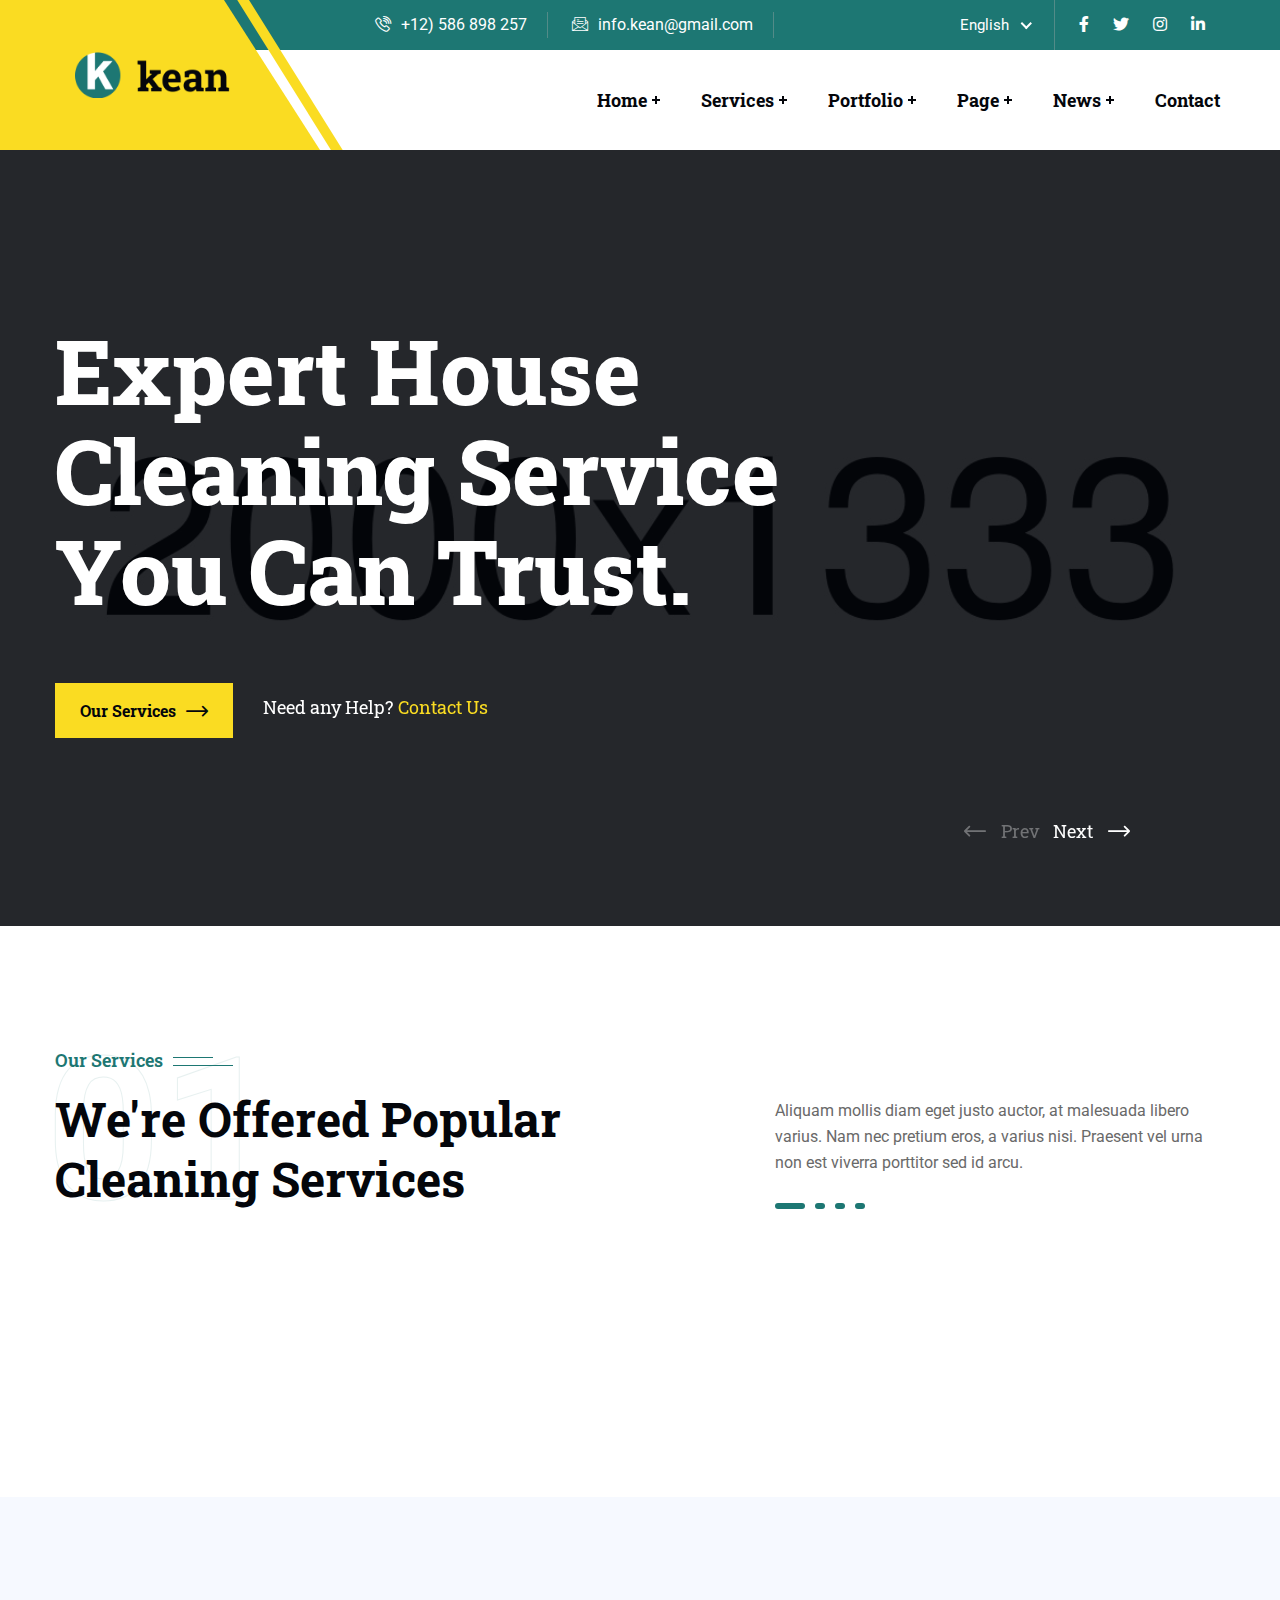
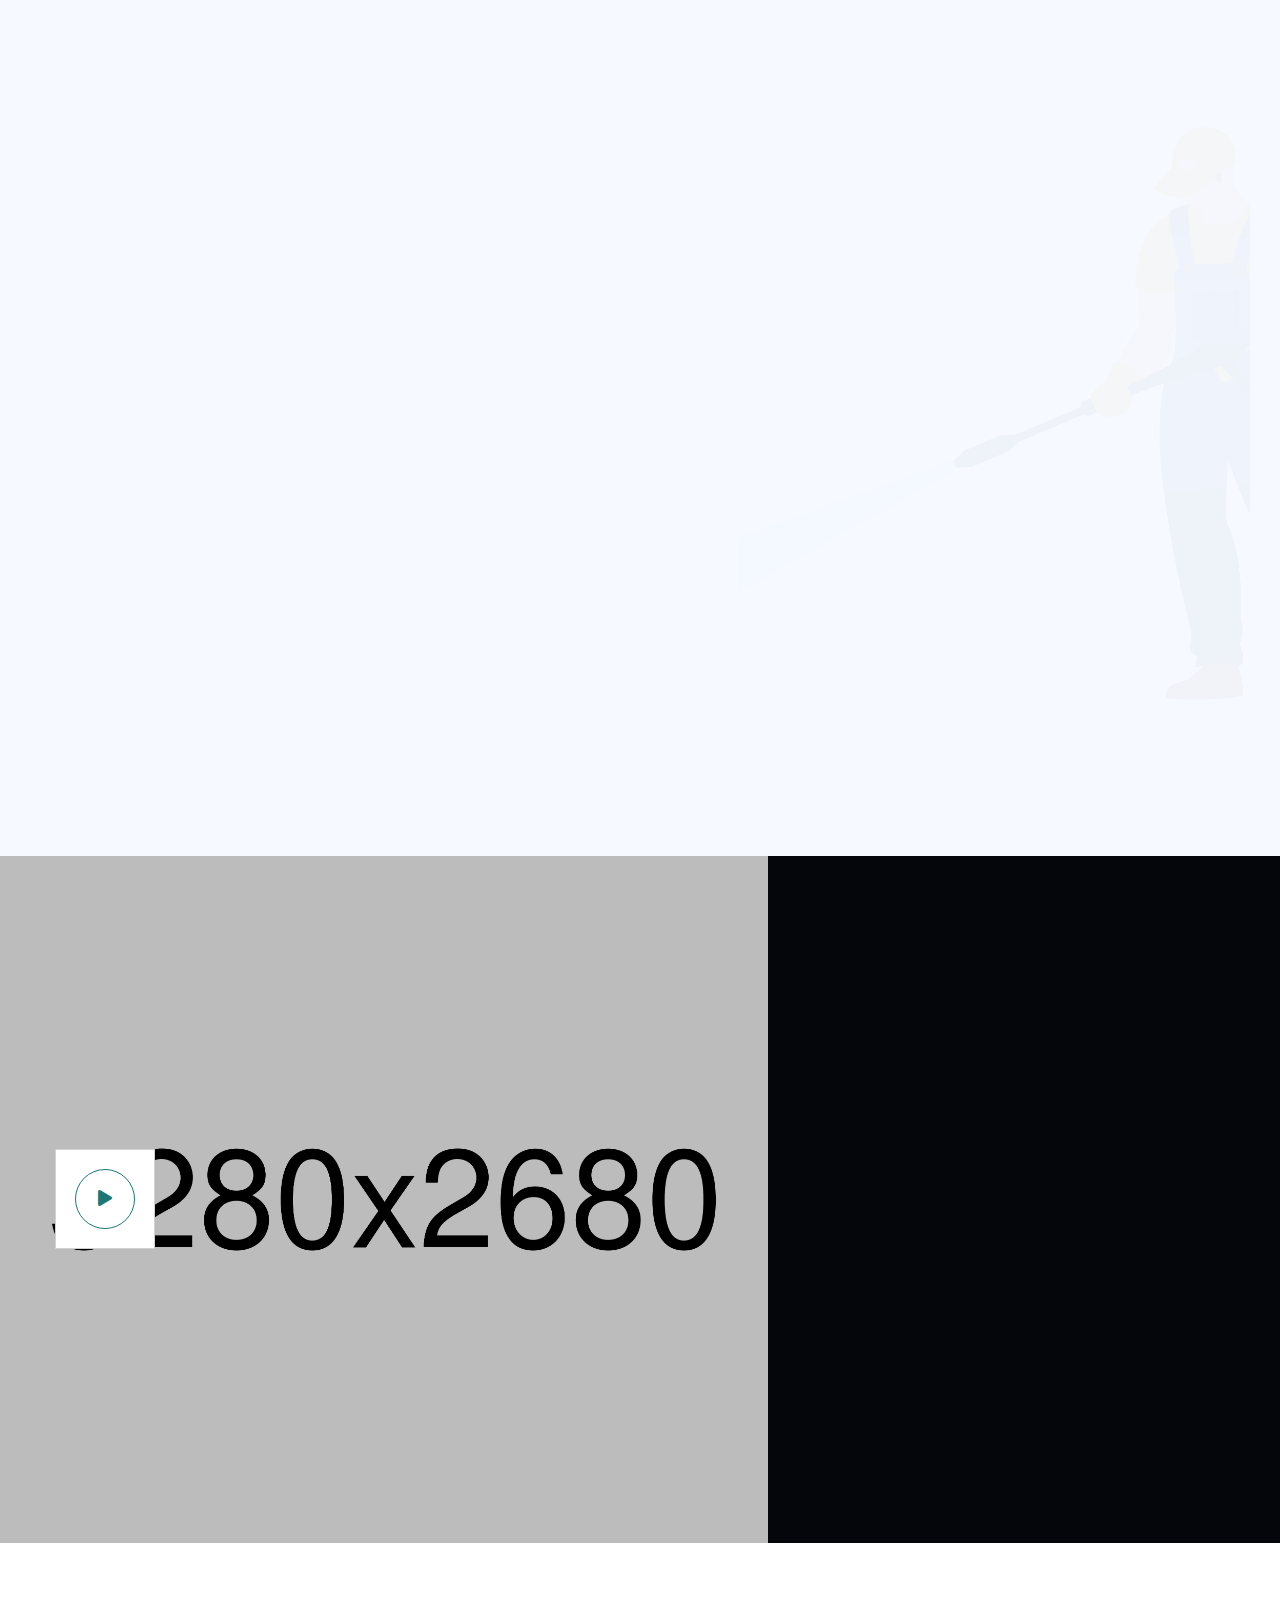
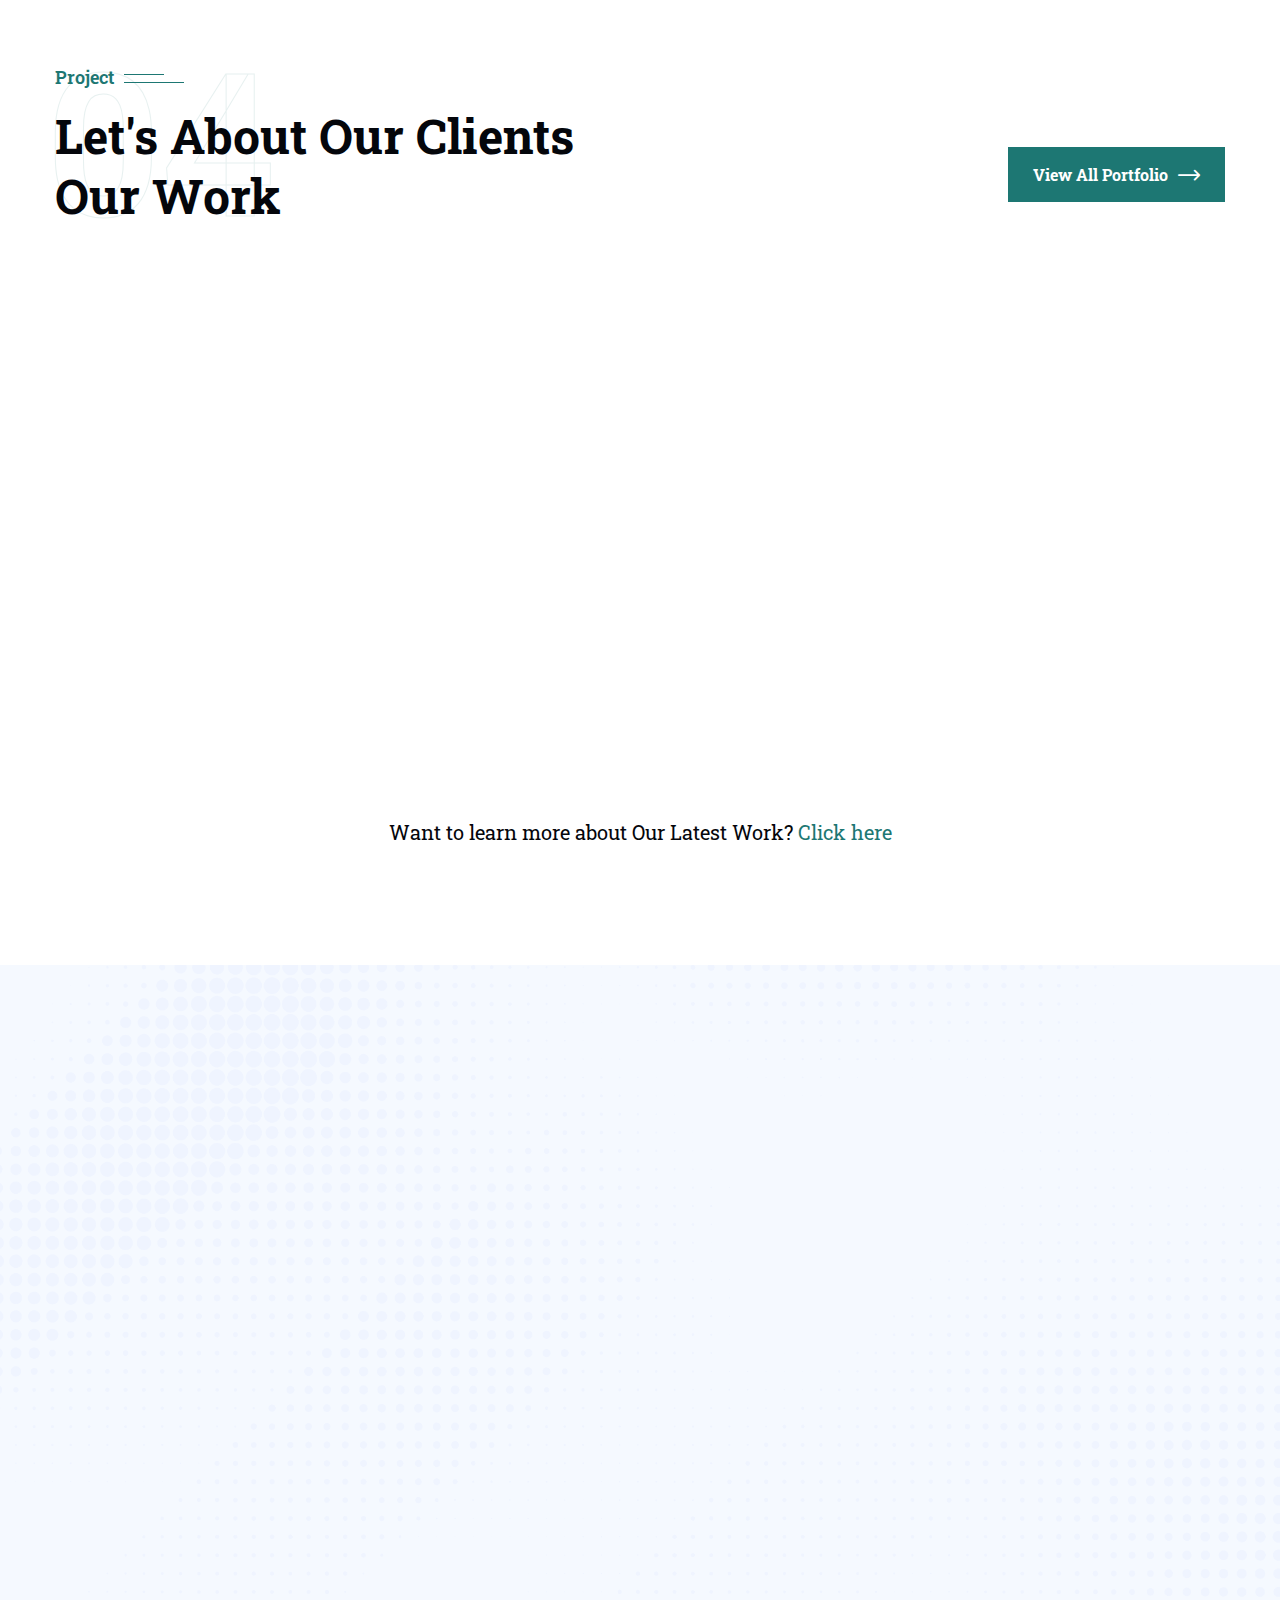
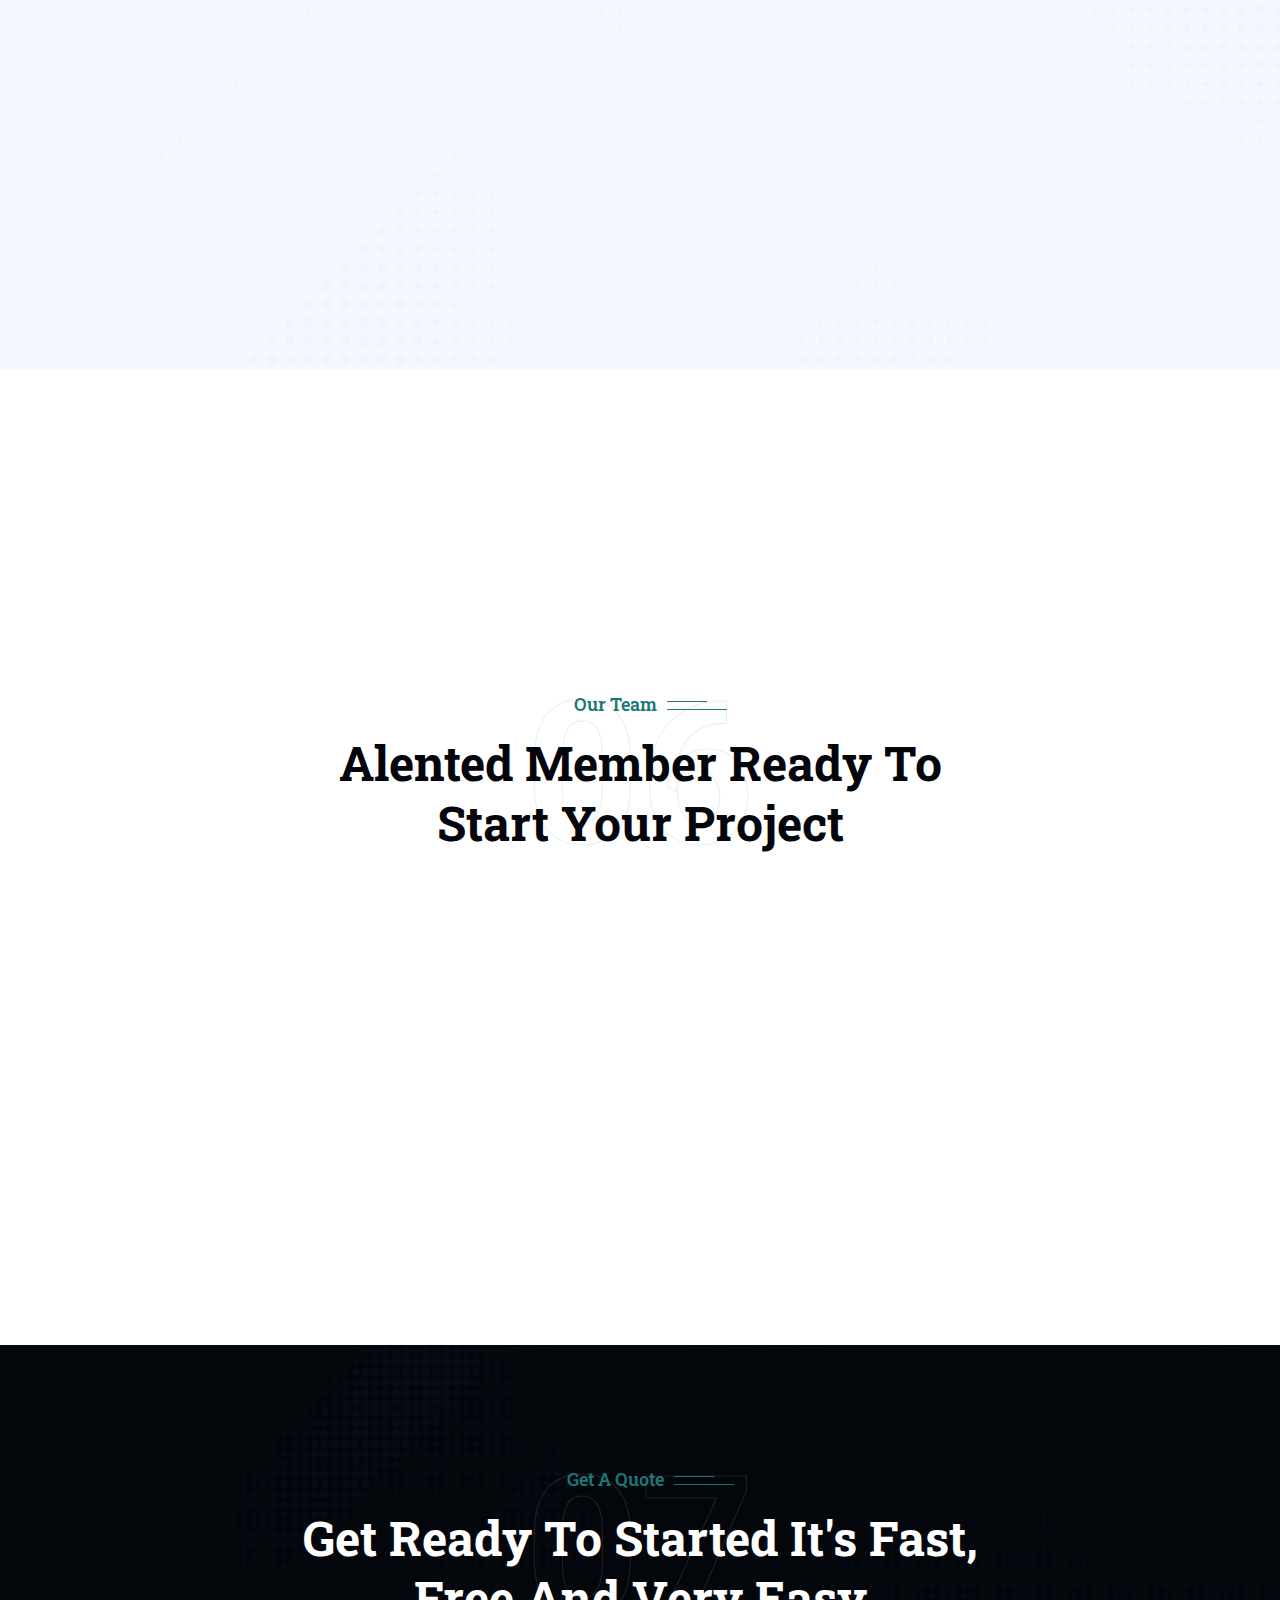
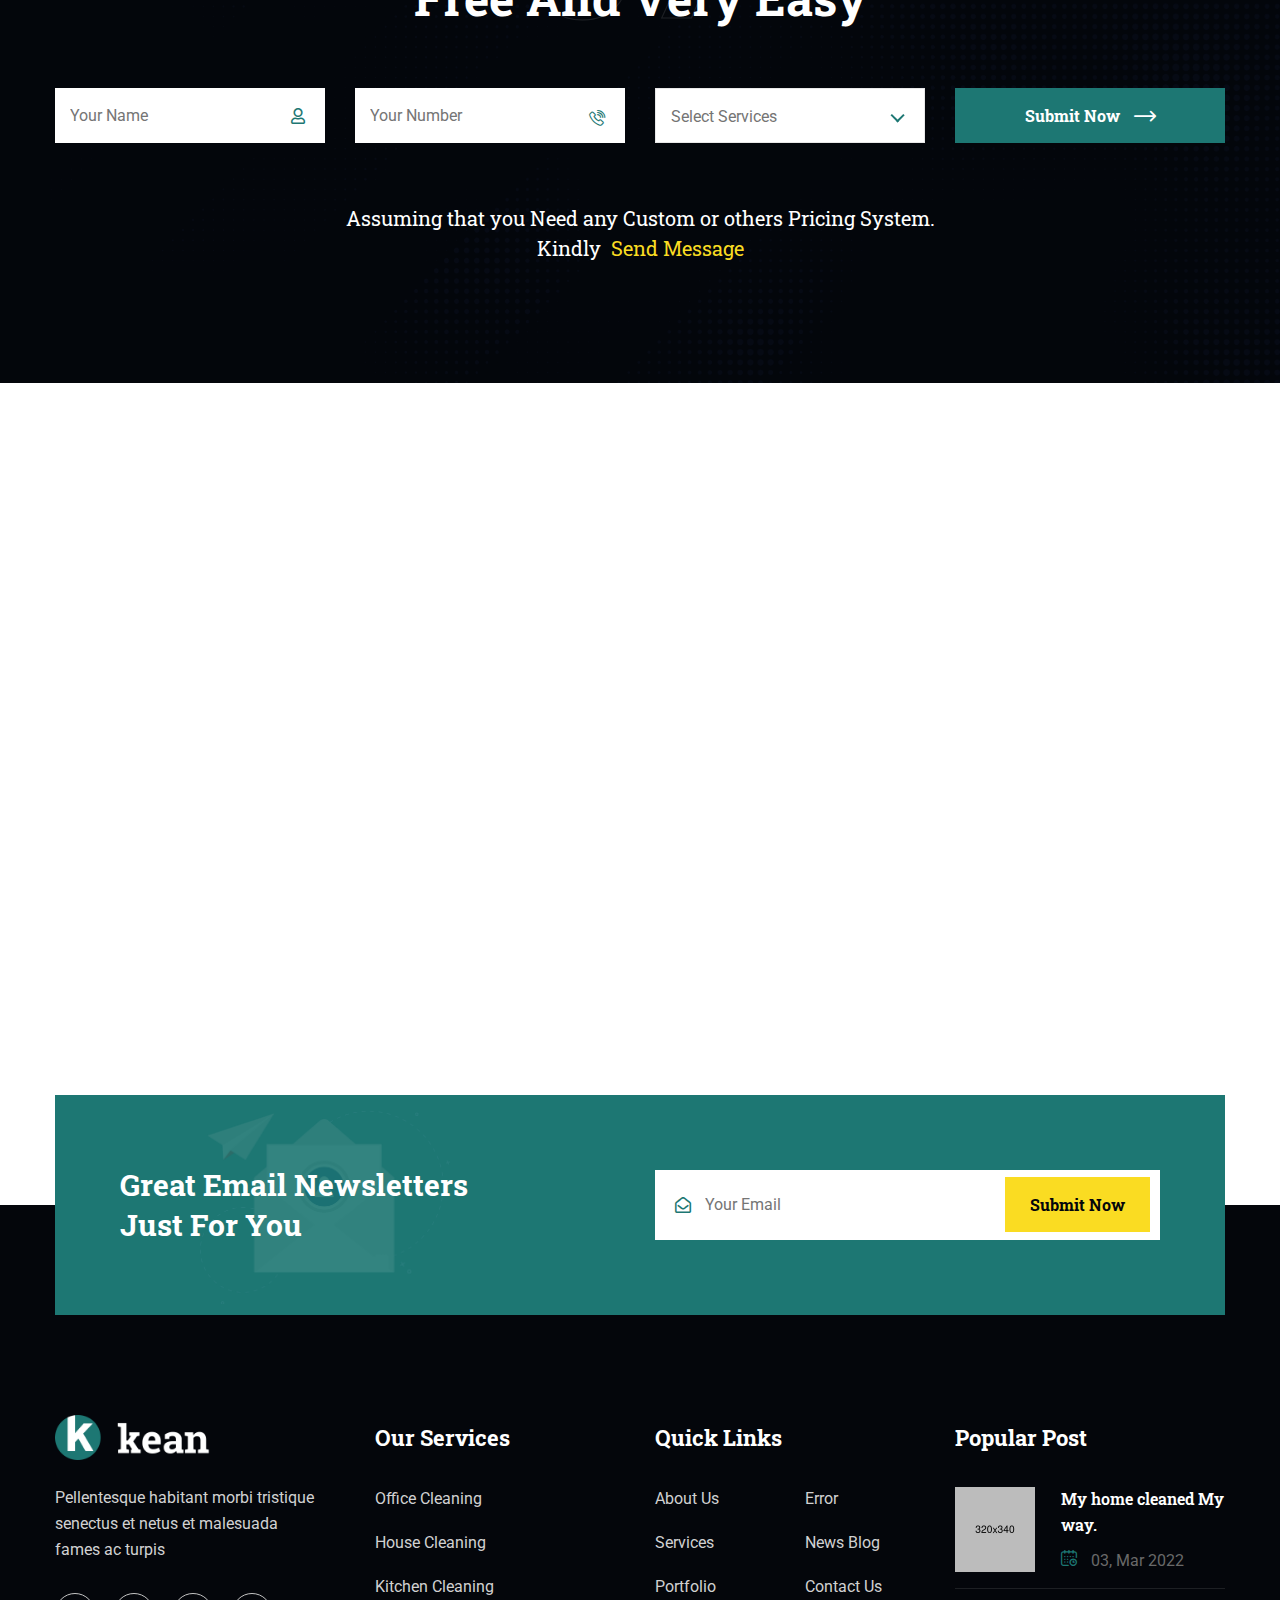
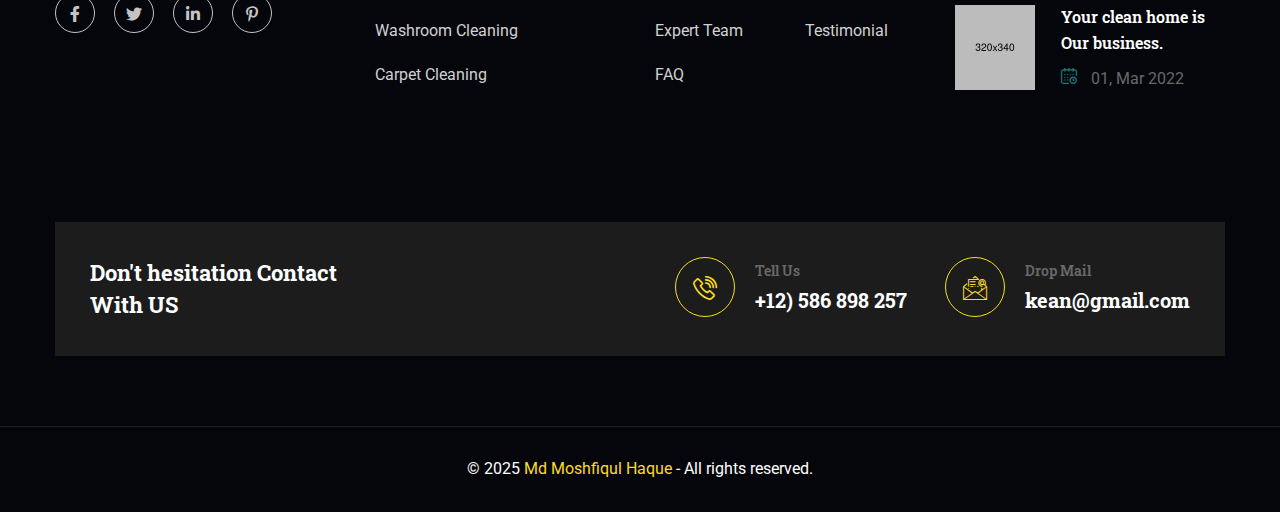
<file: index.html>
<!DOCTYPE html>
<html lang="en">

<head>
	<!-- Start Meta -->
	<meta charset="UTF-8">
	<meta http-equiv="X-UA-Compatible" content="IE=edge" />
	<meta name="description" content="Kean - Cleaning Service HTML5 Template" />
	<meta name="keywords" content="Creative, Digital, multipage, landing, freelancer template" />
	<meta name="author" content="ThemeOri">
	<meta name="viewport" content="width=device-width, initial-scale=1">
	<!-- Title of Site -->
	<title>Kean - Cleaning Service HTML5 Template</title>
	<!-- Favicons -->
	<link rel="icon" type="image/png" href="assets/img/favicon.png">
	<!-- Bootstrap CSS -->
	<link rel="stylesheet" href="assets/css/bootstrap.min.css">
	<!-- fontawesome -->
	<link rel="stylesheet" href="assets/css/fontawesome.min.css">
	<!-- Animate CSS -->
	<link rel="stylesheet" href="assets/css/animate.css">
	<!-- Swiper -->
	<link rel="stylesheet" href="assets/css/swiper-bundle.min.css">
	<!-- Magnific -->
	<link rel="stylesheet" href="assets/css/magnific-popup.css">
	<!-- Nice Select -->
	<link rel="stylesheet" href="assets/css/nice-select.css">
	<!-- Mean menu -->
	<link rel="stylesheet" href="assets/css/meanmenu.min.css">
	<!-- Flaticon -->
	<link rel="stylesheet" href="assets/fonts/flaticon.css">
	<!-- Custom CSS -->
	<link rel="stylesheet" href="assets/sass/style.css">
</head>

<body>
	<!-- Preloader start -->
	<div class="theme-loader">
		<div class="spinner">
			<div class="double-bounce1"></div>
			<div class="double-bounce2"></div>
		</div>
	</div>
	<!-- Preloader end -->
	<!-- Header Area Start -->
	<div class="header__area">
		<!-- Logo Area Start -->
		<div class="custom-container">
			<div class="header__area-logo">
				<div class="header__area-logo-area">
					<a href="index.html">
						<img src="assets/img/logo.png" alt="">
					</a>
				</div>
			</div>
		</div>
		<!-- Logo Area Start -->
		<!-- TopBar Area Start -->
		<div class="header__area-topbar-area">
			<div class="header__area-topbar custom-container">
				<div class="header__area-topbar-left">
					<div class="header__area-topbar-left-info md-mb-10">
						<ul>
							<li><a href="tel:+12)586898257"><i class="flaticon-telephone"></i>+12) 586 898 257</a>
							</li>
							<li><a href="#"><i class="flaticon-email-1"></i>info.kean@gmail.com</a>
							</li>
						</ul>
					</div>
				</div>
				<div class="header__area-topbar-right">
					<div class="header__area-topbar-right-language">
						<select name="select">
							<option value="1">English</option>
							<option value="2">Hindi</option>
							<option value="3">Tamil</option>
						</select>
					</div>
					<div class="header__area-topbar-right-social">
						<ul>
							<li><a href="#"><i class="fab fa-facebook-f"></i></a>
							</li>
							<li><a href="#"><i class="fab fa-twitter"></i></a>
							</li>
							<li><a href="#"><i class="fab fa-instagram"></i></a>
							</li>
							<li><a href="#"><i class="fab fa-linkedin-in"></i></a>
							</li>
						</ul>
					</div>
				</div>
			</div>
		</div>
		<!-- TopBar Area Start -->
		<!-- Menu Bar Area Start -->
		<div class="header__area-menubar-area">
			<div class="header__area-menubar d-flex align-items-center custom-container">
				<div class="header__area-menubar-logo">
					<a href="index.html">
						<img src="assets/img/logo.png" alt="">
					</a>
					<div class="responsive-menu"></div>					
				</div>
				<div class="header__area-menubar-main-menu">
					<ul id="mobilemenu">
						<li class="header__area-menubar-main-menu-icon"><a href="#">Home</a>
							<ul class="sub-menu">
								<li><a href="index.html">Home One</a>
								</li>
							</ul>
						</li>
						<li class="header__area-menubar-main-menu-icon"><a href="#">Services</a>
							<ul class="sub-menu">
								<li><a href="services.html">Services</a>
								</li>
								<li><a href="services-details.html">Services Details</a>
								</li>
							</ul>
						</li>
						<li class="header__area-menubar-main-menu-icon"><a href="#">Portfolio</a>
							<ul class="sub-menu">
								<li><a href="portfolio.html">Portfolio</a>
								</li>
								<li><a href="portfolio-details.html">Portfolio Details</a>
								</li>
							</ul>
						</li>
						<li class="header__area-menubar-main-menu-icon"><a href="#">Page</a>
							<ul class="sub-menu">
								<li><a href="about.html">About Us</a>
								</li>
								<li><a href="team.html">Team</a>
								</li>
								<li><a href="team-details.html">Team Details</a>
								</li>
								<li><a href="faq.html">FAQ</a>
								</li>
								<li><a href="testimonial.html">Testimonial</a>
								</li>
								<li><a href="error.html">Error</a>
								</li>
							</ul>
						</li>
						<li class="header__area-menubar-main-menu-icon"><a href="#">News</a>
							<ul class="sub-menu">
								<li><a href="blog-grid.html">Blog Grid</a>
								</li>
								<li><a href="blog-standard.html">Blog Standard</a>
								</li>
								<li><a href="blog-details.html">Blog Details</a>
								</li>
							</ul>
						</li>
						<li><a href="contact.html">Contact</a>
						</li>
					</ul>
				</div>
				<div class="header__area-menubar-btn">	<a class="theme-btn" href="contact.html">Let's about Clean<i class="flaticon-right-arrow"></i></a>
				</div>
			</div>
		</div>
		<!-- Menu Bar Area Start -->
	</div>
	<!-- Header Area End -->
	<!-- Banner Area Start -->
	<div class="banner__area swiper banner-slider">
		<div class="swiper-wrapper">
			<div class="banner__area swiper-slide">
				<div class="banner__area-swiper-image" data-background="assets/img/banner-1.jpg"></div>
				<div class="container">
					<div class="row">
						<div class="col-xl-12 col-lg-12">
							<div class="banner__area-content">
								<div class="banner__area-content-area">
									<h1>Expert house cleaning service you can trust.</h1>
								</div>
								<div class="banner__area-button">
									<div class="banner__area-btn">	<a class="theme-banner-btn" href="services.html">Our Services<i class="flaticon-right-arrow"></i></a>
									</div>
									<div class="banner__area-button-contact">
										<h4>Need any Help?<a href="contact.html">Contact Us</a></h4>
									</div>
								</div>
							</div>
						</div>
					</div>
				</div>
			</div>
			<div class="banner__area swiper-slide">
				<div class="banner__area-swiper-image" data-background="assets/img/banner-2.jpg"></div>
				<div class="container">
					<div class="row">
						<div class="col-xl-12 col-lg-12">
							<div class="banner__area-content">
								<div class="banner__area-content-area">
									<h1>We are Best cleaning service Company.</h1>
								</div>
								<div class="banner__area-button">
									<div class="banner__area-btn">	<a class="theme-banner-btn" href="services.html">Our Services<i class="flaticon-right-arrow"></i></a>
									</div>
									<div class="banner__area-button-contact">
										<h4>Need any Help?<a href="contact.html">Contact Us</a></h4>
									</div>
								</div>
							</div>
						</div>
					</div>
				</div>
			</div>
			<div class="banner__area swiper-slide">
				<div class="banner__area-swiper-image" data-background="assets/img/banner-3.jpg"></div>
				<div class="container">
					<div class="row">
						<div class="col-xl-12 col-lg-12">
							<div class="banner__area-content">
								<div class="banner__area-content-area">
									<h1>Looking For Cleaning Your Home.</h1>
								</div>
								<div class="banner__area-button">
									<div class="banner__area-btn">	<a class="theme-banner-btn" href="services.html">Our Services<i class="flaticon-right-arrow"></i></a>
									</div>
									<div class="banner__area-button-contact">
										<h4>Need any Help?<a href="contact.html">Contact Us</a></h4>
									</div>
								</div>
							</div>
						</div>
					</div>
				</div>
			</div>
		</div>
		<div class="banner__area-prev">
			<div class="swiper-button-prev slide-prev"><i class="flaticon-left-arrow"></i>Prev</div>
			<div class="swiper-button-next slide-next">Next<i class="flaticon-right-arrow"></i>
			</div>
		</div>
		<div class="banner__area-dots">
			<div class="banner-pagination"></div>
		</div>
	</div>
	<!-- Banner Area End -->
	<!-- Services Area Start -->
	<div class="services__area section-padding pb-0">
		<div class="container">
			<div class="row align-items-center">
				<div class="col-xl-6 col-lg-6">
					<div class="services__area-title-left mb-60 lg-mb-30">	<span class="subtitle-one">Our Services</span>
						<span class="subtitle-two">01</span>
						<h2>We're offered Popular cleaning services</h2>
					</div>
				</div>
				<div class="col-xl-6 col-lg-6 lg-mb-50">
					<div class="services__area-title-right">
						<p>Aliquam mollis diam eget justo auctor, at malesuada libero varius. Nam nec pretium eros, a varius nisi. Praesent vel urna non est viverra porttitor sed id arcu.</p>
						<div class="services__area-dots">
							<div class="services-pagination"></div>
						</div>
					</div>
				</div>
			</div>
			<div class="row">
				<div class="col-xl-12 col-lg-12">
					<div class="swiper services-slider">
						<div class="swiper-wrapper">
							<div class="services__area-item swiper-slide wow fadeInUp" data-wow-delay="0.3s">	<span>01</span>
								<div class="services__area-item-icon mb-25">	<i class="flaticon-house"></i>
								</div>
								<div class="services__area-item-content">
									<h3 class="mb-25"><a href="services-details.html">House Cleaning</a></h3>	
									<p class="mb-20">Phasellus dapibus nulla eget vulputate consectetur. Maecenas urna</p>
								</div>	<a href="services-details.html">Read More <i class="flaticon-next"></i></a>
							</div>
							<div class="services__area-item swiper-slide wow fadeInUp" data-wow-delay="0.6s">	<span>02</span>
								<div class="services__area-item-icon mb-25">	<i class="flaticon-basket"></i>
								</div>
								<div class="services__area-item-content">
									<h3 class="mb-25"><a href="services-details.html">Office Cleaning</a></h3>	
									<p class="mb-20">Phasellus dapibus nulla eget vulputate consectetur. Maecenas urna</p>
								</div>	<a href="services-details.html">Read More <i class="flaticon-next"></i></a>
							</div>
							<div class="services__area-item swiper-slide wow fadeInUp" data-wow-delay="0.9s">	<span>03</span>
								<div class="services__area-item-icon mb-25">	<i class="flaticon-kitchen"></i>
								</div>
								<div class="services__area-item-content">
									<h3 class="mb-25"><a href="services-details.html">Kitchen Cleaning</a></h3>	
									<p class="mb-20">Phasellus dapibus nulla eget vulputate consectetur. Maecenas urna</p>
								</div>	<a href="services-details.html">Read More <i class="flaticon-next"></i></a>
							</div>
							<div class="services__area-item swiper-slide wow fadeInUp" data-wow-delay="1.1s">	<span>04</span>
								<div class="services__area-item-icon mb-25">	<i class="flaticon-toilet"></i>
								</div>
								<div class="services__area-item-content">
									<h3 class="mb-25"><a href="services-details.html">Washroom Cleaning</a></h3>	
									<p class="mb-20">Phasellus dapibus nulla eget vulputate consectetur. Maecenas urna</p>
								</div>	<a href="services-details.html">Read More <i class="flaticon-next"></i></a>
							</div>
						</div>
					</div>
				</div>
			</div>
		</div>
	</div>
	<!-- Services Area End -->
	<!-- About Area Start -->
	<div class="about__area section-padding">
		<div class="about__area-title-right-image" data-background="assets/img/shape/about-bg.png"></div>
		<div class="container">
			<div class="row align-items-center">
				<div class="col-xl-6 col-lg-6 lg-mb-30">
					<div class="about__area-left mr-70 wow fadeInUp" data-wow-delay="0.6s">
						<div class="about__area-left-image">
							<img src="assets/img/about-1.jpg" alt="">
							<div class="about__area-left-image-small-img">
								<img src="assets/img/about-2.jpg" alt="">
							</div>
							<div class="about__area-left-image-content">
								<p><span class="counter">23</span>+</p>
								<p>Years Experience</p>
							</div>
						</div>
					</div>
				</div>
				<div class="col-xl-6 col-lg-6">
					<div class="about__area-title-right wow fadeInUp" data-wow-delay="1.2s">	<span class="subtitle-one">Company about</span>
						<span class="subtitle-two">02</span>
						<h2 class="mb-25">Professional Green house cleaning and eco-maid service.</h2>
						<p class="mb-40">Aenean velit felis, cursus ac feugiat sit amet, gravida quis orci. Aliquam pretium metus sed odio gravida, nec cursus ipsum auctor. Maecenas quis mauris sodales, efficitur odio eget, viverra purus. Donec ac magna pharetra,</p>
						<div class="row align-items-center mb-40">
							<div class="col-sm-6 pr-10">
								<div class="about__area-title-right-author">
									<div class="about__area-title-right-author-img">
										<img src="assets/img/ceo.jpg" alt="">
									</div>
									<div class="about__area-title-right-author-text">
										<h4>Willis Marsh</h4>
										<p>Founder CEO</p>
									</div>
								</div>
							</div>
							<div class="col-sm-6 pl-0">
								<div class="about__area-title-right-author-signature">
									<img src="assets/img/shape/signature.png" alt="">
								</div>
							</div>
						</div>	<a class="theme-btn" href="contact.html">Discover More<i class="flaticon-right-arrow"></i></a>
					</div>
				</div>
			</div>
		</div>
	</div>
	<!-- About Area End -->
	<!-- Why Choose US Area Start -->
	<div class="chooseus__area pt-90 pb-90">
		<div class="chooseus__area-left-image" data-background="assets/img/choose-us.jpg"></div>
		<div class="container">
			<div class="row align-items-center">
				<div class="col-xl-5 col-lg-4 lg-mb-30">
					<div class="chooseus__area-left">
						<div class="chooseus__area-left-video-icon video-pulse">	<a class="video-popup" href="https://www.youtube.com/watch?v=0WC-tD-njcA"><i class="fas fa-play"></i></a>
						</div>
					</div>
				</div>
				<div class="col-xl-7 col-lg-8">
					<div class="chooseus__area-right wow fadeInRight" data-wow-delay="0.4s">
						<div class="chooseus__area-right-title mb-40">	<span class="subtitle-one">Why Choose US</span>
							<span class="subtitle-two">03</span>
							<h2>Expert house cleaning service you can trust.</h2>
						</div>
						<div class="row">
							<div class="col-md-4 pr-0 md-pl-0 md-mb-20">
								<div class="chooseus__area-right-icon-list">	<i class="flaticon-spray"></i>
									<p>Reliable Through Experience</p>
								</div>
							</div>
							<div class="col-md-4 p-0 md-mb-20 m">
								<div class="chooseus__area-right-icon-list center">	<i class="flaticon-customer-service"></i>
									<p>Customizable Services</p>
								</div>
							</div>
							<div class="col-md-4 pl-0 md-pr-0">
								<div class="chooseus__area-right-icon-list">	<i class="flaticon-online-booking"></i>
									<p>Booking Online Appointment</p>
								</div>
							</div>
						</div>
					</div>
				</div>
			</div>
		</div>
	</div>
	<!-- Why Choose US Area End -->
	<!-- Portfolio Area Start -->
	<div class="portfolio__area section-padding">
		<div class="container">
			<div class="row align-items-center">
				<div class="col-xl-6 col-lg-6">
					<div class="portfolio__area-title-left mb-60 lg-mb-30">	<span class="subtitle-one">Project</span>
						<span class="subtitle-two">04</span>
						<h2>Let's about Our clients our Work</h2>
					</div>
				</div>
				<div class="col-xl-6 col-lg-6 lg-mb-50">
					<div class="portfolio__area-title-right t-right lg-t-left">	<a class="theme-btn" href="portfolio-details.html">View All Portfolio<i class="flaticon-right-arrow"></i></a>
					</div>
				</div>
			</div>
			<div class="row mb-60">
				<div class="col-xl-4 col-lg-4 col-md-6 lg-mb-30">
					<div class="portfolio__area-item wow fadeInUp" data-wow-delay="0.4s">
						<div class="portfolio__area-item-image">
							<img src="assets/img/portfolio-1.jpg" alt="">
							<div class="portfolio__area-item-image-icon">	<a href="portfolio-details.html"><i class="fas fa-plus"></i></a>
							</div>
						</div>
						<div class="portfolio__area-item-content">
							<h3><a href="portfolio-details.html">Hours Cleaning</a></h3>
							<p>Cleaning Services</p>
						</div>
					</div>
				</div>
				<div class="col-xl-4 col-lg-4 col-md-6 md-mb-30">
					<div class="portfolio__area-item portfolio__area-item-hover wow fadeInUp" data-wow-delay="0.8s">
						<div class="portfolio__area-item-image">
							<img src="assets/img/portfolio-2.jpg" alt="">
							<div class="portfolio__area-item-image-icon">	<a href="portfolio-details.html"><i class="fas fa-plus"></i></a>
							</div>
						</div>
						<div class="portfolio__area-item-content">
							<h3><a href="portfolio-details.html">Road Cleaning</a></h3>
							<p>Cleaning Services</p>
						</div>
					</div>
				</div>
				<div class="col-xl-4 col-lg-4 col-md-6">
					<div class="portfolio__area-item wow fadeInUp" data-wow-delay="1.2s">
						<div class="portfolio__area-item-image">
							<img src="assets/img/portfolio-3.jpg" alt="">
							<div class="portfolio__area-item-image-icon">	<a href="portfolio-details.html"><i class="fas fa-plus"></i></a>
							</div>
						</div>
						<div class="portfolio__area-item-content">
							<h3><a href="portfolio-details.html">Office Cleaning</a></h3>
							<p>Cleaning Services</p>
						</div>
					</div>
				</div>
			</div>
			<div class="row">
				<div class="col-xl-12">
					<div class="portfolio__area-bottom t-center">
						<p>Want to learn more about Our Latest Work?<a href="portfolio.html">Click here</a>
						</p>
					</div>
				</div>
			</div>
		</div>
	</div>
	<!-- Portfolio Area End -->
	<!-- FAQ Area Start -->
	<div class="faq__area section-padding pb-0" data-background="assets/img/shape/map.png">
		<div class="container">
			<div class="row">
				<div class="col-xl-6 col-lg-6 lg-mb-70">
					<div class="faq__area-left mr-70 wow fadeInUp" data-wow-delay="0.4s">
						<div class="faq__area-left-image">
							<img src="assets/img/faq.jpg" alt="">
							<div class="faq__area-left-image-contact">
								<div class="faq__area-left-image-contact-icon">	<i class="flaticon-telephone"></i>
								</div>
								<div class="faq__area-left-image-contact-text">
									<p>Tell Us</p>
									<h3><a href="tel:+12)586898257">+12) 586 898 257</a></h3>
								</div>
							</div>
						</div>
					</div>
				</div>
				<div class="col-xl-6 col-lg-6">
					<div class="faq__area-right wow fadeInUp" data-wow-delay="0.8s">
						<div class="faq__area-right-title mb-35">	<span class="subtitle-one">FAQ</span>
							<span class="subtitle-two">04</span>
							<h2>Get clear solution answer FAQ.</h2>
						</div>
						<div class="faq__area-collapse">
							<div class="faq__area-collapse-item">
								<div class="faq__area-collapse-item-card">
									<div class="faq__area-collapse-item-card-header">
										<h4>01. What do you clean before cleaning?</h4>
										<i class="fas fa-minus"></i>
									</div>
									<div class="faq__area-collapse-item-card-header-content active">
										<p>Nullam at odio dictum, tempus nibh vel, gravida purus. Nunc placerat, sapien ut malesuada tristique, nulla felis cursus nulla, ut pretium diam nunc eu turpis.</p>
									</div>
								</div>
							</div>
							<div class="faq__area-collapse-item">
								<div class="faq__area-collapse-item-card">
									<div class="faq__area-collapse-item-card-header">
										<h4>02. How much is a cleaner per hour?</h4>
										<i class="fas fa-plus"></i>
									</div>
									<div class="faq__area-collapse-item-card-header-content display-none">
										<p>Nullam at odio dictum, tempus nibh vel, gravida purus. Nunc placerat, sapien ut malesuada tristique, nulla felis cursus nulla, ut pretium diam nunc eu turpis.</p>
									</div>
								</div>
							</div>
							<div class="faq__area-collapse-item m-0">
								<div class="faq__area-collapse-item-card">
									<div class="faq__area-collapse-item-card-header">
										<h4>03. Do you pay cleaners before or after?</h4>
										<i class="fas fa-plus"></i>
									</div>
									<div class="faq__area-collapse-item-card-header-content display-none">
										<p>Nullam at odio dictum, tempus nibh vel, gravida purus. Nunc placerat, sapien ut malesuada tristique, nulla felis cursus nulla, ut pretium diam nunc eu turpis.</p>
									</div>
								</div>
							</div>
						</div>
					</div>
				</div>
			</div>
			<!-- Applying Area Start -->
			<div class="faq__area-applying wow fadeInUp" data-wow-delay="0.8s">
				<div class="row align-items-center">
					<div class="col-xl-6 col-lg-7 lg-mb-30">
						<div class="faq__area-applying-left">
							<h2 class="mb-30">Applying the modern concept for cleaning services.</h2>
							<a class="theme-banner-btn2" href="services.html">Our Services<i class="flaticon-right-arrow"></i></a>
						</div>
					</div>
					<div class="col-xl-6 col-lg-5">
						<div class="faq__area-applying-right">
							<div class="faq__area-applying-right-image">
								<img src="assets/img/applying.jpg" alt="">
								<div class="faq__area-applying-right-image-content">
									<p><span class="counter">119</span>K</p>
									<p>Clients Satisfied</p>
								</div>
							</div>
						</div>
					</div>
				</div>
			</div>
			<!-- Applying Area End -->
		</div>
	</div>
	<!-- FAQ Area End -->
	<!-- Team Area Start -->
	<div class="team__area section-padding">
		<div class="auto-container">
			<div class="row mb-60">
				<div class="col-xl-12">
					<div class="team__area-title">	<span class="subtitle-one">Our Team</span>
						<span class="subtitle-two">06</span>
						<h2>alented Member Ready To Start Your Project</h2>	
					</div>
				</div>
			</div>
			<div class="row">
				<div class="col-xl-3 col-lg-4 col-md-6 xl-mb-30">
					<div class="team__area-item wow fadeInUp" data-wow-delay="0.4s">
						<div class="team__area-item-image">
							<img src="assets/img/team-1.jpg" alt="">
							<div class="team__area-item-image-content">
								<p>Kitchen Cleaner</p>
								<h3><a href="team-details.html">Joe Jackson</a></h3>
								<div class="team__area-item-image-content-social">
									<div class="team__area-item-image-content-social-icon">
										<ul>
											<li><a href="#"><i class="fab fa-facebook-f"></i></a>
											</li>
											<li><a href="#"><i class="fab fa-twitter"></i></a>
											</li>
											<li><a href="#"><i class="fab fa-linkedin-in"></i></a>
											</li>
										</ul>
									</div>	<a href="#"><i class="flaticon-share-1"></i></a>
								</div>
							</div>
						</div>
					</div>
				</div>
				<div class="col-xl-3 col-lg-4 col-md-6 md-mb-30">
					<div class="team__area-item wow fadeInUp" data-wow-delay="0.8s">
						<div class="team__area-item-image">
							<img src="assets/img/team-2.jpg" alt="">
							<div class="team__area-item-image-content">
								<p>House Cleaner</p>
								<h3><a href="team-details.html">Bill Clinton</a></h3>
								<div class="team__area-item-image-content-social">
									<div class="team__area-item-image-content-social-icon">
										<ul>
											<li><a href="#"><i class="fab fa-facebook-f"></i></a>
											</li>
											<li><a href="#"><i class="fab fa-twitter"></i></a>
											</li>
											<li><a href="#"><i class="fab fa-linkedin-in"></i></a>
											</li>
										</ul>
									</div>	<a href="#"><i class="flaticon-share-1"></i></a>
								</div>
							</div>
						</div>
					</div>
				</div>
				<div class="col-xl-3 col-lg-4 col-md-6 md-mb-30">
					<div class="team__area-item wow fadeInUp" data-wow-delay="1.2s">
						<div class="team__area-item-image">
							<img src="assets/img/team-3.jpg" alt="">
							<div class="team__area-item-image-content">
								<p>Office Cleaner</p>
								<h3><a href="team-details.html">Dani Warne</a></h3>
								<div class="team__area-item-image-content-social">
									<div class="team__area-item-image-content-social-icon">
										<ul>
											<li><a href="#"><i class="fab fa-facebook-f"></i></a>
											</li>
											<li><a href="#"><i class="fab fa-twitter"></i></a>
											</li>
											<li><a href="#"><i class="fab fa-linkedin-in"></i></a>
											</li>
										</ul>
									</div>	<a href="#"><i class="flaticon-share-1"></i></a>
								</div>
							</div>
						</div>
					</div>
				</div>
				<div class="col-xl-3 col-lg-4 col-md-6">
					<div class="team__area-item wow fadeInUp" data-wow-delay="1.6s">
						<div class="team__area-item-image">
							<img src="assets/img/team-4.jpg" alt="">
							<div class="team__area-item-image-content">
								<p>Door Cleaner</p>
								<h3><a href="team-details.html">Aaron Finch</a></h3>
								<div class="team__area-item-image-content-social">
									<div class="team__area-item-image-content-social-icon">
										<ul>
											<li><a href="#"><i class="fab fa-facebook-f"></i></a>
											</li>
											<li><a href="#"><i class="fab fa-twitter"></i></a>
											</li>
											<li><a href="#"><i class="fab fa-linkedin-in"></i></a>
											</li>
										</ul>
									</div>	<a href="#"><i class="flaticon-share-1"></i></a>
								</div>
							</div>
						</div>
					</div>
				</div>
			</div>
		</div>
	</div>
	<!-- Team Area End -->
	<!-- Get a Quote Area Start -->
	<div class="quote__area section-padding" data-background="assets/img/shape/map.png">
		<div class="container">
			<div class="row mb-60">
				<div class="col-xl-12">
					<div class="quote__area-title">	<span class="subtitle-one">Get a Quote</span>
						<span class="subtitle-two">07</span>
						<h2>Get Ready to Started It's Fast, Free and Very easy</h2>	
					</div>
				</div>
			</div>
			<form action="#">
				<div class="quote__area-item">
					<div class="row">
						<div class="col-lg-9">
							<div class="row">
								<div class="col-lg-4 lg-mb-20">
									<div class="quote__area-item-name">	<i class="far fa-user"></i>
										<input type="text" name="name" placeholder="Your Name" required="required">
									</div>
								</div>
								<div class="col-lg-4 lg-mb-20">
									<div class="quote__area-item-number">	<i class="flaticon-telephone"></i>
										<input type="text" name="number" placeholder="Your Number" required="required">
									</div>
								</div>
								<div class="col-lg-4 lg-mb-20">
									<div class="quote__area-item-services">
										<select name="select">
											<option value="1">Select Services</option>
											<option value="2">House Cleaner</option>
											<option value="3">Office Cleaner</option>
											<option value="4">Door Cleaner</option>
											<option value="5">Kitchen Cleaner</option>
											<option value="6">Bathroom Cleaning</option>
										</select>
									</div>
								</div>
							</div>
						</div>
						<div class="col-lg-3">
							<div class="quote__area-item-button">
								<button class="theme-btn" type="submit" name="button">Submit Now <i class="flaticon-right-arrow"></i>
								</button>
							</div>
						</div>
					</div>
				</div>
			</form>
			<div class="row mt-60">
				<div class="col-xl-12">
					<div class="quote__area-bottom">
						<p>Assuming that you Need any Custom or others Pricing System. Kindly <a href="contact.html">Send Message</a>
						</p>
					</div>
				</div>
			</div>
		</div>
	</div>
	<!-- Get a Quote Area End -->
	<!-- Blog Area Start -->
	<div class="blog__area section-padding">
		<div class="container">
			<div class="row">
				<div class="col-xl-4 col-lg-4 lg-mb-50">
					<div class="blog__area-title wow fadeInUp" data-wow-delay="0.4s">	<span class="subtitle-one">Blog & News</span>
						<span class="subtitle-two">08</span>
						<h2 class="mb-25">Get Everyday Update for Cleaing</h2>
						<p>Interdum et malesuada fames ac ante ipsum primis in faucibus. Maecenas elementum bibendum</p>
						<div class="blog__area-dots">
							<div class="blog-pagination"></div>
						</div>
					</div>
				</div>
				<div class="col-xl-8 col-lg-8">
					<div class="swiper blog-slider">
						<div class="swiper-wrapper">
							<div class="blog__area-item swiper-slide wow fadeInUp" data-wow-delay="0.8s">
								<div class="blog__area-item-image">
									<img src="assets/img/blog-1.jpg" alt="">
								</div>
								<div class="blog__area-item-content">
									<div class="blog__area-item-content-date">	<span>09</span>
										<p>Mar 2022</p>
									</div>
									<h3><a href="blog-details.html">Here Is How Car Showroom Cleaning Service Can Make Your Life Easier</a></h3>
									<a href="blog-details.html">Details Click here <i class="flaticon-right-arrow"></i></a>
								</div>
							</div>
							<div class="blog__area-item swiper-slide wow fadeInUp" data-wow-delay="1.2s">
								<div class="blog__area-item-image">
									<img src="assets/img/blog-4.jpg" alt="">
								</div>
								<div class="blog__area-item-content">
									<div class="blog__area-item-content-date">	<span>07</span>
										<p>Mar 2022</p>
									</div>
									<h3><a href="blog-details.html">Why Working As A House Cleaner May Be The Perfect Fit For You</a></h3>
									<a href="blog-details.html">Details Click here <i class="flaticon-right-arrow"></i></a>
								</div>
							</div>
							<div class="blog__area-item swiper-slide">
								<div class="blog__area-item-image">
									<img src="assets/img/blog-8.jpg" alt="">
								</div>
								<div class="blog__area-item-content">
									<div class="blog__area-item-content-date">	<span>05</span>
										<p>Mar 2022</p>
									</div>
									<h3><a href="blog-details.html">Here Is How Car Showroom Cleaning Service Can Make Your Life Easier</a></h3>
									<a href="blog-details.html">Details Click here <i class="flaticon-right-arrow"></i></a>
								</div>
							</div>
							<div class="blog__area-item swiper-slide">
								<div class="blog__area-item-image">
									<img src="assets/img/blog-5.jpg" alt="">
								</div>
								<div class="blog__area-item-content">
									<div class="blog__area-item-content-date">	<span>01</span>
										<p>Mar 2022</p>
									</div>
									<h3><a href="blog-details.html">Why Working As A House Cleaner May Be The Perfect Fit For You</a></h3>
									<a href="blog-details.html">Details Click here <i class="flaticon-right-arrow"></i></a>
								</div>
							</div>
						</div>
					</div>
				</div>
			</div>
		</div>
	</div>
	<!-- Blog Area End -->
	<!-- Subscribe Area Start -->
	<div class="subscribe__area">
		<div class="container">
			<div class="row align-items-center subscribe-p">
				<div class="col-xl-6 col-lg-6 lg-mb-30">
					<div class="subscribe__area-left">
						<div class="subscribe__area-left-shape">
							<img src="assets/img/shape/subscribe.png" alt="">
						</div>
						<h2>Great email newsletters Just for you</h2>
					</div>
				</div>
				<div class="col-xl-6 col-lg-6">
					<div class="subscribe__area-right">
						<form action="#">	<i class="far fa-envelope-open"></i>
							<input type="text" name="email" placeholder="Your Email" required="required">
							<button class="theme-banner-btn" type="submit" name="button">Submit Now</button>
						</form>
					</div>
				</div>
			</div>
		</div>
	</div>
	<!-- Subscribe Area End -->
	<!-- Footer Area Start -->
	<div class="footer__area">
		<div class="container">
			<div class="row">
				<div class="col-xl-3 col-lg-4 col-md-6 md-mb-30">
					<div class="footer__area-about">
						<div class="footer__area-about-widget">
							<div class="footer__area-about-logo">
								<a href="index.html">
									<img src="assets/img/footer-logo.png" alt="">
								</a>
							</div>
							<p>Pellentesque habitant morbi tristique senectus et netus et malesuada fames ac turpis</p>
							<div class="footer__area-about-widget-social-icon">
								<ul>
									<li><a href="#"><i class="fab fa-facebook-f"></i></a>
									</li>
									<li><a href="#"><i class="fab fa-twitter"></i></a>
									</li>
									<li><a href="#"><i class="fab fa-linkedin-in"></i></a>
									</li>
									<li><a href="#"><i class="fab fa-pinterest-p"></i></a>
									</li>
								</ul>
							</div>
						</div>
					</div>
				</div>
				<div class="col-xl-3 col-lg-4 col-md-6 xl-mb-30">
					<div class="footer__area-about-widget ml-20">
						<h3>Our Services</h3>
						<div class="footer__area-about-widget-services">
							<ul>
								<li><a href="services-details.html">Office cleaning</a>
								</li>
								<li><a href="services-details.html">House Cleaning</a>
								</li>
								<li><a href="services-details.html">Kitchen Cleaning</a>
								</li>
								<li><a href="services-details.html">Washroom Cleaning</a>
								</li>
								<li><a href="services-details.html">Carpet cleaning</a>
								</li>
							</ul>
						</div>
					</div>
				</div>
				<div class="col-xl-3 col-lg-4 col-md-6 md-mb-30">
					<div class="footer__area-about-widget">
						<h3>Quick Links</h3>
						<div class="footer__area-about-widget-menu">
							<div class="row">
								<div class="col-6">
									<ul>
										<li><a href="about.html">About us</a>
										</li>
										<li><a href="services.html">Services</a>
										</li>
										<li><a href="portfolio.html">Portfolio</a>
										</li>
										<li><a href="team.html">Expert Team</a>
										</li>
										<li><a href="faq.html">FAQ</a>
										</li>
									</ul>
								</div>
								<div class="col-6">
									<ul>
										<li><a href="error.html">Error</a>
										</li>
										<li><a href="blog-details.html">News Blog</a>
										</li>
										<li><a href="contact.html">Contact Us</a>
										</li>
										<li><a href="testimonial.html">Testimonial</a>
										</li>
									</ul>
								</div>
							</div>
						</div>
					</div>
				</div>
				<div class="col-xl-3 col-lg-4 col-md-6">
					<div class="footer__area-about-widget">
						<h3>Popular Post</h3>
						<div class="footer__area-about-widget-post">
							<div class="footer__area-about-widget-post-item">
								<div class="footer__area-about-widget-post-item-image">
									<a href="blog-details.html"><img src="assets/img/post-1.jpg" alt=""></a>
								</div>
								<div class="footer__area-about-widget-post-item-content">
									<h4><a href="blog-details.html">My home cleaned My way.</a></h4>
									<p><i class="flaticon-calendar"></i> 03, Mar 2022</p>
								</div>
							</div>
							<div class="footer__area-about-widget-post-item">
								<div class="footer__area-about-widget-post-item-image">
									<a href="blog-details.html"><img src="assets/img/post-2.jpg" alt=""></a>
								</div>
								<div class="footer__area-about-widget-post-item-content">
									<h4><a href="blog-details.html">Your clean home is Our business.</a></h4>
									<p><i class="flaticon-calendar"></i> 01, Mar 2022</p>
								</div>
							</div>
						</div>
					</div>
				</div>
			</div>
			<div class="footer__area-contact-info">
				<div class="row">
					<div class="col-xl-3 col-lg-4 lg-mb-30">
						<div class="footer__area-contact-info-title">
							<h3>Don't hesitation Contact With US</h3>
						</div>
					</div>
					<div class="col-xl-9 col-lg-8">
						<div class="row">
							<div class="col-xl-8 col-md-6 md-mb-30">
								<div class="footer__area-contact-info-item">
									<div class="footer__area-contact-info-item-icon">
										<i class="flaticon-telephone"></i>									
									</div>
									<div class="footer__area-contact-info-item-content">
										<p>Tell Us</p>
										<h3><a href="tel:+12)586898257">+12) 586 898 257</a></h3>									
									</div>
								</div>
							</div>
							<div class="col-xl-4 col-md-6">
								<div class="footer__area-contact-info-item">
									<div class="footer__area-contact-info-item-icon">
										<i class="flaticon-email"></i>									
									</div>
									<div class="footer__area-contact-info-item-content">
										<p>Drop Mail</p>
										<h3><a href="#">kean@gmail.com</a></h3>									
									</div>
								</div>
							</div>
						</div>
					</div>
				</div>
			</div>
		</div>
	</div>
	<!-- Footer Area End -->
	<!-- Copyright Area Start -->
	<div class="copyright__area">
		<div class="container">
			<div class="row">
				<div class="col-xl-12">
					<div class="copyright__area-title t-center">
						<p>© 2025 <a href="index.html">Md Moshfiqul Haque</a> - All rights reserved.</p>
					</div>
				</div>
			</div>
		</div>
	</div>
	<!-- Copyright Area End -->
	<!-- scroll_up_btn -->
	<div class="scroll-top"> <i class="flaticon-up-arrow"></i>
	</div>
	<!-- scroll_up_btn end -->
	<!-- Main JS -->
	<script src="assets/js/jquery-3.6.0.min.js"></script>
	<!-- Bootstrap JS -->
	<script src="assets/js/bootstrap.min.js"></script>
	<!-- Counterup -->
	<script src="assets/js/jquery.counterup.min.js"></script>
	<!-- Popper JS -->
	<script src="assets/js/popper.min.js"></script>
	<!-- Progressbar JS -->
	<script src="assets/js/progressbar.min.js"></script>
	<!-- Magnific JS -->
	<script src="assets/js/jquery.magnific-popup.min.js"></script>
	<!-- Swiper JS -->
	<script src="assets/js/swiper-bundle.min.js"></script>
	<!-- Waypoints -->
	<script src="assets/js/jquery.waypoints.min.js"></script>
	<!-- Mean menu -->
	<script src="assets/js/jquery.meanmenu.min.js"></script>
	<!-- Nice Select -->
	<script src="assets/js/jquery.nice-select.min.js"></script>
	<!-- WOW JS -->
	<script src="assets/js/wow.min.js"></script>
	<!-- Custom JS -->
	<script src="assets/js/custom.js"></script>
</body>

</html>
</file>
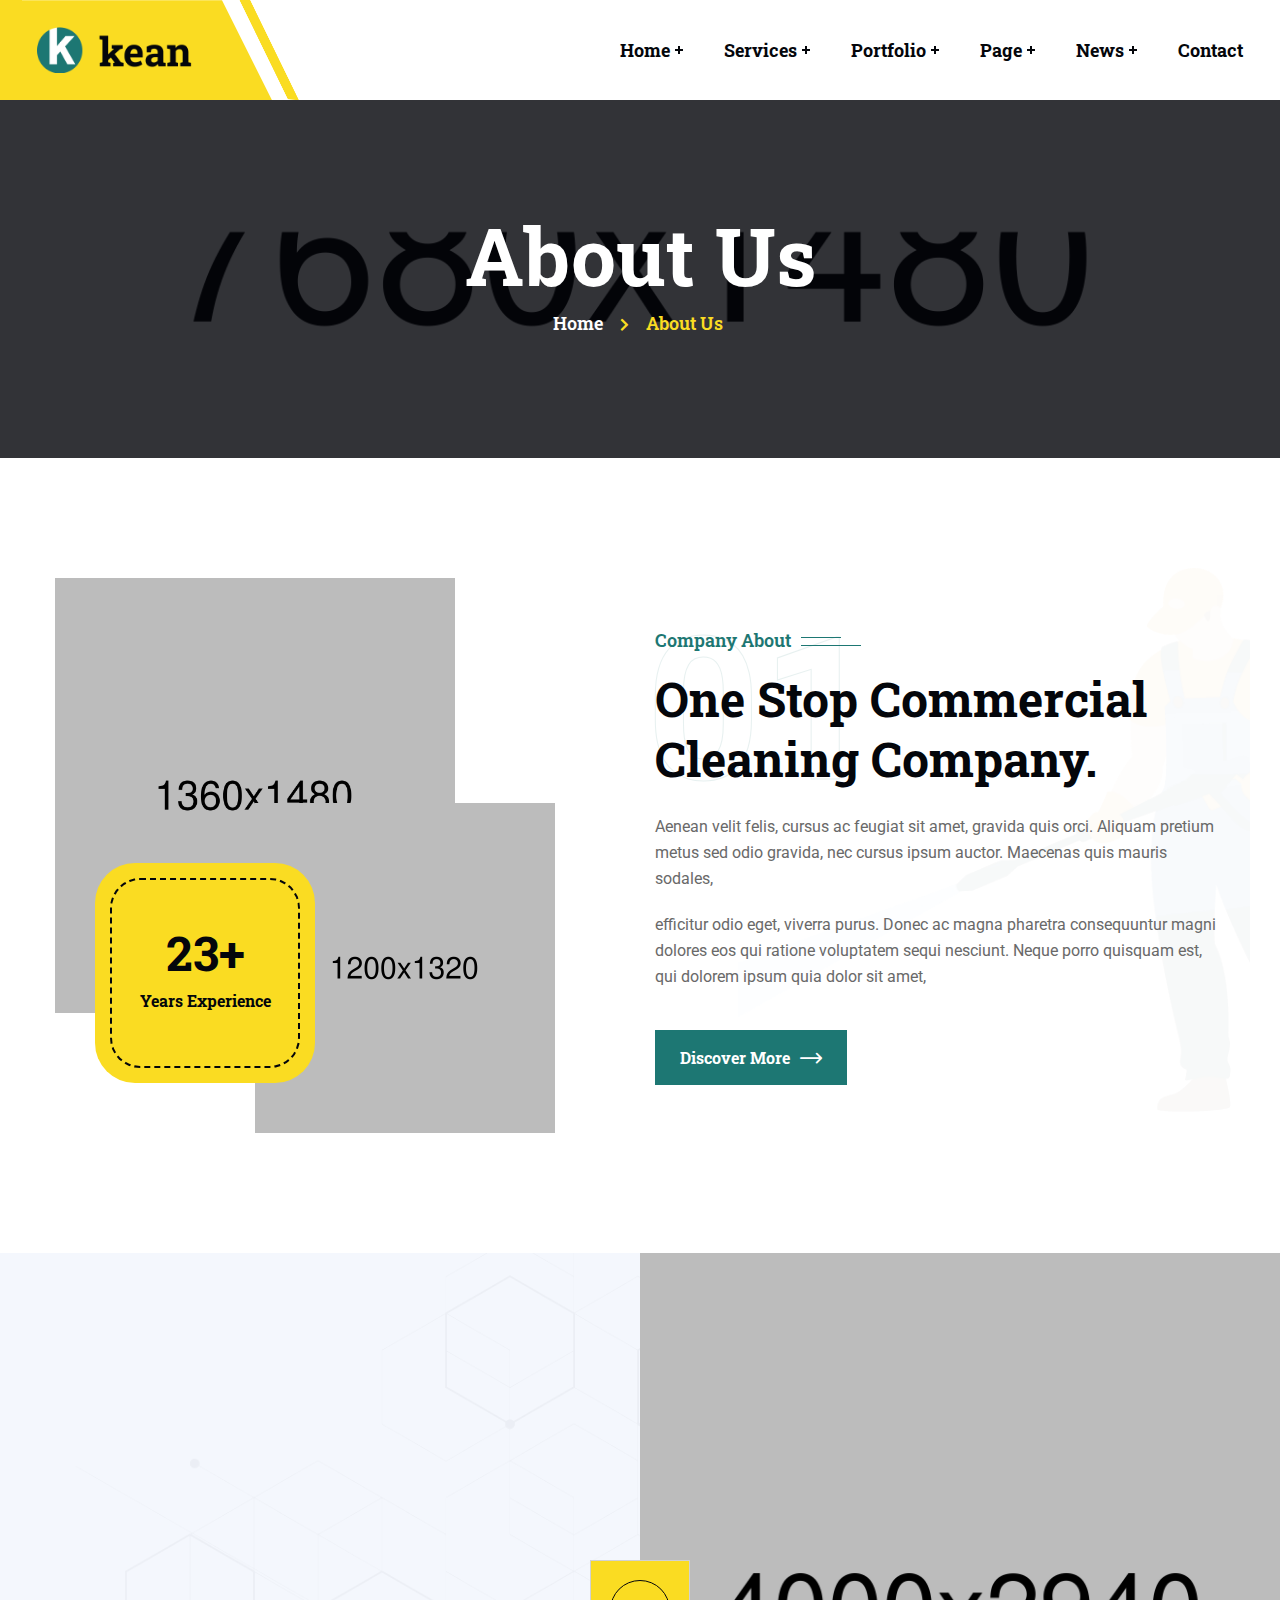
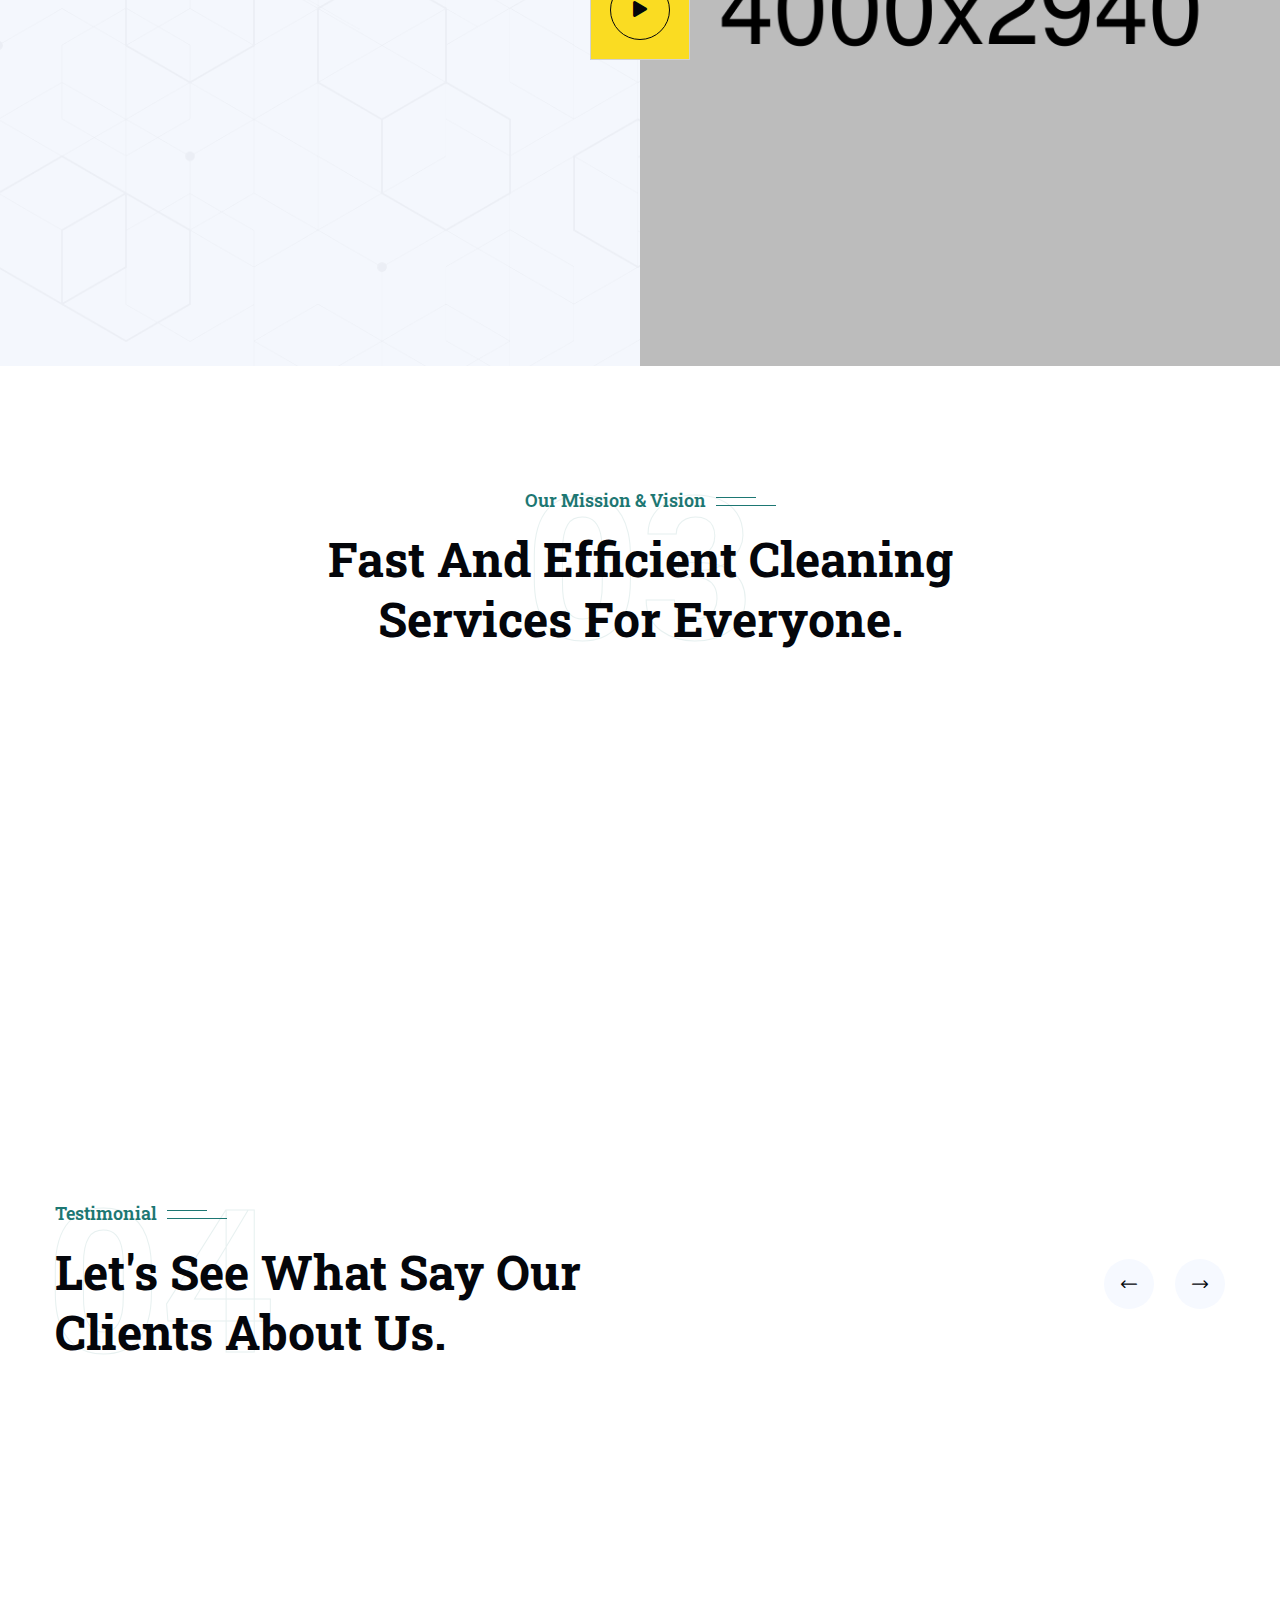
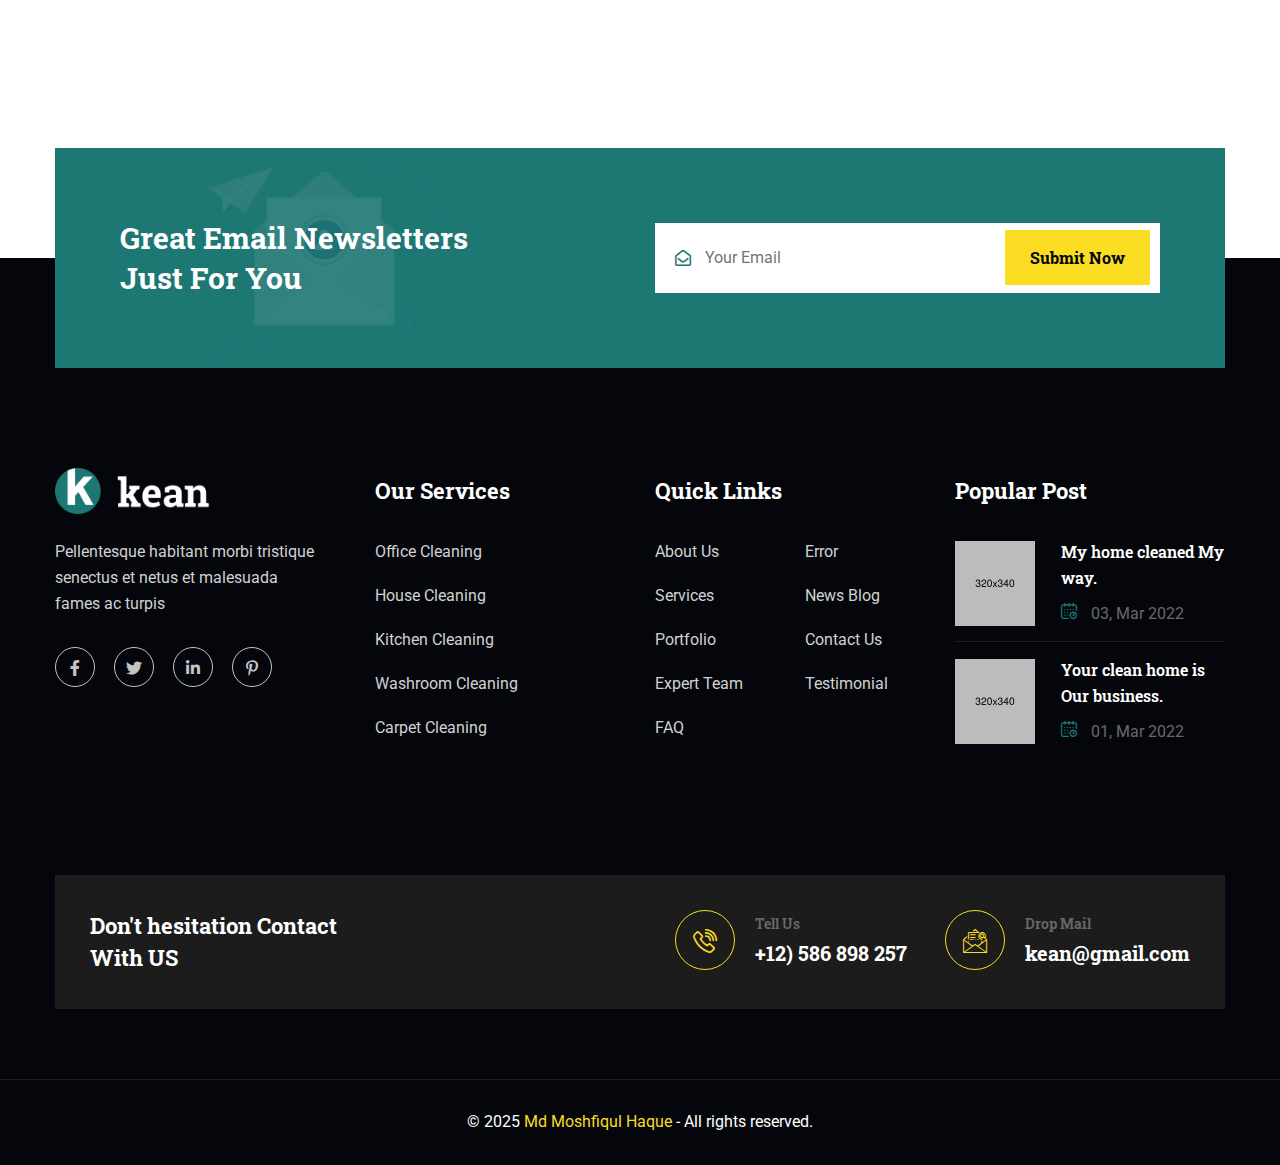
<file: about.html>
<!DOCTYPE html>
<html lang="en">

<head>
	<!-- Start Meta -->
	<meta charset="UTF-8">
	<meta http-equiv="X-UA-Compatible" content="IE=edge" />
	<meta name="description" content="Kean - Cleaning Service HTML5 Template" />
	<meta name="keywords" content="Creative, Digital, multipage, landing, freelancer template" />
	<meta name="author" content="ThemeOri">
	<meta name="viewport" content="width=device-width, initial-scale=1">
	<!-- Title of Site -->
	<title>Kean - Cleaning Service HTML5 Template</title>
	<!-- Favicons -->
	<link rel="icon" type="image/png" href="assets/img/favicon.png">
	<!-- Bootstrap CSS -->
	<link rel="stylesheet" href="assets/css/bootstrap.min.css">
	<!-- fontawesome -->
	<link rel="stylesheet" href="assets/css/fontawesome.min.css">
	<!-- Animate CSS -->
	<link rel="stylesheet" href="assets/css/animate.css">
	<!-- Swiper -->
	<link rel="stylesheet" href="assets/css/swiper-bundle.min.css">
	<!-- Magnific -->
	<link rel="stylesheet" href="assets/css/magnific-popup.css">
	<!-- Nice Select -->
	<link rel="stylesheet" href="assets/css/nice-select.css">
	<!-- Mean menu -->
	<link rel="stylesheet" href="assets/css/meanmenu.min.css">
	<!-- Flaticon -->
	<link rel="stylesheet" href="assets/fonts/flaticon.css">
	<!-- Custom CSS -->
	<link rel="stylesheet" href="assets/sass/style.css">
</head>

<body>
	<!-- Preloader start -->
	<div class="theme-loader">
		<div class="spinner">
			<div class="double-bounce1"></div>
			<div class="double-bounce2"></div>
		</div>
	</div>
	<!-- Preloader end -->
	<!-- Header Area Start -->
    <div class="header__area-two">
        <div class="custom-container flex">
            <div class="header__area-two-logo">
				<div class="header__area-two-logo-area">
					<a href="index.html">
						<img src="assets/img/logo.png" alt="">
					</a>
				</div>
				<div class="responsive-menu"></div>	
            </div>
            <div class="header__area-two-menubar-main-menu" style="display: block;">
                <ul id="mobilemenu">
                    <li class="header__area-two-menubar-main-menu-icon"><a href="#">Home</a>
                        <ul class="sub-menu">
                            <li><a href="index.html">Home One</a>
                            </li>
                        </ul>
                    </li>
                    <li class="header__area-two-menubar-main-menu-icon"><a href="#">Services</a>
                        <ul class="sub-menu">
                            <li><a href="services.html">Services</a>
                            </li>
                            <li><a href="services-details.html">Services Details</a>
                            </li>
                        </ul>
                    </li>
                    <li class="header__area-two-menubar-main-menu-icon"><a href="#">Portfolio</a>
                        <ul class="sub-menu">
                            <li><a href="portfolio.html">Portfolio</a>
                            </li>
                            <li><a href="portfolio-details.html">Portfolio Details</a>
                            </li>
                        </ul>
                    </li>
                    <li class="header__area-two-menubar-main-menu-icon"><a href="#">Page</a>
                        <ul class="sub-menu">
                            <li><a href="about.html">About Us</a>
                            </li>
                            <li><a href="team.html">Team</a>
                            </li>
                            <li><a href="team-details.html">Team Details</a>
                            </li>
                            <li><a href="faq.html">FAQ</a>
                            </li>
                            <li><a href="testimonial.html">Testimonial</a>
                            </li>
                            <li><a href="error.html">Error</a>
                            </li>
                        </ul>
                    </li>
                    <li class="header__area-two-menubar-main-menu-icon"><a href="#">News</a>
                        <ul class="sub-menu">
                            <li><a href="blog-grid.html">Blog Grid</a>
                            </li>
                            <li><a href="blog-standard.html">Blog Standard</a>
                            </li>
                            <li><a href="blog-details.html">Blog Details</a>
                            </li>
                        </ul>
                    </li>
                    <li><a href="contact.html">Contact</a>
                    </li>
                </ul>
            </div>
            <div class="header__area-two-menubar-btn">	
                <a class="theme-btn" href="contact.html">Let's about Clean<i class="flaticon-right-arrow"></i></a>
            </div>
        </div>
    </div>
	<!-- Header Area End -->
	<!-- Page Header Start Start -->
	<div class="page__banner" data-background="assets/img/page.jpg">
		<div class="container">
			<div class="row">
				<div class="col-xl-12">
					<div class="page__banner-content">
						<h2>About Us</h2>
						<ul>
							<li><a href="index.html">Home</a><i class="fas fa-chevron-right"></i></li>
							<li>About Us</li>
						</ul>
					</div>
				</div>
			</div>
		</div>
	</div>
	<!-- Page Header Area End -->
	<!-- About Area Start -->
	<div class="about__area-two section-padding">
		<div class="about__area-title-right-image" data-background="assets/img/shape/about-bg.png"></div>
		<div class="container">
			<div class="row align-items-center">
				<div class="col-xl-6 col-lg-6 lg-mb-30">
					<div class="about__area-two-left mr-70 wow fadeInUp" data-wow-delay="0.4s">
						<div class="about__area-two-left-image">
							<img src="assets/img/about-3.jpg" alt="">
							<div class="about__area-two-left-image-small-img">
								<img src="assets/img/about-4.jpg" alt="">
							</div>
							<div class="about__area-two-left-image-content">
								<p><span class="counter">23</span>+</p>
								<p>Years Experience</p>
							</div>
						</div>
					</div>
				</div>
				<div class="col-xl-6 col-lg-6">
					<div class="about__area-title-right wow fadeInUp" data-wow-delay="0.8s">	<span class="subtitle-one">Company about</span>
						<span class="subtitle-two">01</span>
						<h2 class="mb-25">One stop commercial Cleaning company.</h2>
						<p class="mb-20">Aenean velit felis, cursus ac feugiat sit amet, gravida quis orci. Aliquam pretium metus sed odio gravida, nec cursus ipsum auctor. Maecenas quis mauris sodales,</p>
						<p class="mb-40">efficitur odio eget, viverra purus. Donec ac magna pharetra consequuntur magni dolores eos qui ratione voluptatem sequi nesciunt. Neque porro quisquam est, qui dolorem ipsum quia dolor sit amet,</p>
						<a class="theme-btn" href="contact.html">Discover More<i class="flaticon-right-arrow"></i></a>
					</div>
				</div>
			</div>
		</div>
	</div>
	<!-- About Area End -->
	<!-- Solution Area Start -->
	<div class="solution__area section-padding" data-background="assets/img/shape/video.png">
		<div class="solution__area-right" data-background="assets/img/cleaning.jpg"></div>
		<div class="container">
			<div class="row">
				<div class="col-xl-6 col-lg-6 lg-mb-50">
					<div class="solution__area-left  wow fadeInLeft" data-wow-delay="0.4s">
						<span class="subtitle-one">We're ready for cleaning</span>
						<span class="subtitle-two">02</span>
						<h2 class="mb-25">We are cleaning The Whole city, house By house.</h2>
						<p class="mb-40">pretium convallis lacinia. Quisque ac eros urna. Mauris eu molestie odio. Nullam id consectetur nibh, at luctus elit. Sed ipsum nunc, elementum vitae suscipit sit amet, malesuada in turpis. Vivamus vel augue congue, maximus tortor sed, malesuada urna.</p>
						<a class="theme-btn" href="contact.html">Get Our Services <i class="flaticon-right-arrow"></i></a>
					</div>
				</div>
				<div class="col-xl-6 col-lg-6">
					<div class="solution__area-right-video-icon video-pulse">	<a class="video-popup" href="https://www.youtube.com/watch?v=0WC-tD-njcA"><i class="fas fa-play"></i></a>
					</div>
				</div>
			</div>
		</div>
	</div>
	<!-- Solution Area End -->
	<!-- Mission Area End -->
	<div class="mission__area section-padding">
		<div class="container">
			<div class="row mb-60">
				<div class="col-xl-12 col-lg-12">
					<div class="mission__area-title">
						<span class="subtitle-one">Our Mission & Vision</span>
						<span class="subtitle-two">03</span>
						<h2>Fast and efficient cleaning services For everyone.</h2>	
					</div>
				</div>
			</div>
			<div class="row">
				<div class="col-xl-6 col-lg-6 lg-mb-30">
					<div class="mission__area-left wow fadeInUp" data-wow-delay="0.4s">
						<div class="mission__area-left-item mb-30">
							<div class="mission__area-left-item-icon">	
								<i class="flaticon-accounting"></i>						
							</div>
							<div class="mission__area-left-item-content">
								<h3>Our Mission</h3>
								<p>Pretium convallis lacinia. Quisque ac eros urna. Mauris eu molestie odio.</p>
							</div>
						</div>						
						<div class="mission__area-left-item">
							<div class="mission__area-left-item-icon">	
								<i class="flaticon-project"></i>						
							</div>
							<div class="mission__area-left-item-content">
								<h3>Our Vision</h3>
								<p>Pretium convallis lacinia. Quisque ac eros urna. Mauris eu molestie odio.</p>
							</div>
						</div>						
					</div>
				</div>
				<div class="col-xl-6 col-lg-6">
					<div class="mission__area-right wow fadeInUp" data-wow-delay="0.8s">
						<div class="mission__area-right-image mb-30">
							<img src="assets/img/mission.jpg" alt="">
						</div>
						<div class="mission__area-right-item">
							<div class="row">
								<div class="col-xl-4 col-lg-5 col-sm-5 sm-mb-30">
									<div class="mission__area-right-item-count">
										<p><span class="counter">119</span>K</p>
										<p>Satisfied Customer</p>
									</div>
								</div>
								<div class="col-xl-8 col-lg-7 col-sm-7">
									<div class="mission__area-right-item-content">							
										<p>Pretium convallis lacinia. Quisque ac eros urna. Mauris eu molestie odio. Nullam id consectetur nibh, at luctus elit. Sed ipsum nunc, elementum vitae suscipit sit amet, malesuada in turpis. Vivamus vel augue congue,</p>
									</div>
								</div>
							</div>
						</div>							
					</div>
				</div>
			</div>
		</div>
	</div>
	<!-- Mission Area End -->
	<!-- Testimonial Area Start -->
	<div class="testimonial__area section-padding pt-0">
		<div class="container">
			<div class="row align-items-center mb-60">
				<div class="col-xl-6 col-lg-6 col-md-8">
					<div class="testimonial__area-title">
						<span class="subtitle-one">Testimonial</span>
						<span class="subtitle-two">04</span>
						<h2>Let's See What say our Clients About Us.</h2>						
					</div>
				</div>
				<div class="col-xl-6 col-lg-6 col-md-4">
				<div class="testimonial__area-button">
					<div class="testimonial__area-button-prev swiper-button-prev"><i class="flaticon-left-arrow"></i></div>
					<div class="testimonial__area-button-next swiper-button-next"><i class="flaticon-right-arrow"></i></div>
				</div>	
			</div>
			</div>
			<div class="row">
				<div class="col-xl-12 col-lg-12">
					<div class="swiper testimonial__area-slider">
						<div class="swiper-wrapper">
							<div class="testimonial__area-item swiper-slide wow fadeInUp" data-wow-delay="0.4s">
								<div class="testimonial__area-item-area">
									<div class="testimonial__area-item-area-image">
										<img src="assets/img/comment-1.png" alt="">
									</div>
									<div class="testimonial__area-item-area-content">
										<div class="testimonial__area-item-area-content-name">
											<h3>James Thomas</h3>
											<p>UI Desinger</p>
											<i class="flaticon-quote"></i>
										</div>
										<p>Pretium convallis lacinia. Quisque ac eros urna. Mauris eu molestie odio. Nullam id consectetur nibh, at luctus </p>
									</div>
								</div>
							</div>
							<div class="testimonial__area-item swiper-slide wow fadeInUp" data-wow-delay="0.8s">
								<div class="testimonial__area-item-area">
									<div class="testimonial__area-item-area-image">
										<img src="assets/img/comment-2.png" alt="">
									</div>
									<div class="testimonial__area-item-area-content">
										<div class="testimonial__area-item-area-content-name">
											<h3>Michelle Obama</h3>
											<p>UI Desinger</p>
											<i class="flaticon-quote"></i>
										</div>
										<p>Pretium convallis lacinia. Quisque ac eros urna. Mauris eu molestie odio. Nullam id consectetur nibh, at luctus </p>
									</div>
								</div>
							</div>
						</div>
					</div>	
				</div>			
			</div>
		</div>
	</div>
	<!-- Testimonial Area End -->	
	<!-- Subscribe Area Start -->
	<div class="subscribe__area">
		<div class="container">
			<div class="row align-items-center subscribe-p">
				<div class="col-xl-6 col-lg-6 lg-mb-30">
					<div class="subscribe__area-left">
						<div class="subscribe__area-left-shape">
							<img src="assets/img/shape/subscribe.png" alt="">
						</div>
						<h2>Great email newsletters Just for you</h2>
					</div>
				</div>
				<div class="col-xl-6 col-lg-6">
					<div class="subscribe__area-right">
						<form action="#">	<i class="far fa-envelope-open"></i>
							<input type="text" name="email" placeholder="Your Email" required="required">
							<button class="theme-banner-btn" type="submit" name="button">Submit Now</button>
						</form>
					</div>
				</div>
			</div>
		</div>
	</div>
	<!-- Subscribe Area End -->
	<!-- Footer Area Start -->
	<div class="footer__area">
		<div class="container">
			<div class="row">
				<div class="col-xl-3 col-lg-4 col-md-6 md-mb-30">
					<div class="footer__area-about">
						<div class="footer__area-about-widget">
							<div class="footer__area-about-logo">
								<a href="index.html">
									<img src="assets/img/footer-logo.png" alt="">
								</a>
							</div>
							<p>Pellentesque habitant morbi tristique senectus et netus et malesuada fames ac turpis</p>
							<div class="footer__area-about-widget-social-icon">
								<ul>
									<li><a href="#"><i class="fab fa-facebook-f"></i></a>
									</li>
									<li><a href="#"><i class="fab fa-twitter"></i></a>
									</li>
									<li><a href="#"><i class="fab fa-linkedin-in"></i></a>
									</li>
									<li><a href="#"><i class="fab fa-pinterest-p"></i></a>
									</li>
								</ul>
							</div>
						</div>
					</div>
				</div>
				<div class="col-xl-3 col-lg-4 col-md-6 xl-mb-30">
					<div class="footer__area-about-widget ml-20">
						<h3>Our Services</h3>
						<div class="footer__area-about-widget-services">
							<ul>
								<li><a href="services-details.html">Office cleaning</a>
								</li>
								<li><a href="services-details.html">House Cleaning</a>
								</li>
								<li><a href="services-details.html">Kitchen Cleaning</a>
								</li>
								<li><a href="services-details.html">Washroom Cleaning</a>
								</li>
								<li><a href="services-details.html">Carpet cleaning</a>
								</li>
							</ul>
						</div>
					</div>
				</div>
				<div class="col-xl-3 col-lg-4 col-md-6 md-mb-30">
					<div class="footer__area-about-widget">
						<h3>Quick Links</h3>
						<div class="footer__area-about-widget-menu">
							<div class="row">
								<div class="col-6">
									<ul>
										<li><a href="about.html">About us</a>
										</li>
										<li><a href="services.html">Services</a>
										</li>
										<li><a href="portfolio.html">Portfolio</a>
										</li>
										<li><a href="team.html">Expert Team</a>
										</li>
										<li><a href="faq.html">FAQ</a>
										</li>
									</ul>
								</div>
								<div class="col-6">
									<ul>
										<li><a href="error.html">Error</a>
										</li>
										<li><a href="blog-details.html">News Blog</a>
										</li>
										<li><a href="contact.html">Contact Us</a>
										</li>
										<li><a href="testimonial.html">Testimonial</a>
										</li>
									</ul>
								</div>
							</div>
						</div>
					</div>
				</div>
				<div class="col-xl-3 col-lg-4 col-md-6">
					<div class="footer__area-about-widget">
						<h3>Popular Post</h3>
						<div class="footer__area-about-widget-post">
							<div class="footer__area-about-widget-post-item">
								<div class="footer__area-about-widget-post-item-image">
									<a href="blog-details.html"><img src="assets/img/post-1.jpg" alt=""></a>
								</div>
								<div class="footer__area-about-widget-post-item-content">
									<h4><a href="blog-details.html">My home cleaned My way.</a></h4>
									<p><i class="flaticon-calendar"></i> 03, Mar 2022</p>
								</div>
							</div>
							<div class="footer__area-about-widget-post-item">
								<div class="footer__area-about-widget-post-item-image">
									<a href="blog-details.html"><img src="assets/img/post-2.jpg" alt=""></a>
								</div>
								<div class="footer__area-about-widget-post-item-content">
									<h4><a href="blog-details.html">Your clean home is Our business.</a></h4>
									<p><i class="flaticon-calendar"></i> 01, Mar 2022</p>
								</div>
							</div>
						</div>
					</div>
				</div>
			</div>
			<div class="footer__area-contact-info">
				<div class="row">
					<div class="col-xl-3 col-lg-4 lg-mb-30">
						<div class="footer__area-contact-info-title">
							<h3>Don't hesitation Contact With US</h3>
						</div>
					</div>
					<div class="col-xl-9 col-lg-8">
						<div class="row">
							<div class="col-xl-8 col-md-6 md-mb-30">
								<div class="footer__area-contact-info-item">
									<div class="footer__area-contact-info-item-icon">
										<i class="flaticon-telephone"></i>									
									</div>
									<div class="footer__area-contact-info-item-content">
										<p>Tell Us</p>
										<h3><a href="tel:+12)586898257">+12) 586 898 257</a></h3>									
									</div>
								</div>
							</div>
							<div class="col-xl-4 col-md-6">
								<div class="footer__area-contact-info-item">
									<div class="footer__area-contact-info-item-icon">
										<i class="flaticon-email"></i>									
									</div>
									<div class="footer__area-contact-info-item-content">
										<p>Drop Mail</p>
										<h3><a href="#">kean@gmail.com</a></h3>									
									</div>
								</div>
							</div>
						</div>
					</div>
				</div>
			</div>
		</div>
	</div>
	<!-- Footer Area End -->
	<!-- Copyright Area Start -->
	<div class="copyright__area">
		<div class="container">
			<div class="row">
				<div class="col-xl-12">
					<div class="copyright__area-title t-center">
						<p>© 2025 <a href="index.html">Md Moshfiqul Haque</a> - All rights reserved.</p>
					</div>
				</div>
			</div>
		</div>
	</div>
	<!-- Copyright Area End -->
	<!-- scroll_up_btn -->
	<div class="scroll-top"> <i class="flaticon-up-arrow"></i>
	</div>
	<!-- scroll_up_btn end -->
	<!-- Main JS -->
	<script src="assets/js/jquery-3.6.0.min.js"></script>
	<!-- Bootstrap JS -->
	<script src="assets/js/bootstrap.min.js"></script>
	<!-- Counterup -->
	<script src="assets/js/jquery.counterup.min.js"></script>
	<!-- Popper JS -->
	<script src="assets/js/popper.min.js"></script>
	<!-- Progressbar JS -->
	<script src="assets/js/progressbar.min.js"></script>
	<!-- Magnific JS -->
	<script src="assets/js/jquery.magnific-popup.min.js"></script>
	<!-- Swiper JS -->
	<script src="assets/js/swiper-bundle.min.js"></script>
	<!-- Waypoints -->
	<script src="assets/js/jquery.waypoints.min.js"></script>
	<!-- Mean menu -->
	<script src="assets/js/jquery.meanmenu.min.js"></script>
	<!-- Nice Select -->
	<script src="assets/js/jquery.nice-select.min.js"></script>
	<!-- WOW JS -->
	<script src="assets/js/wow.min.js"></script>
	<!-- Custom JS -->
	<script src="assets/js/custom.js"></script>
</body>

</html>
</file>
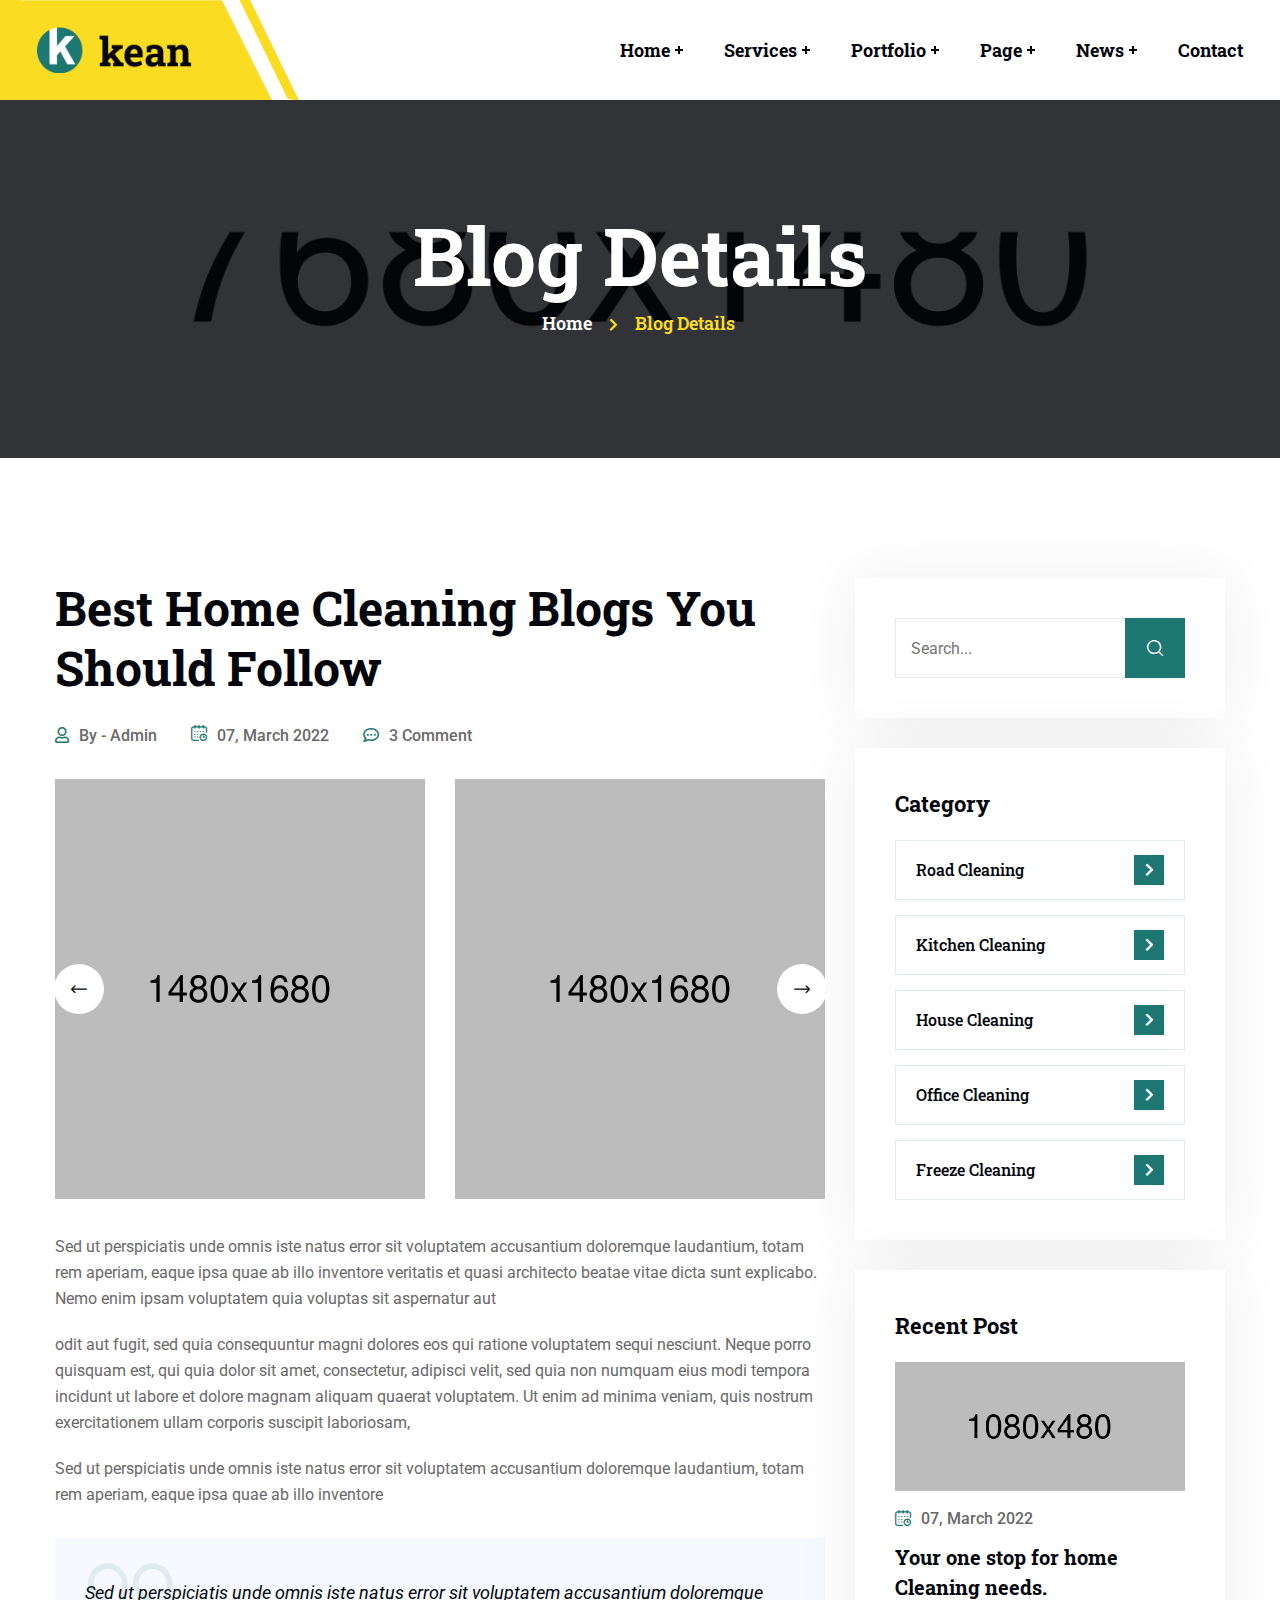
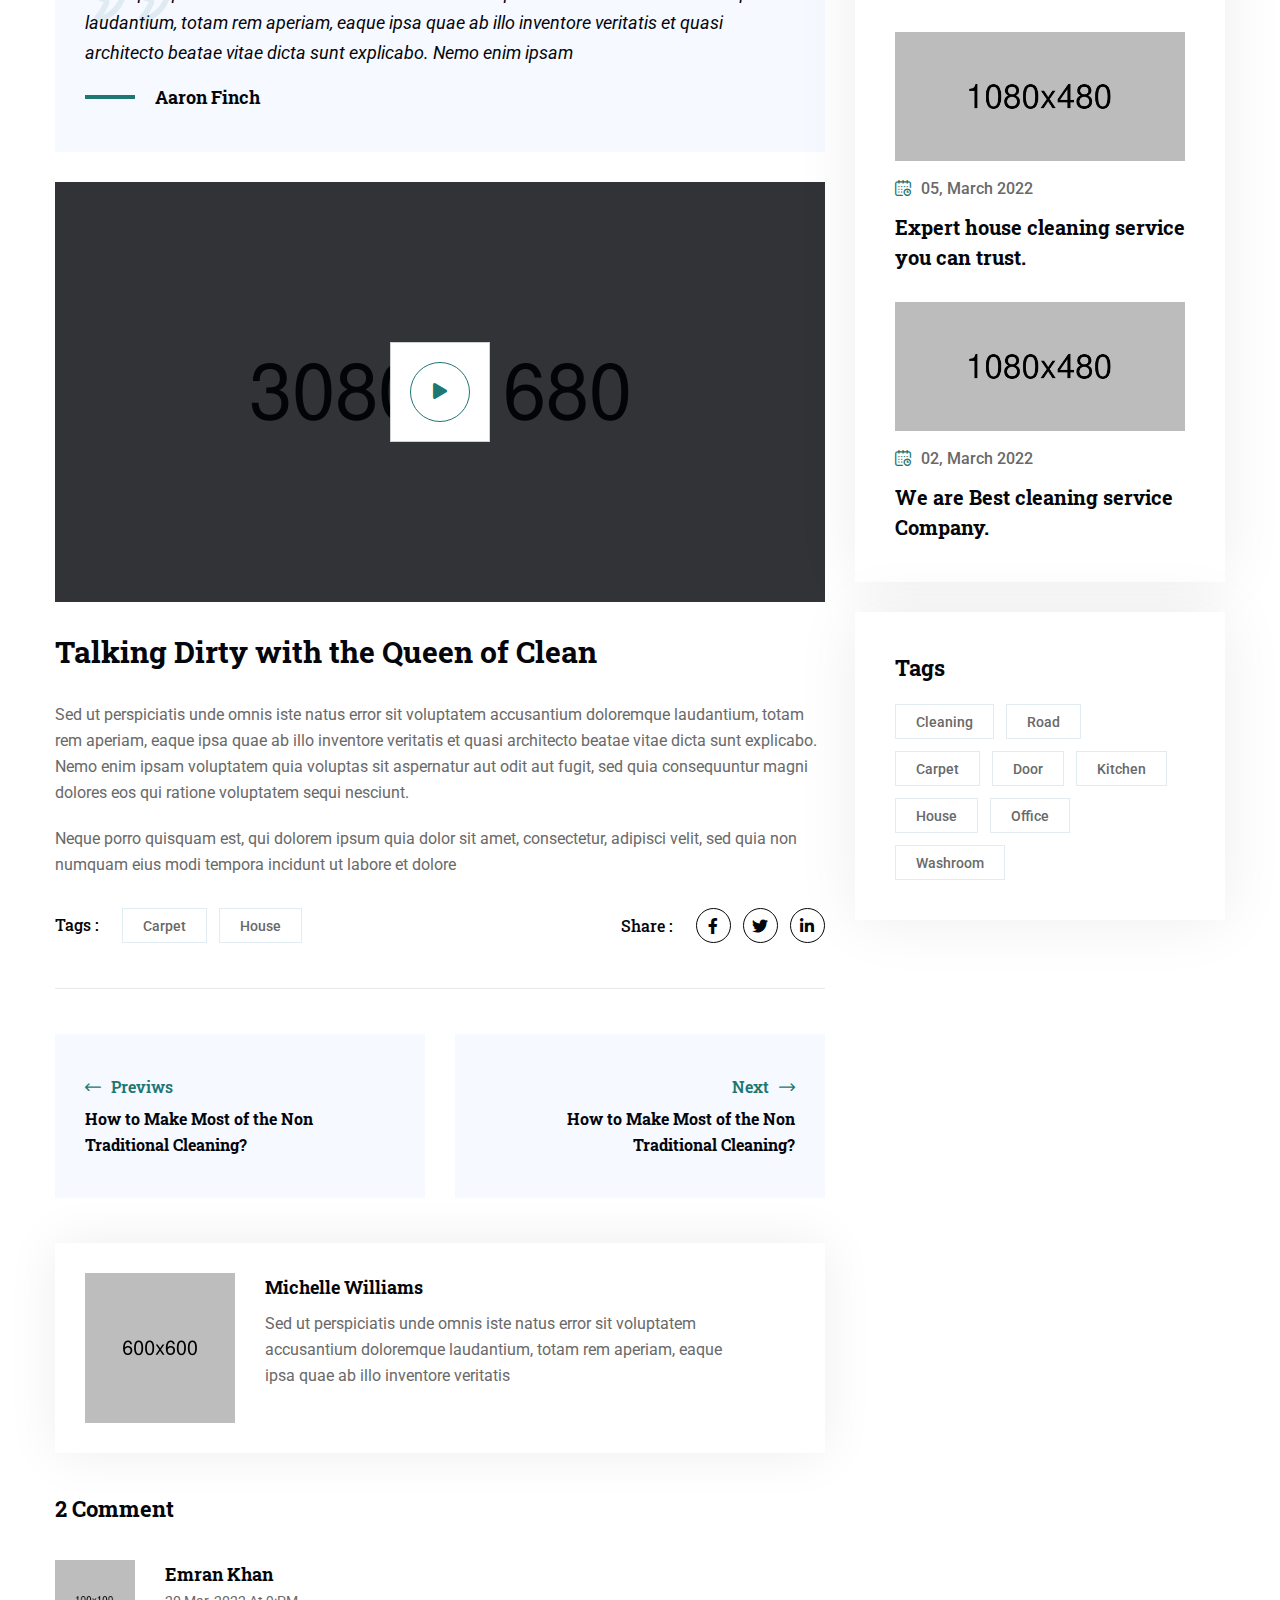
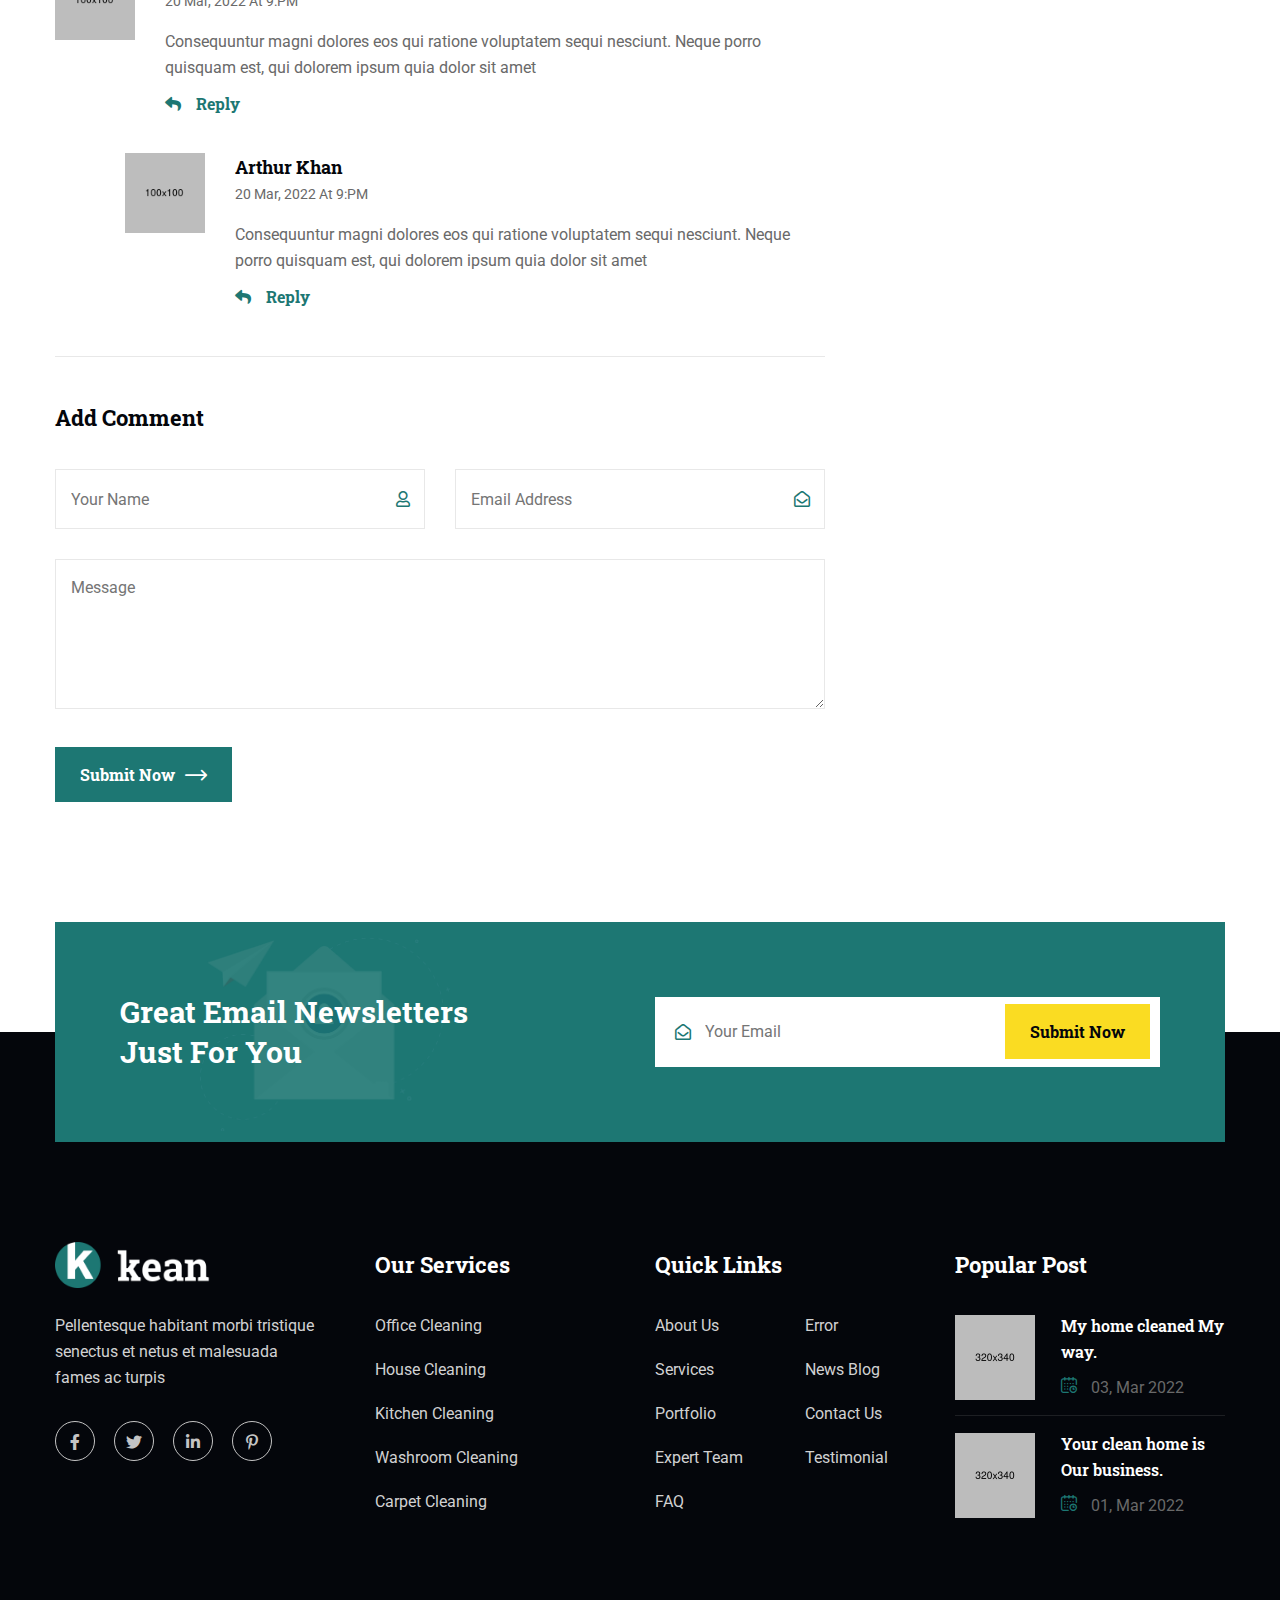
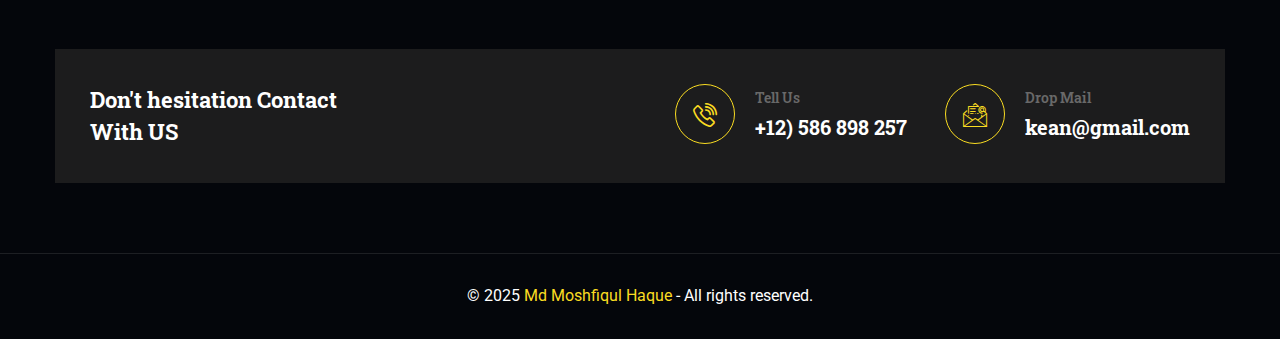
<file: blog-details.html>
<!DOCTYPE html>
<html lang="en">

<head>
	<!-- Start Meta -->
	<meta charset="UTF-8">
	<meta http-equiv="X-UA-Compatible" content="IE=edge" />
	<meta name="description" content="Kean - Cleaning Service HTML5 Template" />
	<meta name="keywords" content="Creative, Digital, multipage, landing, freelancer template" />
	<meta name="author" content="ThemeOri">
	<meta name="viewport" content="width=device-width, initial-scale=1">
	<!-- Title of Site -->
	<title>Kean - Cleaning Service HTML5 Template</title>
	<!-- Favicons -->
	<link rel="icon" type="image/png" href="assets/img/favicon.png">
	<!-- Bootstrap CSS -->
	<link rel="stylesheet" href="assets/css/bootstrap.min.css">
	<!-- fontawesome -->
	<link rel="stylesheet" href="assets/css/fontawesome.min.css">
	<!-- Animate CSS -->
	<link rel="stylesheet" href="assets/css/animate.css">
	<!-- Swiper -->
	<link rel="stylesheet" href="assets/css/swiper-bundle.min.css">
	<!-- Magnific -->
	<link rel="stylesheet" href="assets/css/magnific-popup.css">
	<!-- Nice Select -->
	<link rel="stylesheet" href="assets/css/nice-select.css">
	<!-- Mean menu -->
	<link rel="stylesheet" href="assets/css/meanmenu.min.css">
	<!-- Flaticon -->
	<link rel="stylesheet" href="assets/fonts/flaticon.css">
	<!-- Custom CSS -->
	<link rel="stylesheet" href="assets/sass/style.css">
</head>

<body>
	<!-- Preloader start -->
	<div class="theme-loader">
		<div class="spinner">
			<div class="double-bounce1"></div>
			<div class="double-bounce2"></div>
		</div>
	</div>
	<!-- Preloader end -->
	<!-- Header Area Start -->
    <div class="header__area-two">
        <div class="custom-container flex">
            <div class="header__area-two-logo">
				<div class="header__area-two-logo-area">
					<a href="index.html">
						<img src="assets/img/logo.png" alt="">
					</a>
				</div>
				<div class="responsive-menu"></div>	
            </div>
            <div class="header__area-two-menubar-main-menu" style="display: block;">
                <ul id="mobilemenu">
                    <li class="header__area-two-menubar-main-menu-icon"><a href="#">Home</a>
                        <ul class="sub-menu">
                            <li><a href="index.html">Home One</a>
                            </li>
                        </ul>
                    </li>
                    <li class="header__area-two-menubar-main-menu-icon"><a href="#">Services</a>
                        <ul class="sub-menu">
                            <li><a href="services.html">Services</a>
                            </li>
                            <li><a href="services-details.html">Services Details</a>
                            </li>
                        </ul>
                    </li>
                    <li class="header__area-two-menubar-main-menu-icon"><a href="#">Portfolio</a>
                        <ul class="sub-menu">
                            <li><a href="portfolio.html">Portfolio</a>
                            </li>
                            <li><a href="portfolio-details.html">Portfolio Details</a>
                            </li>
                        </ul>
                    </li>
                    <li class="header__area-two-menubar-main-menu-icon"><a href="#">Page</a>
                        <ul class="sub-menu">
                            <li><a href="about.html">About Us</a>
                            </li>
                            <li><a href="team.html">Team</a>
                            </li>
                            <li><a href="team-details.html">Team Details</a>
                            </li>
                            <li><a href="faq.html">FAQ</a>
                            </li>
                            <li><a href="testimonial.html">Testimonial</a>
                            </li>
                            <li><a href="error.html">Error</a>
                            </li>
                        </ul>
                    </li>
                    <li class="header__area-two-menubar-main-menu-icon"><a href="#">News</a>
                        <ul class="sub-menu">
                            <li><a href="blog-grid.html">Blog Grid</a>
                            </li>
                            <li><a href="blog-standard.html">Blog Standard</a>
                            </li>
                            <li><a href="blog-details.html">Blog Details</a>
                            </li>
                        </ul>
                    </li>
                    <li><a href="contact.html">Contact</a>
                    </li>
                </ul>
            </div>
            <div class="header__area-two-menubar-btn">	
                <a class="theme-btn" href="contact.html">Let's about Clean<i class="flaticon-right-arrow"></i></a>
            </div>
        </div>
    </div>
	<!-- Header Area End -->
	<!-- Page Header Start Start -->
	<div class="page__banner" data-background="assets/img/page.jpg">
		<div class="container">
			<div class="row">
				<div class="col-xl-12">
					<div class="page__banner-content">
						<h2>Blog Details</h2>
						<ul>
							<li><a href="index.html">Home</a><i class="fas fa-chevron-right"></i></li>
							<li>Blog Details</li>
						</ul>
					</div>
				</div>
			</div>
		</div>
	</div>
	<!-- Page Header Area End -->
	<!-- Blog Details Area Start -->
    <div class="blog__details section-padding">
        <div class="container">
            <div class="row">
                <div class="col-xl-8 col-lg-8 lg-mb-30">
                    <div class="blog__details-left">
                        <h2>Best Home Cleaning Blogs You Should Follow</h2>
                        <div class="blog__details-left-meta">
                            <ul>
                                <li><a href="#"><i class="far fa-user"></i>By - Admin</a></li>
                                <li><a href="#"><i class="flaticon-calendar"></i>07, March 2022</a></li>
                                <li><a href="#"><i class="far fa-comment-dots"></i>3 Comment</a></li>
                            </ul>
                        </div>
                        <div class="blog__details-left-slider swiper blog-details-slider mb-35">
                            <div class="swiper-wrapper">
                                <div class="blog__details-left-slider-item swiper-slide">
                                    <img src="assets/img/b-slider-1.jpg" alt="">
                                </div>
                                <div class="blog__details-left-slider-item swiper-slide">
                                    <img src="assets/img/b-slider-2.jpg" alt="">
                                </div>
                            </div>  
                            <div class="blog__details-left-slider-button">
                                <div class="blog__details-left-slider-button-prev swiper-button-prev"><i class="flaticon-left-arrow"></i></div>
                                <div class="blog__details-left-slider-button-next swiper-button-next"><i class="flaticon-right-arrow"></i></div>
                            </div>	                         
                        </div>
                        <div class="blog__details-left-content mb-30">
                            <p class="mb-20">Sed ut perspiciatis unde omnis iste natus error sit voluptatem accusantium doloremque laudantium, totam rem aperiam, eaque ipsa quae ab illo inventore veritatis et quasi architecto beatae vitae dicta sunt explicabo. Nemo enim ipsam voluptatem quia voluptas sit aspernatur aut</p>
                            <p class="mb-20">odit aut fugit, sed quia consequuntur magni dolores eos qui ratione voluptatem sequi nesciunt. Neque porro quisquam est, qui  quia dolor sit amet, consectetur, adipisci velit, sed quia non numquam eius modi tempora incidunt ut labore et dolore magnam aliquam quaerat voluptatem. Ut enim ad minima veniam, quis nostrum exercitationem ullam corporis suscipit laboriosam,</p>
                            <p class="mb-30">Sed ut perspiciatis unde omnis iste natus error sit voluptatem accusantium doloremque laudantium, totam rem aperiam, eaque ipsa quae ab illo inventore </p>
                            <div class="blog__details-left-content-box">
                                <i class="flaticon-quote"></i>
                                <p class="mb-15">Sed ut perspiciatis unde omnis iste natus error sit voluptatem accusantium doloremque laudantium, totam rem aperiam, eaque ipsa quae ab illo inventore veritatis et quasi architecto beatae vitae dicta sunt explicabo. Nemo enim ipsam </p>
                                <h4>Aaron Finch</h4>                                
                            </div>                                    
                        </div>
                        <div class="blog__details-left-video">
                            <div class="blog__details-left-video-image">
                                <img src="assets/img/video.jpg" alt="">
                                <div class="blog__details-left-video-image-icon video-pulse">	
                                    <a class="video-popup" href="https://www.youtube.com/watch?v=0WC-tD-njcA"><i class="fas fa-play"></i></a>
                                </div>
                            </div>
                            <div class="blog__details-left-video-content">
                                <h3>Talking Dirty with the Queen of Clean</h3>
                                <p class="mb-20">Sed ut perspiciatis unde omnis iste natus error sit voluptatem accusantium doloremque laudantium, totam rem aperiam, eaque ipsa quae ab illo inventore veritatis et quasi architecto beatae vitae dicta sunt explicabo. Nemo enim ipsam voluptatem quia voluptas sit aspernatur aut odit aut fugit, sed quia consequuntur magni dolores eos qui ratione voluptatem sequi nesciunt. </p>
                                <p>Neque porro quisquam est, qui dolorem ipsum quia dolor sit amet, consectetur, adipisci velit, sed quia non numquam eius modi tempora incidunt ut labore et dolore </p>
                            </div>
                        </div>
                        <div class="blog__details-left-related">
                            <div class="row">
                                <div class="col-md-7 md-mb-30">
                                    <div class="blog__details-left-related-tag">
                                        <p>Tags :</p>                                        
                                        <a href="blog.html">Carpet</a>
                                        <a href="blog.html">House</a>
                                    </div>
                                </div>
                                <div class="col-md-5 t-right md-t-left">
                                    <div class="blog__details-left-related-share">
                                        <p>Share :</p>
                                        <ul>
											<li><a href="#"><i class="fab fa-facebook-f"></i></a>
											</li>
											<li><a href="#"><i class="fab fa-twitter"></i></a>
											</li>
											<li><a href="#"><i class="fab fa-linkedin-in"></i></a>
											</li>
										</ul>
                                    </div>
                                </div>
                            </div>
                        </div>
						<div class="blog__details-left-post mb-40">
							<div class="row mb-45">
								<div class="col-sm-6">
									<div class="blog__details-left-post-item sm-mb-30">
										<div class="blog__details-left-post-item-icon">
											<a href="#"><i class="flaticon-left-arrow mr-10"></i>Previws</a>
										</div>
										<p>How to Make Most of the Non Traditional Cleaning?</p>
									</div>
								</div>
								<div class="col-sm-6 t-right">
									<div class="blog__details-left-post-item">
										<div class="blog__details-left-post-item-icon">
											<a href="#">Next<i class="flaticon-right-arrow ml-10"></i></a>
										</div>
										<p>How to Make Most of the Non Traditional Cleaning?</p>
									</div>
								</div>
							</div>
							<div class="blog__details-left-post-author">
								<div class="blog__details-left-post-author-image">
									<img src="assets/img/author.png" alt="">
								</div>
								<div class="blog__details-left-post-author-content">
									<h4>Michelle Williams</h4>
									<p>Sed ut perspiciatis unde omnis iste natus error sit voluptatem accusantium doloremque laudantium, totam rem aperiam, eaque ipsa quae ab illo inventore veritatis </p>
								</div>
							</div>
						</div>
						<div class="blog__details-left-comment">
							<h3 class="mb-35">2 Comment</h3>
							<div class="blog__details-left-comment-item mb-35">
								<div class="blog__details-left-comment-item-comment">
									<div class="blog__details-left-comment-item-comment-image">
										<img src="assets/img/comment-1.png" alt="">									
									</div>									
									<div class="blog__details-left-comment-item-comment-content">
										<h4>Emran Khan</h4>
										<span>20 Mar, 2022  At 9:PM</span>
										<p>Consequuntur magni dolores eos qui ratione voluptatem sequi nesciunt. Neque porro quisquam est, qui dolorem ipsum quia dolor sit amet</p>
										<a href="#"><i class="fas fa-reply"></i>Reply<div></div></a>
									</div>
								</div>
							</div>
							<div class="blog__details-left-comment-item ml-70">
								<div class="blog__details-left-comment-item-comment">
									<div class="blog__details-left-comment-item-comment-image">
										<img src="assets/img/comment-2.png" alt="">									
									</div>									
									<div class="blog__details-left-comment-item-comment-content">
										<h4>Arthur Khan</h4>
										<span>20 Mar, 2022  At 9:PM</span>
										<p>Consequuntur magni dolores eos qui ratione voluptatem sequi nesciunt. Neque porro quisquam est, qui dolorem ipsum quia dolor sit amet</p>
										<a href="#"><i class="fas fa-reply"></i>Reply<div></div></a>
									</div>
								</div>
							</div>
						</div>
						<div class="contact__form-right-form">
							<h3 class="mb-35">Add Comment</h3>
                            <form action="#">
                                <div class="row">
                                    <div class="col-sm-6 mb-30">
                                        <div class="contact__form-right-form-item">
                                            <i class="far fa-user"></i>
                                            <input type="text" name="name" placeholder="Your Name" required="required">
                                        </div>
                                    </div>
                                    <div class="col-sm-6 sm-mb-30">
                                        <div class="contact__form-right-form-item">
                                            <i class="far fa-envelope-open"></i>
                                            <input type="text" name="email" placeholder="Email Address" required="required">
                                        </div>
                                    </div>
                                    <div class="col-sm-12 mb-30">
                                        <div class="contact__form-right-form-item">
                                            <textarea name="message" rows="5" placeholder="Message"></textarea>
                                        </div>
                                    </div>
                                    <div class="col-sm-12">
                                        <div class="contact__form-right-form-item">
                                            <button class="theme-btn" type="submit">Submit Now<i class="flaticon-right-arrow"></i></button>
                                        </div>
                                    </div>
                                </div>
                            </form>
                        </div>						
                    </div>
                </div>
                <div class="col-xl-4 col-lg-4">
                    <div class="all__sidebar">
                        <div class="all__sidebar-item mb-30">
                            <div class="all__sidebar-item-search">
                                <form action="#">
                                    <input type="search" name="search" placeholder="Search..." required="required">
                                    <button type="submit"><i class="flaticon-loupe"></i></button>
                                </form>
                            </div>
                        </div>
                        <div class="all__sidebar-item mb-30">
                            <h3 class="mb-20">Category</h3>
                            <div class="all__sidebar-item-category">
                                <ul>                                    
                                    <li><a href="blog-details.html">Road Cleaning <i class="fas fa-chevron-right"></i></a></li>
                                    <li><a href="blog-details.html">Kitchen Cleaning <i class="fas fa-chevron-right"></i></a></li>
                                    <li><a href="blog-details.html">House Cleaning <i class="fas fa-chevron-right"></i></a></li>
                                    <li><a href="blog-details.html">Office Cleaning <i class="fas fa-chevron-right"></i></a></li>
                                    <li><a href="blog-details.html">Freeze Cleaning <i class="fas fa-chevron-right"></i></a></li>
                                </ul>
                            </div>
                        </div>
                        <div class="all__sidebar-item mb-30">
                            <h3 class="mb-20">Recent Post</h3>
                            <div class="all__sidebar-item-post">
                                <div class="all__sidebar-item-post-item mb-30">
                                    <div class="all__sidebar-item-post-item-image">                                           
                                        <a href="blog-details.html"><img src="assets/img/post-4.jpg" alt=""></a>                                     
                                    </div>
                                    <div class="all__sidebar-item-post-item-content">
                                        <p><i class="flaticon-calendar"></i>07, March 2022</p>
                                        <h4><a href="blog-details.html">Your one stop for home Cleaning needs.</a></h4>                                        
                                    </div>
                                </div>
                                <div class="all__sidebar-item-post-item mb-30">
                                    <div class="all__sidebar-item-post-item-image">                                           
                                        <a href="blog-details.html"><img src="assets/img/post-3.jpg" alt=""></a>                                     
                                    </div>
                                    <div class="all__sidebar-item-post-item-content">
                                        <p><i class="flaticon-calendar"></i>05, March 2022</p>
                                        <h4><a href="blog-details.html">Expert house cleaning service you can trust.</a></h4>                                        
                                    </div>
                                </div>
                                <div class="all__sidebar-item-post-item">
                                    <div class="all__sidebar-item-post-item-image">                                           
                                        <a href="blog-details.html"><img src="assets/img/post-5.jpg" alt=""></a>                                     
                                    </div>
                                    <div class="all__sidebar-item-post-item-content">
                                        <p><i class="flaticon-calendar"></i>02, March 2022</p>
                                        <h4><a href="blog-details.html">We are Best cleaning service Company.</a></h4>                                        
                                    </div>
                                </div>
                            </div>
                        </div>
                        <div class="all__sidebar-item mb-30">
                            <h3 class="mb-20">Tags</h3>
                            <div class="all__sidebar-item-tag">
                                <a href="blog-grid.html">Cleaning</a>
                                <a href="blog-grid.html">Road</a>
                                <a href="blog-grid.html">Carpet</a>
                                <a href="blog-grid.html">Door</a>
                                <a href="blog-grid.html">Kitchen</a>
                                <a href="blog-grid.html">House</a>
                                <a class="mb-0" href="blog-grid.html">Office</a>
                                <a class="mb-0" href="blog-grid.html">Washroom</a>
                            </div>
                        </div>
                    </div>
                </div>
            </div>
        </div>
    </div>
	<!-- Blog Details Area End -->
	<!-- Subscribe Area Start -->
	<div class="subscribe__area">
		<div class="container">
			<div class="row align-items-center subscribe-p">
				<div class="col-xl-6 col-lg-6 lg-mb-30">
					<div class="subscribe__area-left">
						<div class="subscribe__area-left-shape">
							<img src="assets/img/shape/subscribe.png" alt="">
						</div>
						<h2>Great email newsletters Just for you</h2>
					</div>
				</div>
				<div class="col-xl-6 col-lg-6">
					<div class="subscribe__area-right">
						<form action="#">	<i class="far fa-envelope-open"></i>
							<input type="text" name="email" placeholder="Your Email" required="required">
							<button class="theme-banner-btn" type="submit" name="button">Submit Now</button>
						</form>
					</div>
				</div>
			</div>
		</div>
	</div>
	<!-- Subscribe Area End -->
	<!-- Footer Area Start -->
	<div class="footer__area">
		<div class="container">
			<div class="row">
				<div class="col-xl-3 col-lg-4 col-md-6 md-mb-30">
					<div class="footer__area-about">
						<div class="footer__area-about-widget">
							<div class="footer__area-about-logo">
								<a href="index.html">
									<img src="assets/img/footer-logo.png" alt="">
								</a>
							</div>
							<p>Pellentesque habitant morbi tristique senectus et netus et malesuada fames ac turpis</p>
							<div class="footer__area-about-widget-social-icon">
								<ul>
									<li><a href="#"><i class="fab fa-facebook-f"></i></a>
									</li>
									<li><a href="#"><i class="fab fa-twitter"></i></a>
									</li>
									<li><a href="#"><i class="fab fa-linkedin-in"></i></a>
									</li>
									<li><a href="#"><i class="fab fa-pinterest-p"></i></a>
									</li>
								</ul>
							</div>
						</div>
					</div>
				</div>
				<div class="col-xl-3 col-lg-4 col-md-6 xl-mb-30">
					<div class="footer__area-about-widget ml-20">
						<h3>Our Services</h3>
						<div class="footer__area-about-widget-services">
							<ul>
								<li><a href="services-details.html">Office cleaning</a>
								</li>
								<li><a href="services-details.html">House Cleaning</a>
								</li>
								<li><a href="services-details.html">Kitchen Cleaning</a>
								</li>
								<li><a href="services-details.html">Washroom Cleaning</a>
								</li>
								<li><a href="services-details.html">Carpet cleaning</a>
								</li>
							</ul>
						</div>
					</div>
				</div>
				<div class="col-xl-3 col-lg-4 col-md-6 md-mb-30">
					<div class="footer__area-about-widget">
						<h3>Quick Links</h3>
						<div class="footer__area-about-widget-menu">
							<div class="row">
								<div class="col-6">
									<ul>
										<li><a href="about.html">About us</a>
										</li>
										<li><a href="services.html">Services</a>
										</li>
										<li><a href="portfolio.html">Portfolio</a>
										</li>
										<li><a href="team.html">Expert Team</a>
										</li>
										<li><a href="faq.html">FAQ</a>
										</li>
									</ul>
								</div>
								<div class="col-6">
									<ul>
										<li><a href="error.html">Error</a>
										</li>
										<li><a href="blog-details.html">News Blog</a>
										</li>
										<li><a href="contact.html">Contact Us</a>
										</li>
										<li><a href="testimonial.html">Testimonial</a>
										</li>
									</ul>
								</div>
							</div>
						</div>
					</div>
				</div>
				<div class="col-xl-3 col-lg-4 col-md-6">
					<div class="footer__area-about-widget">
						<h3>Popular Post</h3>
						<div class="footer__area-about-widget-post">
							<div class="footer__area-about-widget-post-item">
								<div class="footer__area-about-widget-post-item-image">
									<a href="blog-details.html"><img src="assets/img/post-1.jpg" alt=""></a>
								</div>
								<div class="footer__area-about-widget-post-item-content">
									<h4><a href="blog-details.html">My home cleaned My way.</a></h4>
									<p><i class="flaticon-calendar"></i> 03, Mar 2022</p>
								</div>
							</div>
							<div class="footer__area-about-widget-post-item">
								<div class="footer__area-about-widget-post-item-image">
									<a href="blog-details.html"><img src="assets/img/post-2.jpg" alt=""></a>
								</div>
								<div class="footer__area-about-widget-post-item-content">
									<h4><a href="blog-details.html">Your clean home is Our business.</a></h4>
									<p><i class="flaticon-calendar"></i> 01, Mar 2022</p>
								</div>
							</div>
						</div>
					</div>
				</div>
			</div>
			<div class="footer__area-contact-info">
				<div class="row">
					<div class="col-xl-3 col-lg-4 lg-mb-30">
						<div class="footer__area-contact-info-title">
							<h3>Don't hesitation Contact With US</h3>
						</div>
					</div>
					<div class="col-xl-9 col-lg-8">
						<div class="row">
							<div class="col-xl-8 col-md-6 md-mb-30">
								<div class="footer__area-contact-info-item">
									<div class="footer__area-contact-info-item-icon">
										<i class="flaticon-telephone"></i>									
									</div>
									<div class="footer__area-contact-info-item-content">
										<p>Tell Us</p>
										<h3><a href="tel:+12)586898257">+12) 586 898 257</a></h3>									
									</div>
								</div>
							</div>
							<div class="col-xl-4 col-md-6">
								<div class="footer__area-contact-info-item">
									<div class="footer__area-contact-info-item-icon">
										<i class="flaticon-email"></i>									
									</div>
									<div class="footer__area-contact-info-item-content">
										<p>Drop Mail</p>
										<h3><a href="#">kean@gmail.com</a></h3>									
									</div>
								</div>
							</div>
						</div>
					</div>
				</div>
			</div>
		</div>
	</div>
	<!-- Footer Area End -->
	<!-- Copyright Area Start -->
	<div class="copyright__area">
		<div class="container">
			<div class="row">
				<div class="col-xl-12">
					<div class="copyright__area-title t-center">
						<p>© 2025 <a href="index.html">Md Moshfiqul Haque</a> - All rights reserved.</p>
					</div>
				</div>
			</div>
		</div>
	</div>
	<!-- Copyright Area End -->
	<!-- scroll_up_btn -->
	<div class="scroll-top"> <i class="flaticon-up-arrow"></i>
	</div>
	<!-- scroll_up_btn end -->
	<!-- Main JS -->
	<script src="assets/js/jquery-3.6.0.min.js"></script>
	<!-- Bootstrap JS -->
	<script src="assets/js/bootstrap.min.js"></script>
	<!-- Counterup -->
	<script src="assets/js/jquery.counterup.min.js"></script>
	<!-- Popper JS -->
	<script src="assets/js/popper.min.js"></script>
	<!-- Progressbar JS -->
	<script src="assets/js/progressbar.min.js"></script>
	<!-- Magnific JS -->
	<script src="assets/js/jquery.magnific-popup.min.js"></script>
	<!-- Swiper JS -->
	<script src="assets/js/swiper-bundle.min.js"></script>
	<!-- Waypoints -->
	<script src="assets/js/jquery.waypoints.min.js"></script>
	<!-- Mean menu -->
	<script src="assets/js/jquery.meanmenu.min.js"></script>
	<!-- Nice Select -->
	<script src="assets/js/jquery.nice-select.min.js"></script>
	<!-- WOW JS -->
	<script src="assets/js/wow.min.js"></script>
	<!-- Custom JS -->
	<script src="assets/js/custom.js"></script>
</body>

</html>
</file>
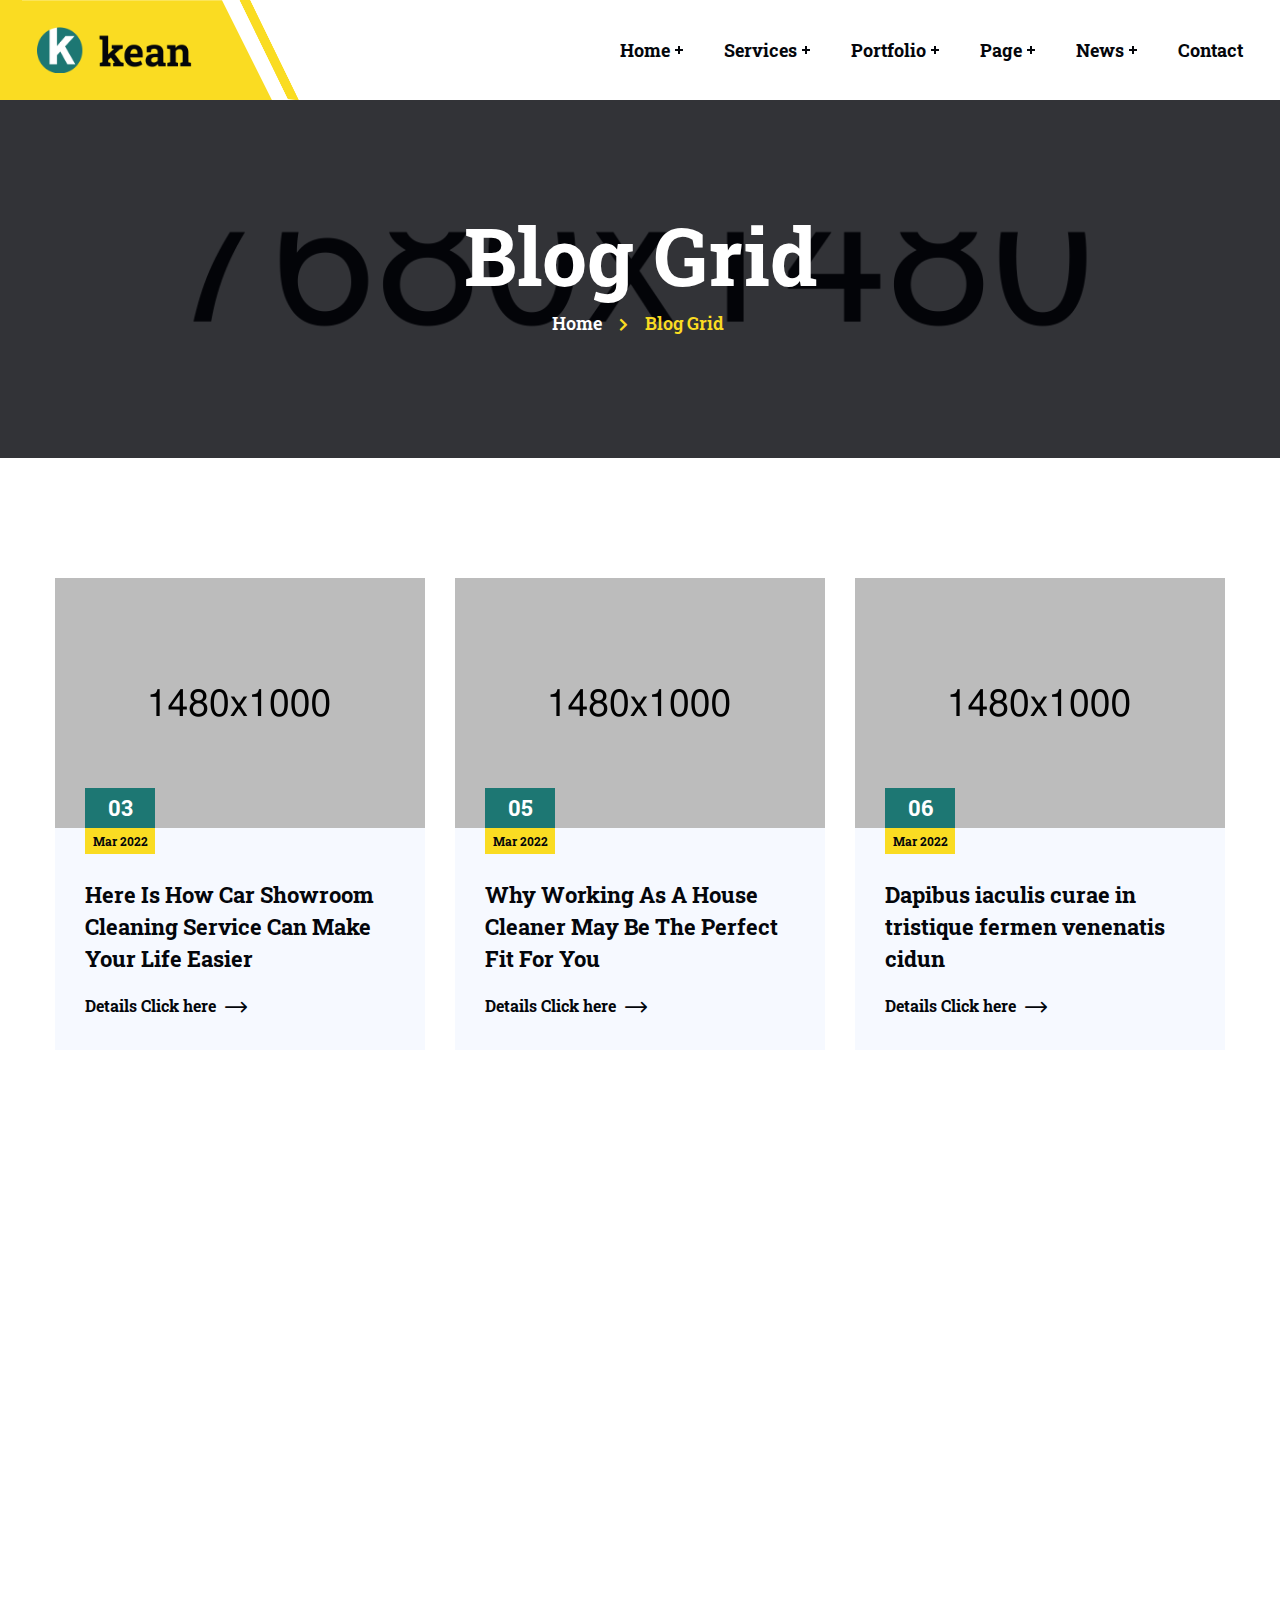
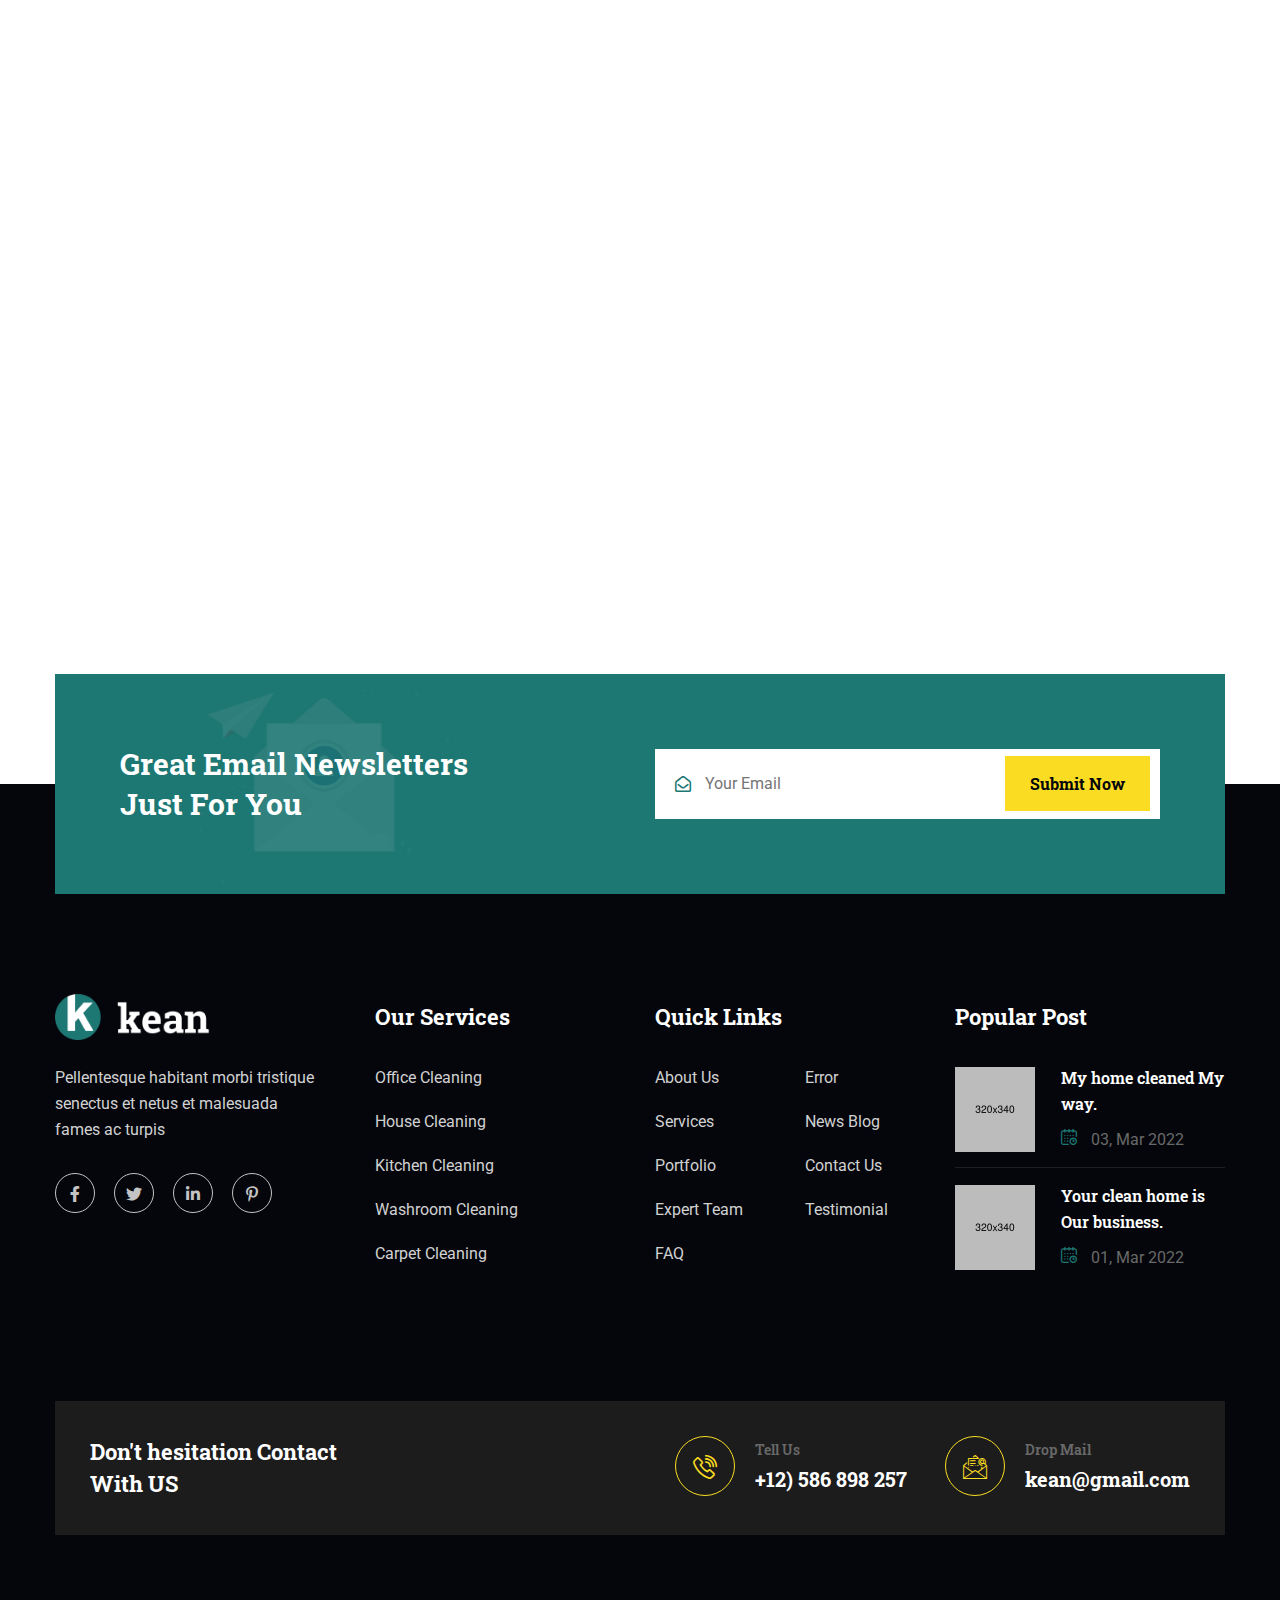
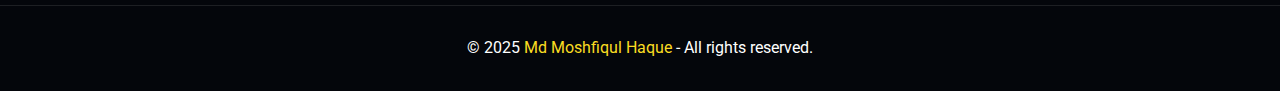
<file: blog-grid.html>
<!DOCTYPE html>
<html lang="en">

<head>
	<!-- Start Meta -->
	<meta charset="UTF-8">
	<meta http-equiv="X-UA-Compatible" content="IE=edge" />
	<meta name="description" content="Kean - Cleaning Service HTML5 Template" />
	<meta name="keywords" content="Creative, Digital, multipage, landing, freelancer template" />
	<meta name="author" content="ThemeOri">
	<meta name="viewport" content="width=device-width, initial-scale=1">
	<!-- Title of Site -->
	<title>Kean - Cleaning Service HTML5 Template</title>
	<!-- Favicons -->
	<link rel="icon" type="image/png" href="assets/img/favicon.png">
	<!-- Bootstrap CSS -->
	<link rel="stylesheet" href="assets/css/bootstrap.min.css">
	<!-- fontawesome -->
	<link rel="stylesheet" href="assets/css/fontawesome.min.css">
	<!-- Animate CSS -->
	<link rel="stylesheet" href="assets/css/animate.css">
	<!-- Swiper -->
	<link rel="stylesheet" href="assets/css/swiper-bundle.min.css">
	<!-- Magnific -->
	<link rel="stylesheet" href="assets/css/magnific-popup.css">
	<!-- Nice Select -->
	<link rel="stylesheet" href="assets/css/nice-select.css">
	<!-- Mean menu -->
	<link rel="stylesheet" href="assets/css/meanmenu.min.css">
	<!-- Flaticon -->
	<link rel="stylesheet" href="assets/fonts/flaticon.css">
	<!-- Custom CSS -->
	<link rel="stylesheet" href="assets/sass/style.css">
</head>

<body>
	<!-- Preloader start -->
	<div class="theme-loader">
		<div class="spinner">
			<div class="double-bounce1"></div>
			<div class="double-bounce2"></div>
		</div>
	</div>
	<!-- Preloader end -->
	<!-- Header Area Start -->
    <div class="header__area-two">
        <div class="custom-container flex">
            <div class="header__area-two-logo">
				<div class="header__area-two-logo-area">
					<a href="index.html">
						<img src="assets/img/logo.png" alt="">
					</a>
				</div>
				<div class="responsive-menu"></div>	
            </div>
            <div class="header__area-two-menubar-main-menu" style="display: block;">
                <ul id="mobilemenu">
                    <li class="header__area-two-menubar-main-menu-icon"><a href="#">Home</a>
                        <ul class="sub-menu">
                            <li><a href="index.html">Home One</a>
                            </li>
                        </ul>
                    </li>
                    <li class="header__area-two-menubar-main-menu-icon"><a href="#">Services</a>
                        <ul class="sub-menu">
                            <li><a href="services.html">Services</a>
                            </li>
                            <li><a href="services-details.html">Services Details</a>
                            </li>
                        </ul>
                    </li>
                    <li class="header__area-two-menubar-main-menu-icon"><a href="#">Portfolio</a>
                        <ul class="sub-menu">
                            <li><a href="portfolio.html">Portfolio</a>
                            </li>
                            <li><a href="portfolio-details.html">Portfolio Details</a>
                            </li>
                        </ul>
                    </li>
                    <li class="header__area-two-menubar-main-menu-icon"><a href="#">Page</a>
                        <ul class="sub-menu">
                            <li><a href="about.html">About Us</a>
                            </li>
                            <li><a href="team.html">Team</a>
                            </li>
                            <li><a href="team-details.html">Team Details</a>
                            </li>
                            <li><a href="faq.html">FAQ</a>
                            </li>
                            <li><a href="testimonial.html">Testimonial</a>
                            </li>
                            <li><a href="error.html">Error</a>
                            </li>
                        </ul>
                    </li>
                    <li class="header__area-two-menubar-main-menu-icon"><a href="#">News</a>
                        <ul class="sub-menu">
                            <li><a href="blog-grid.html">Blog Grid</a>
                            </li>
                            <li><a href="blog-standard.html">Blog Standard</a>
                            </li>
                            <li><a href="blog-details.html">Blog Details</a>
                            </li>
                        </ul>
                    </li>
                    <li><a href="contact.html">Contact</a>
                    </li>
                </ul>
            </div>
            <div class="header__area-two-menubar-btn">	
                <a class="theme-btn" href="contact.html">Let's about Clean<i class="flaticon-right-arrow"></i></a>
            </div>
        </div>
    </div>
	<!-- Header Area End -->
	<!-- Page Header Start Start -->
	<div class="page__banner" data-background="assets/img/page.jpg">
		<div class="container">
			<div class="row">
				<div class="col-xl-12">
					<div class="page__banner-content">
						<h2>Blog Grid</h2>
						<ul>
							<li><a href="index.html">Home</a><i class="fas fa-chevron-right"></i></li>
							<li>Blog Grid</li>
						</ul>
					</div>
				</div>
			</div>
		</div>
	</div>
	<!-- Page Header Area End -->
	<!-- Blog Area Start -->
	<div class="blog__area section-padding">
		<div class="container">
			<div class="row">
				<div class="col-xl-4 col-lg-4 col-md-6 mb-30">
					<div class="blog__area-item wow fadeInUp" data-wow-delay="0.4s">
						<div class="blog__area-item-image">
							<img src="assets/img/blog-1.jpg" alt="">
						</div>
						<div class="blog__area-item-content">
							<div class="blog__area-item-content-date">	<span>03</span>
								<p>Mar 2022</p>
							</div>
							<h3><a href="blog-details.html">Here Is How Car Showroom Cleaning Service Can Make Your Life Easier</a></h3>
							<a href="blog-details.html">Details Click here <i class="flaticon-right-arrow"></i></a>
						</div>
					</div>
				</div>
				<div class="col-xl-4 col-lg-4 col-md-6 md-mb-30">
					<div class="blog__area-item wow fadeInUp" data-wow-delay="0.8s">
						<div class="blog__area-item-image">
							<img src="assets/img/blog-2.jpg" alt="">
						</div>
						<div class="blog__area-item-content">
							<div class="blog__area-item-content-date">	<span>05</span>
								<p>Mar 2022</p>
							</div>
							<h3><a href="blog-details.html">Why Working As A House Cleaner May Be The Perfect Fit For You</a></h3>
							<a href="blog-details.html">Details Click here <i class="flaticon-right-arrow"></i></a>
						</div>
					</div>
				</div>
				<div class="col-xl-4 col-lg-4 col-md-6 md-mb-30">
					<div class="blog__area-item wow fadeInUp" data-wow-delay="1.2s">
						<div class="blog__area-item-image">
							<img src="assets/img/blog-3.jpg" alt="">
						</div>
						<div class="blog__area-item-content">
							<div class="blog__area-item-content-date">	<span>06</span>
								<p>Mar 2022</p>
							</div>
							<h3><a href="blog-details.html">Dapibus iaculis curae in tristique fermen venenatis cidun</a></h3>
							<a href="blog-details.html">Details Click here <i class="flaticon-right-arrow"></i></a>
						</div>
					</div>
				</div>
				<div class="col-xl-4 col-lg-4 col-md-6 mb-30">
					<div class="blog__area-item wow fadeInUp" data-wow-delay="0.8s">
						<div class="blog__area-item-image">
							<img src="assets/img/blog-4.jpg" alt="">
						</div>
						<div class="blog__area-item-content">
							<div class="blog__area-item-content-date">	<span>08</span>
								<p>Mar 2022</p>
							</div>
							<h3><a href="blog-details.html">Dirtiest Spots Your Office Cleaning Service Should Never.</a></h3>
							<a href="blog-details.html">Details Click here <i class="flaticon-right-arrow"></i></a>
						</div>
					</div>
				</div>
				<div class="col-xl-4 col-lg-4 col-md-6 lg-mb-30">
					<div class="blog__area-item wow fadeInUp" data-wow-delay="1.2s">
						<div class="blog__area-item-image">
							<img src="assets/img/blog-5.jpg" alt="">
						</div>
						<div class="blog__area-item-content">
							<div class="blog__area-item-content-date">	<span>09</span>
								<p>Mar 2022</p>
							</div>
							<h3><a href="blog-details.html">The Reasons why you should hire a profession Cleaning Service</a></h3>
							<a href="blog-details.html">Details Click here <i class="flaticon-right-arrow"></i></a>
						</div>
					</div>
				</div>
				<div class="col-xl-4 col-lg-4 col-md-6 md-mb-30">
					<div class="blog__area-item wow fadeInUp" data-wow-delay="1.6s">
						<div class="blog__area-item-image">
							<img src="assets/img/blog-6.jpg" alt="">
						</div>
						<div class="blog__area-item-content">
							<div class="blog__area-item-content-date">	<span>11</span>
								<p>Mar 2022</p>
							</div>
							<h3><a href="blog-details.html">Providing a wide variety of customers with first-rate service</a></h3>
							<a href="blog-details.html">Details Click here <i class="flaticon-right-arrow"></i></a>
						</div>
					</div>
				</div>
				<div class="col-xl-4 col-lg-4 col-md-6 lg-mb-30">
					<div class="blog__area-item wow fadeInUp" data-wow-delay="0.8s">
						<div class="blog__area-item-image">
							<img src="assets/img/blog-7.jpg" alt="">
						</div>
						<div class="blog__area-item-content">
							<div class="blog__area-item-content-date">	<span>01</span>
								<p>Mar 2022</p>
							</div>
							<h3><a href="blog-details.html">The Green cleaning service tips to combat fall germs and the flu</a></h3>
							<a href="blog-details.html">Details Click here <i class="flaticon-right-arrow"></i></a>
						</div>
					</div>
				</div>
				<div class="col-xl-4 col-lg-4 col-md-6 md-mb-30">
					<div class="blog__area-item wow fadeInUp" data-wow-delay="1.2s">
						<div class="blog__area-item-image">
							<img src="assets/img/blog-8.jpg" alt="">
						</div>
						<div class="blog__area-item-content">
							<div class="blog__area-item-content-date">	<span>03</span>
								<p>Mar 2022</p>
							</div>
							<h3><a href="blog-details.html">Handy tips to help you spend less time on House Cleaning Services</a></h3>
							<a href="blog-details.html">Details Click here <i class="flaticon-right-arrow"></i></a>
						</div>
					</div>
				</div>
				<div class="col-xl-4 col-lg-4 col-md-6">
					<div class="blog__area-item wow fadeInUp" data-wow-delay="1.6s">
						<div class="blog__area-item-image">
							<img src="assets/img/blog-9.jpg" alt="">
						</div>
						<div class="blog__area-item-content">
							<div class="blog__area-item-content-date">	<span>02</span>
								<p>Mar 2022</p>
							</div>
							<h3><a href="blog-details.html">Cleanroom Cleaning: How Often Should You Clean And Disinfect Your Home?</a></h3>
							<a href="blog-details.html">Details Click here <i class="flaticon-right-arrow"></i></a>
						</div>
					</div>
				</div>
			</div>
			<div class="row">
				<div class="col-xl-12">
					<div class="pagination__area t-center mt-50  wow fadeInUp" data-wow-delay="0.4s">
						<ul>
							<li><a href="#"><i class="fas fa-chevron-left"></i></a>
							</li>
							<li><a class="active" href="#">01</a>
							</li>
							<li><a href="#">02</a>
							</li>
							<li><a href="#">03</a>
							</li>
							<li><a href="#"><i class="fas fa-chevron-right"></i></a>
							</li>
						</ul>
					</div>
				</div>
			</div>
		</div>
	</div>
	<!-- Blog Area End -->
	<!-- Subscribe Area Start -->
	<div class="subscribe__area">
		<div class="container">
			<div class="row align-items-center subscribe-p">
				<div class="col-xl-6 col-lg-6 lg-mb-30">
					<div class="subscribe__area-left">
						<div class="subscribe__area-left-shape">
							<img src="assets/img/shape/subscribe.png" alt="">
						</div>
						<h2>Great email newsletters Just for you</h2>
					</div>
				</div>
				<div class="col-xl-6 col-lg-6">
					<div class="subscribe__area-right">
						<form action="#">	<i class="far fa-envelope-open"></i>
							<input type="text" name="email" placeholder="Your Email" required="required">
							<button class="theme-banner-btn" type="submit" name="button">Submit Now</button>
						</form>
					</div>
				</div>
			</div>
		</div>
	</div>
	<!-- Subscribe Area End -->
	<!-- Footer Area Start -->
	<div class="footer__area">
		<div class="container">
			<div class="row">
				<div class="col-xl-3 col-lg-4 col-md-6 md-mb-30">
					<div class="footer__area-about">
						<div class="footer__area-about-widget">
							<div class="footer__area-about-logo">
								<a href="index.html">
									<img src="assets/img/footer-logo.png" alt="">
								</a>
							</div>
							<p>Pellentesque habitant morbi tristique senectus et netus et malesuada fames ac turpis</p>
							<div class="footer__area-about-widget-social-icon">
								<ul>
									<li><a href="#"><i class="fab fa-facebook-f"></i></a>
									</li>
									<li><a href="#"><i class="fab fa-twitter"></i></a>
									</li>
									<li><a href="#"><i class="fab fa-linkedin-in"></i></a>
									</li>
									<li><a href="#"><i class="fab fa-pinterest-p"></i></a>
									</li>
								</ul>
							</div>
						</div>
					</div>
				</div>
				<div class="col-xl-3 col-lg-4 col-md-6 xl-mb-30">
					<div class="footer__area-about-widget ml-20">
						<h3>Our Services</h3>
						<div class="footer__area-about-widget-services">
							<ul>
								<li><a href="services-details.html">Office cleaning</a>
								</li>
								<li><a href="services-details.html">House Cleaning</a>
								</li>
								<li><a href="services-details.html">Kitchen Cleaning</a>
								</li>
								<li><a href="services-details.html">Washroom Cleaning</a>
								</li>
								<li><a href="services-details.html">Carpet cleaning</a>
								</li>
							</ul>
						</div>
					</div>
				</div>
				<div class="col-xl-3 col-lg-4 col-md-6 md-mb-30">
					<div class="footer__area-about-widget">
						<h3>Quick Links</h3>
						<div class="footer__area-about-widget-menu">
							<div class="row">
								<div class="col-6">
									<ul>
										<li><a href="about.html">About us</a>
										</li>
										<li><a href="services.html">Services</a>
										</li>
										<li><a href="portfolio.html">Portfolio</a>
										</li>
										<li><a href="team.html">Expert Team</a>
										</li>
										<li><a href="faq.html">FAQ</a>
										</li>
									</ul>
								</div>
								<div class="col-6">
									<ul>
										<li><a href="error.html">Error</a>
										</li>
										<li><a href="blog-details.html">News Blog</a>
										</li>
										<li><a href="contact.html">Contact Us</a>
										</li>
										<li><a href="testimonial.html">Testimonial</a>
										</li>
									</ul>
								</div>
							</div>
						</div>
					</div>
				</div>
				<div class="col-xl-3 col-lg-4 col-md-6">
					<div class="footer__area-about-widget">
						<h3>Popular Post</h3>
						<div class="footer__area-about-widget-post">
							<div class="footer__area-about-widget-post-item">
								<div class="footer__area-about-widget-post-item-image">
									<a href="blog-details.html"><img src="assets/img/post-1.jpg" alt=""></a>
								</div>
								<div class="footer__area-about-widget-post-item-content">
									<h4><a href="blog-details.html">My home cleaned My way.</a></h4>
									<p><i class="flaticon-calendar"></i> 03, Mar 2022</p>
								</div>
							</div>
							<div class="footer__area-about-widget-post-item">
								<div class="footer__area-about-widget-post-item-image">
									<a href="blog-details.html"><img src="assets/img/post-2.jpg" alt=""></a>
								</div>
								<div class="footer__area-about-widget-post-item-content">
									<h4><a href="blog-details.html">Your clean home is Our business.</a></h4>
									<p><i class="flaticon-calendar"></i> 01, Mar 2022</p>
								</div>
							</div>
						</div>
					</div>
				</div>
			</div>
			<div class="footer__area-contact-info">
				<div class="row">
					<div class="col-xl-3 col-lg-4 lg-mb-30">
						<div class="footer__area-contact-info-title">
							<h3>Don't hesitation Contact With US</h3>
						</div>
					</div>
					<div class="col-xl-9 col-lg-8">
						<div class="row">
							<div class="col-xl-8 col-md-6 md-mb-30">
								<div class="footer__area-contact-info-item">
									<div class="footer__area-contact-info-item-icon">
										<i class="flaticon-telephone"></i>									
									</div>
									<div class="footer__area-contact-info-item-content">
										<p>Tell Us</p>
										<h3><a href="tel:+12)586898257">+12) 586 898 257</a></h3>									
									</div>
								</div>
							</div>
							<div class="col-xl-4 col-md-6">
								<div class="footer__area-contact-info-item">
									<div class="footer__area-contact-info-item-icon">
										<i class="flaticon-email"></i>									
									</div>
									<div class="footer__area-contact-info-item-content">
										<p>Drop Mail</p>
										<h3><a href="#">kean@gmail.com</a></h3>									
									</div>
								</div>
							</div>
						</div>
					</div>
				</div>
			</div>
		</div>
	</div>
	<!-- Footer Area End -->
	<!-- Copyright Area Start -->
	<div class="copyright__area">
		<div class="container">
			<div class="row">
				<div class="col-xl-12">
					<div class="copyright__area-title t-center">
						<p>© 2025 <a href="index.html">Md Moshfiqul Haque</a> - All rights reserved.</p>
					</div>
				</div>
			</div>
		</div>
	</div>
	<!-- Copyright Area End -->
	<!-- scroll_up_btn -->
	<div class="scroll-top"> <i class="flaticon-up-arrow"></i>
	</div>
	<!-- scroll_up_btn end -->
	<!-- Main JS -->
	<script src="assets/js/jquery-3.6.0.min.js"></script>
	<!-- Bootstrap JS -->
	<script src="assets/js/bootstrap.min.js"></script>
	<!-- Counterup -->
	<script src="assets/js/jquery.counterup.min.js"></script>
	<!-- Popper JS -->
	<script src="assets/js/popper.min.js"></script>
	<!-- Progressbar JS -->
	<script src="assets/js/progressbar.min.js"></script>
	<!-- Magnific JS -->
	<script src="assets/js/jquery.magnific-popup.min.js"></script>
	<!-- Swiper JS -->
	<script src="assets/js/swiper-bundle.min.js"></script>
	<!-- Waypoints -->
	<script src="assets/js/jquery.waypoints.min.js"></script>
	<!-- Mean menu -->
	<script src="assets/js/jquery.meanmenu.min.js"></script>
	<!-- Nice Select -->
	<script src="assets/js/jquery.nice-select.min.js"></script>
	<!-- WOW JS -->
	<script src="assets/js/wow.min.js"></script>
	<!-- Custom JS -->
	<script src="assets/js/custom.js"></script>
</body>

</html>
</file>
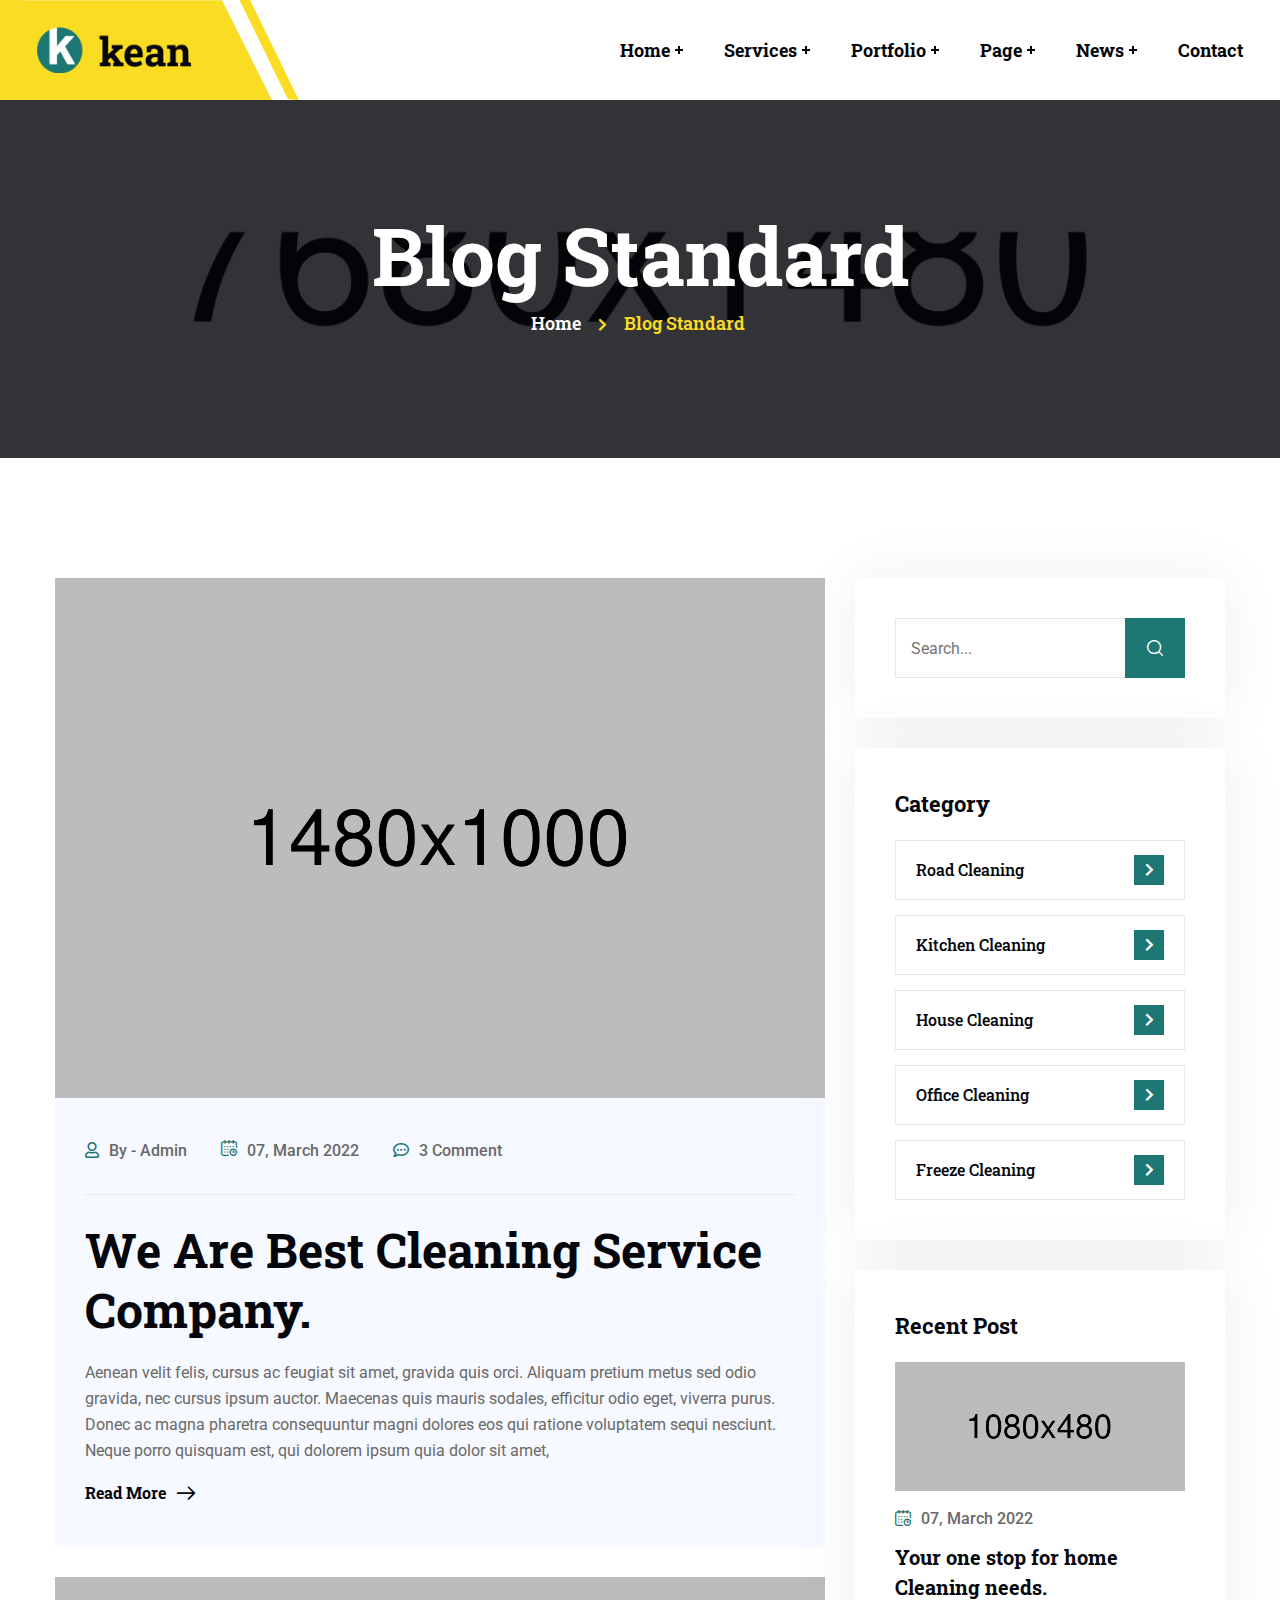
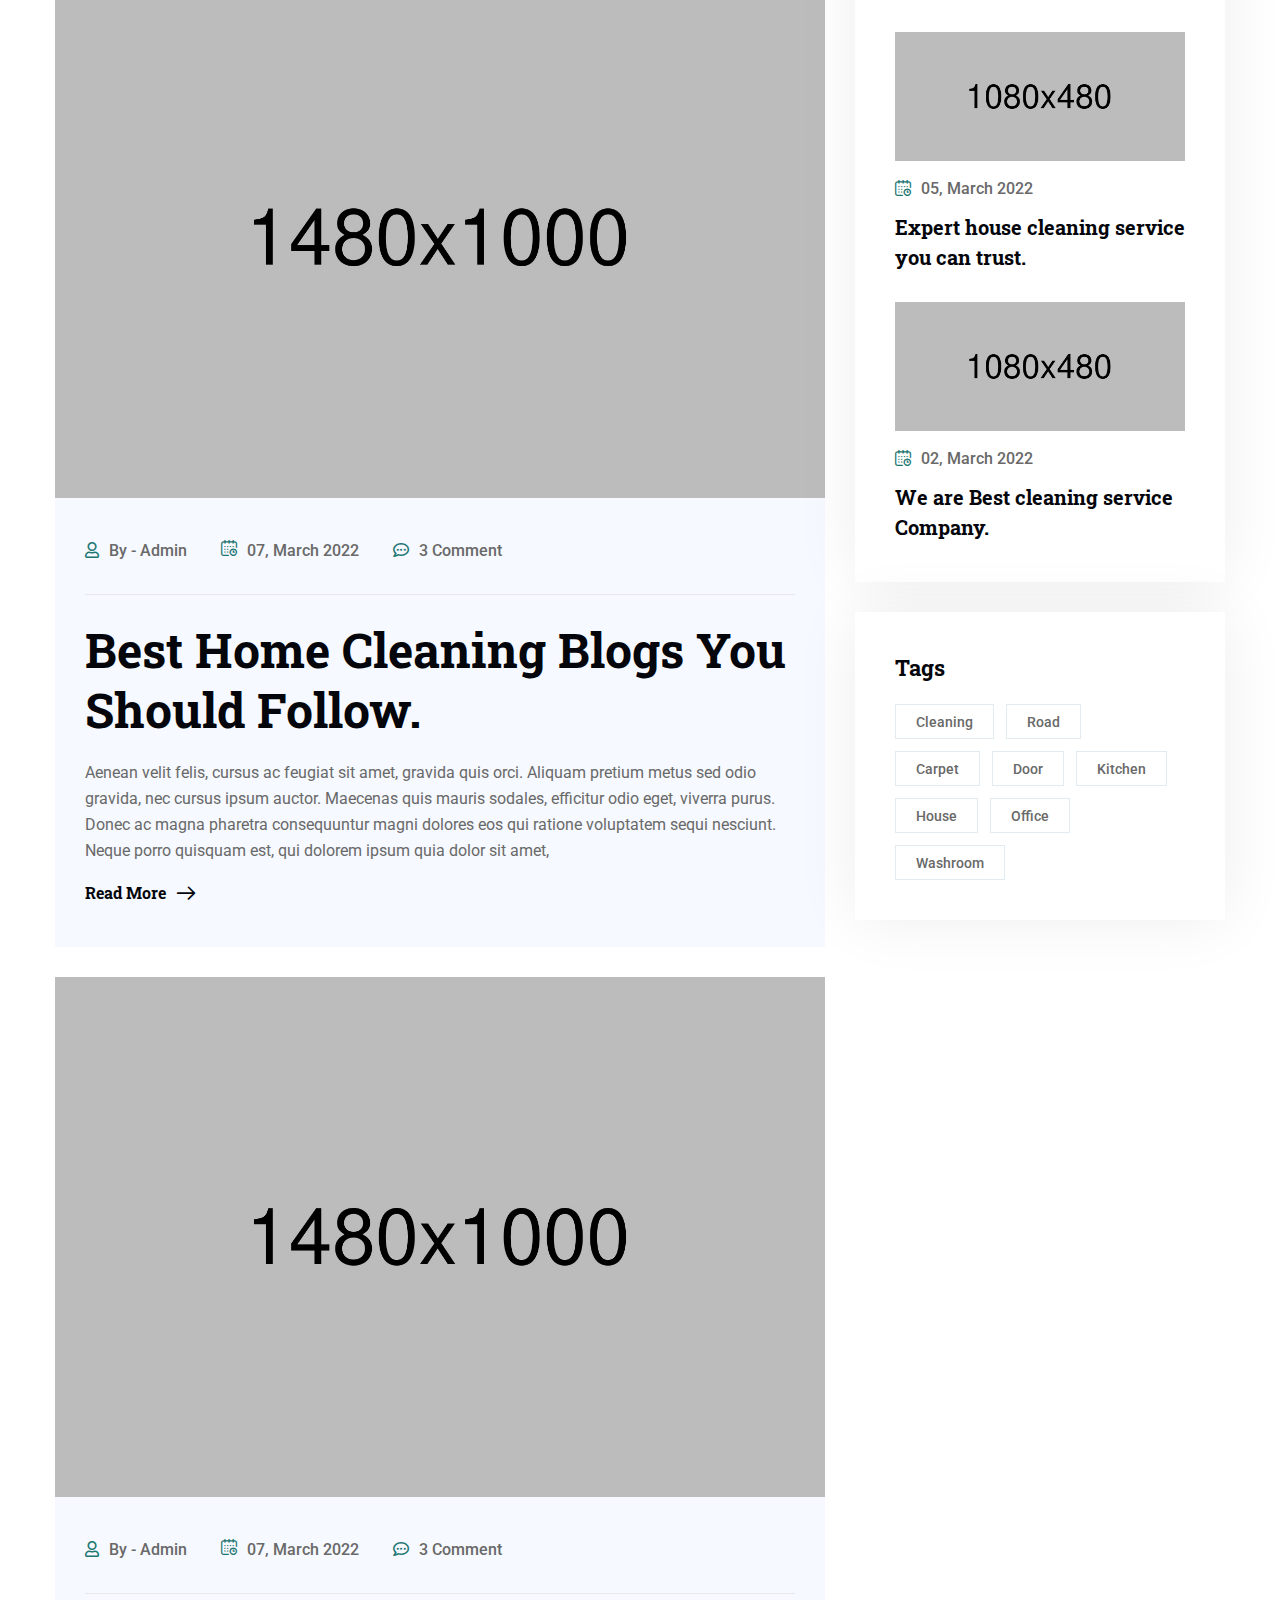
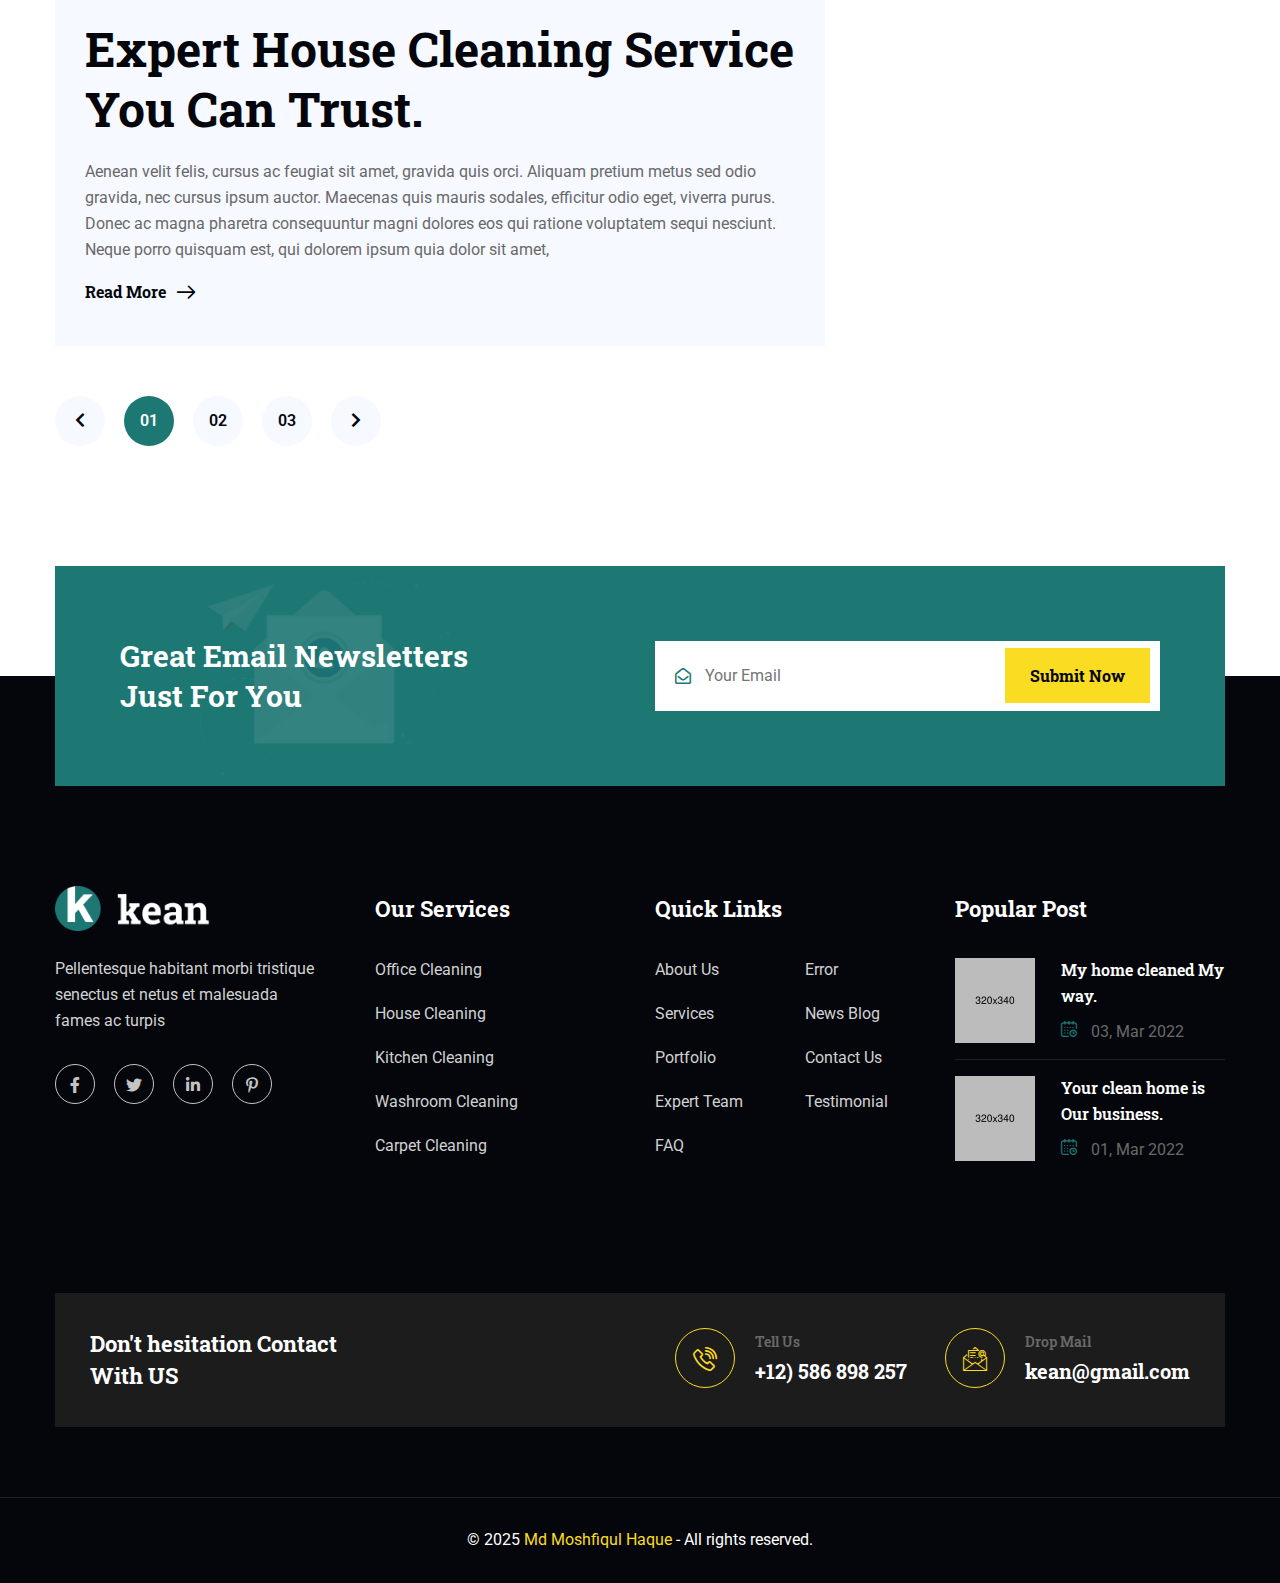
<file: blog-standard.html>
<!DOCTYPE html>
<html lang="en">

<head>
	<!-- Start Meta -->
	<meta charset="UTF-8">
	<meta http-equiv="X-UA-Compatible" content="IE=edge" />
	<meta name="description" content="Kean - Cleaning Service HTML5 Template" />
	<meta name="keywords" content="Creative, Digital, multipage, landing, freelancer template" />
	<meta name="author" content="ThemeOri">
	<meta name="viewport" content="width=device-width, initial-scale=1">
	<!-- Title of Site -->
	<title>Kean - Cleaning Service HTML5 Template</title>
	<!-- Favicons -->
	<link rel="icon" type="image/png" href="assets/img/favicon.png">
	<!-- Bootstrap CSS -->
	<link rel="stylesheet" href="assets/css/bootstrap.min.css">
	<!-- fontawesome -->
	<link rel="stylesheet" href="assets/css/fontawesome.min.css">
	<!-- Animate CSS -->
	<link rel="stylesheet" href="assets/css/animate.css">
	<!-- Swiper -->
	<link rel="stylesheet" href="assets/css/swiper-bundle.min.css">
	<!-- Magnific -->
	<link rel="stylesheet" href="assets/css/magnific-popup.css">
	<!-- Nice Select -->
	<link rel="stylesheet" href="assets/css/nice-select.css">
	<!-- Mean menu -->
	<link rel="stylesheet" href="assets/css/meanmenu.min.css">
	<!-- Flaticon -->
	<link rel="stylesheet" href="assets/fonts/flaticon.css">
	<!-- Custom CSS -->
	<link rel="stylesheet" href="assets/sass/style.css">
</head>

<body>
	<!-- Preloader start -->
	<div class="theme-loader">
		<div class="spinner">
			<div class="double-bounce1"></div>
			<div class="double-bounce2"></div>
		</div>
	</div>
	<!-- Preloader end -->
	<!-- Header Area Start -->
    <div class="header__area-two">
        <div class="custom-container flex">
            <div class="header__area-two-logo">
				<div class="header__area-two-logo-area">
					<a href="index.html">
						<img src="assets/img/logo.png" alt="">
					</a>
				</div>
				<div class="responsive-menu"></div>	
            </div>
            <div class="header__area-two-menubar-main-menu" style="display: block;">
                <ul id="mobilemenu">
                    <li class="header__area-two-menubar-main-menu-icon"><a href="#">Home</a>
                        <ul class="sub-menu">
                            <li><a href="index.html">Home One</a>
                            </li>
                        </ul>
                    </li>
                    <li class="header__area-two-menubar-main-menu-icon"><a href="#">Services</a>
                        <ul class="sub-menu">
                            <li><a href="services.html">Services</a>
                            </li>
                            <li><a href="services-details.html">Services Details</a>
                            </li>
                        </ul>
                    </li>
                    <li class="header__area-two-menubar-main-menu-icon"><a href="#">Portfolio</a>
                        <ul class="sub-menu">
                            <li><a href="portfolio.html">Portfolio</a>
                            </li>
                            <li><a href="portfolio-details.html">Portfolio Details</a>
                            </li>
                        </ul>
                    </li>
                    <li class="header__area-two-menubar-main-menu-icon"><a href="#">Page</a>
                        <ul class="sub-menu">
                            <li><a href="about.html">About Us</a>
                            </li>
                            <li><a href="team.html">Team</a>
                            </li>
                            <li><a href="team-details.html">Team Details</a>
                            </li>
                            <li><a href="faq.html">FAQ</a>
                            </li>
                            <li><a href="testimonial.html">Testimonial</a>
                            </li>
                            <li><a href="error.html">Error</a>
                            </li>
                        </ul>
                    </li>
                    <li class="header__area-two-menubar-main-menu-icon"><a href="#">News</a>
                        <ul class="sub-menu">
                            <li><a href="blog-grid.html">Blog Grid</a>
                            </li>
                            <li><a href="blog-standard.html">Blog Standard</a>
                            </li>
                            <li><a href="blog-details.html">Blog Details</a>
                            </li>
                        </ul>
                    </li>
                    <li><a href="contact.html">Contact</a>
                    </li>
                </ul>
            </div>
            <div class="header__area-two-menubar-btn">	
                <a class="theme-btn" href="contact.html">Let's about Clean<i class="flaticon-right-arrow"></i></a>
            </div>
        </div>
    </div>
	<!-- Header Area End -->
	<!-- Page Header Start Start -->
	<div class="page__banner" data-background="assets/img/page.jpg">
		<div class="container">
			<div class="row">
				<div class="col-xl-12">
					<div class="page__banner-content">
						<h2>Blog Standard</h2>
						<ul>
							<li><a href="index.html">Home</a><i class="fas fa-chevron-right"></i></li>
							<li>Blog Standard</li>
						</ul>
					</div>
				</div>
			</div>
		</div>
	</div>
	<!-- Page Header Area End -->
	<!-- Blog Details Area Start -->
    <div class="blog__standard section-padding">
        <div class="container">
            <div class="row">
                <div class="col-xl-8 col-lg-8 lg-mb-30">
                    <div class="blog__standard-left">						
						<div class="blog__standard-left-item mb-30">
							<div class="blog__standard-left-item-image">
								<img src="assets/img/blog-8.jpg" alt="">
							</div>
							<div class="blog__standard-left-item-content">
								<div class="blog__standard-left-item-content-meta">
									<ul>
										<li><a href="#"><i class="far fa-user"></i>By - Admin</a></li>
										<li><a href="#"><i class="flaticon-calendar"></i>07, March 2022</a></li>
										<li><a href="#"><i class="far fa-comment-dots"></i>3 Comment</a></li>
									</ul>
								</div>
								<h2 class="mb-20"><a href="blog-details.html">We are Best cleaning service Company.</a></h2>
								<p>Aenean velit felis, cursus ac feugiat sit amet, gravida quis orci. Aliquam pretium metus sed odio gravida, nec cursus ipsum auctor. Maecenas quis mauris sodales, efficitur odio eget, viverra purus. Donec ac magna pharetra consequuntur magni dolores eos qui ratione voluptatem sequi nesciunt. Neque porro quisquam est, qui dolorem ipsum quia dolor sit amet,</p>
								<div class="blog__standard-left-item-content-btn">
									<a href="blog-details.html">Read More <i class="flaticon-next"></i></a>
								</div>
							</div>
						</div>
						<div class="blog__standard-left-item mb-30">
							<div class="blog__standard-left-item-image">
								<img src="assets/img/blog-1.jpg" alt="">
							</div>
							<div class="blog__standard-left-item-content">
								<div class="blog__standard-left-item-content-meta">
									<ul>
										<li><a href="#"><i class="far fa-user"></i>By - Admin</a></li>
										<li><a href="#"><i class="flaticon-calendar"></i>07, March 2022</a></li>
										<li><a href="#"><i class="far fa-comment-dots"></i>3 Comment</a></li>
									</ul>
								</div>
								<h2 class="mb-20"><a href="blog-details.html">Best Home Cleaning Blogs You Should Follow.</a></h2>
								<p>Aenean velit felis, cursus ac feugiat sit amet, gravida quis orci. Aliquam pretium metus sed odio gravida, nec cursus ipsum auctor. Maecenas quis mauris sodales, efficitur odio eget, viverra purus. Donec ac magna pharetra consequuntur magni dolores eos qui ratione voluptatem sequi nesciunt. Neque porro quisquam est, qui dolorem ipsum quia dolor sit amet,</p>
								<div class="blog__standard-left-item-content-btn">
									<a href="blog-details.html">Read More <i class="flaticon-next"></i></a>
								</div>
							</div>
						</div>						
						<div class="blog__standard-left-item">
							<div class="blog__standard-left-item-image">
								<img src="assets/img/blog-9.jpg" alt="">
							</div>
							<div class="blog__standard-left-item-content">
								<div class="blog__standard-left-item-content-meta">
									<ul>
										<li><a href="#"><i class="far fa-user"></i>By - Admin</a></li>
										<li><a href="#"><i class="flaticon-calendar"></i>07, March 2022</a></li>
										<li><a href="#"><i class="far fa-comment-dots"></i>3 Comment</a></li>
									</ul>
								</div>
								<h2 class="mb-20"><a href="blog-details.html">Expert house cleaning service you can trust.</a></h2>
								<p>Aenean velit felis, cursus ac feugiat sit amet, gravida quis orci. Aliquam pretium metus sed odio gravida, nec cursus ipsum auctor. Maecenas quis mauris sodales, efficitur odio eget, viverra purus. Donec ac magna pharetra consequuntur magni dolores eos qui ratione voluptatem sequi nesciunt. Neque porro quisquam est, qui dolorem ipsum quia dolor sit amet,</p>
								<div class="blog__standard-left-item-content-btn">
									<a href="blog-details.html">Read More <i class="flaticon-next"></i></a>
								</div>
							</div>
						</div>						
                    </div>
                </div>
                <div class="col-xl-4 col-lg-4">
                    <div class="all__sidebar">
                        <div class="all__sidebar-item mb-30">
                            <div class="all__sidebar-item-search">
                                <form action="#">
                                    <input type="search" name="search" placeholder="Search..." required="required">
                                    <button type="submit"><i class="flaticon-loupe"></i></button>
                                </form>
                            </div>
                        </div>
                        <div class="all__sidebar-item mb-30">
                            <h3 class="mb-20">Category</h3>
                            <div class="all__sidebar-item-category">
                                <ul>                                    
                                    <li><a href="blog-details.html">Road Cleaning <i class="fas fa-chevron-right"></i></a></li>
                                    <li><a href="blog-details.html">Kitchen Cleaning <i class="fas fa-chevron-right"></i></a></li>
                                    <li><a href="blog-details.html">House Cleaning <i class="fas fa-chevron-right"></i></a></li>
                                    <li><a href="blog-details.html">Office Cleaning <i class="fas fa-chevron-right"></i></a></li>
                                    <li><a href="blog-details.html">Freeze Cleaning <i class="fas fa-chevron-right"></i></a></li>
                                </ul>
                            </div>
                        </div>
                        <div class="all__sidebar-item mb-30">
                            <h3 class="mb-20">Recent Post</h3>
                            <div class="all__sidebar-item-post">
                                <div class="all__sidebar-item-post-item mb-30">
                                    <div class="all__sidebar-item-post-item-image">                                           
                                        <a href="blog-details.html"><img src="assets/img/post-4.jpg" alt=""></a>                                     
                                    </div>
                                    <div class="all__sidebar-item-post-item-content">
                                        <p><i class="flaticon-calendar"></i>07, March 2022</p>
                                        <h4><a href="blog-details.html">Your one stop for home Cleaning needs.</a></h4>                                        
                                    </div>
                                </div>
                                <div class="all__sidebar-item-post-item mb-30">
                                    <div class="all__sidebar-item-post-item-image">                                           
                                        <a href="blog-details.html"><img src="assets/img/post-3.jpg" alt=""></a>                                     
                                    </div>
                                    <div class="all__sidebar-item-post-item-content">
                                        <p><i class="flaticon-calendar"></i>05, March 2022</p>
                                        <h4><a href="blog-details.html">Expert house cleaning service you can trust.</a></h4>                                        
                                    </div>
                                </div>
                                <div class="all__sidebar-item-post-item">
                                    <div class="all__sidebar-item-post-item-image">                                           
                                        <a href="blog-details.html"><img src="assets/img/post-5.jpg" alt=""></a>                                     
                                    </div>
                                    <div class="all__sidebar-item-post-item-content">
                                        <p><i class="flaticon-calendar"></i>02, March 2022</p>
                                        <h4><a href="blog-details.html">We are Best cleaning service Company.</a></h4>                                        
                                    </div>
                                </div>
                            </div>
                        </div>
                        <div class="all__sidebar-item mb-30">
                            <h3 class="mb-20">Tags</h3>
                            <div class="all__sidebar-item-tag">
                                <a href="blog-grid.html">Cleaning</a>
                                <a href="blog-grid.html">Road</a>
                                <a href="blog-grid.html">Carpet</a>
                                <a href="blog-grid.html">Door</a>
                                <a href="blog-grid.html">Kitchen</a>
                                <a href="blog-grid.html">House</a>
                                <a class="mb-0" href="blog-grid.html">Office</a>
                                <a class="mb-0" href="blog-grid.html">Washroom</a>
                            </div>
                        </div>
                    </div>
                </div>
            </div>
			<div class="row">
				<div class="col-xl-12">
					<div class="pagination__area t-left mt-50">
						<ul>
							<li><a href="#"><i class="fas fa-chevron-left"></i></a>
							</li>
							<li><a class="active" href="#">01</a>
							</li>
							<li><a href="#">02</a>
							</li>
							<li><a href="#">03</a>
							</li>
							<li><a href="#"><i class="fas fa-chevron-right"></i></a>
							</li>
						</ul>
					</div>
				</div>
			</div>
        </div>
    </div>
	<!-- Blog Details Area End -->
	<!-- Subscribe Area Start -->
	<div class="subscribe__area">
		<div class="container">
			<div class="row align-items-center subscribe-p">
				<div class="col-xl-6 col-lg-6 lg-mb-30">
					<div class="subscribe__area-left">
						<div class="subscribe__area-left-shape">
							<img src="assets/img/shape/subscribe.png" alt="">
						</div>
						<h2>Great email newsletters Just for you</h2>
					</div>
				</div>
				<div class="col-xl-6 col-lg-6">
					<div class="subscribe__area-right">
						<form action="#">	<i class="far fa-envelope-open"></i>
							<input type="text" name="email" placeholder="Your Email" required="required">
							<button class="theme-banner-btn" type="submit" name="button">Submit Now</button>
						</form>
					</div>
				</div>
			</div>
		</div>
	</div>
	<!-- Subscribe Area End -->
	<!-- Footer Area Start -->
	<div class="footer__area">
		<div class="container">
			<div class="row">
				<div class="col-xl-3 col-lg-4 col-md-6 md-mb-30">
					<div class="footer__area-about">
						<div class="footer__area-about-widget">
							<div class="footer__area-about-logo">
								<a href="index.html">
									<img src="assets/img/footer-logo.png" alt="">
								</a>
							</div>
							<p>Pellentesque habitant morbi tristique senectus et netus et malesuada fames ac turpis</p>
							<div class="footer__area-about-widget-social-icon">
								<ul>
									<li><a href="#"><i class="fab fa-facebook-f"></i></a>
									</li>
									<li><a href="#"><i class="fab fa-twitter"></i></a>
									</li>
									<li><a href="#"><i class="fab fa-linkedin-in"></i></a>
									</li>
									<li><a href="#"><i class="fab fa-pinterest-p"></i></a>
									</li>
								</ul>
							</div>
						</div>
					</div>
				</div>
				<div class="col-xl-3 col-lg-4 col-md-6 xl-mb-30">
					<div class="footer__area-about-widget ml-20">
						<h3>Our Services</h3>
						<div class="footer__area-about-widget-services">
							<ul>
								<li><a href="services-details.html">Office cleaning</a>
								</li>
								<li><a href="services-details.html">House Cleaning</a>
								</li>
								<li><a href="services-details.html">Kitchen Cleaning</a>
								</li>
								<li><a href="services-details.html">Washroom Cleaning</a>
								</li>
								<li><a href="services-details.html">Carpet cleaning</a>
								</li>
							</ul>
						</div>
					</div>
				</div>
				<div class="col-xl-3 col-lg-4 col-md-6 md-mb-30">
					<div class="footer__area-about-widget">
						<h3>Quick Links</h3>
						<div class="footer__area-about-widget-menu">
							<div class="row">
								<div class="col-6">
									<ul>
										<li><a href="about.html">About us</a>
										</li>
										<li><a href="services.html">Services</a>
										</li>
										<li><a href="portfolio.html">Portfolio</a>
										</li>
										<li><a href="team.html">Expert Team</a>
										</li>
										<li><a href="faq.html">FAQ</a>
										</li>
									</ul>
								</div>
								<div class="col-6">
									<ul>
										<li><a href="error.html">Error</a>
										</li>
										<li><a href="blog-details.html">News Blog</a>
										</li>
										<li><a href="contact.html">Contact Us</a>
										</li>
										<li><a href="testimonial.html">Testimonial</a>
										</li>
									</ul>
								</div>
							</div>
						</div>
					</div>
				</div>
				<div class="col-xl-3 col-lg-4 col-md-6">
					<div class="footer__area-about-widget">
						<h3>Popular Post</h3>
						<div class="footer__area-about-widget-post">
							<div class="footer__area-about-widget-post-item">
								<div class="footer__area-about-widget-post-item-image">
									<a href="blog-details.html"><img src="assets/img/post-1.jpg" alt=""></a>
								</div>
								<div class="footer__area-about-widget-post-item-content">
									<h4><a href="blog-details.html">My home cleaned My way.</a></h4>
									<p><i class="flaticon-calendar"></i> 03, Mar 2022</p>
								</div>
							</div>
							<div class="footer__area-about-widget-post-item">
								<div class="footer__area-about-widget-post-item-image">
									<a href="blog-details.html"><img src="assets/img/post-2.jpg" alt=""></a>
								</div>
								<div class="footer__area-about-widget-post-item-content">
									<h4><a href="blog-details.html">Your clean home is Our business.</a></h4>
									<p><i class="flaticon-calendar"></i> 01, Mar 2022</p>
								</div>
							</div>
						</div>
					</div>
				</div>
			</div>
			<div class="footer__area-contact-info">
				<div class="row">
					<div class="col-xl-3 col-lg-4 lg-mb-30">
						<div class="footer__area-contact-info-title">
							<h3>Don't hesitation Contact With US</h3>
						</div>
					</div>
					<div class="col-xl-9 col-lg-8">
						<div class="row">
							<div class="col-xl-8 col-md-6 md-mb-30">
								<div class="footer__area-contact-info-item">
									<div class="footer__area-contact-info-item-icon">
										<i class="flaticon-telephone"></i>									
									</div>
									<div class="footer__area-contact-info-item-content">
										<p>Tell Us</p>
										<h3><a href="tel:+12)586898257">+12) 586 898 257</a></h3>									
									</div>
								</div>
							</div>
							<div class="col-xl-4 col-md-6">
								<div class="footer__area-contact-info-item">
									<div class="footer__area-contact-info-item-icon">
										<i class="flaticon-email"></i>									
									</div>
									<div class="footer__area-contact-info-item-content">
										<p>Drop Mail</p>
										<h3><a href="#">kean@gmail.com</a></h3>									
									</div>
								</div>
							</div>
						</div>
					</div>
				</div>
			</div>
		</div>
	</div>
	<!-- Footer Area End -->
	<!-- Copyright Area Start -->
	<div class="copyright__area">
		<div class="container">
			<div class="row">
				<div class="col-xl-12">
					<div class="copyright__area-title t-center">
						<p>© 2025 <a href="index.html">Md Moshfiqul Haque</a> - All rights reserved.</p>
					</div>
				</div>
			</div>
		</div>
	</div>
	<!-- Copyright Area End -->
	<!-- scroll_up_btn -->
	<div class="scroll-top"> <i class="flaticon-up-arrow"></i>
	</div>
	<!-- scroll_up_btn end -->
	<!-- Main JS -->
	<script src="assets/js/jquery-3.6.0.min.js"></script>
	<!-- Bootstrap JS -->
	<script src="assets/js/bootstrap.min.js"></script>
	<!-- Counterup -->
	<script src="assets/js/jquery.counterup.min.js"></script>
	<!-- Popper JS -->
	<script src="assets/js/popper.min.js"></script>
	<!-- Progressbar JS -->
	<script src="assets/js/progressbar.min.js"></script>
	<!-- Magnific JS -->
	<script src="assets/js/jquery.magnific-popup.min.js"></script>
	<!-- Swiper JS -->
	<script src="assets/js/swiper-bundle.min.js"></script>
	<!-- Waypoints -->
	<script src="assets/js/jquery.waypoints.min.js"></script>
	<!-- Mean menu -->
	<script src="assets/js/jquery.meanmenu.min.js"></script>
	<!-- Nice Select -->
	<script src="assets/js/jquery.nice-select.min.js"></script>
	<!-- WOW JS -->
	<script src="assets/js/wow.min.js"></script>
	<!-- Custom JS -->
	<script src="assets/js/custom.js"></script>
</body>

</html>
</file>
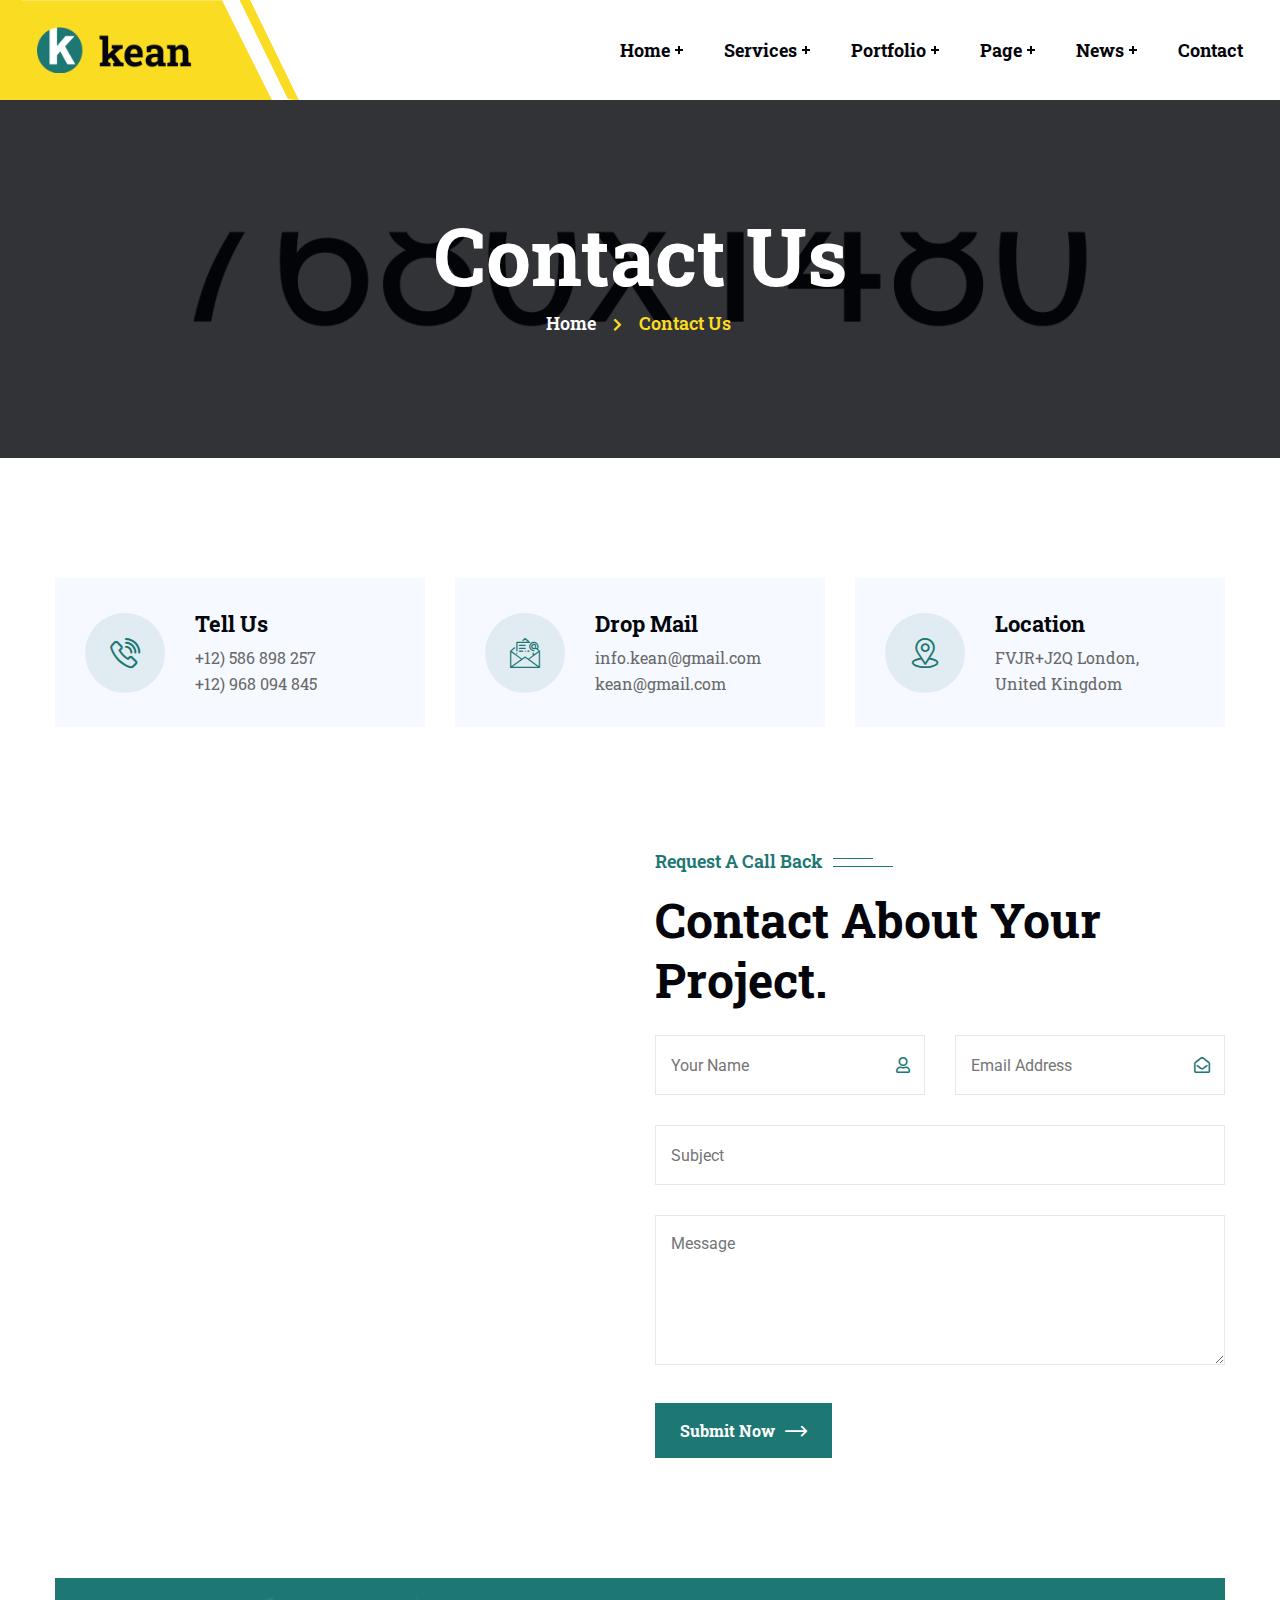
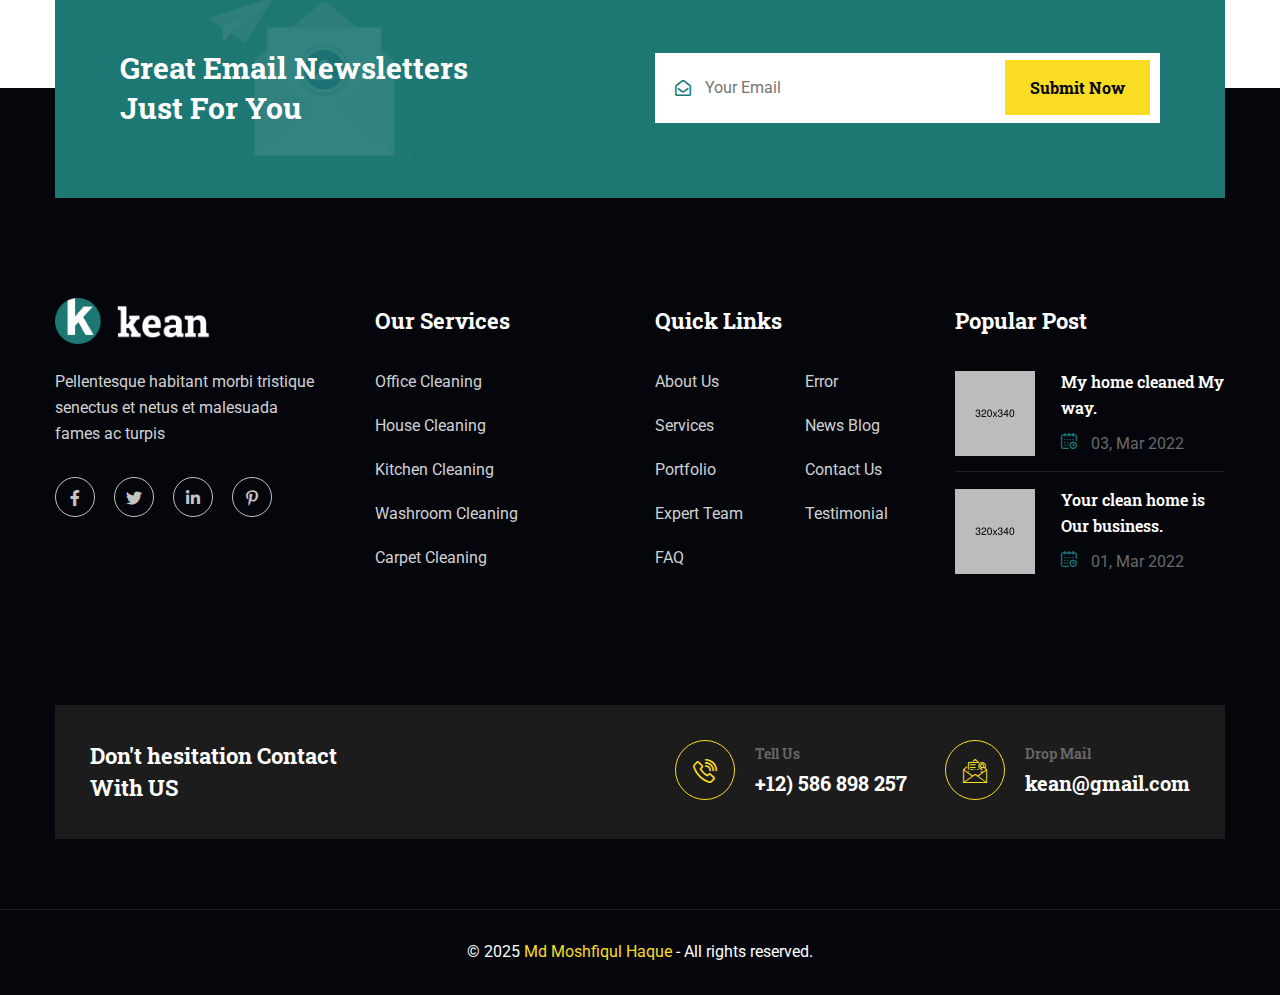
<file: contact.html>
<!DOCTYPE html>
<html lang="en">

<head>
	<!-- Start Meta -->
	<meta charset="UTF-8">
	<meta http-equiv="X-UA-Compatible" content="IE=edge" />
	<meta name="description" content="Kean - Cleaning Service HTML5 Template" />
	<meta name="keywords" content="Creative, Digital, multipage, landing, freelancer template" />
	<meta name="author" content="ThemeOri">
	<meta name="viewport" content="width=device-width, initial-scale=1">
	<!-- Title of Site -->
	<title>Kean - Cleaning Service HTML5 Template</title>
	<!-- Favicons -->
	<link rel="icon" type="image/png" href="assets/img/favicon.png">
	<!-- Bootstrap CSS -->
	<link rel="stylesheet" href="assets/css/bootstrap.min.css">
	<!-- fontawesome -->
	<link rel="stylesheet" href="assets/css/fontawesome.min.css">
	<!-- Animate CSS -->
	<link rel="stylesheet" href="assets/css/animate.css">
	<!-- Swiper -->
	<link rel="stylesheet" href="assets/css/swiper-bundle.min.css">
	<!-- Magnific -->
	<link rel="stylesheet" href="assets/css/magnific-popup.css">
	<!-- Nice Select -->
	<link rel="stylesheet" href="assets/css/nice-select.css">
	<!-- Mean menu -->
	<link rel="stylesheet" href="assets/css/meanmenu.min.css">
	<!-- Flaticon -->
	<link rel="stylesheet" href="assets/fonts/flaticon.css">
	<!-- Custom CSS -->
	<link rel="stylesheet" href="assets/sass/style.css">
</head>

<body>
	<!-- Preloader start -->
	<div class="theme-loader">
		<div class="spinner">
			<div class="double-bounce1"></div>
			<div class="double-bounce2"></div>
		</div>
	</div>
	<!-- Preloader end -->
	<!-- Header Area Start -->
    <div class="header__area-two">
        <div class="custom-container flex">
            <div class="header__area-two-logo">
				<div class="header__area-two-logo-area">
					<a href="index.html">
						<img src="assets/img/logo.png" alt="">
					</a>
				</div>
				<div class="responsive-menu"></div>	
            </div>
            <div class="header__area-two-menubar-main-menu" style="display: block;">
                <ul id="mobilemenu">
                    <li class="header__area-two-menubar-main-menu-icon"><a href="#">Home</a>
                        <ul class="sub-menu">
                            <li><a href="index.html">Home One</a>
                            </li>
                        </ul>
                    </li>
                    <li class="header__area-two-menubar-main-menu-icon"><a href="#">Services</a>
                        <ul class="sub-menu">
                            <li><a href="services.html">Services</a>
                            </li>
                            <li><a href="services-details.html">Services Details</a>
                            </li>
                        </ul>
                    </li>
                    <li class="header__area-two-menubar-main-menu-icon"><a href="#">Portfolio</a>
                        <ul class="sub-menu">
                            <li><a href="portfolio.html">Portfolio</a>
                            </li>
                            <li><a href="portfolio-details.html">Portfolio Details</a>
                            </li>
                        </ul>
                    </li>
                    <li class="header__area-two-menubar-main-menu-icon"><a href="#">Page</a>
                        <ul class="sub-menu">
                            <li><a href="about.html">About Us</a>
                            </li>
                            <li><a href="team.html">Team</a>
                            </li>
                            <li><a href="team-details.html">Team Details</a>
                            </li>
                            <li><a href="faq.html">FAQ</a>
                            </li>
                            <li><a href="testimonial.html">Testimonial</a>
                            </li>
                            <li><a href="error.html">Error</a>
                            </li>
                        </ul>
                    </li>
                    <li class="header__area-two-menubar-main-menu-icon"><a href="#">News</a>
                        <ul class="sub-menu">
                            <li><a href="blog-grid.html">Blog Grid</a>
                            </li>
                            <li><a href="blog-standard.html">Blog Standard</a>
                            </li>
                            <li><a href="blog-details.html">Blog Details</a>
                            </li>
                        </ul>
                    </li>
                    <li><a href="contact.html">Contact</a>
                    </li>
                </ul>
            </div>
            <div class="header__area-two-menubar-btn">	
                <a class="theme-btn" href="contact.html">Let's about Clean<i class="flaticon-right-arrow"></i></a>
            </div>
        </div>
    </div>
	<!-- Header Area End -->
	<!-- Page Header Start Start -->
	<div class="page__banner" data-background="assets/img/page.jpg">
		<div class="container">
			<div class="row">
				<div class="col-xl-12">
					<div class="page__banner-content">
						<h2>Contact Us</h2>
						<ul>
							<li><a href="index.html">Home</a><i class="fas fa-chevron-right"></i></li>
							<li>Contact Us</li>
						</ul>
					</div>
				</div>
			</div>
		</div>
	</div>
	<!-- Page Header Area End -->
	<!-- Contact Area Start -->
    <div class="contact__list pb-0 section-padding">
        <div class="container">
            <div class="row">
                <div class="col-xl-4 col-lg-6 xl-mb-30">
                    <div class="contact__list-item wow fadeInUp" data-wow-delay="0.4s">
                        <div class="contact__list-item-icon">  
                            <i class="flaticon-telephone"></i>		                      
                        </div>
                        <div class="contact__list-item-content">
                            <h4>Tell Us</h4>
                            <p><a href="tel:+12)586898257">+12) 586 898 257</a></p>
                            <p><a href="tel:+12)968094845">+12) 968 094 845</a></p>
                        </div>
                    </div>
                </div>
                <div class="col-xl-4 col-lg-6 lg-mb-30">
                    <div class="contact__list-item wow fadeInUp" data-wow-delay="0.8s">
                        <div class="contact__list-item-icon">  
                            <i class="flaticon-email"></i>		                      
                        </div>
                        <div class="contact__list-item-content">
                            <h4>Drop Mail</h4>
                            <p><a href="#">info.kean@gmail.com</a></p>
                            <p><a href="#">kean@gmail.com</a></p>
                        </div>
                    </div>
                </div>
                <div class="col-xl-4 col-lg-6">
                    <div class="contact__list-item wow fadeInUp" data-wow-delay="1.2s">
                        <div class="contact__list-item-icon">  
                            <i class="flaticon-location"></i>		                      
                        </div>
                        <div class="contact__list-item-content">
                            <h4>Location</h4>
                            <p>FVJR+J2Q London,<br>United Kingdom</p>
                        </div>
                    </div>
                </div>
            </div>
        </div>
    </div>
	<!-- Contact Area End -->
	<!-- Contact Form Area Start -->
    <div class="contact__form section-padding">
        <div class="container">
            <div class="row align-items-center">
                <div class="col-xl-6 col-lg-6 lg-mb-30">
                    <div class="contact__form-left  wow fadeInUp" data-wow-delay="0.4s">
                        <div class="contact__form-left-map">
                            <iframe src="https://www.google.com/maps/embed?pb=!1m18!1m12!1m3!1d2483.2602733086333!2d-0.12800118409026112!3d51.508440818447816!2m3!1f0!2f0!3f0!3m2!1i1024!2i768!4f13.1!3m3!1m2!1s0x0%3A0x50056253c5cc0d3d!2s9C3XGV5F%2B9M!5e0!3m2!1sen!2sbd!4v1639466450977!5m2!1sen!2sbd" style="border:0;" allowfullscreen="" loading="lazy"></iframe>
                        </div>
                    </div>
                </div>
                <div class="col-xl-6 col-lg-6">
                    <div class="contact__form-right wow fadeInUp" data-wow-delay="0.8s">
                        <div class="contact__form-right-title">
                            <span class="subtitle-one">Request a call Back</span>
                            <h2 class="mb-25">Contact about your Project.</h2>
                        </div>
                        <div class="contact__form-right-form">
                            <form action="#">
                                <div class="row">
                                    <div class="col-sm-6 mb-30">
                                        <div class="contact__form-right-form-item">
                                            <i class="far fa-user"></i>
                                            <input type="text" name="name" placeholder="Your Name" required="required">
                                        </div>
                                    </div>
                                    <div class="col-sm-6 sm-mb-30">
                                        <div class="contact__form-right-form-item">
                                            <i class="far fa-envelope-open"></i>
                                            <input type="text" name="email" placeholder="Email Address" required="required">
                                        </div>
                                    </div>
                                    <div class="col-sm-12 mb-30">
                                        <div class="contact__form-right-form-item">
                                            <input type="text" name="subject" placeholder="Subject" required="required">
                                        </div>
                                    </div>
                                    <div class="col-sm-12 mb-30">
                                        <div class="contact__form-right-form-item">
                                            <textarea name="message" rows="5" placeholder="Message"></textarea>
                                        </div>
                                    </div>
                                    <div class="col-sm-12">
                                        <div class="contact__form-right-form-item">
                                            <button class="theme-btn" type="submit">Submit Now<i class="flaticon-right-arrow"></i></button>
                                        </div>
                                    </div>
                                </div>
                            </form>
                        </div>
                    </div>
                </div>
            </div>
        </div>
    </div>
	<!-- Contact Form Area End -->
	<!-- Subscribe Area Start -->
	<div class="subscribe__area">
		<div class="container">
			<div class="row align-items-center subscribe-p">
				<div class="col-xl-6 col-lg-6 lg-mb-30">
					<div class="subscribe__area-left">
						<div class="subscribe__area-left-shape">
							<img src="assets/img/shape/subscribe.png" alt="">
						</div>
						<h2>Great email newsletters Just for you</h2>
					</div>
				</div>
				<div class="col-xl-6 col-lg-6">
					<div class="subscribe__area-right">
						<form action="#">	<i class="far fa-envelope-open"></i>
							<input type="text" name="email" placeholder="Your Email" required="required">
							<button class="theme-banner-btn" type="submit" name="button">Submit Now</button>
						</form>
					</div>
				</div>
			</div>
		</div>
	</div>
	<!-- Subscribe Area End -->
	<!-- Footer Area Start -->
	<div class="footer__area">
		<div class="container">
			<div class="row">
				<div class="col-xl-3 col-lg-4 col-md-6 md-mb-30">
					<div class="footer__area-about">
						<div class="footer__area-about-widget">
							<div class="footer__area-about-logo">
								<a href="index.html">
									<img src="assets/img/footer-logo.png" alt="">
								</a>
							</div>
							<p>Pellentesque habitant morbi tristique senectus et netus et malesuada fames ac turpis</p>
							<div class="footer__area-about-widget-social-icon">
								<ul>
									<li><a href="#"><i class="fab fa-facebook-f"></i></a>
									</li>
									<li><a href="#"><i class="fab fa-twitter"></i></a>
									</li>
									<li><a href="#"><i class="fab fa-linkedin-in"></i></a>
									</li>
									<li><a href="#"><i class="fab fa-pinterest-p"></i></a>
									</li>
								</ul>
							</div>
						</div>
					</div>
				</div>
				<div class="col-xl-3 col-lg-4 col-md-6 xl-mb-30">
					<div class="footer__area-about-widget ml-20">
						<h3>Our Services</h3>
						<div class="footer__area-about-widget-services">
							<ul>
								<li><a href="services-details.html">Office cleaning</a>
								</li>
								<li><a href="services-details.html">House Cleaning</a>
								</li>
								<li><a href="services-details.html">Kitchen Cleaning</a>
								</li>
								<li><a href="services-details.html">Washroom Cleaning</a>
								</li>
								<li><a href="services-details.html">Carpet cleaning</a>
								</li>
							</ul>
						</div>
					</div>
				</div>
				<div class="col-xl-3 col-lg-4 col-md-6 md-mb-30">
					<div class="footer__area-about-widget">
						<h3>Quick Links</h3>
						<div class="footer__area-about-widget-menu">
							<div class="row">
								<div class="col-6">
									<ul>
										<li><a href="about.html">About us</a>
										</li>
										<li><a href="services.html">Services</a>
										</li>
										<li><a href="portfolio.html">Portfolio</a>
										</li>
										<li><a href="team.html">Expert Team</a>
										</li>
										<li><a href="faq.html">FAQ</a>
										</li>
									</ul>
								</div>
								<div class="col-6">
									<ul>
										<li><a href="error.html">Error</a>
										</li>
										<li><a href="blog-details.html">News Blog</a>
										</li>
										<li><a href="contact.html">Contact Us</a>
										</li>
										<li><a href="testimonial.html">Testimonial</a>
										</li>
									</ul>
								</div>
							</div>
						</div>
					</div>
				</div>
				<div class="col-xl-3 col-lg-4 col-md-6">
					<div class="footer__area-about-widget">
						<h3>Popular Post</h3>
						<div class="footer__area-about-widget-post">
							<div class="footer__area-about-widget-post-item">
								<div class="footer__area-about-widget-post-item-image">
									<a href="blog-details.html"><img src="assets/img/post-1.jpg" alt=""></a>
								</div>
								<div class="footer__area-about-widget-post-item-content">
									<h4><a href="blog-details.html">My home cleaned My way.</a></h4>
									<p><i class="flaticon-calendar"></i> 03, Mar 2022</p>
								</div>
							</div>
							<div class="footer__area-about-widget-post-item">
								<div class="footer__area-about-widget-post-item-image">
									<a href="blog-details.html"><img src="assets/img/post-2.jpg" alt=""></a>
								</div>
								<div class="footer__area-about-widget-post-item-content">
									<h4><a href="blog-details.html">Your clean home is Our business.</a></h4>
									<p><i class="flaticon-calendar"></i> 01, Mar 2022</p>
								</div>
							</div>
						</div>
					</div>
				</div>
			</div>
			<div class="footer__area-contact-info">
				<div class="row">
					<div class="col-xl-3 col-lg-4 lg-mb-30">
						<div class="footer__area-contact-info-title">
							<h3>Don't hesitation Contact With US</h3>
						</div>
					</div>
					<div class="col-xl-9 col-lg-8">
						<div class="row">
							<div class="col-xl-8 col-md-6 md-mb-30">
								<div class="footer__area-contact-info-item">
									<div class="footer__area-contact-info-item-icon">
										<i class="flaticon-telephone"></i>									
									</div>
									<div class="footer__area-contact-info-item-content">
										<p>Tell Us</p>
										<h3><a href="tel:+12)586898257">+12) 586 898 257</a></h3>									
									</div>
								</div>
							</div>
							<div class="col-xl-4 col-md-6">
								<div class="footer__area-contact-info-item">
									<div class="footer__area-contact-info-item-icon">
										<i class="flaticon-email"></i>									
									</div>
									<div class="footer__area-contact-info-item-content">
										<p>Drop Mail</p>
										<h3><a href="#">kean@gmail.com</a></h3>									
									</div>
								</div>
							</div>
						</div>
					</div>
				</div>
			</div>
		</div>
	</div>
	<!-- Footer Area End -->
	<!-- Copyright Area Start -->
	<div class="copyright__area">
		<div class="container">
			<div class="row">
				<div class="col-xl-12">
					<div class="copyright__area-title t-center">
						<p>© 2025 <a href="index.html">Md Moshfiqul Haque</a> - All rights reserved.</p>
					</div>
				</div>
			</div>
		</div>
	</div>
	<!-- Copyright Area End -->
	<!-- scroll_up_btn -->
	<div class="scroll-top"> <i class="flaticon-up-arrow"></i>
	</div>
	<!-- scroll_up_btn end -->
	<!-- Main JS -->
	<script src="assets/js/jquery-3.6.0.min.js"></script>
	<!-- Bootstrap JS -->
	<script src="assets/js/bootstrap.min.js"></script>
	<!-- Counterup -->
	<script src="assets/js/jquery.counterup.min.js"></script>
	<!-- Popper JS -->
	<script src="assets/js/popper.min.js"></script>
	<!-- Progressbar JS -->
	<script src="assets/js/progressbar.min.js"></script>
	<!-- Magnific JS -->
	<script src="assets/js/jquery.magnific-popup.min.js"></script>
	<!-- Swiper JS -->
	<script src="assets/js/swiper-bundle.min.js"></script>
	<!-- Waypoints -->
	<script src="assets/js/jquery.waypoints.min.js"></script>
	<!-- Mean menu -->
	<script src="assets/js/jquery.meanmenu.min.js"></script>
	<!-- Nice Select -->
	<script src="assets/js/jquery.nice-select.min.js"></script>
	<!-- WOW JS -->
	<script src="assets/js/wow.min.js"></script>
	<!-- Custom JS -->
	<script src="assets/js/custom.js"></script>
</body>

</html>
</file>
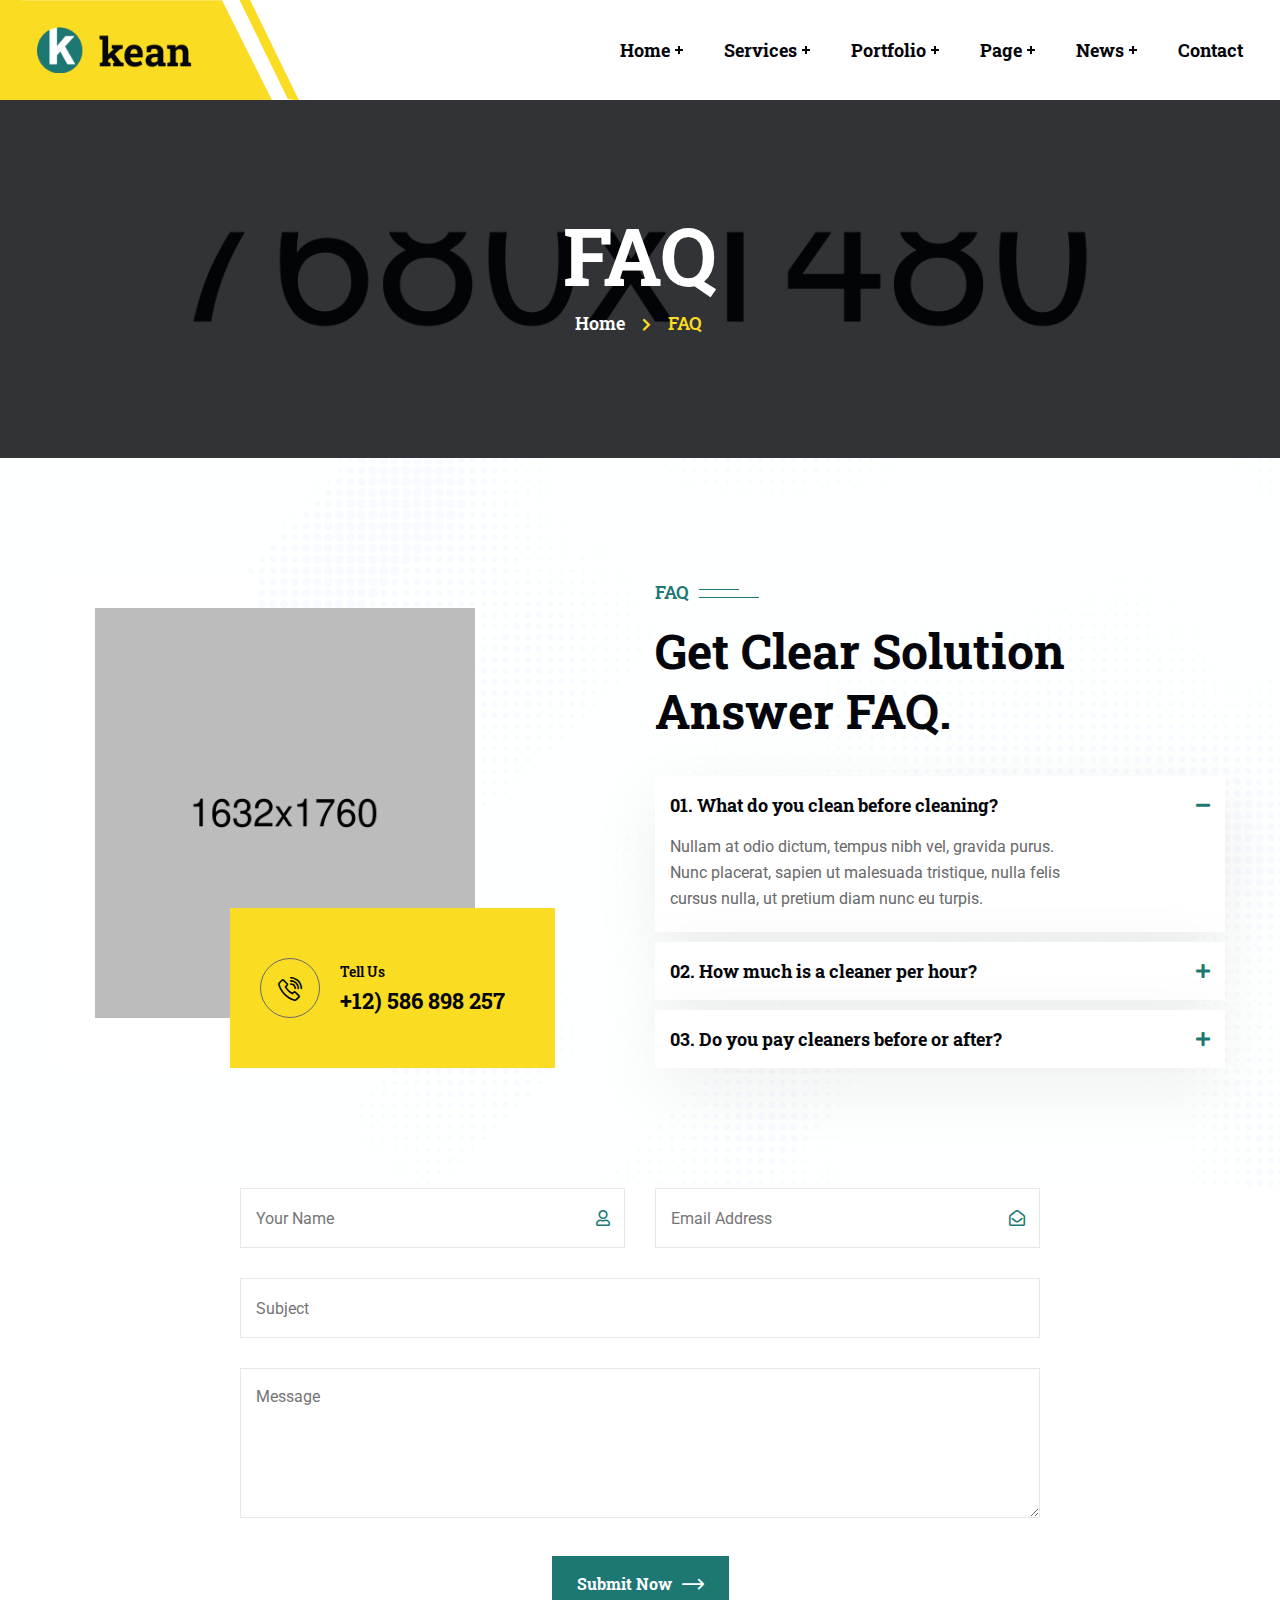
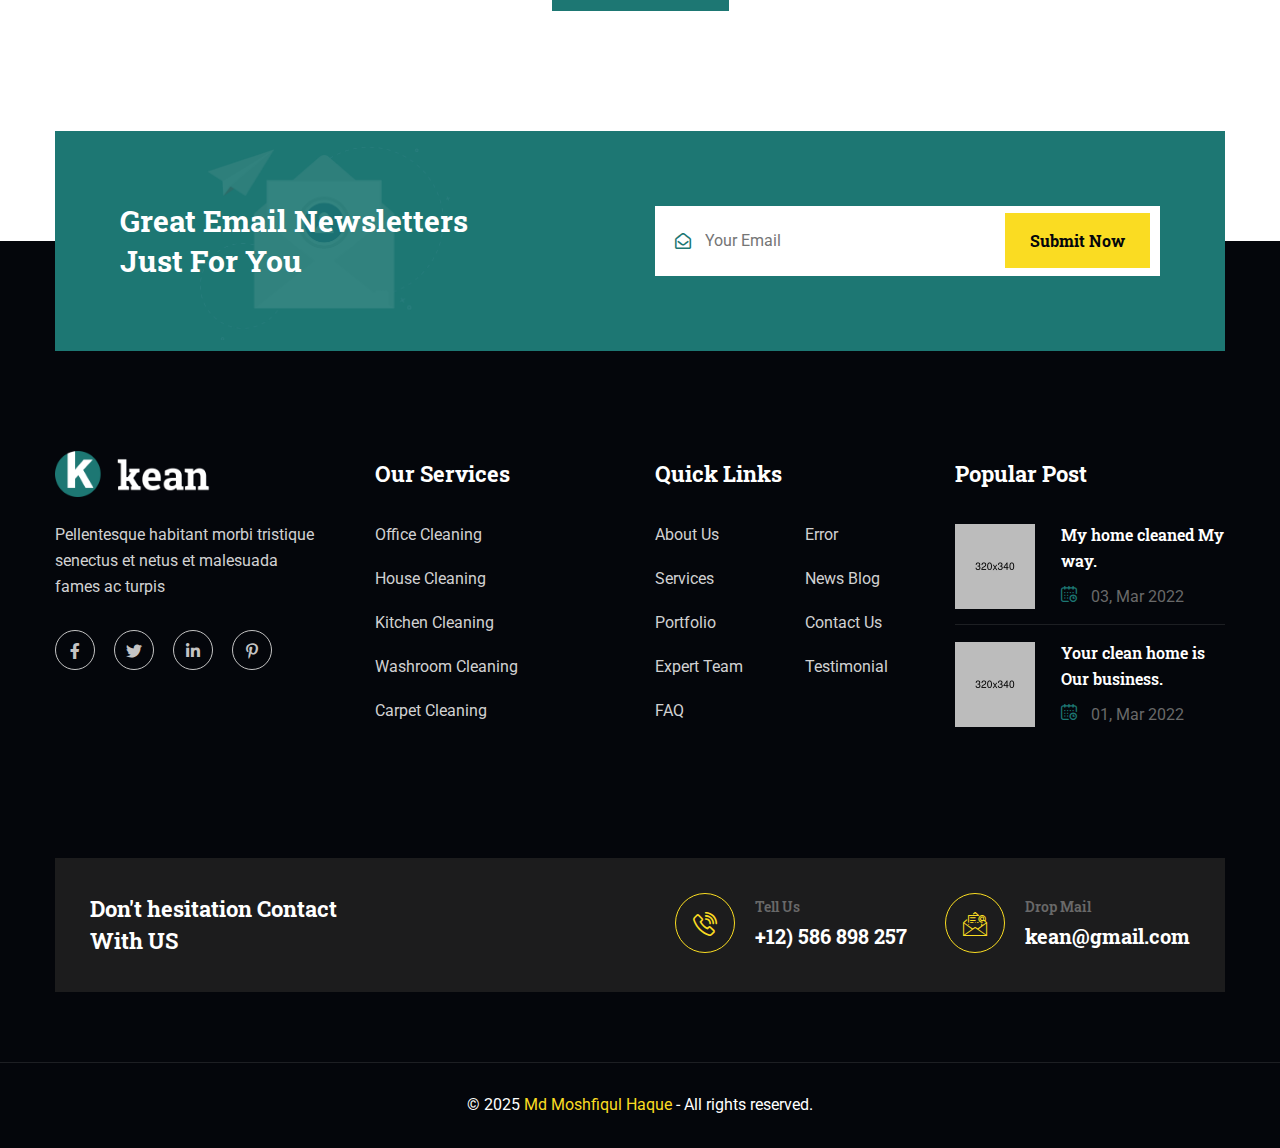
<file: faq.html>
<!DOCTYPE html>
<html lang="en">

<head>
	<!-- Start Meta -->
	<meta charset="UTF-8">
	<meta http-equiv="X-UA-Compatible" content="IE=edge" />
	<meta name="description" content="Kean - Cleaning Service HTML5 Template" />
	<meta name="keywords" content="Creative, Digital, multipage, landing, freelancer template" />
	<meta name="author" content="ThemeOri">
	<meta name="viewport" content="width=device-width, initial-scale=1">
	<!-- Title of Site -->
	<title>Kean - Cleaning Service HTML5 Template</title>
	<!-- Favicons -->
	<link rel="icon" type="image/png" href="assets/img/favicon.png">
	<!-- Bootstrap CSS -->
	<link rel="stylesheet" href="assets/css/bootstrap.min.css">
	<!-- fontawesome -->
	<link rel="stylesheet" href="assets/css/fontawesome.min.css">
	<!-- Animate CSS -->
	<link rel="stylesheet" href="assets/css/animate.css">
	<!-- Swiper -->
	<link rel="stylesheet" href="assets/css/swiper-bundle.min.css">
	<!-- Magnific -->
	<link rel="stylesheet" href="assets/css/magnific-popup.css">
	<!-- Nice Select -->
	<link rel="stylesheet" href="assets/css/nice-select.css">
	<!-- Mean menu -->
	<link rel="stylesheet" href="assets/css/meanmenu.min.css">
	<!-- Flaticon -->
	<link rel="stylesheet" href="assets/fonts/flaticon.css">
	<!-- Custom CSS -->
	<link rel="stylesheet" href="assets/sass/style.css">
</head>

<body>
	<!-- Preloader start -->
	<div class="theme-loader">
		<div class="spinner">
			<div class="double-bounce1"></div>
			<div class="double-bounce2"></div>
		</div>
	</div>
	<!-- Preloader end -->
	<!-- Header Area Start -->
    <div class="header__area-two">
        <div class="custom-container flex">
            <div class="header__area-two-logo">
				<div class="header__area-two-logo-area">
					<a href="index.html">
						<img src="assets/img/logo.png" alt="">
					</a>
				</div>
				<div class="responsive-menu"></div>	
            </div>
            <div class="header__area-two-menubar-main-menu" style="display: block;">
                <ul id="mobilemenu">
                    <li class="header__area-two-menubar-main-menu-icon"><a href="#">Home</a>
                        <ul class="sub-menu">
                            <li><a href="index.html">Home One</a>
                            </li>
                        </ul>
                    </li>
                    <li class="header__area-two-menubar-main-menu-icon"><a href="#">Services</a>
                        <ul class="sub-menu">
                            <li><a href="services.html">Services</a>
                            </li>
                            <li><a href="services-details.html">Services Details</a>
                            </li>
                        </ul>
                    </li>
                    <li class="header__area-two-menubar-main-menu-icon"><a href="#">Portfolio</a>
                        <ul class="sub-menu">
                            <li><a href="portfolio.html">Portfolio</a>
                            </li>
                            <li><a href="portfolio-details.html">Portfolio Details</a>
                            </li>
                        </ul>
                    </li>
                    <li class="header__area-two-menubar-main-menu-icon"><a href="#">Page</a>
                        <ul class="sub-menu">
                            <li><a href="about.html">About Us</a>
                            </li>
                            <li><a href="team.html">Team</a>
                            </li>
                            <li><a href="team-details.html">Team Details</a>
                            </li>
                            <li><a href="faq.html">FAQ</a>
                            </li>
                            <li><a href="testimonial.html">Testimonial</a>
                            </li>
                            <li><a href="error.html">Error</a>
                            </li>
                        </ul>
                    </li>
                    <li class="header__area-two-menubar-main-menu-icon"><a href="#">News</a>
                        <ul class="sub-menu">
                            <li><a href="blog-grid.html">Blog Grid</a>
                            </li>
                            <li><a href="blog-standard.html">Blog Standard</a>
                            </li>
                            <li><a href="blog-details.html">Blog Details</a>
                            </li>
                        </ul>
                    </li>
                    <li><a href="contact.html">Contact</a>
                    </li>
                </ul>
            </div>
            <div class="header__area-two-menubar-btn">	
                <a class="theme-btn" href="contact.html">Let's about Clean<i class="flaticon-right-arrow"></i></a>
            </div>
        </div>
    </div>
	<!-- Header Area End -->
	<!-- Page Header Start Start -->
	<div class="page__banner" data-background="assets/img/page.jpg">
		<div class="container">
			<div class="row">
				<div class="col-xl-12">
					<div class="page__banner-content">
						<h2>FAQ</h2>
						<ul>
							<li><a href="index.html">Home</a><i class="fas fa-chevron-right"></i></li>
							<li>FAQ</li>
						</ul>
					</div>
				</div>
			</div>
		</div>
	</div>
	<!-- Page Header Area End -->
	<!-- FAQ Area Start -->
	<div class="faq__area-two section-padding" data-background="assets/img/shape/map.png">
		<div class="container">
			<div class="row">
				<div class="col-xl-6 col-lg-6 lg-mb-70">
					<div class="faq__area-left mr-70 wow fadeInUp" data-wow-delay="0.4s">
						<div class="faq__area-left-image">
							<img src="assets/img/faq.jpg" alt="">
							<div class="faq__area-left-image-contact">
								<div class="faq__area-left-image-contact-icon">	<i class="flaticon-telephone"></i>
								</div>
								<div class="faq__area-left-image-contact-text">
									<p>Tell Us</p>
									<h3><a href="tel:+12)586898257">+12) 586 898 257</a></h3>
								</div>
							</div>
						</div>
					</div>
				</div>
				<div class="col-xl-6 col-lg-6">
					<div class="faq__area-right wow fadeInUp" data-wow-delay="0.8s">
						<div class="faq__area-right-title mb-35">	<span class="subtitle-one">FAQ</span>
							<h2>Get clear solution answer FAQ.</h2>
						</div>
						<div class="faq__area-collapse">
							<div class="faq__area-collapse-item">
								<div class="faq__area-collapse-item-card">
									<div class="faq__area-collapse-item-card-header">
										<h4>01. What do you clean before cleaning?</h4>
										<i class="fas fa-minus"></i>
									</div>
									<div class="faq__area-collapse-item-card-header-content active">
										<p>Nullam at odio dictum, tempus nibh vel, gravida purus. Nunc placerat, sapien ut malesuada tristique, nulla felis cursus nulla, ut pretium diam nunc eu turpis.</p>
									</div>
								</div>
							</div>
							<div class="faq__area-collapse-item">
								<div class="faq__area-collapse-item-card">
									<div class="faq__area-collapse-item-card-header">
										<h4>02. How much is a cleaner per hour?</h4>
										<i class="fas fa-plus"></i>
									</div>
									<div class="faq__area-collapse-item-card-header-content display-none">
										<p>Nullam at odio dictum, tempus nibh vel, gravida purus. Nunc placerat, sapien ut malesuada tristique, nulla felis cursus nulla, ut pretium diam nunc eu turpis.</p>
									</div>
								</div>
							</div>
							<div class="faq__area-collapse-item m-0">
								<div class="faq__area-collapse-item-card">
									<div class="faq__area-collapse-item-card-header">
										<h4>03. Do you pay cleaners before or after?</h4>
										<i class="fas fa-plus"></i>
									</div>
									<div class="faq__area-collapse-item-card-header-content display-none">
										<p>Nullam at odio dictum, tempus nibh vel, gravida purus. Nunc placerat, sapien ut malesuada tristique, nulla felis cursus nulla, ut pretium diam nunc eu turpis.</p>
									</div>
								</div>
							</div>
						</div>
					</div>
				</div>
			</div>
		</div>
	</div>
	<!-- FAQ Area End -->
	<!-- FAQ Form Area Start -->
	<div class="faq__form-area section-padding pt-0">
		<div class="container">
			<div class="row">
				<div class="col-xl-12">
					<div class="faq__form-area-form">
						<div class="contact__form-right-form">
                            <form action="#">
                                <div class="row">
                                    <div class="col-sm-6 mb-30">
                                        <div class="contact__form-right-form-item">
                                            <i class="far fa-user"></i>
                                            <input type="text" name="name" placeholder="Your Name" required="required">
                                        </div>
                                    </div>
                                    <div class="col-sm-6 sm-mb-30">
                                        <div class="contact__form-right-form-item">
                                            <i class="far fa-envelope-open"></i>
                                            <input type="text" name="email" placeholder="Email Address" required="required">
                                        </div>
                                    </div>
                                    <div class="col-sm-12 mb-30">
                                        <div class="contact__form-right-form-item">
                                            <input type="text" name="subject" placeholder="Subject" required="required">
                                        </div>
                                    </div>
                                    <div class="col-sm-12 mb-30">
                                        <div class="contact__form-right-form-item">
                                            <textarea name="message" rows="5" placeholder="Message"></textarea>
                                        </div>
                                    </div>
                                    <div class="col-sm-12">
                                        <div class="contact__form-right-form-item">
                                            <button class="theme-btn" type="submit">Submit Now<i class="flaticon-right-arrow"></i></button>
                                        </div>
                                    </div>
                                </div>
                            </form>
                        </div>						
					</div>
				</div>
			</div>
		</div>
	</div>
	<!-- FAQ Form Area End -->
	<!-- Subscribe Area Start -->
	<div class="subscribe__area">
		<div class="container">
			<div class="row align-items-center subscribe-p">
				<div class="col-xl-6 col-lg-6 lg-mb-30">
					<div class="subscribe__area-left">
						<div class="subscribe__area-left-shape">
							<img src="assets/img/shape/subscribe.png" alt="">
						</div>
						<h2>Great email newsletters Just for you</h2>
					</div>
				</div>
				<div class="col-xl-6 col-lg-6">
					<div class="subscribe__area-right">
						<form action="#">	<i class="far fa-envelope-open"></i>
							<input type="text" name="email" placeholder="Your Email" required="required">
							<button class="theme-banner-btn" type="submit" name="button">Submit Now</button>
						</form>
					</div>
				</div>
			</div>
		</div>
	</div>
	<!-- Subscribe Area End -->
	<!-- Footer Area Start -->
	<div class="footer__area">
		<div class="container">
			<div class="row">
				<div class="col-xl-3 col-lg-4 col-md-6 md-mb-30">
					<div class="footer__area-about">
						<div class="footer__area-about-widget">
							<div class="footer__area-about-logo">
								<a href="index.html">
									<img src="assets/img/footer-logo.png" alt="">
								</a>
							</div>
							<p>Pellentesque habitant morbi tristique senectus et netus et malesuada fames ac turpis</p>
							<div class="footer__area-about-widget-social-icon">
								<ul>
									<li><a href="#"><i class="fab fa-facebook-f"></i></a>
									</li>
									<li><a href="#"><i class="fab fa-twitter"></i></a>
									</li>
									<li><a href="#"><i class="fab fa-linkedin-in"></i></a>
									</li>
									<li><a href="#"><i class="fab fa-pinterest-p"></i></a>
									</li>
								</ul>
							</div>
						</div>
					</div>
				</div>
				<div class="col-xl-3 col-lg-4 col-md-6 xl-mb-30">
					<div class="footer__area-about-widget ml-20">
						<h3>Our Services</h3>
						<div class="footer__area-about-widget-services">
							<ul>
								<li><a href="services-details.html">Office cleaning</a>
								</li>
								<li><a href="services-details.html">House Cleaning</a>
								</li>
								<li><a href="services-details.html">Kitchen Cleaning</a>
								</li>
								<li><a href="services-details.html">Washroom Cleaning</a>
								</li>
								<li><a href="services-details.html">Carpet cleaning</a>
								</li>
							</ul>
						</div>
					</div>
				</div>
				<div class="col-xl-3 col-lg-4 col-md-6 md-mb-30">
					<div class="footer__area-about-widget">
						<h3>Quick Links</h3>
						<div class="footer__area-about-widget-menu">
							<div class="row">
								<div class="col-6">
									<ul>
										<li><a href="about.html">About us</a>
										</li>
										<li><a href="services.html">Services</a>
										</li>
										<li><a href="portfolio.html">Portfolio</a>
										</li>
										<li><a href="team.html">Expert Team</a>
										</li>
										<li><a href="faq.html">FAQ</a>
										</li>
									</ul>
								</div>
								<div class="col-6">
									<ul>
										<li><a href="error.html">Error</a>
										</li>
										<li><a href="blog-details.html">News Blog</a>
										</li>
										<li><a href="contact.html">Contact Us</a>
										</li>
										<li><a href="testimonial.html">Testimonial</a>
										</li>
									</ul>
								</div>
							</div>
						</div>
					</div>
				</div>
				<div class="col-xl-3 col-lg-4 col-md-6">
					<div class="footer__area-about-widget">
						<h3>Popular Post</h3>
						<div class="footer__area-about-widget-post">
							<div class="footer__area-about-widget-post-item">
								<div class="footer__area-about-widget-post-item-image">
									<a href="blog-details.html"><img src="assets/img/post-1.jpg" alt=""></a>
								</div>
								<div class="footer__area-about-widget-post-item-content">
									<h4><a href="blog-details.html">My home cleaned My way.</a></h4>
									<p><i class="flaticon-calendar"></i> 03, Mar 2022</p>
								</div>
							</div>
							<div class="footer__area-about-widget-post-item">
								<div class="footer__area-about-widget-post-item-image">
									<a href="blog-details.html"><img src="assets/img/post-2.jpg" alt=""></a>
								</div>
								<div class="footer__area-about-widget-post-item-content">
									<h4><a href="blog-details.html">Your clean home is Our business.</a></h4>
									<p><i class="flaticon-calendar"></i> 01, Mar 2022</p>
								</div>
							</div>
						</div>
					</div>
				</div>
			</div>
			<div class="footer__area-contact-info">
				<div class="row">
					<div class="col-xl-3 col-lg-4 lg-mb-30">
						<div class="footer__area-contact-info-title">
							<h3>Don't hesitation Contact With US</h3>
						</div>
					</div>
					<div class="col-xl-9 col-lg-8">
						<div class="row">
							<div class="col-xl-8 col-md-6 md-mb-30">
								<div class="footer__area-contact-info-item">
									<div class="footer__area-contact-info-item-icon">
										<i class="flaticon-telephone"></i>									
									</div>
									<div class="footer__area-contact-info-item-content">
										<p>Tell Us</p>
										<h3><a href="tel:+12)586898257">+12) 586 898 257</a></h3>									
									</div>
								</div>
							</div>
							<div class="col-xl-4 col-md-6">
								<div class="footer__area-contact-info-item">
									<div class="footer__area-contact-info-item-icon">
										<i class="flaticon-email"></i>									
									</div>
									<div class="footer__area-contact-info-item-content">
										<p>Drop Mail</p>
										<h3><a href="#">kean@gmail.com</a></h3>									
									</div>
								</div>
							</div>
						</div>
					</div>
				</div>
			</div>
		</div>
	</div>
	<!-- Footer Area End -->
	<!-- Copyright Area Start -->
	<div class="copyright__area">
		<div class="container">
			<div class="row">
				<div class="col-xl-12">
					<div class="copyright__area-title t-center">
						<p>© 2025 <a href="index.html">Md Moshfiqul Haque</a> - All rights reserved.</p>
					</div>
				</div>
			</div>
		</div>
	</div>
	<!-- Copyright Area End -->
	<!-- scroll_up_btn -->
	<div class="scroll-top"> <i class="flaticon-up-arrow"></i>
	</div>
	<!-- scroll_up_btn end -->
	<!-- Main JS -->
	<script src="assets/js/jquery-3.6.0.min.js"></script>
	<!-- Bootstrap JS -->
	<script src="assets/js/bootstrap.min.js"></script>
	<!-- Counterup -->
	<script src="assets/js/jquery.counterup.min.js"></script>
	<!-- Popper JS -->
	<script src="assets/js/popper.min.js"></script>
	<!-- Progressbar JS -->
	<script src="assets/js/progressbar.min.js"></script>
	<!-- Magnific JS -->
	<script src="assets/js/jquery.magnific-popup.min.js"></script>
	<!-- Swiper JS -->
	<script src="assets/js/swiper-bundle.min.js"></script>
	<!-- Waypoints -->
	<script src="assets/js/jquery.waypoints.min.js"></script>
	<!-- Mean menu -->
	<script src="assets/js/jquery.meanmenu.min.js"></script>
	<!-- Nice Select -->
	<script src="assets/js/jquery.nice-select.min.js"></script>
	<!-- WOW JS -->
	<script src="assets/js/wow.min.js"></script>
	<!-- Custom JS -->
	<script src="assets/js/custom.js"></script>
</body>

</html>
</file>
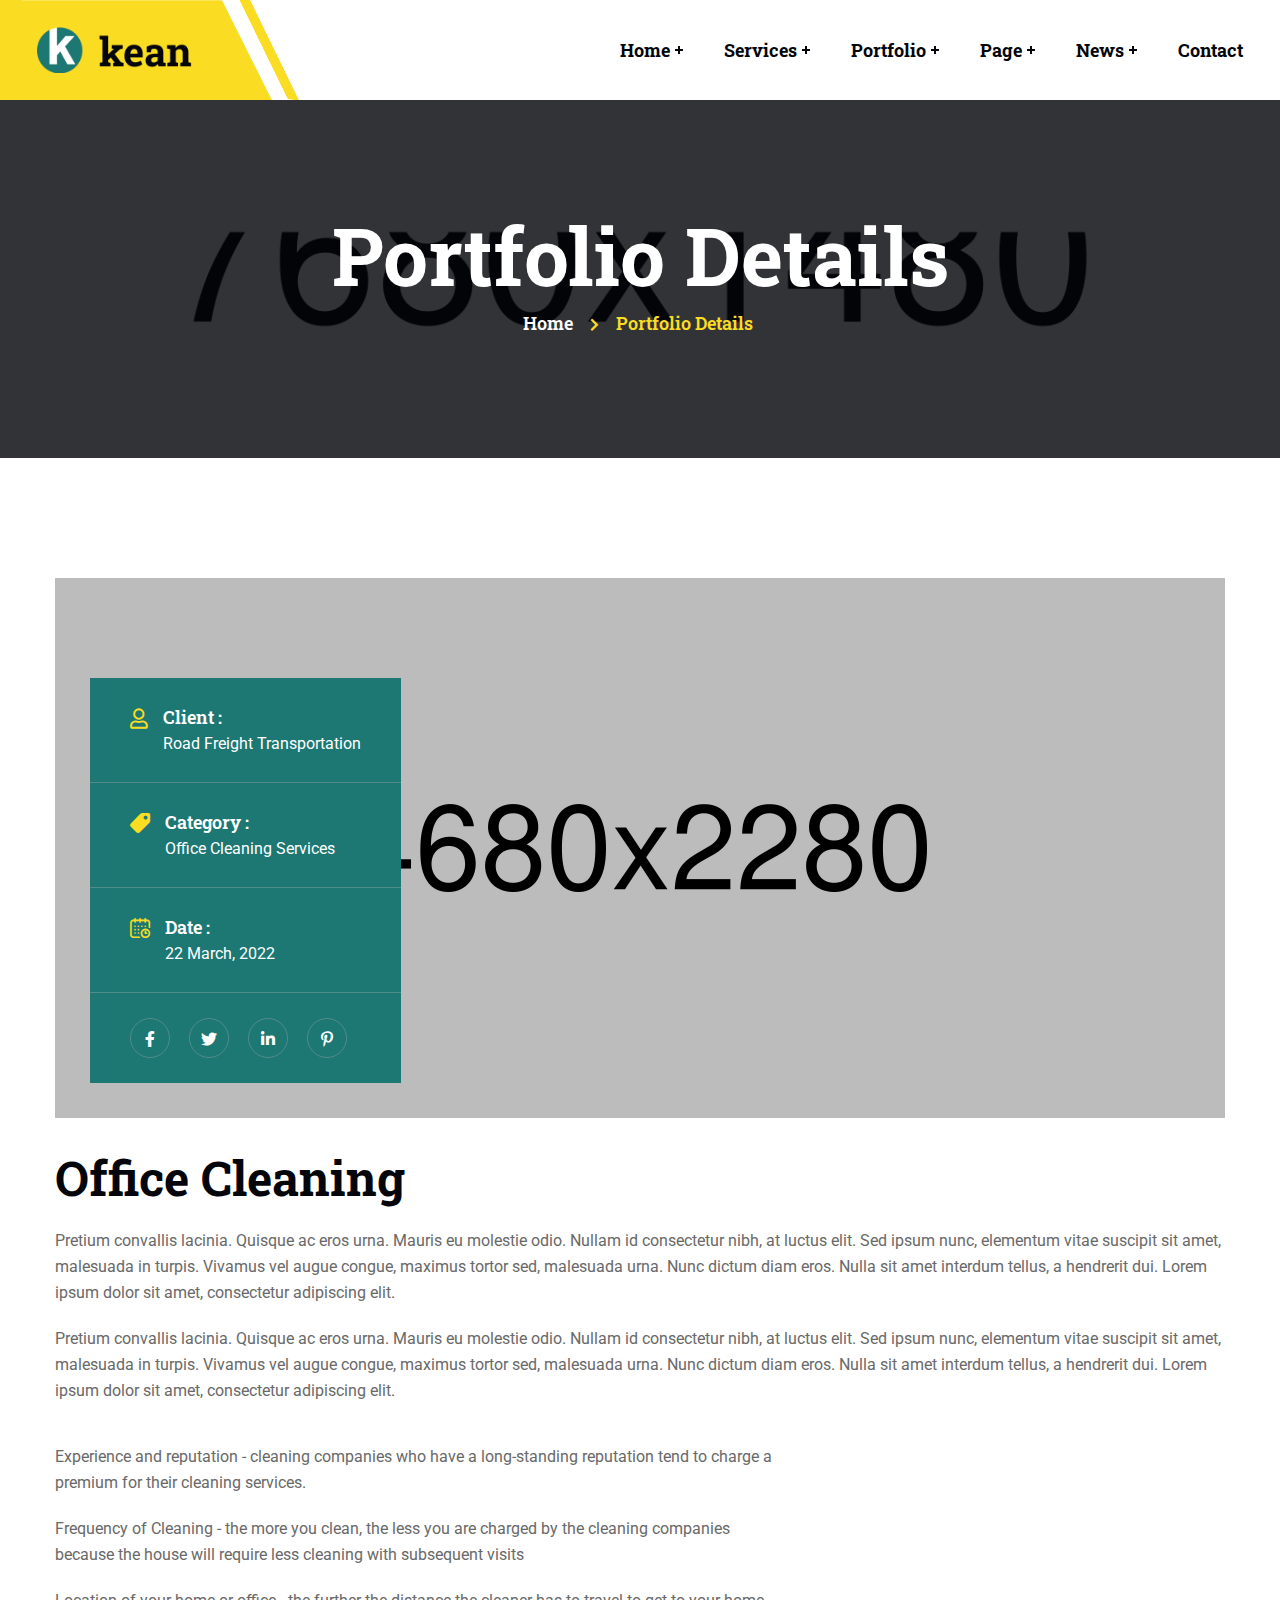
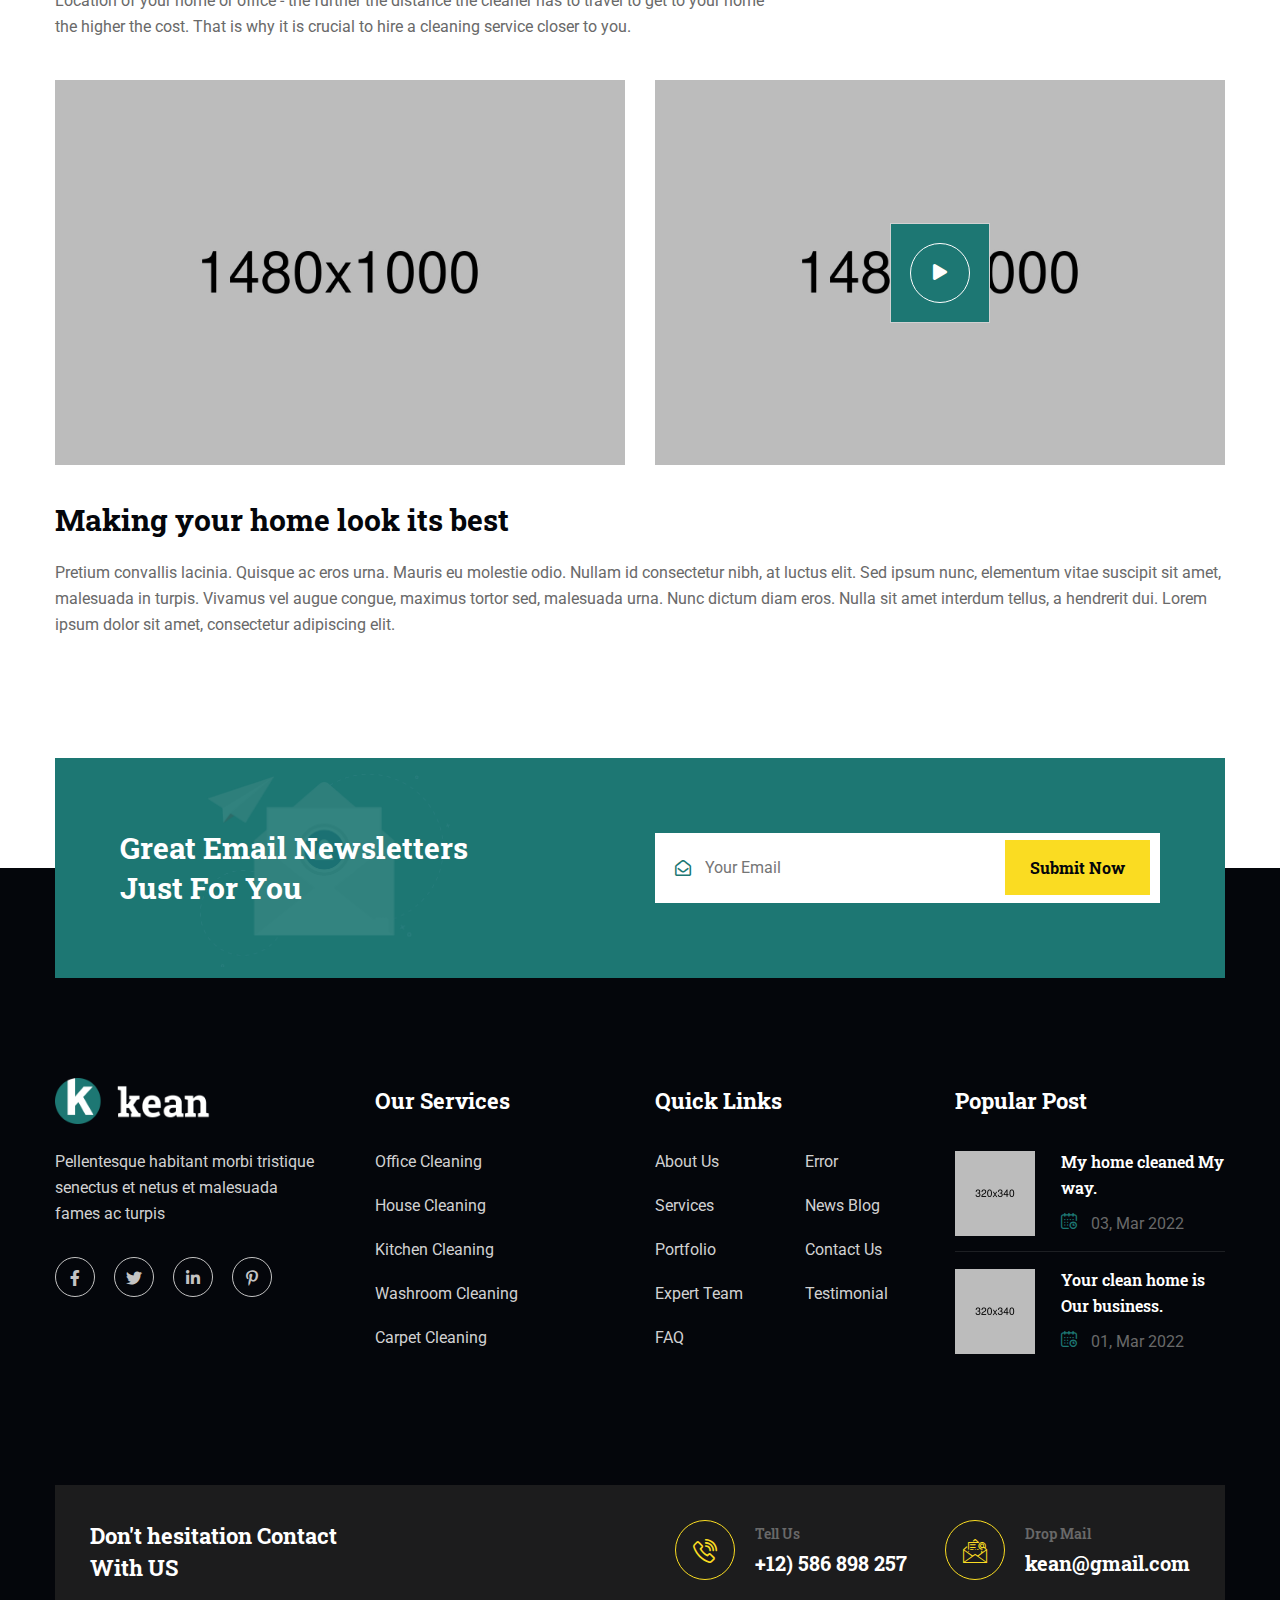
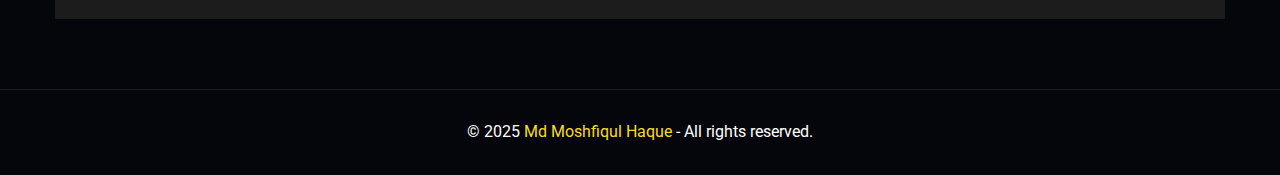
<file: portfolio-details.html>
<!DOCTYPE html>
<html lang="en">

<head>
	<!-- Start Meta -->
	<meta charset="UTF-8">
	<meta http-equiv="X-UA-Compatible" content="IE=edge" />
	<meta name="description" content="Kean - Cleaning Service HTML5 Template" />
	<meta name="keywords" content="Creative, Digital, multipage, landing, freelancer template" />
	<meta name="author" content="ThemeOri">
	<meta name="viewport" content="width=device-width, initial-scale=1">
	<!-- Title of Site -->
	<title>Kean - Cleaning Service HTML5 Template</title>
	<!-- Favicons -->
	<link rel="icon" type="image/png" href="assets/img/favicon.png">
	<!-- Bootstrap CSS -->
	<link rel="stylesheet" href="assets/css/bootstrap.min.css">
	<!-- fontawesome -->
	<link rel="stylesheet" href="assets/css/fontawesome.min.css">
	<!-- Animate CSS -->
	<link rel="stylesheet" href="assets/css/animate.css">
	<!-- Swiper -->
	<link rel="stylesheet" href="assets/css/swiper-bundle.min.css">
	<!-- Magnific -->
	<link rel="stylesheet" href="assets/css/magnific-popup.css">
	<!-- Nice Select -->
	<link rel="stylesheet" href="assets/css/nice-select.css">
	<!-- Mean menu -->
	<link rel="stylesheet" href="assets/css/meanmenu.min.css">
	<!-- Flaticon -->
	<link rel="stylesheet" href="assets/fonts/flaticon.css">
	<!-- Custom CSS -->
	<link rel="stylesheet" href="assets/sass/style.css">
</head>

<body>
	<!-- Preloader start -->
	<div class="theme-loader">
		<div class="spinner">
			<div class="double-bounce1"></div>
			<div class="double-bounce2"></div>
		</div>
	</div>
	<!-- Preloader end -->
	<!-- Header Area Start -->
    <div class="header__area-two">
        <div class="custom-container flex">
            <div class="header__area-two-logo">
				<div class="header__area-two-logo-area">
					<a href="index.html">
						<img src="assets/img/logo.png" alt="">
					</a>
				</div>
				<div class="responsive-menu"></div>	
            </div>
            <div class="header__area-two-menubar-main-menu" style="display: block;">
                <ul id="mobilemenu">
                    <li class="header__area-two-menubar-main-menu-icon"><a href="#">Home</a>
                        <ul class="sub-menu">
                            <li><a href="index.html">Home One</a>
                            </li>
                        </ul>
                    </li>
                    <li class="header__area-two-menubar-main-menu-icon"><a href="#">Services</a>
                        <ul class="sub-menu">
                            <li><a href="services.html">Services</a>
                            </li>
                            <li><a href="services-details.html">Services Details</a>
                            </li>
                        </ul>
                    </li>
                    <li class="header__area-two-menubar-main-menu-icon"><a href="#">Portfolio</a>
                        <ul class="sub-menu">
                            <li><a href="portfolio.html">Portfolio</a>
                            </li>
                            <li><a href="portfolio-details.html">Portfolio Details</a>
                            </li>
                        </ul>
                    </li>
                    <li class="header__area-two-menubar-main-menu-icon"><a href="#">Page</a>
                        <ul class="sub-menu">
                            <li><a href="about.html">About Us</a>
                            </li>
                            <li><a href="team.html">Team</a>
                            </li>
                            <li><a href="team-details.html">Team Details</a>
                            </li>
                            <li><a href="faq.html">FAQ</a>
                            </li>
                            <li><a href="testimonial.html">Testimonial</a>
                            </li>
                            <li><a href="error.html">Error</a>
                            </li>
                        </ul>
                    </li>
                    <li class="header__area-two-menubar-main-menu-icon"><a href="#">News</a>
                        <ul class="sub-menu">
                            <li><a href="blog-grid.html">Blog Grid</a>
                            </li>
                            <li><a href="blog-standard.html">Blog Standard</a>
                            </li>
                            <li><a href="blog-details.html">Blog Details</a>
                            </li>
                        </ul>
                    </li>
                    <li><a href="contact.html">Contact</a>
                    </li>
                </ul>
            </div>
            <div class="header__area-two-menubar-btn">	
                <a class="theme-btn" href="contact.html">Let's about Clean<i class="flaticon-right-arrow"></i></a>
            </div>
        </div>
    </div>
	<!-- Header Area End -->
	<!-- Page Header Start Start -->
	<div class="page__banner" data-background="assets/img/page.jpg">
		<div class="container">
			<div class="row">
				<div class="col-xl-12">
					<div class="page__banner-content">
						<h2>Portfolio Details</h2>
						<ul>
							<li><a href="index.html">Home</a><i class="fas fa-chevron-right"></i></li>
							<li>Portfolio Details</li>
						</ul>
					</div>
				</div>
			</div>
		</div>
	</div>
	<!-- Page Header Area End -->
	<!-- Portfolio Area Start -->
	<div class="portfolio__details section-padding">
		<div class="container">
			<div class="row">
				<div class="col-xl-12">
					<div class="portfolio__details-area">
						<div class="portfolio__details-area-image" data-background="assets/img/portfolio-4.jpg">
							<div class="portfolio__details-area-image-list">
								<div class="portfolio__details-area-image-list-item">
									<div class="portfolio__details-area-image-list-item-icon">
										<i class="far fa-user"></i>
									</div>
									<div class="portfolio__details-area-image-list-item-content">
										<span>Client :</span>
										<p>Road Freight Transportation</p>
									</div>
								</div>
								<div class="portfolio__details-area-image-list-item">
									<div class="portfolio__details-area-image-list-item-icon">
										<i class="flaticon-price-tag"></i>
									</div>
									<div class="portfolio__details-area-image-list-item-content">
										<span>Category :</span>
										<p>Office Cleaning Services</p>
									</div>
								</div>
								<div class="portfolio__details-area-image-list-item">
									<div class="portfolio__details-area-image-list-item-icon">
										<i class="flaticon-calendar"></i>
									</div>
									<div class="portfolio__details-area-image-list-item-content">
										<span>Date :</span>
										<p>22 March, 2022</p>
									</div>
								</div>
								<div class="portfolio__details-area-image-list-item">
									<div class="portfolio__details-area-image-list-item-social">
										<ul>
											<li><a href="#"><i class="fab fa-facebook-f"></i></a>
											</li>
											<li><a href="#"><i class="fab fa-twitter"></i></a>
											</li>
											<li><a href="#"><i class="fab fa-linkedin-in"></i></a>
											</li>
											<li><a href="#"><i class="fab fa-pinterest-p"></i></a>
											</li>
										</ul>
									</div>
								</div>
							</div>
						</div>
						<div class="portfolio__details-area-content mt-30">
							<h2 class="mb-20">Office Cleaning</h2>
							<p class="mb-20">Pretium convallis lacinia. Quisque ac eros urna. Mauris eu molestie odio. Nullam id consectetur nibh, at luctus elit. Sed ipsum nunc, elementum vitae suscipit sit amet, malesuada in turpis. Vivamus vel augue congue, maximus tortor sed, malesuada urna. Nunc dictum diam eros. Nulla sit amet interdum tellus, a hendrerit dui. Lorem ipsum dolor sit amet, consectetur adipiscing elit.</p>
							<p class="mb-40">Pretium convallis lacinia. Quisque ac eros urna. Mauris eu molestie odio. Nullam id consectetur nibh, at luctus elit. Sed ipsum nunc, elementum vitae suscipit sit amet, malesuada in turpis. Vivamus vel augue congue, maximus tortor sed, malesuada urna. Nunc dictum diam eros. Nulla sit amet interdum tellus, a hendrerit dui. Lorem ipsum dolor sit amet, consectetur adipiscing elit.</p>
							<div class="portfolio__details-area-content-list">
								<p class="mb-20"><i class="flaticon-check-1"></i>Experience and reputation - cleaning companies who have a long-standing reputation tend to charge a premium for their cleaning services.</p>
								<p class="mb-20"><i class="flaticon-check-1"></i>Frequency of Cleaning - the more you clean, the less you are charged by the cleaning companies because the house will require less cleaning with subsequent visits</p>
								<p class="mb-40"><i class="flaticon-check-1"></i>Location of your home or office - the further the distance the cleaner has to travel to get to your home the higher the cost. That is why it is crucial to hire a cleaning service closer to you.</p>
							</div>
							<div class="row mb-35">
								<div class="col-sm-6 sm-mb-30">
									<div class="portfolio__details-area-content-image">
										<img src="assets/img/blog-9.jpg" alt="">
									</div>
								</div>
								<div class="col-sm-6">
									<div class="portfolio__details-area-content-image">
										<img src="assets/img/blog-3.jpg" alt="">
										<div class="portfolio__details-area-content-image-video-icon video-pulse">	
											<a class="video-popup" href="https://www.youtube.com/watch?v=0WC-tD-njcA"><i class="fas fa-play"></i></a>
										</div>
									</div>
								</div>
							</div>
							<h3 class="mb-20">Making your home look its best</h3>
							<p>Pretium convallis lacinia. Quisque ac eros urna. Mauris eu molestie odio. Nullam id consectetur nibh, at luctus elit. Sed ipsum nunc, elementum vitae suscipit sit amet, malesuada in turpis. Vivamus vel augue congue, maximus tortor sed, malesuada urna. Nunc dictum diam eros. Nulla sit amet interdum tellus, a hendrerit dui. Lorem ipsum dolor sit amet, consectetur adipiscing elit.</p>
						</div>
					</div>
				</div>
			</div>
		</div>
	</div>
	<!-- Portfolio Area End -->
	<!-- Subscribe Area Start -->
	<div class="subscribe__area">
		<div class="container">
			<div class="row align-items-center subscribe-p">
				<div class="col-xl-6 col-lg-6 lg-mb-30">
					<div class="subscribe__area-left">
						<div class="subscribe__area-left-shape">
							<img src="assets/img/shape/subscribe.png" alt="">
						</div>
						<h2>Great email newsletters Just for you</h2>
					</div>
				</div>
				<div class="col-xl-6 col-lg-6">
					<div class="subscribe__area-right">
						<form action="#">	<i class="far fa-envelope-open"></i>
							<input type="text" name="email" placeholder="Your Email" required="required">
							<button class="theme-banner-btn" type="submit" name="button">Submit Now</button>
						</form>
					</div>
				</div>
			</div>
		</div>
	</div>
	<!-- Subscribe Area End -->
	<!-- Footer Area Start -->
	<div class="footer__area">
		<div class="container">
			<div class="row">
				<div class="col-xl-3 col-lg-4 col-md-6 md-mb-30">
					<div class="footer__area-about">
						<div class="footer__area-about-widget">
							<div class="footer__area-about-logo">
								<a href="index.html">
									<img src="assets/img/footer-logo.png" alt="">
								</a>
							</div>
							<p>Pellentesque habitant morbi tristique senectus et netus et malesuada fames ac turpis</p>
							<div class="footer__area-about-widget-social-icon">
								<ul>
									<li><a href="#"><i class="fab fa-facebook-f"></i></a>
									</li>
									<li><a href="#"><i class="fab fa-twitter"></i></a>
									</li>
									<li><a href="#"><i class="fab fa-linkedin-in"></i></a>
									</li>
									<li><a href="#"><i class="fab fa-pinterest-p"></i></a>
									</li>
								</ul>
							</div>
						</div>
					</div>
				</div>
				<div class="col-xl-3 col-lg-4 col-md-6 xl-mb-30">
					<div class="footer__area-about-widget ml-20">
						<h3>Our Services</h3>
						<div class="footer__area-about-widget-services">
							<ul>
								<li><a href="services-details.html">Office cleaning</a>
								</li>
								<li><a href="services-details.html">House Cleaning</a>
								</li>
								<li><a href="services-details.html">Kitchen Cleaning</a>
								</li>
								<li><a href="services-details.html">Washroom Cleaning</a>
								</li>
								<li><a href="services-details.html">Carpet cleaning</a>
								</li>
							</ul>
						</div>
					</div>
				</div>
				<div class="col-xl-3 col-lg-4 col-md-6 md-mb-30">
					<div class="footer__area-about-widget">
						<h3>Quick Links</h3>
						<div class="footer__area-about-widget-menu">
							<div class="row">
								<div class="col-6">
									<ul>
										<li><a href="about.html">About us</a>
										</li>
										<li><a href="services.html">Services</a>
										</li>
										<li><a href="portfolio.html">Portfolio</a>
										</li>
										<li><a href="team.html">Expert Team</a>
										</li>
										<li><a href="faq.html">FAQ</a>
										</li>
									</ul>
								</div>
								<div class="col-6">
									<ul>
										<li><a href="error.html">Error</a>
										</li>
										<li><a href="blog-details.html">News Blog</a>
										</li>
										<li><a href="contact.html">Contact Us</a>
										</li>
										<li><a href="testimonial.html">Testimonial</a>
										</li>
									</ul>
								</div>
							</div>
						</div>
					</div>
				</div>
				<div class="col-xl-3 col-lg-4 col-md-6">
					<div class="footer__area-about-widget">
						<h3>Popular Post</h3>
						<div class="footer__area-about-widget-post">
							<div class="footer__area-about-widget-post-item">
								<div class="footer__area-about-widget-post-item-image">
									<a href="blog-details.html"><img src="assets/img/post-1.jpg" alt=""></a>
								</div>
								<div class="footer__area-about-widget-post-item-content">
									<h4><a href="blog-details.html">My home cleaned My way.</a></h4>
									<p><i class="flaticon-calendar"></i> 03, Mar 2022</p>
								</div>
							</div>
							<div class="footer__area-about-widget-post-item">
								<div class="footer__area-about-widget-post-item-image">
									<a href="blog-details.html"><img src="assets/img/post-2.jpg" alt=""></a>
								</div>
								<div class="footer__area-about-widget-post-item-content">
									<h4><a href="blog-details.html">Your clean home is Our business.</a></h4>
									<p><i class="flaticon-calendar"></i> 01, Mar 2022</p>
								</div>
							</div>
						</div>
					</div>
				</div>
			</div>
			<div class="footer__area-contact-info">
				<div class="row">
					<div class="col-xl-3 col-lg-4 lg-mb-30">
						<div class="footer__area-contact-info-title">
							<h3>Don't hesitation Contact With US</h3>
						</div>
					</div>
					<div class="col-xl-9 col-lg-8">
						<div class="row">
							<div class="col-xl-8 col-md-6 md-mb-30">
								<div class="footer__area-contact-info-item">
									<div class="footer__area-contact-info-item-icon">
										<i class="flaticon-telephone"></i>									
									</div>
									<div class="footer__area-contact-info-item-content">
										<p>Tell Us</p>
										<h3><a href="tel:+12)586898257">+12) 586 898 257</a></h3>									
									</div>
								</div>
							</div>
							<div class="col-xl-4 col-md-6">
								<div class="footer__area-contact-info-item">
									<div class="footer__area-contact-info-item-icon">
										<i class="flaticon-email"></i>									
									</div>
									<div class="footer__area-contact-info-item-content">
										<p>Drop Mail</p>
										<h3><a href="#">kean@gmail.com</a></h3>									
									</div>
								</div>
							</div>
						</div>
					</div>
				</div>
			</div>
		</div>
	</div>
	<!-- Footer Area End -->
	<!-- Copyright Area Start -->
	<div class="copyright__area">
		<div class="container">
			<div class="row">
				<div class="col-xl-12">
					<div class="copyright__area-title t-center">
						<p>© 2025 <a href="index.html">Md Moshfiqul Haque</a> - All rights reserved.</p>
					</div>
				</div>
			</div>
		</div>
	</div>
	<!-- Copyright Area End -->
	<!-- scroll_up_btn -->
	<div class="scroll-top"> <i class="flaticon-up-arrow"></i>
	</div>
	<!-- scroll_up_btn end -->
	<!-- Main JS -->
	<script src="assets/js/jquery-3.6.0.min.js"></script>
	<!-- Bootstrap JS -->
	<script src="assets/js/bootstrap.min.js"></script>
	<!-- Counterup -->
	<script src="assets/js/jquery.counterup.min.js"></script>
	<!-- Popper JS -->
	<script src="assets/js/popper.min.js"></script>
	<!-- Progressbar JS -->
	<script src="assets/js/progressbar.min.js"></script>
	<!-- Magnific JS -->
	<script src="assets/js/jquery.magnific-popup.min.js"></script>
	<!-- Swiper JS -->
	<script src="assets/js/swiper-bundle.min.js"></script>
	<!-- Waypoints -->
	<script src="assets/js/jquery.waypoints.min.js"></script>
	<!-- Mean menu -->
	<script src="assets/js/jquery.meanmenu.min.js"></script>
	<!-- Nice Select -->
	<script src="assets/js/jquery.nice-select.min.js"></script>
	<!-- WOW JS -->
	<script src="assets/js/wow.min.js"></script>
	<!-- Custom JS -->
	<script src="assets/js/custom.js"></script>
</body>

</html>
</file>
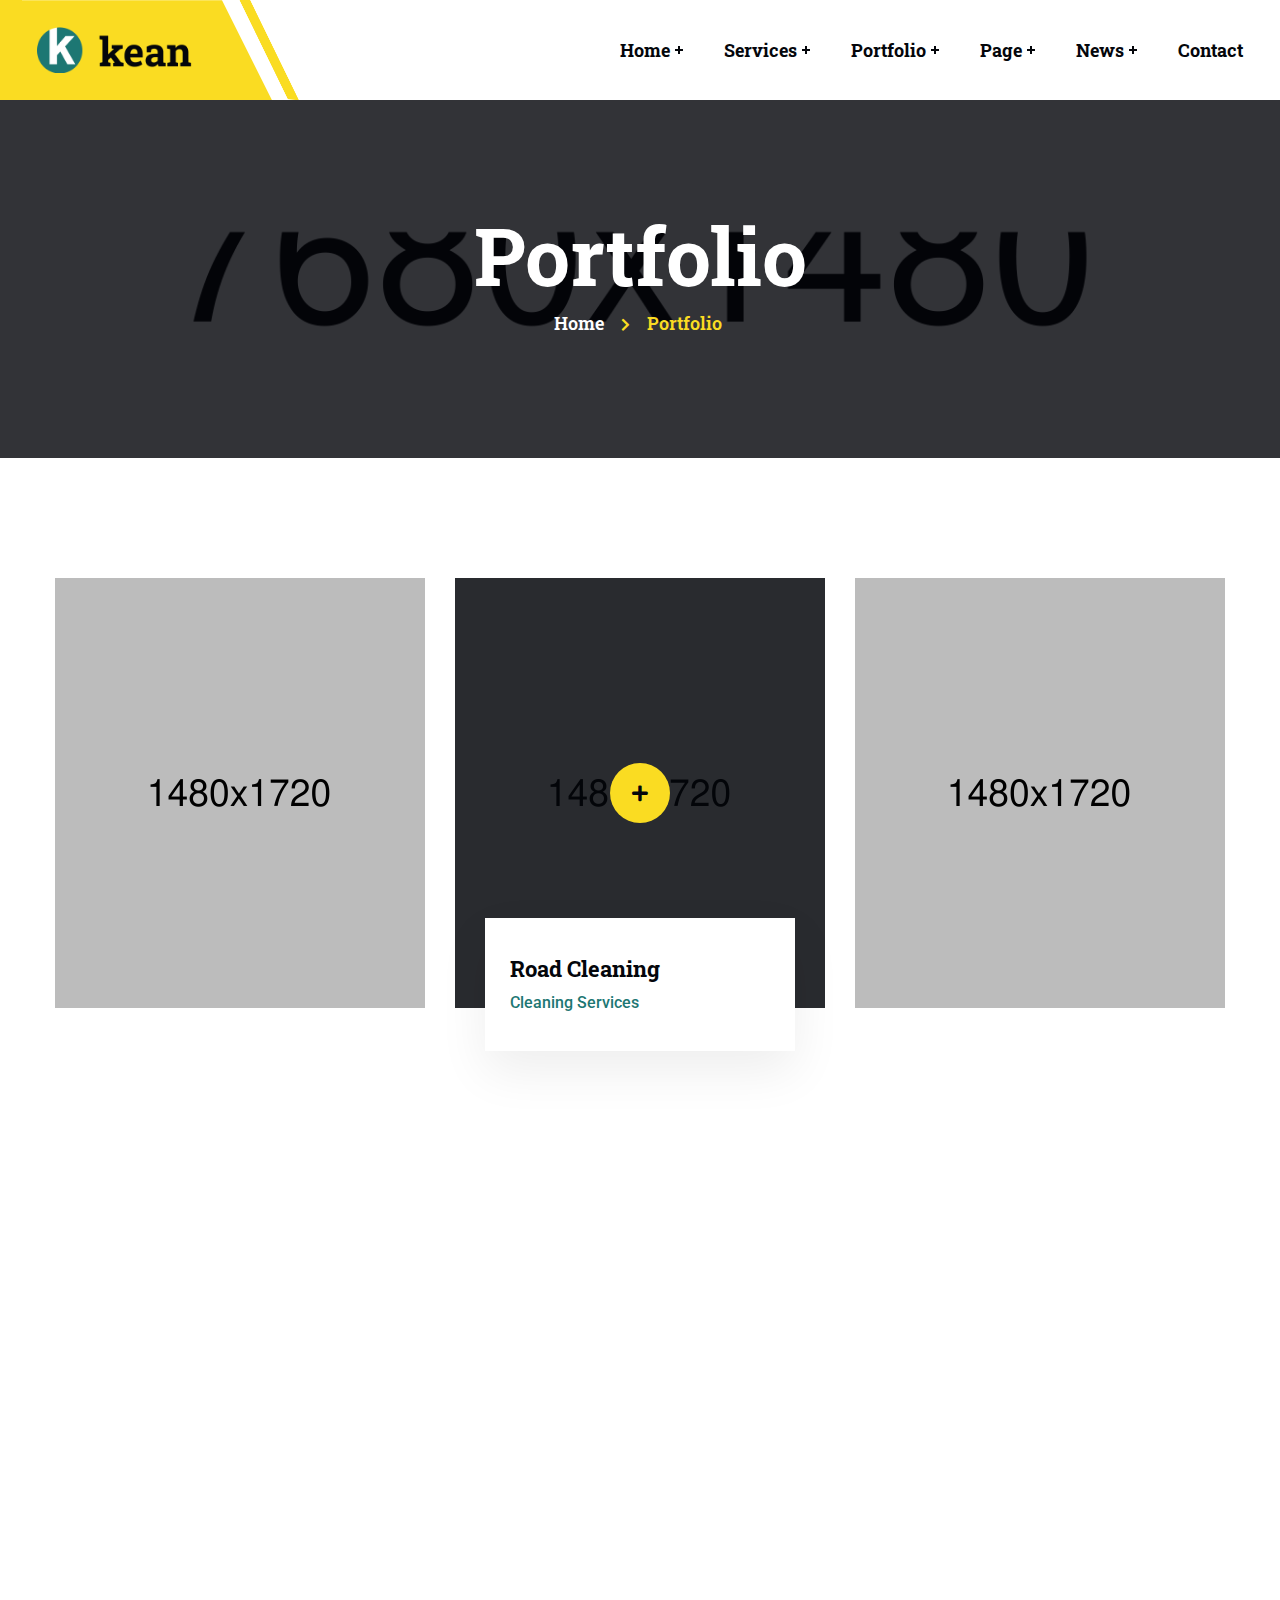
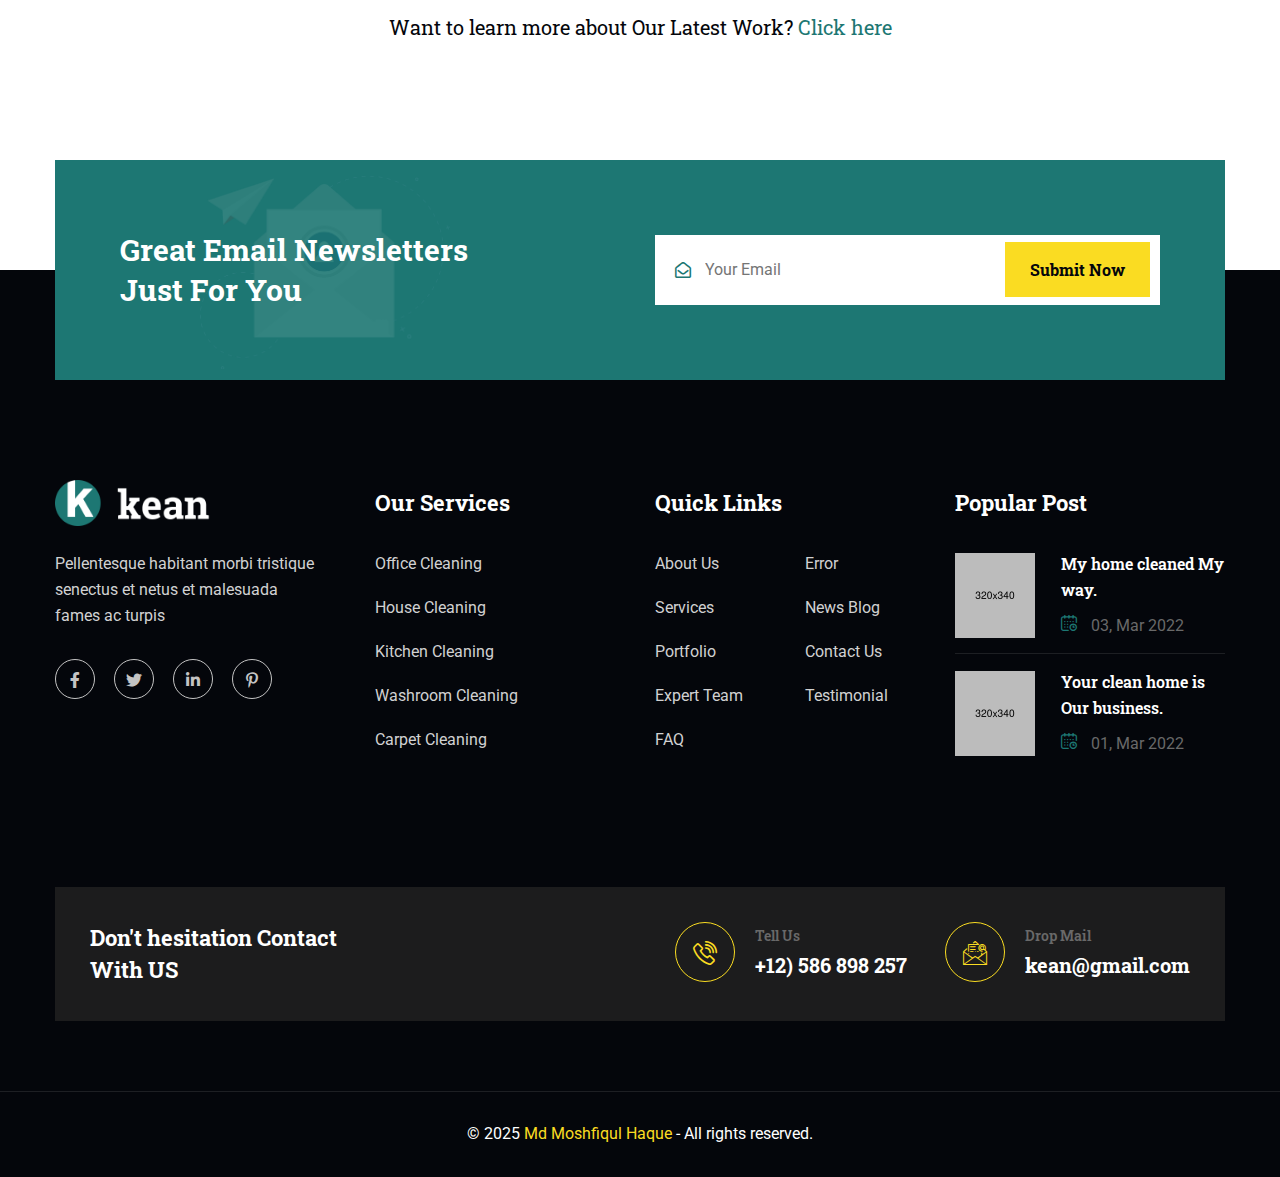
<file: portfolio.html>
<!DOCTYPE html>
<html lang="en">

<head>
	<!-- Start Meta -->
	<meta charset="UTF-8">
	<meta http-equiv="X-UA-Compatible" content="IE=edge" />
	<meta name="description" content="Kean - Cleaning Service HTML5 Template" />
	<meta name="keywords" content="Creative, Digital, multipage, landing, freelancer template" />
	<meta name="author" content="ThemeOri">
	<meta name="viewport" content="width=device-width, initial-scale=1">
	<!-- Title of Site -->
	<title>Kean - Cleaning Service HTML5 Template</title>
	<!-- Favicons -->
	<link rel="icon" type="image/png" href="assets/img/favicon.png">
	<!-- Bootstrap CSS -->
	<link rel="stylesheet" href="assets/css/bootstrap.min.css">
	<!-- fontawesome -->
	<link rel="stylesheet" href="assets/css/fontawesome.min.css">
	<!-- Animate CSS -->
	<link rel="stylesheet" href="assets/css/animate.css">
	<!-- Swiper -->
	<link rel="stylesheet" href="assets/css/swiper-bundle.min.css">
	<!-- Magnific -->
	<link rel="stylesheet" href="assets/css/magnific-popup.css">
	<!-- Nice Select -->
	<link rel="stylesheet" href="assets/css/nice-select.css">
	<!-- Mean menu -->
	<link rel="stylesheet" href="assets/css/meanmenu.min.css">
	<!-- Flaticon -->
	<link rel="stylesheet" href="assets/fonts/flaticon.css">
	<!-- Custom CSS -->
	<link rel="stylesheet" href="assets/sass/style.css">
</head>

<body>
	<!-- Preloader start -->
	<div class="theme-loader">
		<div class="spinner">
			<div class="double-bounce1"></div>
			<div class="double-bounce2"></div>
		</div>
	</div>
	<!-- Preloader end -->
	<!-- Header Area Start -->
    <div class="header__area-two">
        <div class="custom-container flex">
            <div class="header__area-two-logo">
				<div class="header__area-two-logo-area">
					<a href="index.html">
						<img src="assets/img/logo.png" alt="">
					</a>
				</div>
				<div class="responsive-menu"></div>	
            </div>
            <div class="header__area-two-menubar-main-menu" style="display: block;">
                <ul id="mobilemenu">
                    <li class="header__area-two-menubar-main-menu-icon"><a href="#">Home</a>
                        <ul class="sub-menu">
                            <li><a href="index.html">Home One</a>
                            </li>
                        </ul>
                    </li>
                    <li class="header__area-two-menubar-main-menu-icon"><a href="#">Services</a>
                        <ul class="sub-menu">
                            <li><a href="services.html">Services</a>
                            </li>
                            <li><a href="services-details.html">Services Details</a>
                            </li>
                        </ul>
                    </li>
                    <li class="header__area-two-menubar-main-menu-icon"><a href="#">Portfolio</a>
                        <ul class="sub-menu">
                            <li><a href="portfolio.html">Portfolio</a>
                            </li>
                            <li><a href="portfolio-details.html">Portfolio Details</a>
                            </li>
                        </ul>
                    </li>
                    <li class="header__area-two-menubar-main-menu-icon"><a href="#">Page</a>
                        <ul class="sub-menu">
                            <li><a href="about.html">About Us</a>
                            </li>
                            <li><a href="team.html">Team</a>
                            </li>
                            <li><a href="team-details.html">Team Details</a>
                            </li>
                            <li><a href="faq.html">FAQ</a>
                            </li>
                            <li><a href="testimonial.html">Testimonial</a>
                            </li>
                            <li><a href="error.html">Error</a>
                            </li>
                        </ul>
                    </li>
                    <li class="header__area-two-menubar-main-menu-icon"><a href="#">News</a>
                        <ul class="sub-menu">
                            <li><a href="blog-grid.html">Blog Grid</a>
                            </li>
                            <li><a href="blog-standard.html">Blog Standard</a>
                            </li>
                            <li><a href="blog-details.html">Blog Details</a>
                            </li>
                        </ul>
                    </li>
                    <li><a href="contact.html">Contact</a>
                    </li>
                </ul>
            </div>
            <div class="header__area-two-menubar-btn">	
                <a class="theme-btn" href="contact.html">Let's about Clean<i class="flaticon-right-arrow"></i></a>
            </div>
        </div>
    </div>
	<!-- Header Area End -->
	<!-- Page Header Start Start -->
	<div class="page__banner" data-background="assets/img/page.jpg">
		<div class="container">
			<div class="row">
				<div class="col-xl-12">
					<div class="page__banner-content">
						<h2>Portfolio</h2>
						<ul>
							<li><a href="index.html">Home</a><i class="fas fa-chevron-right"></i></li>
							<li>Portfolio</li>
						</ul>
					</div>
				</div>
			</div>
		</div>
	</div>
	<!-- Page Header Area End -->
	<!-- Portfolio Area Start -->
	<div class="portfolio__area section-padding">
		<div class="container">
			<div class="row mb-60">
				<div class="col-xl-4 col-lg-4 col-md-6 mb-30">
					<div class="portfolio__area-item wow fadeInUp" data-wow-delay="0.3s">
						<div class="portfolio__area-item-image">
							<img src="assets/img/portfolio-1.jpg" alt="">
							<div class="portfolio__area-item-image-icon">	<a href="portfolio-details.html"><i class="fas fa-plus"></i></a>
							</div>
						</div>
						<div class="portfolio__area-item-content">
							<h3><a href="portfolio-details.html">Hours Cleaning</a></h3>
							<p>Cleaning Services</p>
						</div>
					</div>
				</div>
				<div class="col-xl-4 col-lg-4 col-md-6 md-mb-30">
					<div class="portfolio__area-item portfolio__area-item-hover wow fadeInUp" data-wow-delay="0.6s">
						<div class="portfolio__area-item-image">
							<img src="assets/img/portfolio-2.jpg" alt="">
							<div class="portfolio__area-item-image-icon">	<a href="portfolio-details.html"><i class="fas fa-plus"></i></a>
							</div>
						</div>
						<div class="portfolio__area-item-content">
							<h3><a href="portfolio-details.html">Road Cleaning</a></h3>
							<p>Cleaning Services</p>
						</div>
					</div>
				</div>
				<div class="col-xl-4 col-lg-4 col-md-6 md-mb-30">
					<div class="portfolio__area-item wow fadeInUp" data-wow-delay="0.9s">
						<div class="portfolio__area-item-image">
							<img src="assets/img/portfolio-3.jpg" alt="">
							<div class="portfolio__area-item-image-icon">	<a href="portfolio-details.html"><i class="fas fa-plus"></i></a>
							</div>
						</div>
						<div class="portfolio__area-item-content">
							<h3><a href="portfolio-details.html">Office Cleaning</a></h3>
							<p>Cleaning Services</p>
						</div>
					</div>
				</div>
				<div class="col-xl-4 col-lg-4 col-md-6 lg-mb-30">
					<div class="portfolio__area-item wow fadeInUp" data-wow-delay="1.1s">
						<div class="portfolio__area-item-image">
							<img src="assets/img/portfolio-5.jpg" alt="">
							<div class="portfolio__area-item-image-icon">	<a href="portfolio-details.html"><i class="fas fa-plus"></i></a>
							</div>
						</div>
						<div class="portfolio__area-item-content">
							<h3><a href="portfolio-details.html">Gutter Cleaning</a></h3>
							<p>Cleaning Services</p>
						</div>
					</div>
				</div>
				<div class="col-xl-4 col-lg-4 col-md-6 md-mb-30">
					<div class="portfolio__area-item wow fadeInUp" data-wow-delay="1.4s">
						<div class="portfolio__area-item-image">
							<img src="assets/img/portfolio-6.jpg" alt="">
							<div class="portfolio__area-item-image-icon">	<a href="portfolio-details.html"><i class="fas fa-plus"></i></a>
							</div>
						</div>
						<div class="portfolio__area-item-content">
							<h3><a href="portfolio-details.html">Carpet Cleaning</a></h3>
							<p>Cleaning Services</p>
						</div>
					</div>
				</div>
				<div class="col-xl-4 col-lg-4 col-md-6">
					<div class="portfolio__area-item wow fadeInUp" data-wow-delay="1.7s">
						<div class="portfolio__area-item-image">
							<img src="assets/img/portfolio-7.jpg" alt="">
							<div class="portfolio__area-item-image-icon">	<a href="portfolio-details.html"><i class="fas fa-plus"></i></a>
							</div>
						</div>
						<div class="portfolio__area-item-content">
							<h3><a href="portfolio-details.html">Freeze Cleaning</a></h3>
							<p>Cleaning Services</p>
						</div>
					</div>
				</div>
			</div>
			<div class="row">
				<div class="col-xl-12">
					<div class="portfolio__area-bottom t-center">
						<p>Want to learn more about Our Latest Work?<a href="portfolio-details.html">Click here</a>
						</p>
					</div>
				</div>
			</div>
		</div>
	</div>
	<!-- Portfolio Area End -->
	<!-- Subscribe Area Start -->
	<div class="subscribe__area">
		<div class="container">
			<div class="row align-items-center subscribe-p">
				<div class="col-xl-6 col-lg-6 lg-mb-30">
					<div class="subscribe__area-left">
						<div class="subscribe__area-left-shape">
							<img src="assets/img/shape/subscribe.png" alt="">
						</div>
						<h2>Great email newsletters Just for you</h2>
					</div>
				</div>
				<div class="col-xl-6 col-lg-6">
					<div class="subscribe__area-right">
						<form action="#">	<i class="far fa-envelope-open"></i>
							<input type="text" name="email" placeholder="Your Email" required="required">
							<button class="theme-banner-btn" type="submit" name="button">Submit Now</button>
						</form>
					</div>
				</div>
			</div>
		</div>
	</div>
	<!-- Subscribe Area End -->
	<!-- Footer Area Start -->
	<div class="footer__area">
		<div class="container">
			<div class="row">
				<div class="col-xl-3 col-lg-4 col-md-6 md-mb-30">
					<div class="footer__area-about">
						<div class="footer__area-about-widget">
							<div class="footer__area-about-logo">
								<a href="index.html">
									<img src="assets/img/footer-logo.png" alt="">
								</a>
							</div>
							<p>Pellentesque habitant morbi tristique senectus et netus et malesuada fames ac turpis</p>
							<div class="footer__area-about-widget-social-icon">
								<ul>
									<li><a href="#"><i class="fab fa-facebook-f"></i></a>
									</li>
									<li><a href="#"><i class="fab fa-twitter"></i></a>
									</li>
									<li><a href="#"><i class="fab fa-linkedin-in"></i></a>
									</li>
									<li><a href="#"><i class="fab fa-pinterest-p"></i></a>
									</li>
								</ul>
							</div>
						</div>
					</div>
				</div>
				<div class="col-xl-3 col-lg-4 col-md-6 xl-mb-30">
					<div class="footer__area-about-widget ml-20">
						<h3>Our Services</h3>
						<div class="footer__area-about-widget-services">
							<ul>
								<li><a href="services-details.html">Office cleaning</a>
								</li>
								<li><a href="services-details.html">House Cleaning</a>
								</li>
								<li><a href="services-details.html">Kitchen Cleaning</a>
								</li>
								<li><a href="services-details.html">Washroom Cleaning</a>
								</li>
								<li><a href="services-details.html">Carpet cleaning</a>
								</li>
							</ul>
						</div>
					</div>
				</div>
				<div class="col-xl-3 col-lg-4 col-md-6 md-mb-30">
					<div class="footer__area-about-widget">
						<h3>Quick Links</h3>
						<div class="footer__area-about-widget-menu">
							<div class="row">
								<div class="col-6">
									<ul>
										<li><a href="about.html">About us</a>
										</li>
										<li><a href="services.html">Services</a>
										</li>
										<li><a href="portfolio.html">Portfolio</a>
										</li>
										<li><a href="team.html">Expert Team</a>
										</li>
										<li><a href="faq.html">FAQ</a>
										</li>
									</ul>
								</div>
								<div class="col-6">
									<ul>
										<li><a href="error.html">Error</a>
										</li>
										<li><a href="blog-details.html">News Blog</a>
										</li>
										<li><a href="contact.html">Contact Us</a>
										</li>
										<li><a href="testimonial.html">Testimonial</a>
										</li>
									</ul>
								</div>
							</div>
						</div>
					</div>
				</div>
				<div class="col-xl-3 col-lg-4 col-md-6">
					<div class="footer__area-about-widget">
						<h3>Popular Post</h3>
						<div class="footer__area-about-widget-post">
							<div class="footer__area-about-widget-post-item">
								<div class="footer__area-about-widget-post-item-image">
									<a href="blog-details.html"><img src="assets/img/post-1.jpg" alt=""></a>
								</div>
								<div class="footer__area-about-widget-post-item-content">
									<h4><a href="blog-details.html">My home cleaned My way.</a></h4>
									<p><i class="flaticon-calendar"></i> 03, Mar 2022</p>
								</div>
							</div>
							<div class="footer__area-about-widget-post-item">
								<div class="footer__area-about-widget-post-item-image">
									<a href="blog-details.html"><img src="assets/img/post-2.jpg" alt=""></a>
								</div>
								<div class="footer__area-about-widget-post-item-content">
									<h4><a href="blog-details.html">Your clean home is Our business.</a></h4>
									<p><i class="flaticon-calendar"></i> 01, Mar 2022</p>
								</div>
							</div>
						</div>
					</div>
				</div>
			</div>
			<div class="footer__area-contact-info">
				<div class="row">
					<div class="col-xl-3 col-lg-4 lg-mb-30">
						<div class="footer__area-contact-info-title">
							<h3>Don't hesitation Contact With US</h3>
						</div>
					</div>
					<div class="col-xl-9 col-lg-8">
						<div class="row">
							<div class="col-xl-8 col-md-6 md-mb-30">
								<div class="footer__area-contact-info-item">
									<div class="footer__area-contact-info-item-icon">
										<i class="flaticon-telephone"></i>									
									</div>
									<div class="footer__area-contact-info-item-content">
										<p>Tell Us</p>
										<h3><a href="tel:+12)586898257">+12) 586 898 257</a></h3>									
									</div>
								</div>
							</div>
							<div class="col-xl-4 col-md-6">
								<div class="footer__area-contact-info-item">
									<div class="footer__area-contact-info-item-icon">
										<i class="flaticon-email"></i>									
									</div>
									<div class="footer__area-contact-info-item-content">
										<p>Drop Mail</p>
										<h3><a href="#">kean@gmail.com</a></h3>									
									</div>
								</div>
							</div>
						</div>
					</div>
				</div>
			</div>
		</div>
	</div>
	<!-- Footer Area End -->
	<!-- Copyright Area Start -->
	<div class="copyright__area">
		<div class="container">
			<div class="row">
				<div class="col-xl-12">
					<div class="copyright__area-title t-center">
						<p>© 2025 <a href="index.html">Md Moshfiqul Haque</a> - All rights reserved.</p>
					</div>
				</div>
			</div>
		</div>
	</div>
	<!-- Copyright Area End -->
	<!-- scroll_up_btn -->
	<div class="scroll-top"> <i class="flaticon-up-arrow"></i>
	</div>
	<!-- scroll_up_btn end -->
	<!-- Main JS -->
	<script src="assets/js/jquery-3.6.0.min.js"></script>
	<!-- Bootstrap JS -->
	<script src="assets/js/bootstrap.min.js"></script>
	<!-- Counterup -->
	<script src="assets/js/jquery.counterup.min.js"></script>
	<!-- Popper JS -->
	<script src="assets/js/popper.min.js"></script>
	<!-- Progressbar JS -->
	<script src="assets/js/progressbar.min.js"></script>
	<!-- Magnific JS -->
	<script src="assets/js/jquery.magnific-popup.min.js"></script>
	<!-- Swiper JS -->
	<script src="assets/js/swiper-bundle.min.js"></script>
	<!-- Waypoints -->
	<script src="assets/js/jquery.waypoints.min.js"></script>
	<!-- Mean menu -->
	<script src="assets/js/jquery.meanmenu.min.js"></script>
	<!-- Nice Select -->
	<script src="assets/js/jquery.nice-select.min.js"></script>
	<!-- WOW JS -->
	<script src="assets/js/wow.min.js"></script>
	<!-- Custom JS -->
	<script src="assets/js/custom.js"></script>
</body>

</html>
</file>
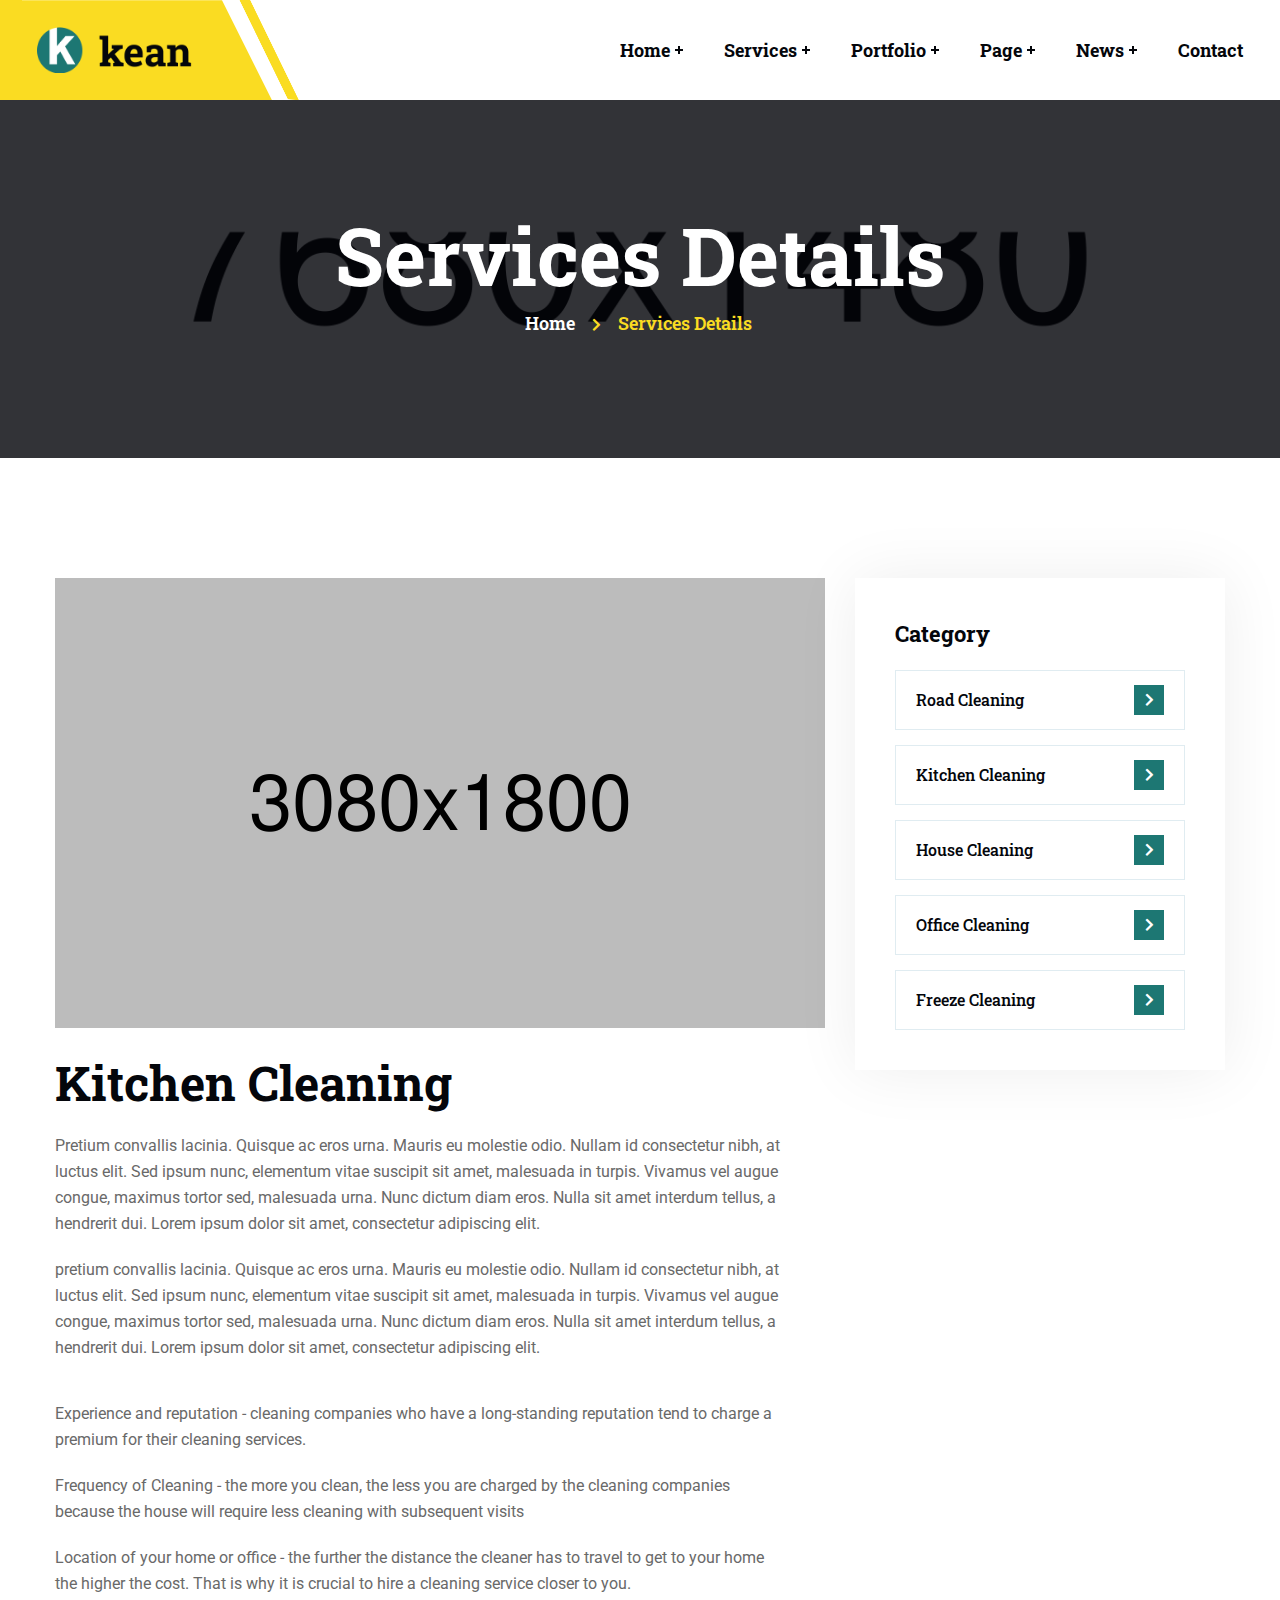
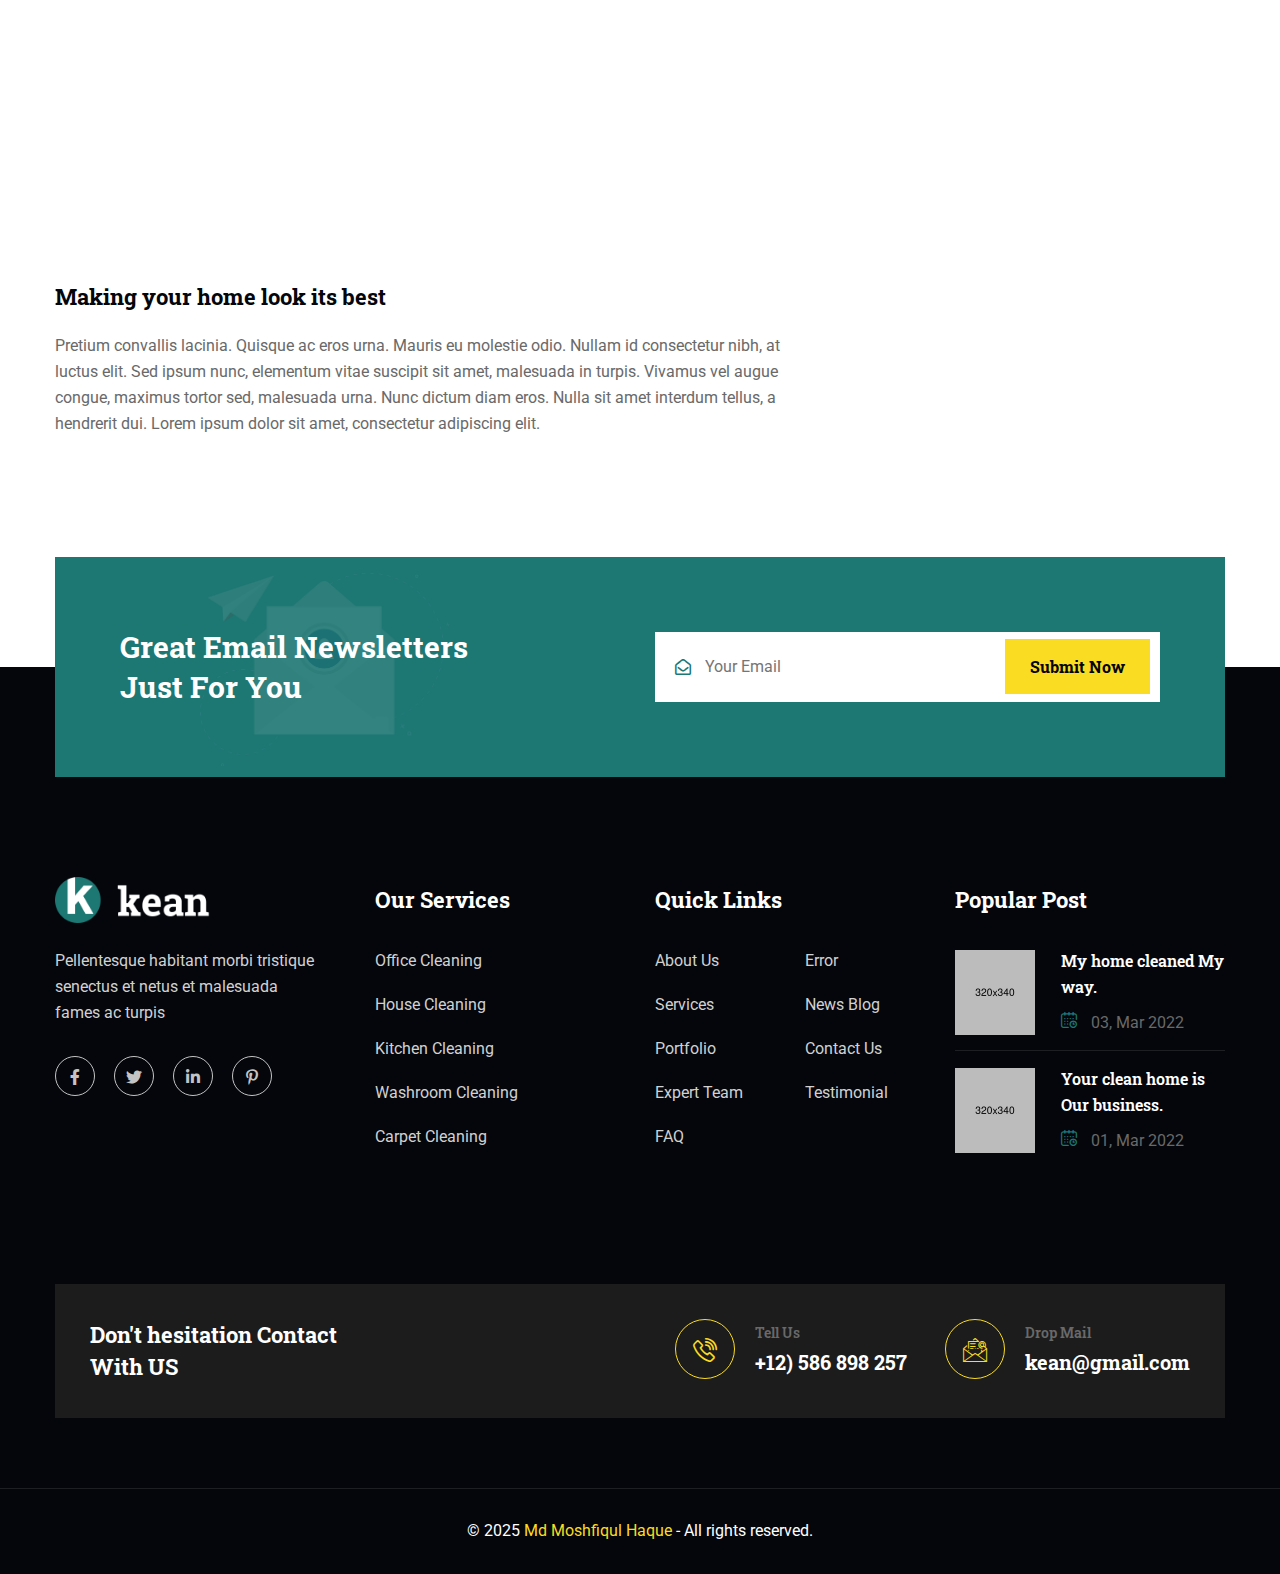
<file: services-details.html>
<!DOCTYPE html>
<html lang="en">

<head>
	<!-- Start Meta -->
	<meta charset="UTF-8">
	<meta http-equiv="X-UA-Compatible" content="IE=edge" />
	<meta name="description" content="Kean - Cleaning Service HTML5 Template" />
	<meta name="keywords" content="Creative, Digital, multipage, landing, freelancer template" />
	<meta name="author" content="ThemeOri">
	<meta name="viewport" content="width=device-width, initial-scale=1">
	<!-- Title of Site -->
	<title>Kean - Cleaning Service HTML5 Template</title>
	<!-- Favicons -->
	<link rel="icon" type="image/png" href="assets/img/favicon.png">
	<!-- Bootstrap CSS -->
	<link rel="stylesheet" href="assets/css/bootstrap.min.css">
	<!-- fontawesome -->
	<link rel="stylesheet" href="assets/css/fontawesome.min.css">
	<!-- Animate CSS -->
	<link rel="stylesheet" href="assets/css/animate.css">
	<!-- Swiper -->
	<link rel="stylesheet" href="assets/css/swiper-bundle.min.css">
	<!-- Magnific -->
	<link rel="stylesheet" href="assets/css/magnific-popup.css">
	<!-- Nice Select -->
	<link rel="stylesheet" href="assets/css/nice-select.css">
	<!-- Mean menu -->
	<link rel="stylesheet" href="assets/css/meanmenu.min.css">
	<!-- Flaticon -->
	<link rel="stylesheet" href="assets/fonts/flaticon.css">
	<!-- Custom CSS -->
	<link rel="stylesheet" href="assets/sass/style.css">
</head>

<body>
	<!-- Preloader start -->
	<div class="theme-loader">
		<div class="spinner">
			<div class="double-bounce1"></div>
			<div class="double-bounce2"></div>
		</div>
	</div>
	<!-- Preloader end -->
	<!-- Header Area Start -->
    <div class="header__area-two">
        <div class="custom-container flex">
            <div class="header__area-two-logo">
				<div class="header__area-two-logo-area">
					<a href="index.html">
						<img src="assets/img/logo.png" alt="">
					</a>
				</div>
				<div class="responsive-menu"></div>	
            </div>
            <div class="header__area-two-menubar-main-menu" style="display: block;">
                <ul id="mobilemenu">
                    <li class="header__area-two-menubar-main-menu-icon"><a href="#">Home</a>
                        <ul class="sub-menu">
                            <li><a href="index.html">Home One</a>
                            </li>
                        </ul>
                    </li>
                    <li class="header__area-two-menubar-main-menu-icon"><a href="#">Services</a>
                        <ul class="sub-menu">
                            <li><a href="services.html">Services</a>
                            </li>
                            <li><a href="services-details.html">Services Details</a>
                            </li>
                        </ul>
                    </li>
                    <li class="header__area-two-menubar-main-menu-icon"><a href="#">Portfolio</a>
                        <ul class="sub-menu">
                            <li><a href="portfolio.html">Portfolio</a>
                            </li>
                            <li><a href="portfolio-details.html">Portfolio Details</a>
                            </li>
                        </ul>
                    </li>
                    <li class="header__area-two-menubar-main-menu-icon"><a href="#">Page</a>
                        <ul class="sub-menu">
                            <li><a href="about.html">About Us</a>
                            </li>
                            <li><a href="team.html">Team</a>
                            </li>
                            <li><a href="team-details.html">Team Details</a>
                            </li>
                            <li><a href="faq.html">FAQ</a>
                            </li>
                            <li><a href="testimonial.html">Testimonial</a>
                            </li>
                            <li><a href="error.html">Error</a>
                            </li>
                        </ul>
                    </li>
                    <li class="header__area-two-menubar-main-menu-icon"><a href="#">News</a>
                        <ul class="sub-menu">
                            <li><a href="blog-grid.html">Blog Grid</a>
                            </li>
                            <li><a href="blog-standard.html">Blog Standard</a>
                            </li>
                            <li><a href="blog-details.html">Blog Details</a>
                            </li>
                        </ul>
                    </li>
                    <li><a href="contact.html">Contact</a>
                    </li>
                </ul>
            </div>
            <div class="header__area-two-menubar-btn">	
                <a class="theme-btn" href="contact.html">Let's about Clean<i class="flaticon-right-arrow"></i></a>
            </div>
        </div>
    </div>
	<!-- Header Area End -->
	<!-- Page Header Start Start -->
	<div class="page__banner" data-background="assets/img/page.jpg">
		<div class="container">
			<div class="row">
				<div class="col-xl-12">
					<div class="page__banner-content">
						<h2>Services Details</h2>
						<ul>
							<li><a href="index.html">Home</a><i class="fas fa-chevron-right"></i></li>
							<li>Services Details</li>
						</ul>
					</div>
				</div>
			</div>
		</div>
	</div>
	<!-- Page Header Area End -->
	<!-- Services Details Area Start -->
	<div class="services__details section-padding">
		<div class="container">
			<div class="row">
				<div class="col-xl-8 col-lg-8">
					<div class="services__details-left">
						<div class="services__details-left-image mb-25">
							<img src="assets/img/services.jpg" alt="">
						</div>
						<div class="services__details-left-content">
							<h2 class="mb-20">Kitchen Cleaning</h2>
							<p class="mb-20">Pretium convallis lacinia. Quisque ac eros urna. Mauris eu molestie odio. Nullam id consectetur nibh, at luctus elit. Sed ipsum nunc, elementum vitae suscipit sit amet, malesuada in turpis. Vivamus vel augue congue, maximus tortor sed, malesuada urna. Nunc dictum diam eros. Nulla sit amet interdum tellus, a hendrerit dui. Lorem ipsum dolor sit amet, consectetur adipiscing elit.</p>
							<p class="mb-40">pretium convallis lacinia. Quisque ac eros urna. Mauris eu molestie odio. Nullam id consectetur nibh, at luctus elit. Sed ipsum nunc, elementum vitae suscipit sit amet, malesuada in turpis. Vivamus vel augue congue, maximus tortor sed, malesuada urna. Nunc dictum diam eros. Nulla sit amet interdum tellus, a hendrerit dui. Lorem ipsum dolor sit amet, consectetur adipiscing elit.</p>
							<div class="services__details-left-content-list">
								<p class="mb-20"><i class="flaticon-check-1"></i>Experience and reputation - cleaning companies who have a long-standing reputation tend to charge a premium for their cleaning services.</p>
								<p class="mb-20"><i class="flaticon-check-1"></i>Frequency of Cleaning - the more you clean, the less you are charged by the cleaning companies because the house will require less cleaning with subsequent visits</p>
								<p class="mb-40"><i class="flaticon-check-1"></i>Location of your home or office - the further the distance the cleaner has to travel to get to your home the higher the cost. That is why it is crucial to hire a cleaning service closer to you.</p>
							</div>
							<div class="row mb-40">
								<div class="col-md-4 pr-0 md-pl-0 md-mb-20">
									<div class="chooseus__area-right-icon-list  wow fadeInUp" data-wow-delay="0.4s">	<i class="flaticon-spray"></i>
										<p>Reliable Through<br>Experience</p>
									</div>
								</div>
								<div class="col-md-4 p-0 md-mb-20 m">
									<div class="chooseus__area-right-icon-list center  wow fadeInUp" data-wow-delay="0.8s">	<i class="flaticon-customer-service"></i>
										<p>Customizable<br>Services</p>
									</div>
								</div>
								<div class="col-md-4 pl-0 md-pr-0">
									<div class="chooseus__area-right-icon-list  wow fadeInUp" data-wow-delay="1.2s">	<i class="flaticon-online-booking"></i>
										<p>Booking Online<br>Appointment</p>
									</div>
								</div>
							</div>
							<h3 class="mb-20">Making your home look its best</h3>
							<p>Pretium convallis lacinia. Quisque ac eros urna. Mauris eu molestie odio. Nullam id consectetur nibh, at luctus elit. Sed ipsum nunc, elementum vitae suscipit sit amet, malesuada in turpis. Vivamus vel augue congue, maximus tortor sed, malesuada urna. Nunc dictum diam eros. Nulla sit amet interdum tellus, a hendrerit dui. Lorem ipsum dolor sit amet, consectetur adipiscing elit.</p>
						</div>
					</div>
				</div>
				<div class="col-xl-4 col-lg-4">
                    <div class="all__sidebar">
                        <div class="all__sidebar-item mb-30  wow fadeInUp" data-wow-delay="0.4s">
                            <h3 class="mb-20">Category</h3>
                            <div class="all__sidebar-item-category">
                                <ul>                                    
                                    <li><a href="blog-details.html">Road Cleaning <i class="fas fa-chevron-right"></i></a></li>
                                    <li><a href="blog-details.html">Kitchen Cleaning <i class="fas fa-chevron-right"></i></a></li>
                                    <li><a href="blog-details.html">House Cleaning <i class="fas fa-chevron-right"></i></a></li>
                                    <li><a href="blog-details.html">Office Cleaning <i class="fas fa-chevron-right"></i></a></li>
                                    <li><a href="blog-details.html">Freeze Cleaning <i class="fas fa-chevron-right"></i></a></li>
                                </ul>
                            </div>
                        </div>
                        <div class="all__sidebar-item mb-30  wow fadeInUp" data-wow-delay="0.4s">
                            <h3 class="mb-20">Online Quote</h3>
                            <div class="all__sidebar-item-quote">
								<form action="#">
									<div class="row">
										<div class="col-sm-12 mb-30">
											<div class="contact__form-right-form-item">
												<i class="far fa-user"></i>
												<input type="text" name="name" placeholder="Your Name" required="required">
											</div>
										</div>
										<div class="col-sm-12 mb-30">
											<div class="contact__form-right-form-item">
												<i class="far fa-envelope-open"></i>
												<input type="text" name="email" placeholder="Email Address" required="required">
											</div>
										</div>
										<div class="col-sm-12 mb-30">
											<div class="contact__form-right-form-item">
												<textarea name="message" rows="5" placeholder="Message"></textarea>
											</div>
										</div>
										<div class="col-sm-12">
											<div class="contact__form-right-form-item">
												<button class="theme-btn" type="submit">Submit Now<i class="flaticon-right-arrow"></i></button>
											</div>
										</div>
									</div>
								</form>
                            </div>
                        </div>
                    </div>					
				</div>
			</div>
		</div>
	</div>
	<!-- Services Details Area End -->
	<!-- Subscribe Area Start -->
	<div class="subscribe__area">
		<div class="container">
			<div class="row align-items-center subscribe-p">
				<div class="col-xl-6 col-lg-6 lg-mb-30">
					<div class="subscribe__area-left">
						<div class="subscribe__area-left-shape">
							<img src="assets/img/shape/subscribe.png" alt="">
						</div>
						<h2>Great email newsletters Just for you</h2>
					</div>
				</div>
				<div class="col-xl-6 col-lg-6">
					<div class="subscribe__area-right">
						<form action="#">	<i class="far fa-envelope-open"></i>
							<input type="text" name="email" placeholder="Your Email" required="required">
							<button class="theme-banner-btn" type="submit" name="button">Submit Now</button>
						</form>
					</div>
				</div>
			</div>
		</div>
	</div>
	<!-- Subscribe Area End -->
	<!-- Footer Area Start -->
	<div class="footer__area">
		<div class="container">
			<div class="row">
				<div class="col-xl-3 col-lg-4 col-md-6 md-mb-30">
					<div class="footer__area-about">
						<div class="footer__area-about-widget">
							<div class="footer__area-about-logo">
								<a href="index.html">
									<img src="assets/img/footer-logo.png" alt="">
								</a>
							</div>
							<p>Pellentesque habitant morbi tristique senectus et netus et malesuada fames ac turpis</p>
							<div class="footer__area-about-widget-social-icon">
								<ul>
									<li><a href="#"><i class="fab fa-facebook-f"></i></a>
									</li>
									<li><a href="#"><i class="fab fa-twitter"></i></a>
									</li>
									<li><a href="#"><i class="fab fa-linkedin-in"></i></a>
									</li>
									<li><a href="#"><i class="fab fa-pinterest-p"></i></a>
									</li>
								</ul>
							</div>
						</div>
					</div>
				</div>
				<div class="col-xl-3 col-lg-4 col-md-6 xl-mb-30">
					<div class="footer__area-about-widget ml-20">
						<h3>Our Services</h3>
						<div class="footer__area-about-widget-services">
							<ul>
								<li><a href="services-details.html">Office cleaning</a>
								</li>
								<li><a href="services-details.html">House Cleaning</a>
								</li>
								<li><a href="services-details.html">Kitchen Cleaning</a>
								</li>
								<li><a href="services-details.html">Washroom Cleaning</a>
								</li>
								<li><a href="services-details.html">Carpet cleaning</a>
								</li>
							</ul>
						</div>
					</div>
				</div>
				<div class="col-xl-3 col-lg-4 col-md-6 md-mb-30">
					<div class="footer__area-about-widget">
						<h3>Quick Links</h3>
						<div class="footer__area-about-widget-menu">
							<div class="row">
								<div class="col-6">
									<ul>
										<li><a href="about.html">About us</a>
										</li>
										<li><a href="services.html">Services</a>
										</li>
										<li><a href="portfolio.html">Portfolio</a>
										</li>
										<li><a href="team.html">Expert Team</a>
										</li>
										<li><a href="faq.html">FAQ</a>
										</li>
									</ul>
								</div>
								<div class="col-6">
									<ul>
										<li><a href="error.html">Error</a>
										</li>
										<li><a href="blog-details.html">News Blog</a>
										</li>
										<li><a href="contact.html">Contact Us</a>
										</li>
										<li><a href="testimonial.html">Testimonial</a>
										</li>
									</ul>
								</div>
							</div>
						</div>
					</div>
				</div>
				<div class="col-xl-3 col-lg-4 col-md-6">
					<div class="footer__area-about-widget">
						<h3>Popular Post</h3>
						<div class="footer__area-about-widget-post">
							<div class="footer__area-about-widget-post-item">
								<div class="footer__area-about-widget-post-item-image">
									<a href="blog-details.html"><img src="assets/img/post-1.jpg" alt=""></a>
								</div>
								<div class="footer__area-about-widget-post-item-content">
									<h4><a href="blog-details.html">My home cleaned My way.</a></h4>
									<p><i class="flaticon-calendar"></i> 03, Mar 2022</p>
								</div>
							</div>
							<div class="footer__area-about-widget-post-item">
								<div class="footer__area-about-widget-post-item-image">
									<a href="blog-details.html"><img src="assets/img/post-2.jpg" alt=""></a>
								</div>
								<div class="footer__area-about-widget-post-item-content">
									<h4><a href="blog-details.html">Your clean home is Our business.</a></h4>
									<p><i class="flaticon-calendar"></i> 01, Mar 2022</p>
								</div>
							</div>
						</div>
					</div>
				</div>
			</div>
			<div class="footer__area-contact-info">
				<div class="row">
					<div class="col-xl-3 col-lg-4 lg-mb-30">
						<div class="footer__area-contact-info-title">
							<h3>Don't hesitation Contact With US</h3>
						</div>
					</div>
					<div class="col-xl-9 col-lg-8">
						<div class="row">
							<div class="col-xl-8 col-md-6 md-mb-30">
								<div class="footer__area-contact-info-item">
									<div class="footer__area-contact-info-item-icon">
										<i class="flaticon-telephone"></i>									
									</div>
									<div class="footer__area-contact-info-item-content">
										<p>Tell Us</p>
										<h3><a href="tel:+12)586898257">+12) 586 898 257</a></h3>									
									</div>
								</div>
							</div>
							<div class="col-xl-4 col-md-6">
								<div class="footer__area-contact-info-item">
									<div class="footer__area-contact-info-item-icon">
										<i class="flaticon-email"></i>									
									</div>
									<div class="footer__area-contact-info-item-content">
										<p>Drop Mail</p>
										<h3><a href="#">kean@gmail.com</a></h3>									
									</div>
								</div>
							</div>
						</div>
					</div>
				</div>
			</div>
		</div>
	</div>
	<!-- Footer Area End -->
	<!-- Copyright Area Start -->
	<div class="copyright__area">
		<div class="container">
			<div class="row">
				<div class="col-xl-12">
					<div class="copyright__area-title t-center">
						<p>© 2025 <a href="index.html">Md Moshfiqul Haque</a> - All rights reserved.</p>
					</div>
				</div>
			</div>
		</div>
	</div>
	<!-- Copyright Area End -->
	<!-- scroll_up_btn -->
	<div class="scroll-top"> <i class="flaticon-up-arrow"></i>
	</div>
	<!-- scroll_up_btn end -->
	<!-- Main JS -->
	<script src="assets/js/jquery-3.6.0.min.js"></script>
	<!-- Bootstrap JS -->
	<script src="assets/js/bootstrap.min.js"></script>
	<!-- Counterup -->
	<script src="assets/js/jquery.counterup.min.js"></script>
	<!-- Popper JS -->
	<script src="assets/js/popper.min.js"></script>
	<!-- Progressbar JS -->
	<script src="assets/js/progressbar.min.js"></script>
	<!-- Magnific JS -->
	<script src="assets/js/jquery.magnific-popup.min.js"></script>
	<!-- Swiper JS -->
	<script src="assets/js/swiper-bundle.min.js"></script>
	<!-- Waypoints -->
	<script src="assets/js/jquery.waypoints.min.js"></script>
	<!-- Mean menu -->
	<script src="assets/js/jquery.meanmenu.min.js"></script>
	<!-- Nice Select -->
	<script src="assets/js/jquery.nice-select.min.js"></script>
	<!-- WOW JS -->
	<script src="assets/js/wow.min.js"></script>
	<!-- Custom JS -->
	<script src="assets/js/custom.js"></script>
</body>

</html>
</file>
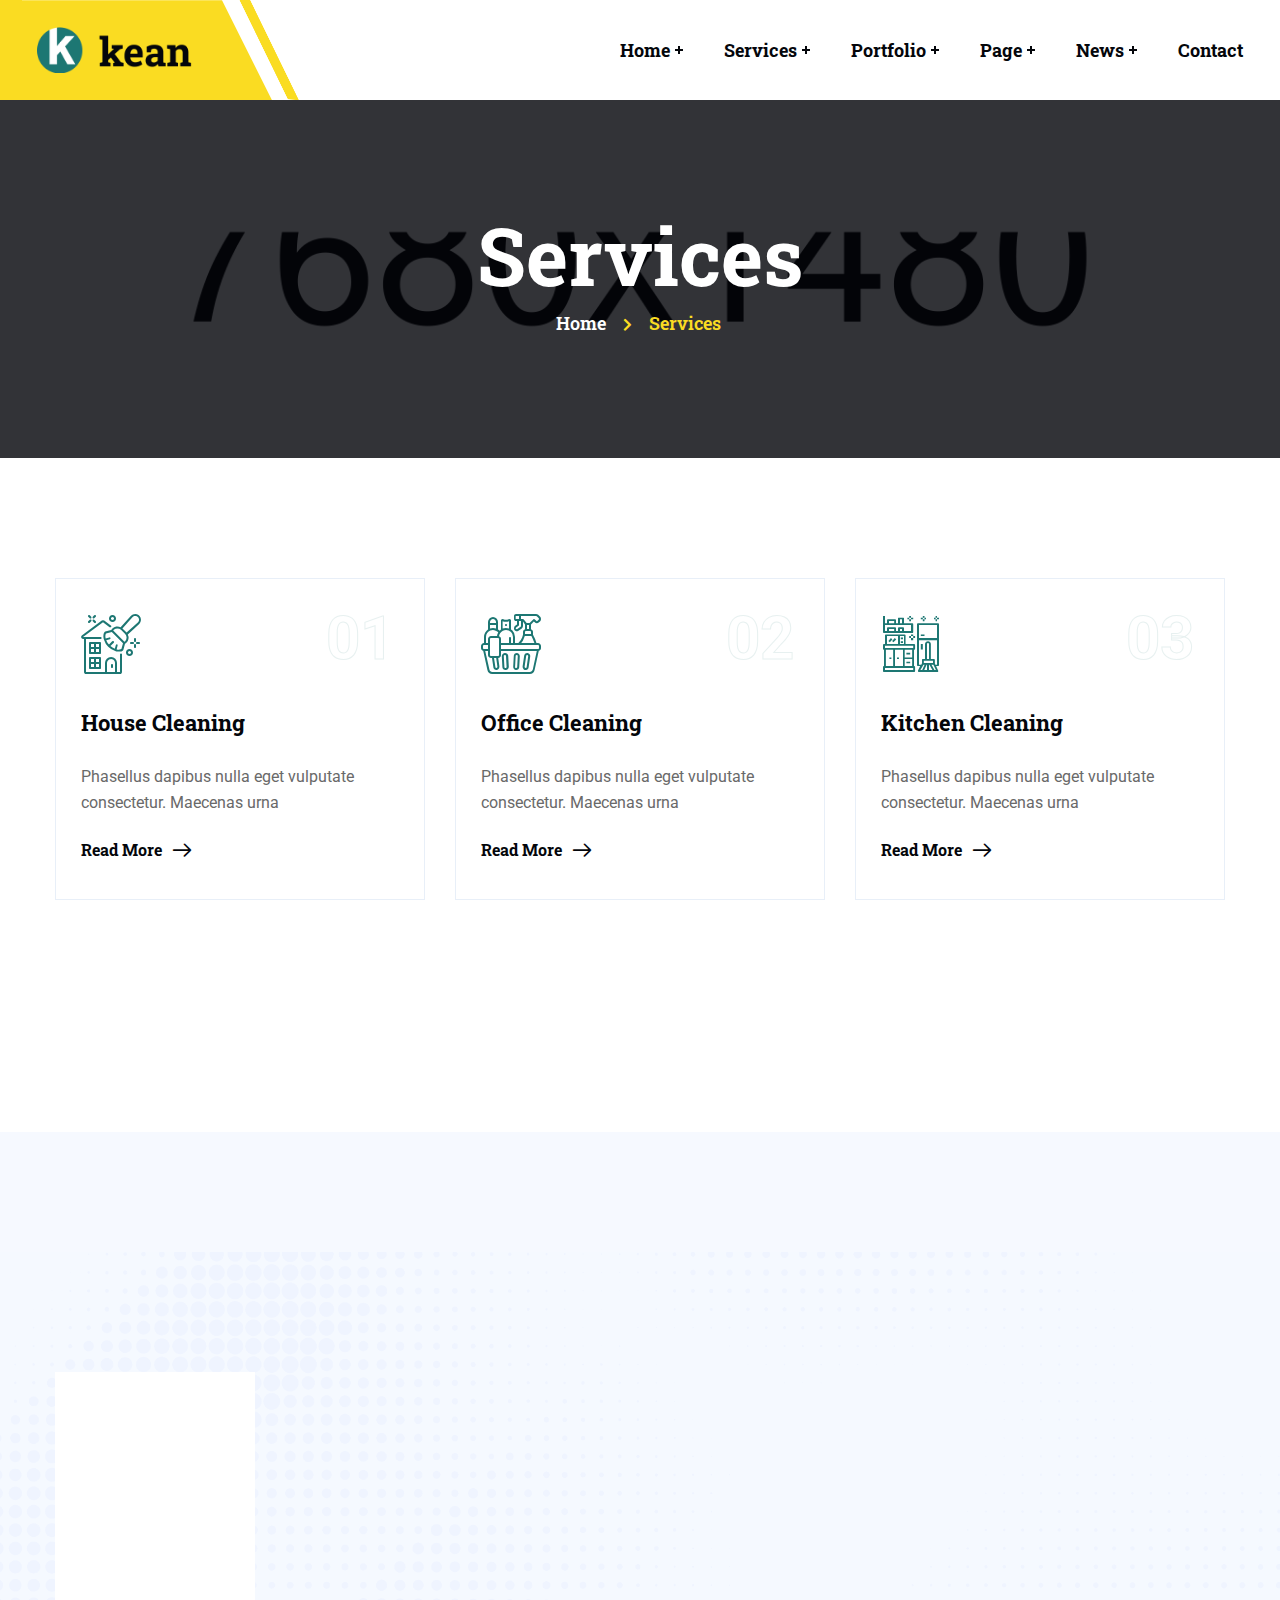
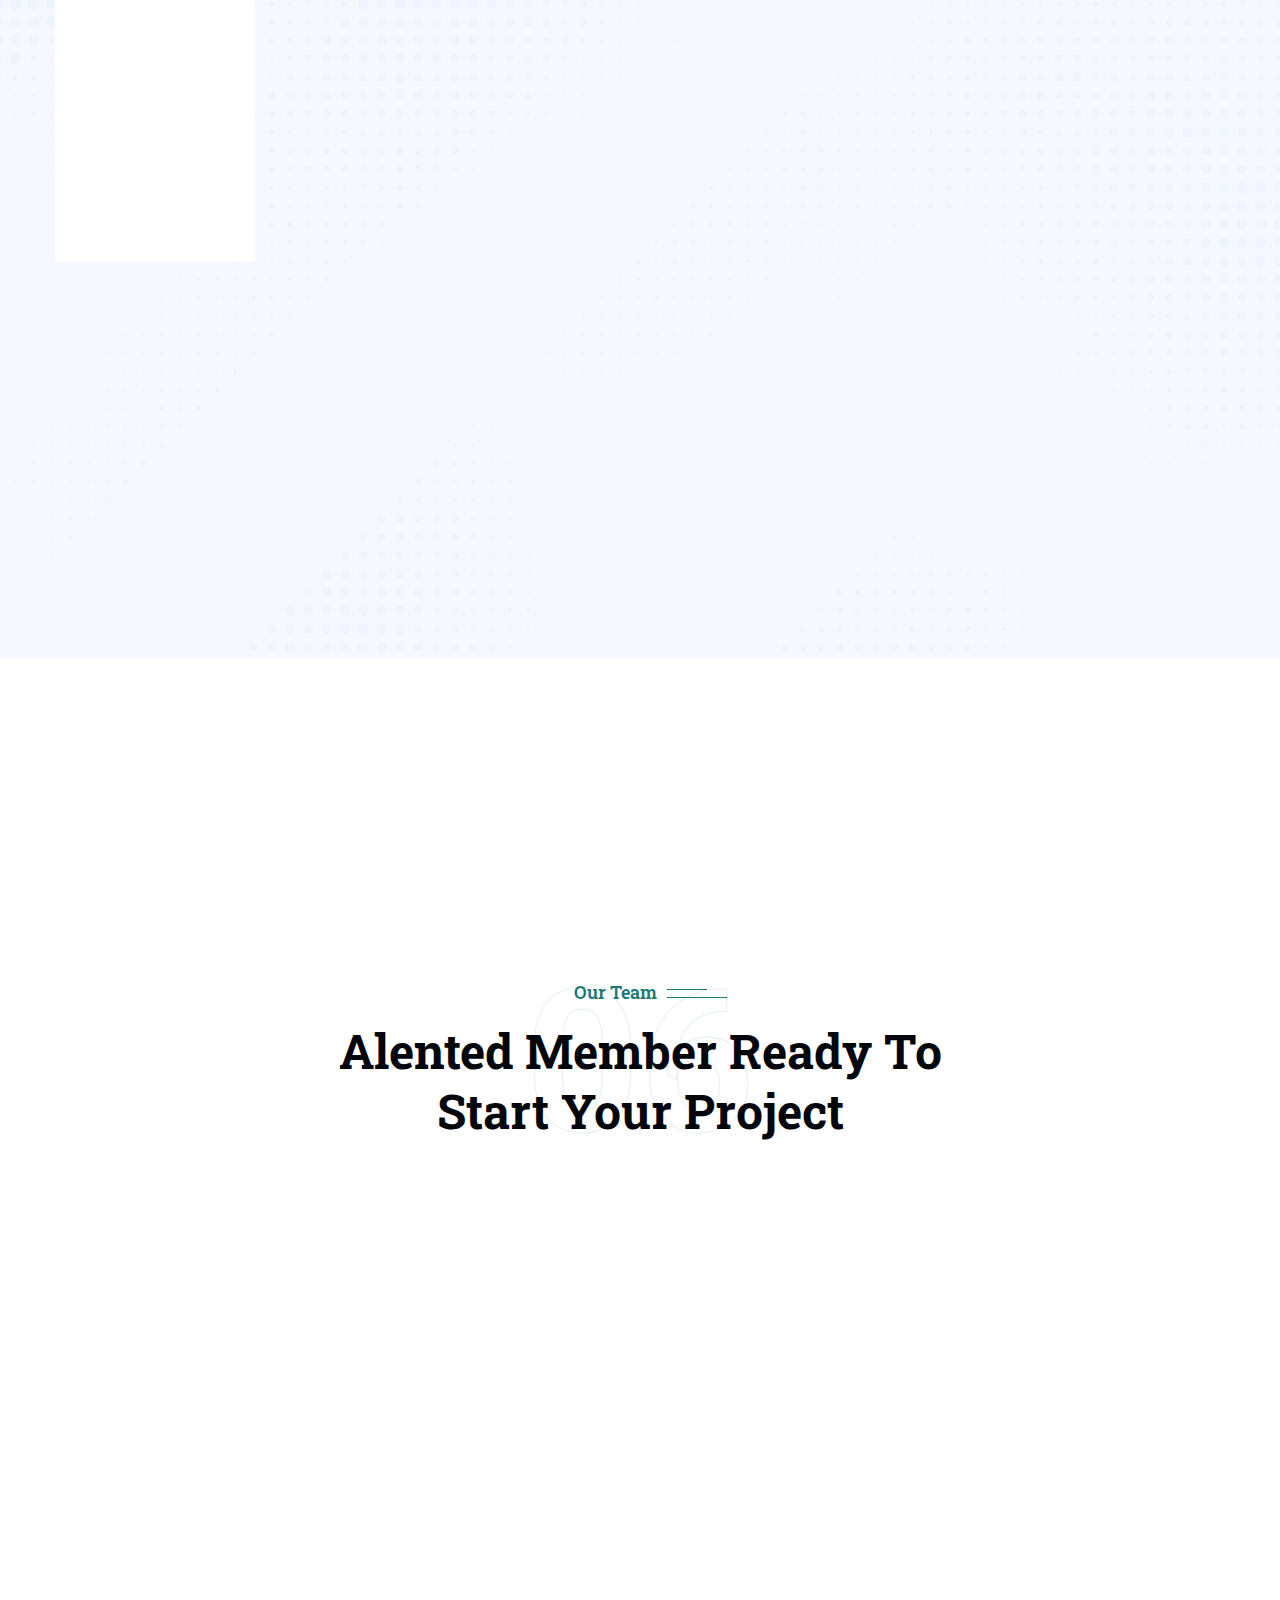
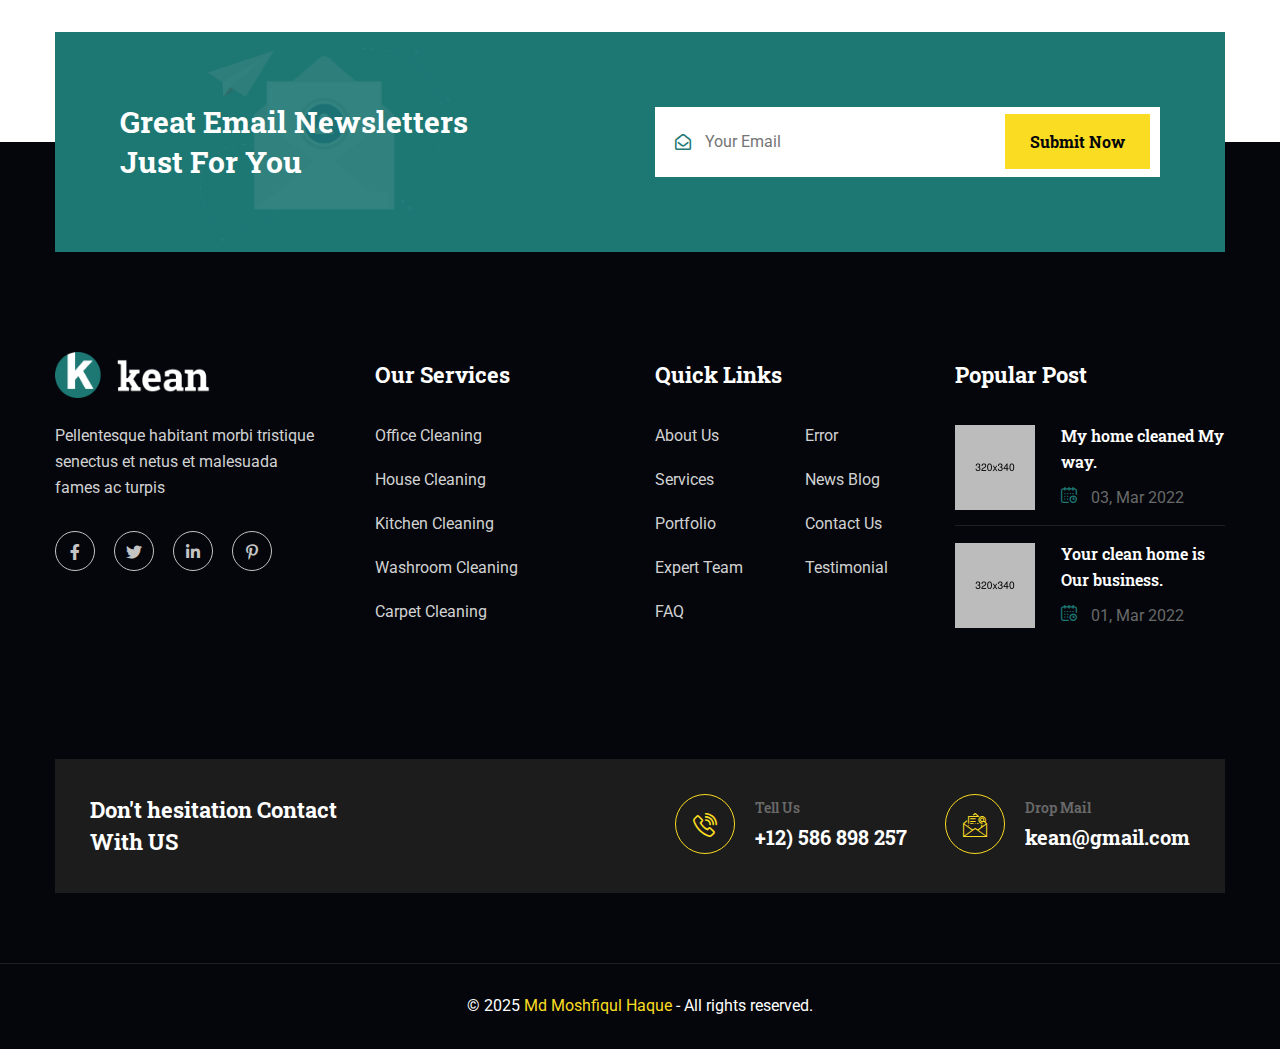
<file: services.html>
<!DOCTYPE html>
<html lang="en">

<head>
	<!-- Start Meta -->
	<meta charset="UTF-8">
	<meta http-equiv="X-UA-Compatible" content="IE=edge" />
	<meta name="description" content="Kean - Cleaning Service HTML5 Template" />
	<meta name="keywords" content="Creative, Digital, multipage, landing, freelancer template" />
	<meta name="author" content="ThemeOri">
	<meta name="viewport" content="width=device-width, initial-scale=1">
	<!-- Title of Site -->
	<title>Kean - Cleaning Service HTML5 Template</title>
	<!-- Favicons -->
	<link rel="icon" type="image/png" href="assets/img/favicon.png">
	<!-- Bootstrap CSS -->
	<link rel="stylesheet" href="assets/css/bootstrap.min.css">
	<!-- fontawesome -->
	<link rel="stylesheet" href="assets/css/fontawesome.min.css">
	<!-- Animate CSS -->
	<link rel="stylesheet" href="assets/css/animate.css">
	<!-- Swiper -->
	<link rel="stylesheet" href="assets/css/swiper-bundle.min.css">
	<!-- Magnific -->
	<link rel="stylesheet" href="assets/css/magnific-popup.css">
	<!-- Nice Select -->
	<link rel="stylesheet" href="assets/css/nice-select.css">
	<!-- Mean menu -->
	<link rel="stylesheet" href="assets/css/meanmenu.min.css">
	<!-- Flaticon -->
	<link rel="stylesheet" href="assets/fonts/flaticon.css">
	<!-- Custom CSS -->
	<link rel="stylesheet" href="assets/sass/style.css">
</head>

<body>
	<!-- Preloader start -->
	<div class="theme-loader">
		<div class="spinner">
			<div class="double-bounce1"></div>
			<div class="double-bounce2"></div>
		</div>
	</div>
	<!-- Preloader end -->
	<!-- Header Area Start -->
    <div class="header__area-two">
        <div class="custom-container flex">
            <div class="header__area-two-logo">
				<div class="header__area-two-logo-area">
					<a href="index.html">
						<img src="assets/img/logo.png" alt="">
					</a>
				</div>
				<div class="responsive-menu"></div>	
            </div>
            <div class="header__area-two-menubar-main-menu" style="display: block;">
                <ul id="mobilemenu">
                    <li class="header__area-two-menubar-main-menu-icon"><a href="#">Home</a>
                        <ul class="sub-menu">
                            <li><a href="index.html">Home One</a>
                            </li>
                        </ul>
                    </li>
                    <li class="header__area-two-menubar-main-menu-icon"><a href="#">Services</a>
                        <ul class="sub-menu">
                            <li><a href="services.html">Services</a>
                            </li>
                            <li><a href="services-details.html">Services Details</a>
                            </li>
                        </ul>
                    </li>
                    <li class="header__area-two-menubar-main-menu-icon"><a href="#">Portfolio</a>
                        <ul class="sub-menu">
                            <li><a href="portfolio.html">Portfolio</a>
                            </li>
                            <li><a href="portfolio-details.html">Portfolio Details</a>
                            </li>
                        </ul>
                    </li>
                    <li class="header__area-two-menubar-main-menu-icon"><a href="#">Page</a>
                        <ul class="sub-menu">
                            <li><a href="about.html">About Us</a>
                            </li>
                            <li><a href="team.html">Team</a>
                            </li>
                            <li><a href="team-details.html">Team Details</a>
                            </li>
                            <li><a href="faq.html">FAQ</a>
                            </li>
                            <li><a href="testimonial.html">Testimonial</a>
                            </li>
                            <li><a href="error.html">Error</a>
                            </li>
                        </ul>
                    </li>
                    <li class="header__area-two-menubar-main-menu-icon"><a href="#">News</a>
                        <ul class="sub-menu">
                            <li><a href="blog-grid.html">Blog Grid</a>
                            </li>
                            <li><a href="blog-standard.html">Blog Standard</a>
                            </li>
                            <li><a href="blog-details.html">Blog Details</a>
                            </li>
                        </ul>
                    </li>
                    <li><a href="contact.html">Contact</a>
                    </li>
                </ul>
            </div>
            <div class="header__area-two-menubar-btn">	
                <a class="theme-btn" href="contact.html">Let's about Clean<i class="flaticon-right-arrow"></i></a>
            </div>
        </div>
    </div>
	<!-- Header Area End -->
	<!-- Page Header Start Start -->
	<div class="page__banner" data-background="assets/img/page.jpg">
		<div class="container">
			<div class="row">
				<div class="col-xl-12">
					<div class="page__banner-content">
						<h2>Services</h2>
						<ul>
							<li><a href="index.html">Home</a><i class="fas fa-chevron-right"></i></li>
							<li>Services</li>
						</ul>
					</div>
				</div>
			</div>
		</div>
	</div>
	<!-- Page Header Area End -->
	<!-- Services Area Start -->
	<div class="services__area section-padding pb-0">
		<div class="container">
			<div class="row">
				<div class="col-xl-4 col-lg-4 col-md-6 mb-30">
					<div class="services__area-item wow fadeInUp" data-wow-delay="0.4s">	<span>01</span>
						<div class="services__area-item-icon mb-25">	<i class="flaticon-house"></i>
						</div>
						<div class="services__area-item-content">
							<h3 class="mb-25"><a href="services-details.html">House Cleaning</a></h3>	
							<p class="mb-20">Phasellus dapibus nulla eget vulputate consectetur. Maecenas urna</p>
						</div>	<a href="services-details.html">Read More <i class="flaticon-next"></i></a>
					</div>
				</div>
				<div class="col-xl-4 col-lg-4 col-md-6 md-mb-30">
					<div class="services__area-item wow fadeInUp" data-wow-delay="0.8s">	<span>02</span>
						<div class="services__area-item-icon mb-25">	<i class="flaticon-basket"></i>
						</div>
						<div class="services__area-item-content">
							<h3 class="mb-25"><a href="services-details.html">Office Cleaning</a></h3>	
							<p class="mb-20">Phasellus dapibus nulla eget vulputate consectetur. Maecenas urna</p>
						</div>	<a href="services-details.html">Read More <i class="flaticon-next"></i></a>
					</div>
				</div>
				<div class="col-xl-4 col-lg-4 col-md-6 lg-mb-30">
					<div class="services__area-item wow fadeInUp" data-wow-delay="1.2s">	<span>03</span>
						<div class="services__area-item-icon mb-25">	<i class="flaticon-kitchen"></i>
						</div>
						<div class="services__area-item-content">
							<h3 class="mb-25"><a href="services-details.html">Kitchen Cleaning</a></h3>	
							<p class="mb-20">Phasellus dapibus nulla eget vulputate consectetur. Maecenas urna</p>
						</div>	<a href="services-details.html">Read More <i class="flaticon-next"></i></a>
					</div>
				</div>
				<div class="col-xl-4 col-lg-4 col-md-6 md-mb-30">
					<div class="services__area-item wow fadeInUp" data-wow-delay="1.4s">	<span>04</span>
						<div class="services__area-item-icon mb-25">	<i class="flaticon-toilet"></i>
						</div>
						<div class="services__area-item-content">
							<h3 class="mb-25"><a href="services-details.html">Washroom Cleaning</a></h3>	
							<p class="mb-20">Phasellus dapibus nulla eget vulputate consectetur. Maecenas urna</p>
						</div>	<a href="services-details.html">Read More <i class="flaticon-next"></i></a>
					</div>
				</div>
				<div class="col-xl-4 col-lg-4 col-md-6 md-mb-30">
					<div class="services__area-item wow fadeInUp" data-wow-delay="1.8s">	<span>04</span>
						<div class="services__area-item-icon mb-25">	<i class="flaticon-carpet"></i>
						</div>
						<div class="services__area-item-content">
							<h3 class="mb-25"><a href="services-details.html">Carpet Cleaning</a></h3>	
							<p class="mb-20">Phasellus dapibus nulla eget vulputate consectetur. Maecenas urna</p>
						</div>	<a href="services-details.html">Read More <i class="flaticon-next"></i></a>
					</div>
				</div>
				<div class="col-xl-4 col-lg-4 col-md-6">
					<div class="services__area-item wow fadeInUp" data-wow-delay="2.2s">	<span>04</span>
						<div class="services__area-item-icon mb-25">	<i class="flaticon-tank"></i>
						</div>
						<div class="services__area-item-content">
							<h3 class="mb-25"><a href="services-details.html">Water Tank Cleaning</a></h3>	
							<p class="mb-20">Phasellus dapibus nulla eget vulputate consectetur. Maecenas urna</p>
						</div>	<a href="services-details.html">Read More <i class="flaticon-next"></i></a>
					</div>
				</div>
			</div>
		</div>
	</div>
	<!-- Services Area End -->
	<!-- FAQ Area Start -->
	<div class="faq__area section-padding pb-0" data-background="assets/img/shape/map.png">
		<div class="container">
			<div class="row">
				<div class="col-xl-6 col-lg-6 lg-mb-70">
					<div class="faq__area-left mr-70">
						<div class="faq__area-left-image wow fadeInUp" data-wow-delay="0.4s">
							<img src="assets/img/faq.jpg" alt="">
							<div class="faq__area-left-image-contact">
								<div class="faq__area-left-image-contact-icon">	<i class="flaticon-telephone"></i>
								</div>
								<div class="faq__area-left-image-contact-text">
									<p>Tell Us</p>
									<h3><a href="tel:+12)586898257">+12) 586 898 257</a></h3>
								</div>
							</div>
						</div>
					</div>
				</div>
				<div class="col-xl-6 col-lg-6">
					<div class="faq__area-right wow fadeInUp" data-wow-delay="0.8s">
						<div class="faq__area-right-title mb-35">	<span class="subtitle-one">FAQ</span>
							<span class="subtitle-two">04</span>
							<h2>Get clear solution answer FAQ.</h2>
						</div>
						<div class="faq__area-collapse">
							<div class="faq__area-collapse-item">
								<div class="faq__area-collapse-item-card">
									<div class="faq__area-collapse-item-card-header">
										<h4>01. What do you clean before cleaning?</h4>
										<i class="fas fa-minus"></i>
									</div>
									<div class="faq__area-collapse-item-card-header-content active">
										<p>Nullam at odio dictum, tempus nibh vel, gravida purus. Nunc placerat, sapien ut malesuada tristique, nulla felis cursus nulla, ut pretium diam nunc eu turpis.</p>
									</div>
								</div>
							</div>
							<div class="faq__area-collapse-item">
								<div class="faq__area-collapse-item-card">
									<div class="faq__area-collapse-item-card-header">
										<h4>02. How much is a cleaner per hour?</h4>
										<i class="fas fa-plus"></i>
									</div>
									<div class="faq__area-collapse-item-card-header-content" style="display: none;">
										<p>Nullam at odio dictum, tempus nibh vel, gravida purus. Nunc placerat, sapien ut malesuada tristique, nulla felis cursus nulla, ut pretium diam nunc eu turpis.</p>
									</div>
								</div>
							</div>
							<div class="faq__area-collapse-item m-0">
								<div class="faq__area-collapse-item-card">
									<div class="faq__area-collapse-item-card-header">
										<h4>03. Do you pay cleaners before or after?</h4>
										<i class="fas fa-plus"></i>
									</div>
									<div class="faq__area-collapse-item-card-header-content" style="display: none;">
										<p>Nullam at odio dictum, tempus nibh vel, gravida purus. Nunc placerat, sapien ut malesuada tristique, nulla felis cursus nulla, ut pretium diam nunc eu turpis.</p>
									</div>
								</div>
							</div>
						</div>
					</div>
				</div>
			</div>
			<!-- Applying Area Start -->
			<div class="faq__area-applying wow fadeInUp" data-wow-delay="0.5s">
				<div class="row align-items-center">
					<div class="col-xl-6 col-lg-7 lg-mb-30">
						<div class="faq__area-applying-left">
							<h2 class="mb-30">Applying the modern concept for cleaning services.</h2>
							<a class="theme-banner-btn2" href="services.html">Our Services<i class="flaticon-right-arrow"></i></a>
						</div>
					</div>
					<div class="col-xl-6 col-lg-5">
						<div class="faq__area-applying-right">
							<div class="faq__area-applying-right-image">
								<img src="assets/img/applying.jpg" alt="">
								<div class="faq__area-applying-right-image-content">
									<p><span class="counter">119</span>K</p>
									<p>Clients Satisfied</p>
								</div>
							</div>
						</div>
					</div>
				</div>
			</div>
			<!-- Applying Area End -->
		</div>
	</div>
	<!-- FAQ Area End -->
	<!-- Team Area Start -->
	<div class="team__area section-padding">
		<div class="auto-container">
			<div class="row mb-60">
				<div class="col-xl-12">
					<div class="team__area-title">	<span class="subtitle-one">Our Team</span>
						<span class="subtitle-two">06</span>
						<h2>alented Member Ready To Start Your Project</h2>	
					</div>
				</div>
			</div>
			<div class="row">
				<div class="col-xl-3 col-lg-4 col-md-6 xl-mb-30">
					<div class="team__area-item wow fadeInUp" data-wow-delay="0.4s">
						<div class="team__area-item-image">
							<img src="assets/img/team-1.jpg" alt="">
							<div class="team__area-item-image-content">
								<p>Kitchen Cleaner</p>
								<h3><a href="team-details.html">Joe Jackson</a></h3>
								<div class="team__area-item-image-content-social">
									<div class="team__area-item-image-content-social-icon">
										<ul>
											<li><a href="#"><i class="fab fa-facebook-f"></i></a>
											</li>
											<li><a href="#"><i class="fab fa-twitter"></i></a>
											</li>
											<li><a href="#"><i class="fab fa-linkedin-in"></i></a>
											</li>
										</ul>
									</div>	<a href="#"><i class="flaticon-share-1"></i></a>
								</div>
							</div>
						</div>
					</div>
				</div>
				<div class="col-xl-3 col-lg-4 col-md-6 md-mb-30">
					<div class="team__area-item wow fadeInUp" data-wow-delay="0.8s">
						<div class="team__area-item-image">
							<img src="assets/img/team-2.jpg" alt="">
							<div class="team__area-item-image-content">
								<p>House Cleaner</p>
								<h3><a href="team-details.html">Bill Clinton</a></h3>
								<div class="team__area-item-image-content-social">
									<div class="team__area-item-image-content-social-icon">
										<ul>
											<li><a href="#"><i class="fab fa-facebook-f"></i></a>
											</li>
											<li><a href="#"><i class="fab fa-twitter"></i></a>
											</li>
											<li><a href="#"><i class="fab fa-linkedin-in"></i></a>
											</li>
										</ul>
									</div>	<a href="#"><i class="flaticon-share-1"></i></a>
								</div>
							</div>
						</div>
					</div>
				</div>
				<div class="col-xl-3 col-lg-4 col-md-6 md-mb-30">
					<div class="team__area-item wow fadeInUp" data-wow-delay="1.2s">
						<div class="team__area-item-image">
							<img src="assets/img/team-3.jpg" alt="">
							<div class="team__area-item-image-content">
								<p>Office Cleaner</p>
								<h3><a href="team-details.html">Dani Warne</a></h3>
								<div class="team__area-item-image-content-social">
									<div class="team__area-item-image-content-social-icon">
										<ul>
											<li><a href="#"><i class="fab fa-facebook-f"></i></a>
											</li>
											<li><a href="#"><i class="fab fa-twitter"></i></a>
											</li>
											<li><a href="#"><i class="fab fa-linkedin-in"></i></a>
											</li>
										</ul>
									</div>	<a href="#"><i class="flaticon-share-1"></i></a>
								</div>
							</div>
						</div>
					</div>
				</div>
				<div class="col-xl-3 col-lg-4 col-md-6">
					<div class="team__area-item wow fadeInUp" data-wow-delay="1.6s">
						<div class="team__area-item-image">
							<img src="assets/img/team-4.jpg" alt="">
							<div class="team__area-item-image-content">
								<p>Door Cleaner</p>
								<h3><a href="team-details.html">Aaron Finch</a></h3>
								<div class="team__area-item-image-content-social">
									<div class="team__area-item-image-content-social-icon">
										<ul>
											<li><a href="#"><i class="fab fa-facebook-f"></i></a>
											</li>
											<li><a href="#"><i class="fab fa-twitter"></i></a>
											</li>
											<li><a href="#"><i class="fab fa-linkedin-in"></i></a>
											</li>
										</ul>
									</div>	<a href="#"><i class="flaticon-share-1"></i></a>
								</div>
							</div>
						</div>
					</div>
				</div>
			</div>
		</div>
	</div>
	<!-- Team Area End -->
	<!-- Subscribe Area Start -->
	<div class="subscribe__area">
		<div class="container">
			<div class="row align-items-center subscribe-p">
				<div class="col-xl-6 col-lg-6 lg-mb-30">
					<div class="subscribe__area-left">
						<div class="subscribe__area-left-shape">
							<img src="assets/img/shape/subscribe.png" alt="">
						</div>
						<h2>Great email newsletters Just for you</h2>
					</div>
				</div>
				<div class="col-xl-6 col-lg-6">
					<div class="subscribe__area-right">
						<form action="#">	<i class="far fa-envelope-open"></i>
							<input type="text" name="email" placeholder="Your Email" required="required">
							<button class="theme-banner-btn" type="submit" name="button">Submit Now</button>
						</form>
					</div>
				</div>
			</div>
		</div>
	</div>
	<!-- Subscribe Area End -->
	<!-- Footer Area Start -->
	<div class="footer__area">
		<div class="container">
			<div class="row">
				<div class="col-xl-3 col-lg-4 col-md-6 md-mb-30">
					<div class="footer__area-about">
						<div class="footer__area-about-widget">
							<div class="footer__area-about-logo">
								<a href="index.html">
									<img src="assets/img/footer-logo.png" alt="">
								</a>
							</div>
							<p>Pellentesque habitant morbi tristique senectus et netus et malesuada fames ac turpis</p>
							<div class="footer__area-about-widget-social-icon">
								<ul>
									<li><a href="#"><i class="fab fa-facebook-f"></i></a>
									</li>
									<li><a href="#"><i class="fab fa-twitter"></i></a>
									</li>
									<li><a href="#"><i class="fab fa-linkedin-in"></i></a>
									</li>
									<li><a href="#"><i class="fab fa-pinterest-p"></i></a>
									</li>
								</ul>
							</div>
						</div>
					</div>
				</div>
				<div class="col-xl-3 col-lg-4 col-md-6 xl-mb-30">
					<div class="footer__area-about-widget ml-20">
						<h3>Our Services</h3>
						<div class="footer__area-about-widget-services">
							<ul>
								<li><a href="services-details.html">Office cleaning</a>
								</li>
								<li><a href="services-details.html">House Cleaning</a>
								</li>
								<li><a href="services-details.html">Kitchen Cleaning</a>
								</li>
								<li><a href="services-details.html">Washroom Cleaning</a>
								</li>
								<li><a href="services-details.html">Carpet cleaning</a>
								</li>
							</ul>
						</div>
					</div>
				</div>
				<div class="col-xl-3 col-lg-4 col-md-6 md-mb-30">
					<div class="footer__area-about-widget">
						<h3>Quick Links</h3>
						<div class="footer__area-about-widget-menu">
							<div class="row">
								<div class="col-6">
									<ul>
										<li><a href="about.html">About us</a>
										</li>
										<li><a href="services.html">Services</a>
										</li>
										<li><a href="portfolio.html">Portfolio</a>
										</li>
										<li><a href="team.html">Expert Team</a>
										</li>
										<li><a href="faq.html">FAQ</a>
										</li>
									</ul>
								</div>
								<div class="col-6">
									<ul>
										<li><a href="error.html">Error</a>
										</li>
										<li><a href="blog-details.html">News Blog</a>
										</li>
										<li><a href="contact.html">Contact Us</a>
										</li>
										<li><a href="testimonial.html">Testimonial</a>
										</li>
									</ul>
								</div>
							</div>
						</div>
					</div>
				</div>
				<div class="col-xl-3 col-lg-4 col-md-6">
					<div class="footer__area-about-widget">
						<h3>Popular Post</h3>
						<div class="footer__area-about-widget-post">
							<div class="footer__area-about-widget-post-item">
								<div class="footer__area-about-widget-post-item-image">
									<a href="blog-details.html"><img src="assets/img/post-1.jpg" alt=""></a>
								</div>
								<div class="footer__area-about-widget-post-item-content">
									<h4><a href="blog-details.html">My home cleaned My way.</a></h4>
									<p><i class="flaticon-calendar"></i> 03, Mar 2022</p>
								</div>
							</div>
							<div class="footer__area-about-widget-post-item">
								<div class="footer__area-about-widget-post-item-image">
									<a href="blog-details.html"><img src="assets/img/post-2.jpg" alt=""></a>
								</div>
								<div class="footer__area-about-widget-post-item-content">
									<h4><a href="blog-details.html">Your clean home is Our business.</a></h4>
									<p><i class="flaticon-calendar"></i> 01, Mar 2022</p>
								</div>
							</div>
						</div>
					</div>
				</div>
			</div>
			<div class="footer__area-contact-info">
				<div class="row">
					<div class="col-xl-3 col-lg-4 lg-mb-30">
						<div class="footer__area-contact-info-title">
							<h3>Don't hesitation Contact With US</h3>
						</div>
					</div>
					<div class="col-xl-9 col-lg-8">
						<div class="row">
							<div class="col-xl-8 col-md-6 md-mb-30">
								<div class="footer__area-contact-info-item">
									<div class="footer__area-contact-info-item-icon">
										<i class="flaticon-telephone"></i>									
									</div>
									<div class="footer__area-contact-info-item-content">
										<p>Tell Us</p>
										<h3><a href="tel:+12)586898257">+12) 586 898 257</a></h3>									
									</div>
								</div>
							</div>
							<div class="col-xl-4 col-md-6">
								<div class="footer__area-contact-info-item">
									<div class="footer__area-contact-info-item-icon">
										<i class="flaticon-email"></i>									
									</div>
									<div class="footer__area-contact-info-item-content">
										<p>Drop Mail</p>
										<h3><a href="#">kean@gmail.com</a></h3>									
									</div>
								</div>
							</div>
						</div>
					</div>
				</div>
			</div>
		</div>
	</div>
	<!-- Footer Area End -->
	<!-- Copyright Area Start -->
	<div class="copyright__area">
		<div class="container">
			<div class="row">
				<div class="col-xl-12">
					<div class="copyright__area-title t-center">
						<p>© 2025 <a href="index.html">Md Moshfiqul Haque</a> - All rights reserved.</p>
					</div>
				</div>
			</div>
		</div>
	</div>
	<!-- Copyright Area End -->
	<!-- scroll_up_btn -->
	<div class="scroll-top"> <i class="flaticon-up-arrow"></i>
	</div>
	<!-- scroll_up_btn end -->
	<!-- Main JS -->
	<script src="assets/js/jquery-3.6.0.min.js"></script>
	<!-- Bootstrap JS -->
	<script src="assets/js/bootstrap.min.js"></script>
	<!-- Counterup -->
	<script src="assets/js/jquery.counterup.min.js"></script>
	<!-- Popper JS -->
	<script src="assets/js/popper.min.js"></script>
	<!-- Progressbar JS -->
	<script src="assets/js/progressbar.min.js"></script>
	<!-- Magnific JS -->
	<script src="assets/js/jquery.magnific-popup.min.js"></script>
	<!-- Swiper JS -->
	<script src="assets/js/swiper-bundle.min.js"></script>
	<!-- Waypoints -->
	<script src="assets/js/jquery.waypoints.min.js"></script>
	<!-- Mean menu -->
	<script src="assets/js/jquery.meanmenu.min.js"></script>
	<!-- Nice Select -->
	<script src="assets/js/jquery.nice-select.min.js"></script>
	<!-- WOW JS -->
	<script src="assets/js/wow.min.js"></script>
	<!-- Custom JS -->
	<script src="assets/js/custom.js"></script>
</body>

</html>
</file>
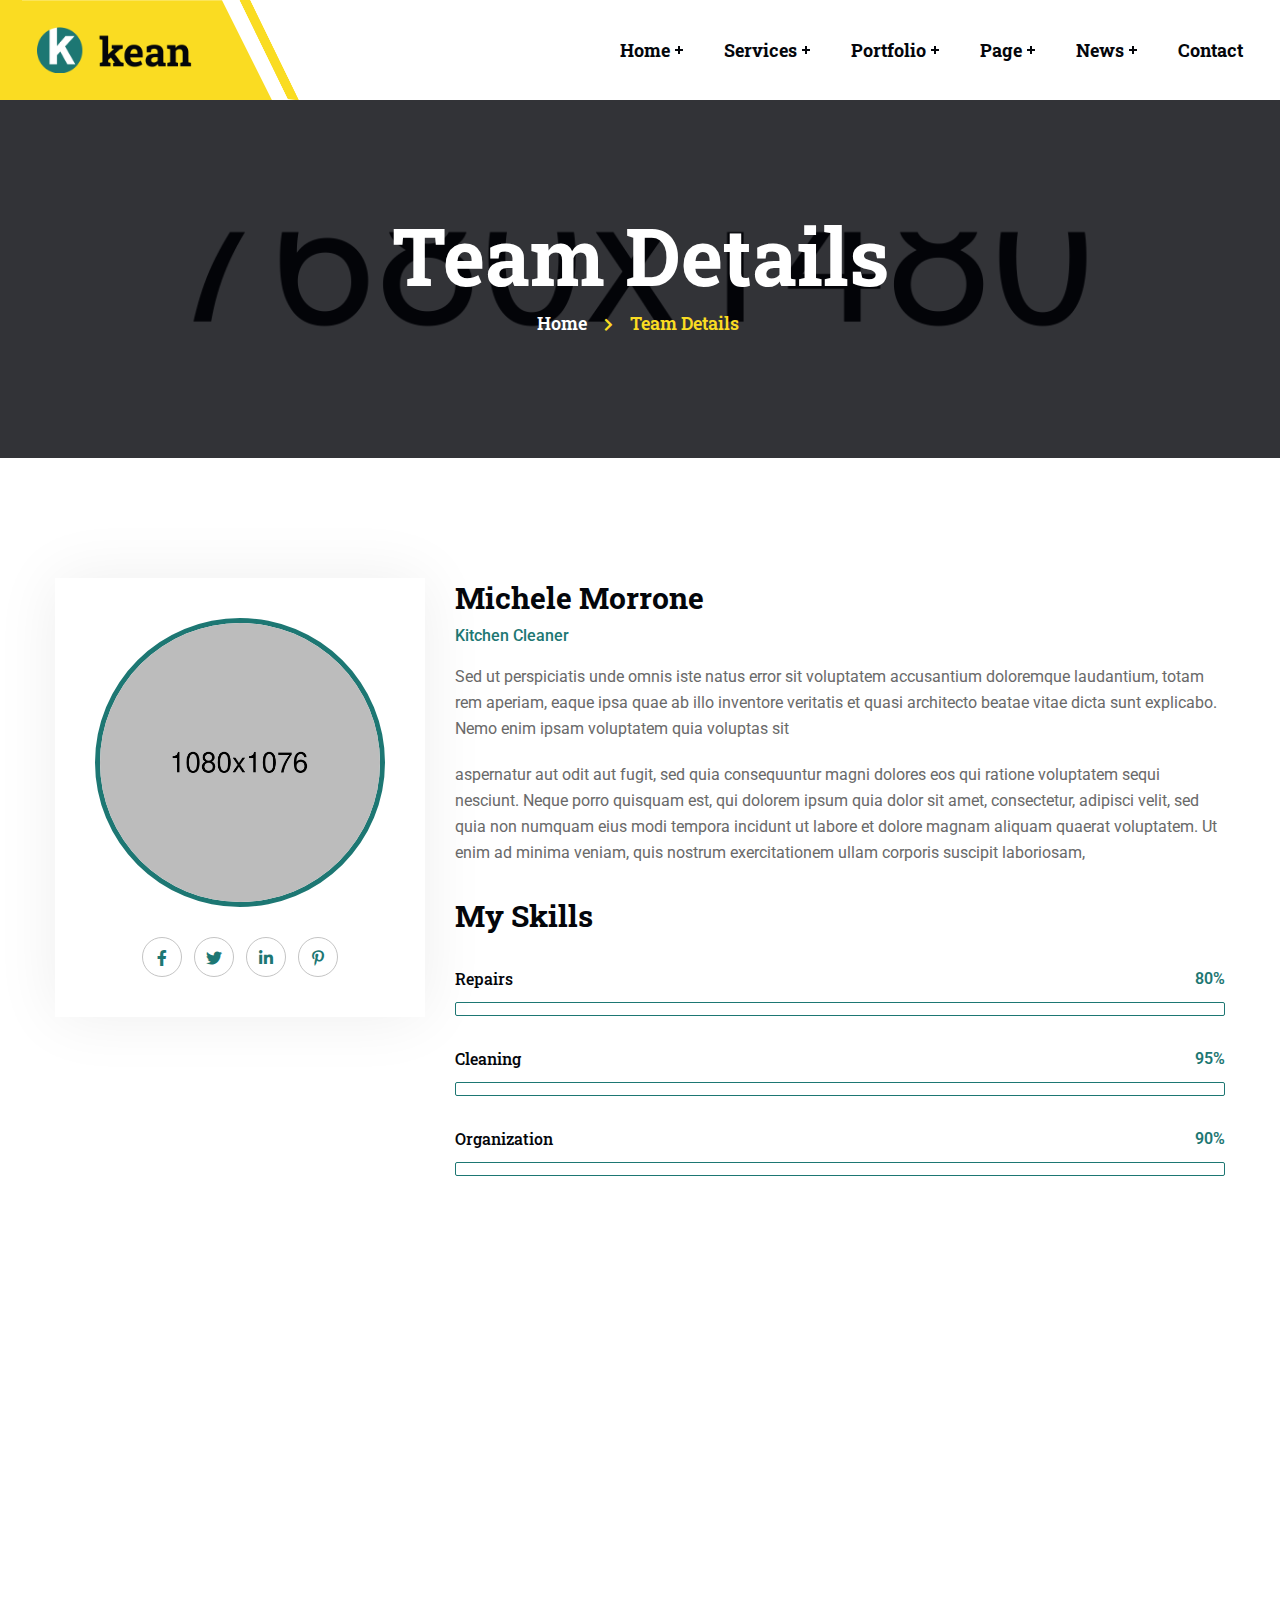
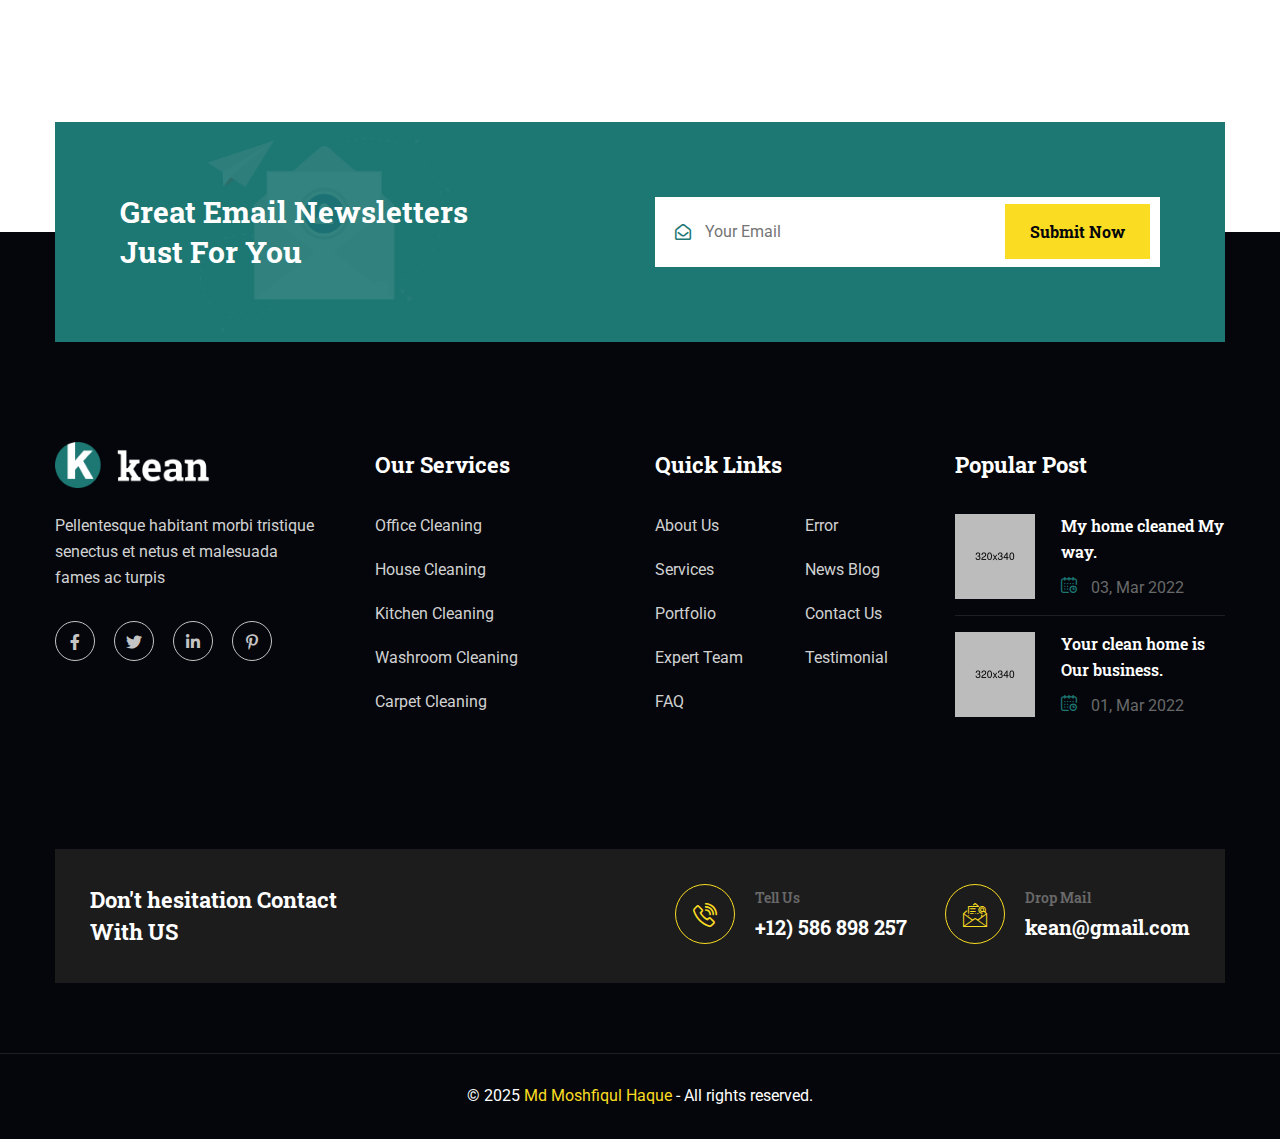
<file: team-details.html>
<!DOCTYPE html>
<html lang="en">

<head>
	<!-- Start Meta -->
	<meta charset="UTF-8">
	<meta http-equiv="X-UA-Compatible" content="IE=edge" />
	<meta name="description" content="Kean - Cleaning Service HTML5 Template" />
	<meta name="keywords" content="Creative, Digital, multipage, landing, freelancer template" />
	<meta name="author" content="ThemeOri">
	<meta name="viewport" content="width=device-width, initial-scale=1">
	<!-- Title of Site -->
	<title>Kean - Cleaning Service HTML5 Template</title>
	<!-- Favicons -->
	<link rel="icon" type="image/png" href="assets/img/favicon.png">
	<!-- Bootstrap CSS -->
	<link rel="stylesheet" href="assets/css/bootstrap.min.css">
	<!-- fontawesome -->
	<link rel="stylesheet" href="assets/css/fontawesome.min.css">
	<!-- Animate CSS -->
	<link rel="stylesheet" href="assets/css/animate.css">
	<!-- Swiper -->
	<link rel="stylesheet" href="assets/css/swiper-bundle.min.css">
	<!-- Magnific -->
	<link rel="stylesheet" href="assets/css/magnific-popup.css">
	<!-- Nice Select -->
	<link rel="stylesheet" href="assets/css/nice-select.css">
	<!-- Mean menu -->
	<link rel="stylesheet" href="assets/css/meanmenu.min.css">
	<!-- Flaticon -->
	<link rel="stylesheet" href="assets/fonts/flaticon.css">
	<!-- Custom CSS -->
	<link rel="stylesheet" href="assets/sass/style.css">
</head>

<body>
	<!-- Preloader start -->
	<div class="theme-loader">
		<div class="spinner">
			<div class="double-bounce1"></div>
			<div class="double-bounce2"></div>
		</div>
	</div>
	<!-- Preloader end -->
	<!-- Header Area Start -->
    <div class="header__area-two">
        <div class="custom-container flex">
            <div class="header__area-two-logo">
				<div class="header__area-two-logo-area">
					<a href="index.html">
						<img src="assets/img/logo.png" alt="">
					</a>
				</div>
				<div class="responsive-menu"></div>	
            </div>
            <div class="header__area-two-menubar-main-menu" style="display: block;">
                <ul id="mobilemenu">
                    <li class="header__area-two-menubar-main-menu-icon"><a href="#">Home</a>
                        <ul class="sub-menu">
                            <li><a href="index.html">Home One</a>
                            </li>
                        </ul>
                    </li>
                    <li class="header__area-two-menubar-main-menu-icon"><a href="#">Services</a>
                        <ul class="sub-menu">
                            <li><a href="services.html">Services</a>
                            </li>
                            <li><a href="services-details.html">Services Details</a>
                            </li>
                        </ul>
                    </li>
                    <li class="header__area-two-menubar-main-menu-icon"><a href="#">Portfolio</a>
                        <ul class="sub-menu">
                            <li><a href="portfolio.html">Portfolio</a>
                            </li>
                            <li><a href="portfolio-details.html">Portfolio Details</a>
                            </li>
                        </ul>
                    </li>
                    <li class="header__area-two-menubar-main-menu-icon"><a href="#">Page</a>
                        <ul class="sub-menu">
                            <li><a href="about.html">About Us</a>
                            </li>
                            <li><a href="team.html">Team</a>
                            </li>
                            <li><a href="team-details.html">Team Details</a>
                            </li>
                            <li><a href="faq.html">FAQ</a>
                            </li>
                            <li><a href="testimonial.html">Testimonial</a>
                            </li>
                            <li><a href="error.html">Error</a>
                            </li>
                        </ul>
                    </li>
                    <li class="header__area-two-menubar-main-menu-icon"><a href="#">News</a>
                        <ul class="sub-menu">
                            <li><a href="blog-grid.html">Blog Grid</a>
                            </li>
                            <li><a href="blog-standard.html">Blog Standard</a>
                            </li>
                            <li><a href="blog-details.html">Blog Details</a>
                            </li>
                        </ul>
                    </li>
                    <li><a href="contact.html">Contact</a>
                    </li>
                </ul>
            </div>
            <div class="header__area-two-menubar-btn">	
                <a class="theme-btn" href="contact.html">Let's about Clean<i class="flaticon-right-arrow"></i></a>
            </div>
        </div>
    </div>
	<!-- Header Area End -->
	<!-- Page Header Start Start -->
	<div class="page__banner" data-background="assets/img/page.jpg">
		<div class="container">
			<div class="row">
				<div class="col-xl-12">
					<div class="page__banner-content">
						<h2>Team Details</h2>
						<ul>
							<li><a href="index.html">Home</a><i class="fas fa-chevron-right"></i></li>
							<li>Team Details</li>
						</ul>
					</div>
				</div>
			</div>
		</div>
	</div>
	<!-- Page Header Area End -->
	<!-- Team Details Area Start -->
	<div class="team__details section-padding">
		<div class="container">
			<div class="row">
				<div class="col-xl-4 col-lg-4 lg-mb-30">
					<div class="team__details-left">
						<div class="team__details-left-item mb-30 wow fadeInUp" data-wow-delay="0.4s">
							<div class="team__details-left-item-image">
								<img src="assets/img/team-5.jpg" alt="">
							</div>
							<div class="team__details-left-item-content">
								<ul>
									<li><a href="#"><i class="fab fa-facebook-f"></i></a>
									</li>
									<li><a href="#"><i class="fab fa-twitter"></i></a>
									</li>
									<li><a href="#"><i class="fab fa-linkedin-in"></i></a>
									</li>
									<li><a href="#"><i class="fab fa-pinterest-p"></i></a>
									</li>
								</ul>
							</div>
						</div>
						<div class="all__sidebar-item wow fadeInUp" data-wow-delay="0.4s">
                            <h3 class="mb-20">Contact Me</h3>
                            <div class="all__sidebar-item-quote">
								<form action="#">
									<div class="row">
										<div class="col-sm-12 mb-30">
											<div class="contact__form-right-form-item">
												<i class="far fa-user"></i>
												<input type="text" name="name" placeholder="Your Name" required="required">
											</div>
										</div>
										<div class="col-sm-12 mb-30">
											<div class="contact__form-right-form-item">
												<i class="far fa-envelope-open"></i>
												<input type="text" name="email" placeholder="Email Address" required="required">
											</div>
										</div>
										<div class="col-sm-12 mb-30">
											<div class="contact__form-right-form-item">
												<textarea name="message" rows="5" placeholder="Message"></textarea>
											</div>
										</div>
										<div class="col-sm-12">
											<div class="contact__form-right-form-item">
												<button class="theme-btn" type="submit">Submit Now<i class="flaticon-right-arrow"></i></button>
											</div>
										</div>
									</div>
								</form>
                            </div>
                        </div>
					</div>
				</div>
				<div class="col-xl-8 col-lg-8">
					<div class="team__details-right">
						<div class="team__details-right-item">
							<div class="team__details-right-item-content mb-30">
								<h3>Michele Morrone</h3>
								<span>Kitchen Cleaner</span>
								<p class="mb-20">Sed ut perspiciatis unde omnis iste natus error sit voluptatem accusantium doloremque laudantium, totam rem aperiam, eaque ipsa quae ab illo inventore veritatis et quasi architecto beatae vitae dicta sunt explicabo. Nemo enim ipsam voluptatem quia voluptas sit</p>
								<p>aspernatur aut odit aut fugit, sed quia consequuntur magni dolores eos qui ratione voluptatem sequi nesciunt. Neque porro quisquam est, qui dolorem ipsum quia dolor sit amet, consectetur, adipisci velit, sed quia non numquam eius modi tempora incidunt ut labore et dolore magnam aliquam quaerat voluptatem. Ut enim ad minima veniam, quis nostrum exercitationem ullam corporis suscipit laboriosam,</p>
							</div>							
							<div class="team__details-right-item-skill mb-40">
								<h3>My Skills</h3>
								<div class="team__details-right-item-skill-item mb-30">
									<div class="team__details-right-item-skill-content">
										<h5>Repairs</h5>
										<span class="team__details-right-item-skill-count">
										<span class="counter">80</span>%</span>
									</div>
									<div class="team__details-right-item-skill-inner">
										<div class="team__details-right-item-skill-bar" data-width="80"></div>
									</div>
								</div>
								<div class="team__details-right-item-skill-item mb-30">
									<div class="team__details-right-item-skill-content">
										<h5>Cleaning</h5>
										<span class="team__details-right-item-skill-count">
										<span class="counter">95</span>%</span>
									</div>
									<div class="team__details-right-item-skill-inner">
										<div class="team__details-right-item-skill-bar" data-width="95"></div>
									</div>
								</div>
								<div class="team__details-right-item-skill-item">
									<div class="team__details-right-item-skill-content">
										<h5>Organization</h5>
										<span class="team__details-right-item-skill-count">
										<span class="counter">90</span>%</span>
									</div>
									<div class="team__details-right-item-skill-inner">
										<div class="team__details-right-item-skill-bar" data-width="90"></div>
									</div>
								</div>
							</div>	
							<div class="team__details-right-item-experience wow fadeInUp" data-wow-delay="0.4s">
								<div class="row align-items-center">
									<div class="col-lg-6">
										<div class="team__details-right-item-experience-image lg-mb-30">
											<img src="assets/img/team-6.jpg" alt="">
										</div>
									</div>	
									<div class="col-lg-6">
										<div class="team__details-right-item-experience-content">
											<h3 class="mb-15">We're excellent working Experience our Team</h3>
											<p>Sed ut perspiciatis unde omnis iste natus error sit voluptatem accusantium doloremque laudantium, totam rem aperiam, eaque ipsa quae ab illo inventore veritatis </p>
										</div>										
									</div>	
								</div>
							</div>					
						</div>
					</div>
				</div>
			</div>
		</div>
	</div>
	<!-- Team Details Area End -->
	<!-- Subscribe Area Start -->
	<div class="subscribe__area">
		<div class="container">
			<div class="row align-items-center subscribe-p">
				<div class="col-xl-6 col-lg-6 lg-mb-30">
					<div class="subscribe__area-left">
						<div class="subscribe__area-left-shape">
							<img src="assets/img/shape/subscribe.png" alt="">
						</div>
						<h2>Great email newsletters Just for you</h2>
					</div>
				</div>
				<div class="col-xl-6 col-lg-6">
					<div class="subscribe__area-right">
						<form action="#">	<i class="far fa-envelope-open"></i>
							<input type="text" name="email" placeholder="Your Email" required="required">
							<button class="theme-banner-btn" type="submit" name="button">Submit Now</button>
						</form>
					</div>
				</div>
			</div>
		</div>
	</div>
	<!-- Subscribe Area End -->
	<!-- Footer Area Start -->
	<div class="footer__area">
		<div class="container">
			<div class="row">
				<div class="col-xl-3 col-lg-4 col-md-6 md-mb-30">
					<div class="footer__area-about">
						<div class="footer__area-about-widget">
							<div class="footer__area-about-logo">
								<a href="index.html">
									<img src="assets/img/footer-logo.png" alt="">
								</a>
							</div>
							<p>Pellentesque habitant morbi tristique senectus et netus et malesuada fames ac turpis</p>
							<div class="footer__area-about-widget-social-icon">
								<ul>
									<li><a href="#"><i class="fab fa-facebook-f"></i></a>
									</li>
									<li><a href="#"><i class="fab fa-twitter"></i></a>
									</li>
									<li><a href="#"><i class="fab fa-linkedin-in"></i></a>
									</li>
									<li><a href="#"><i class="fab fa-pinterest-p"></i></a>
									</li>
								</ul>
							</div>
						</div>
					</div>
				</div>
				<div class="col-xl-3 col-lg-4 col-md-6 xl-mb-30">
					<div class="footer__area-about-widget ml-20">
						<h3>Our Services</h3>
						<div class="footer__area-about-widget-services">
							<ul>
								<li><a href="services-details.html">Office cleaning</a>
								</li>
								<li><a href="services-details.html">House Cleaning</a>
								</li>
								<li><a href="services-details.html">Kitchen Cleaning</a>
								</li>
								<li><a href="services-details.html">Washroom Cleaning</a>
								</li>
								<li><a href="services-details.html">Carpet cleaning</a>
								</li>
							</ul>
						</div>
					</div>
				</div>
				<div class="col-xl-3 col-lg-4 col-md-6 md-mb-30">
					<div class="footer__area-about-widget">
						<h3>Quick Links</h3>
						<div class="footer__area-about-widget-menu">
							<div class="row">
								<div class="col-6">
									<ul>
										<li><a href="about.html">About us</a>
										</li>
										<li><a href="services.html">Services</a>
										</li>
										<li><a href="portfolio.html">Portfolio</a>
										</li>
										<li><a href="team.html">Expert Team</a>
										</li>
										<li><a href="faq.html">FAQ</a>
										</li>
									</ul>
								</div>
								<div class="col-6">
									<ul>
										<li><a href="error.html">Error</a>
										</li>
										<li><a href="blog-details.html">News Blog</a>
										</li>
										<li><a href="contact.html">Contact Us</a>
										</li>
										<li><a href="testimonial.html">Testimonial</a>
										</li>
									</ul>
								</div>
							</div>
						</div>
					</div>
				</div>
				<div class="col-xl-3 col-lg-4 col-md-6">
					<div class="footer__area-about-widget">
						<h3>Popular Post</h3>
						<div class="footer__area-about-widget-post">
							<div class="footer__area-about-widget-post-item">
								<div class="footer__area-about-widget-post-item-image">
									<a href="blog-details.html"><img src="assets/img/post-1.jpg" alt=""></a>
								</div>
								<div class="footer__area-about-widget-post-item-content">
									<h4><a href="blog-details.html">My home cleaned My way.</a></h4>
									<p><i class="flaticon-calendar"></i> 03, Mar 2022</p>
								</div>
							</div>
							<div class="footer__area-about-widget-post-item">
								<div class="footer__area-about-widget-post-item-image">
									<a href="blog-details.html"><img src="assets/img/post-2.jpg" alt=""></a>
								</div>
								<div class="footer__area-about-widget-post-item-content">
									<h4><a href="blog-details.html">Your clean home is Our business.</a></h4>
									<p><i class="flaticon-calendar"></i> 01, Mar 2022</p>
								</div>
							</div>
						</div>
					</div>
				</div>
			</div>
			<div class="footer__area-contact-info">
				<div class="row">
					<div class="col-xl-3 col-lg-4 lg-mb-30">
						<div class="footer__area-contact-info-title">
							<h3>Don't hesitation Contact With US</h3>
						</div>
					</div>
					<div class="col-xl-9 col-lg-8">
						<div class="row">
							<div class="col-xl-8 col-md-6 md-mb-30">
								<div class="footer__area-contact-info-item">
									<div class="footer__area-contact-info-item-icon">
										<i class="flaticon-telephone"></i>									
									</div>
									<div class="footer__area-contact-info-item-content">
										<p>Tell Us</p>
										<h3><a href="tel:+12)586898257">+12) 586 898 257</a></h3>									
									</div>
								</div>
							</div>
							<div class="col-xl-4 col-md-6">
								<div class="footer__area-contact-info-item">
									<div class="footer__area-contact-info-item-icon">
										<i class="flaticon-email"></i>									
									</div>
									<div class="footer__area-contact-info-item-content">
										<p>Drop Mail</p>
										<h3><a href="#">kean@gmail.com</a></h3>									
									</div>
								</div>
							</div>
						</div>
					</div>
				</div>
			</div>
		</div>
	</div>
	<!-- Footer Area End -->
	<!-- Copyright Area Start -->
	<div class="copyright__area">
		<div class="container">
			<div class="row">
				<div class="col-xl-12">
					<div class="copyright__area-title t-center">
						<p>© 2025 <a href="index.html">Md Moshfiqul Haque</a> - All rights reserved.</p>
					</div>
				</div>
			</div>
		</div>
	</div>
	<!-- Copyright Area End -->
	<!-- scroll_up_btn -->
	<div class="scroll-top"> <i class="flaticon-up-arrow"></i>
	</div>
	<!-- scroll_up_btn end -->
	<!-- Main JS -->
	<script src="assets/js/jquery-3.6.0.min.js"></script>
	<!-- Bootstrap JS -->
	<script src="assets/js/bootstrap.min.js"></script>
	<!-- Counterup -->
	<script src="assets/js/jquery.counterup.min.js"></script>
	<!-- Popper JS -->
	<script src="assets/js/popper.min.js"></script>
	<!-- Progressbar JS -->
	<script src="assets/js/progressbar.min.js"></script>
	<!-- Magnific JS -->
	<script src="assets/js/jquery.magnific-popup.min.js"></script>
	<!-- Swiper JS -->
	<script src="assets/js/swiper-bundle.min.js"></script>
	<!-- Waypoints -->
	<script src="assets/js/jquery.waypoints.min.js"></script>
	<!-- Mean menu -->
	<script src="assets/js/jquery.meanmenu.min.js"></script>
	<!-- Nice Select -->
	<script src="assets/js/jquery.nice-select.min.js"></script>
	<!-- WOW JS -->
	<script src="assets/js/wow.min.js"></script>
	<!-- Custom JS -->
	<script src="assets/js/custom.js"></script>
</body>

</html>
</file>
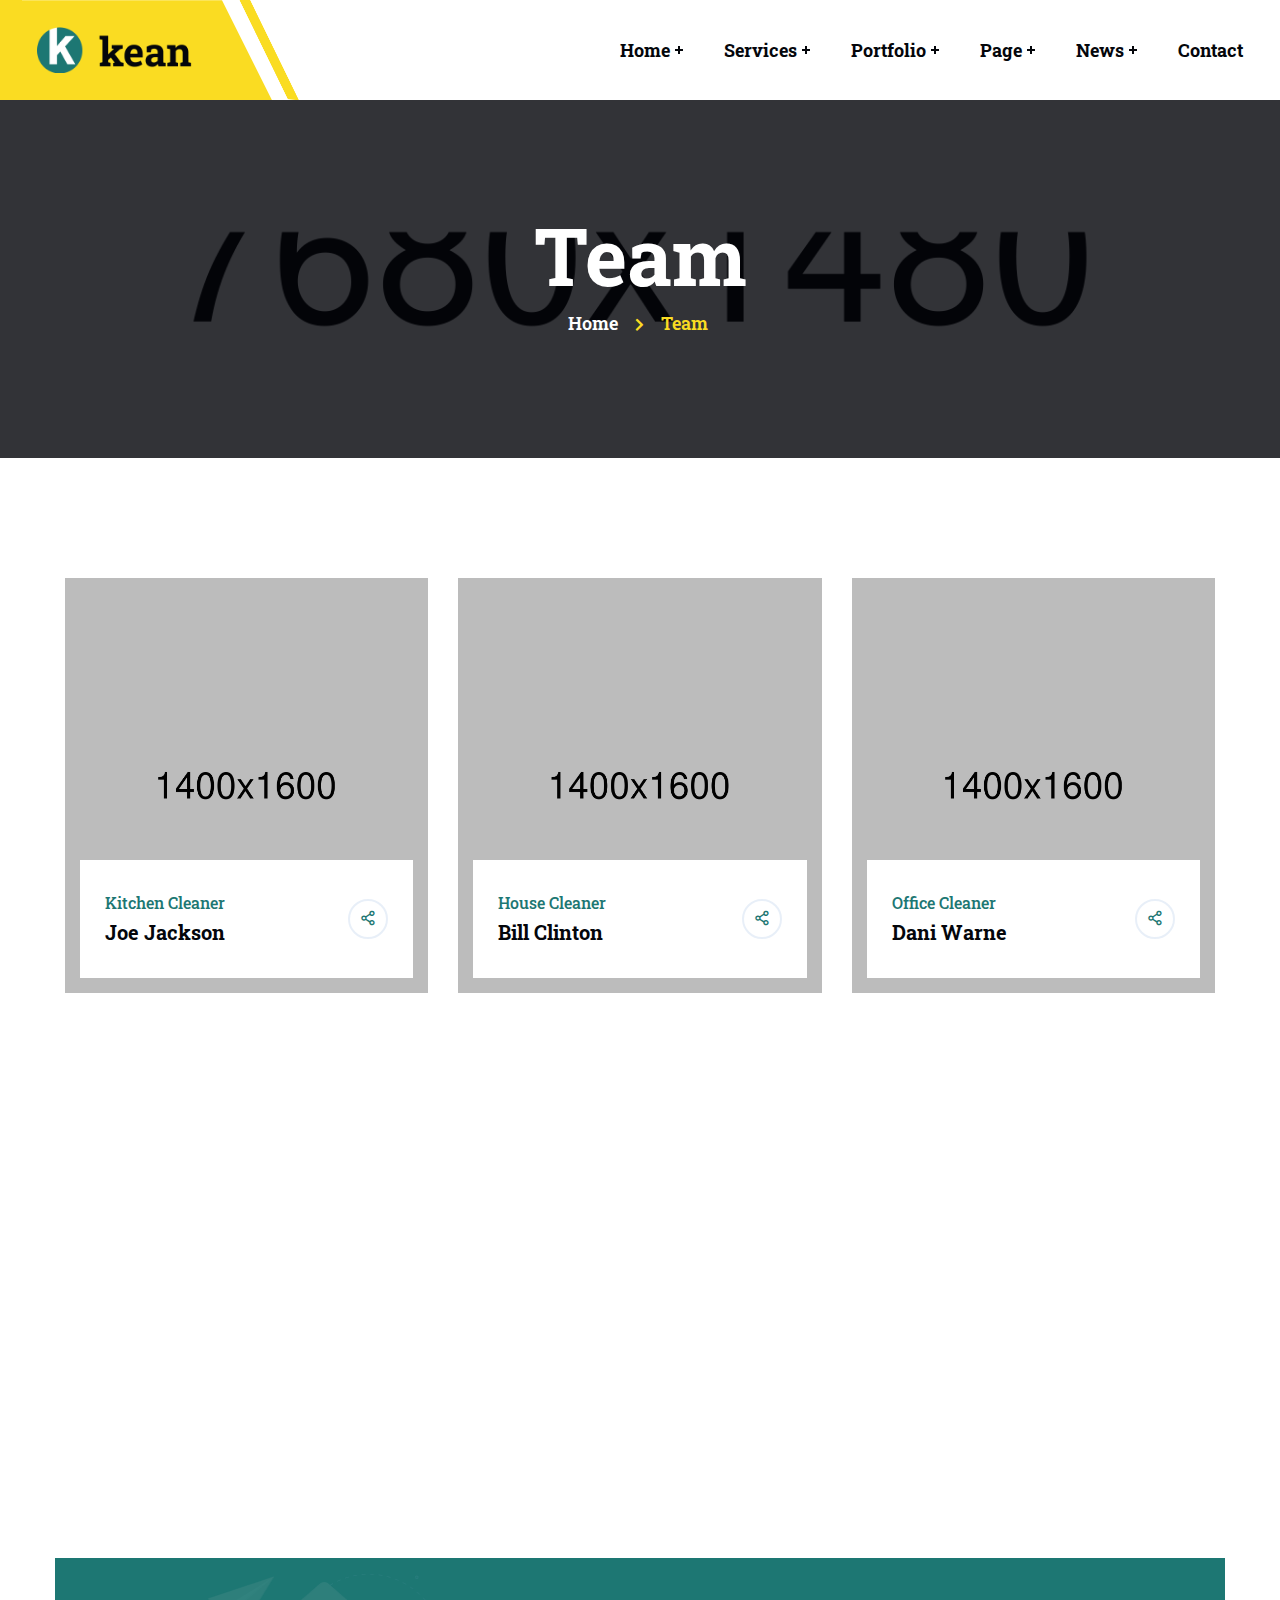
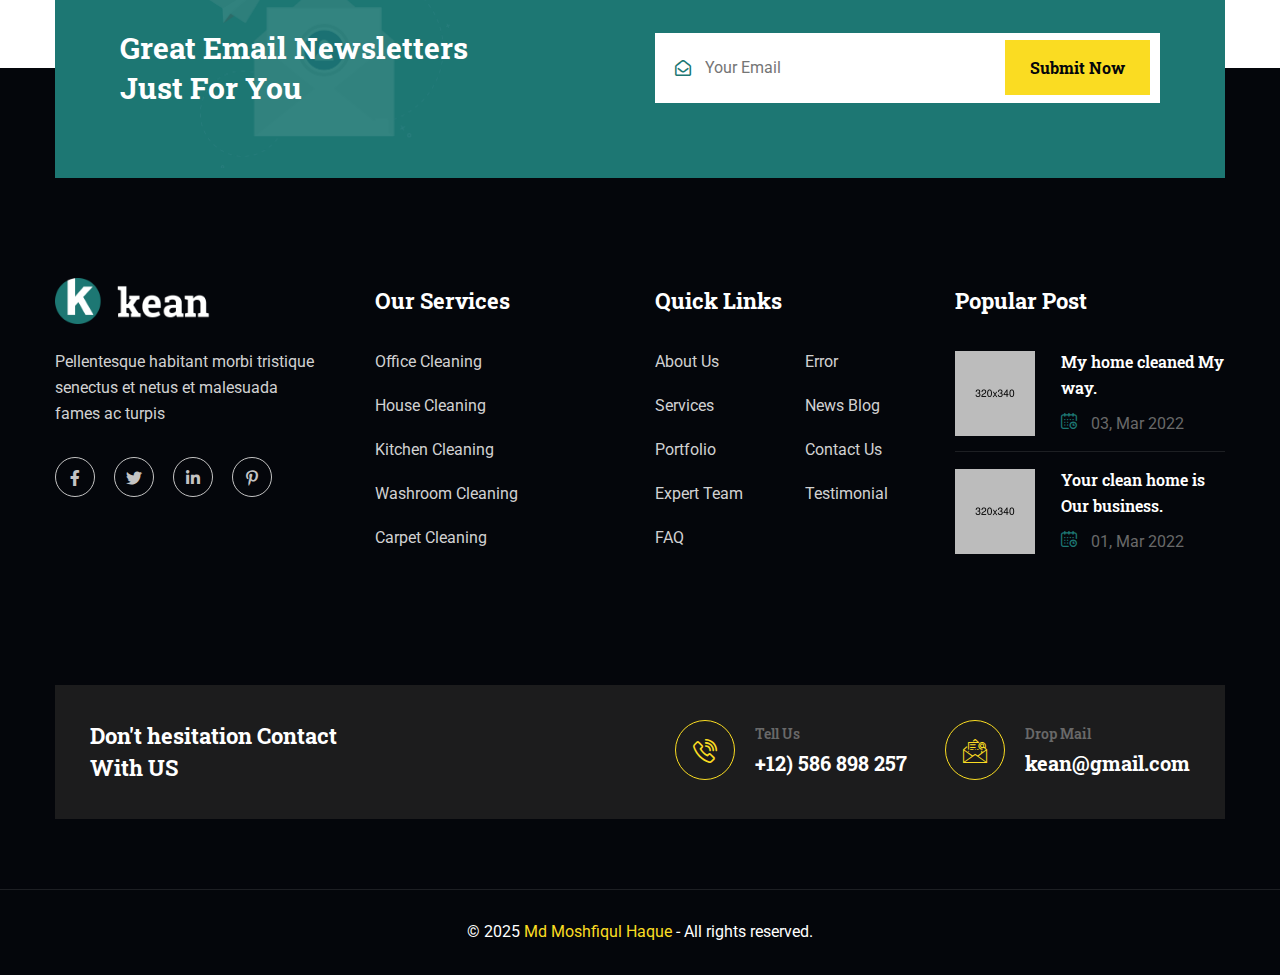
<file: team.html>
<!DOCTYPE html>
<html lang="en">

<head>
	<!-- Start Meta -->
	<meta charset="UTF-8">
	<meta http-equiv="X-UA-Compatible" content="IE=edge" />
	<meta name="description" content="Kean - Cleaning Service HTML5 Template" />
	<meta name="keywords" content="Creative, Digital, multipage, landing, freelancer template" />
	<meta name="author" content="ThemeOri">
	<meta name="viewport" content="width=device-width, initial-scale=1">
	<!-- Title of Site -->
	<title>Kean - Cleaning Service HTML5 Template</title>
	<!-- Favicons -->
	<link rel="icon" type="image/png" href="assets/img/favicon.png">
	<!-- Bootstrap CSS -->
	<link rel="stylesheet" href="assets/css/bootstrap.min.css">
	<!-- fontawesome -->
	<link rel="stylesheet" href="assets/css/fontawesome.min.css">
	<!-- Animate CSS -->
	<link rel="stylesheet" href="assets/css/animate.css">
	<!-- Swiper -->
	<link rel="stylesheet" href="assets/css/swiper-bundle.min.css">
	<!-- Magnific -->
	<link rel="stylesheet" href="assets/css/magnific-popup.css">
	<!-- Nice Select -->
	<link rel="stylesheet" href="assets/css/nice-select.css">
	<!-- Mean menu -->
	<link rel="stylesheet" href="assets/css/meanmenu.min.css">
	<!-- Flaticon -->
	<link rel="stylesheet" href="assets/fonts/flaticon.css">
	<!-- Custom CSS -->
	<link rel="stylesheet" href="assets/sass/style.css">
</head>

<body>
	<!-- Preloader start -->
	<div class="theme-loader">
		<div class="spinner">
			<div class="double-bounce1"></div>
			<div class="double-bounce2"></div>
		</div>
	</div>
	<!-- Preloader end -->
	<!-- Header Area Start -->
    <div class="header__area-two">
        <div class="custom-container flex">
            <div class="header__area-two-logo">
				<div class="header__area-two-logo-area">
					<a href="index.html">
						<img src="assets/img/logo.png" alt="">
					</a>
				</div>
				<div class="responsive-menu"></div>	
            </div>
            <div class="header__area-two-menubar-main-menu" style="display: block;">
                <ul id="mobilemenu">
                    <li class="header__area-two-menubar-main-menu-icon"><a href="#">Home</a>
                        <ul class="sub-menu">
                            <li><a href="index.html">Home One</a>
                            </li>
                        </ul>
                    </li>
                    <li class="header__area-two-menubar-main-menu-icon"><a href="#">Services</a>
                        <ul class="sub-menu">
                            <li><a href="services.html">Services</a>
                            </li>
                            <li><a href="services-details.html">Services Details</a>
                            </li>
                        </ul>
                    </li>
                    <li class="header__area-two-menubar-main-menu-icon"><a href="#">Portfolio</a>
                        <ul class="sub-menu">
                            <li><a href="portfolio.html">Portfolio</a>
                            </li>
                            <li><a href="portfolio-details.html">Portfolio Details</a>
                            </li>
                        </ul>
                    </li>
                    <li class="header__area-two-menubar-main-menu-icon"><a href="#">Page</a>
                        <ul class="sub-menu">
                            <li><a href="about.html">About Us</a>
                            </li>
                            <li><a href="team.html">Team</a>
                            </li>
                            <li><a href="team-details.html">Team Details</a>
                            </li>
                            <li><a href="faq.html">FAQ</a>
                            </li>
                            <li><a href="testimonial.html">Testimonial</a>
                            </li>
                            <li><a href="error.html">Error</a>
                            </li>
                        </ul>
                    </li>
                    <li class="header__area-two-menubar-main-menu-icon"><a href="#">News</a>
                        <ul class="sub-menu">
                            <li><a href="blog-grid.html">Blog Grid</a>
                            </li>
                            <li><a href="blog-standard.html">Blog Standard</a>
                            </li>
                            <li><a href="blog-details.html">Blog Details</a>
                            </li>
                        </ul>
                    </li>
                    <li><a href="contact.html">Contact</a>
                    </li>
                </ul>
            </div>
            <div class="header__area-two-menubar-btn">	
                <a class="theme-btn" href="contact.html">Let's about Clean<i class="flaticon-right-arrow"></i></a>
            </div>
        </div>
    </div>
	<!-- Header Area End -->
	<!-- Page Header Start Start -->
	<div class="page__banner" data-background="assets/img/page.jpg">
		<div class="container">
			<div class="row">
				<div class="col-xl-12">
					<div class="page__banner-content">
						<h2>Team</h2>
						<ul>
							<li><a href="index.html">Home</a><i class="fas fa-chevron-right"></i></li>
							<li>Team</li>
						</ul>
					</div>
				</div>
			</div>
		</div>
	</div>
	<!-- Page Header Area End -->
	<!-- Team Area Start -->
	<div class="team__area section-padding">
		<div class="container">
			<div class="row">
				<div class="col-xl-4 col-lg-4 col-md-6 mb-30">
					<div class="team__area-item wow fadeInUp" data-wow-delay="0.4s">
						<div class="team__area-item-image">
							<img src="assets/img/team-1.jpg" alt="">
							<div class="team__area-item-image-content">
								<p>Kitchen Cleaner</p>
								<h3><a href="team-details.html">Joe Jackson</a></h3>
								<div class="team__area-item-image-content-social">
									<div class="team__area-item-image-content-social-icon">
										<ul>
											<li><a href="#"><i class="fab fa-facebook-f"></i></a>
											</li>
											<li><a href="#"><i class="fab fa-twitter"></i></a>
											</li>
											<li><a href="#"><i class="fab fa-linkedin-in"></i></a>
											</li>
										</ul>
									</div>	<a href="#"><i class="flaticon-share-1"></i></a>
								</div>
							</div>
						</div>
					</div>
				</div>
				<div class="col-xl-4 col-lg-4 col-md-6 md-mb-30">
					<div class="team__area-item wow fadeInUp" data-wow-delay="0.8s">
						<div class="team__area-item-image">
							<img src="assets/img/team-2.jpg" alt="">
							<div class="team__area-item-image-content">
								<p>House Cleaner</p>
								<h3><a href="team-details.html">Bill Clinton</a></h3>
								<div class="team__area-item-image-content-social">
									<div class="team__area-item-image-content-social-icon">
										<ul>
											<li><a href="#"><i class="fab fa-facebook-f"></i></a>
											</li>
											<li><a href="#"><i class="fab fa-twitter"></i></a>
											</li>
											<li><a href="#"><i class="fab fa-linkedin-in"></i></a>
											</li>
										</ul>
									</div>	<a href="#"><i class="flaticon-share-1"></i></a>
								</div>
							</div>
						</div>
					</div>
				</div>
				<div class="col-xl-4 col-lg-4 col-md-6 lg-mb-30">
					<div class="team__area-item wow fadeInUp" data-wow-delay="1.2s">
						<div class="team__area-item-image">
							<img src="assets/img/team-3.jpg" alt="">
							<div class="team__area-item-image-content">
								<p>Office Cleaner</p>
								<h3><a href="team-details.html">Dani Warne</a></h3>
								<div class="team__area-item-image-content-social">
									<div class="team__area-item-image-content-social-icon">
										<ul>
											<li><a href="#"><i class="fab fa-facebook-f"></i></a>
											</li>
											<li><a href="#"><i class="fab fa-twitter"></i></a>
											</li>
											<li><a href="#"><i class="fab fa-linkedin-in"></i></a>
											</li>
										</ul>
									</div>	<a href="#"><i class="flaticon-share-1"></i></a>
								</div>
							</div>
						</div>
					</div>
				</div>
				<div class="col-xl-4 col-lg-4 col-md-6 md-mb-30">
					<div class="team__area-item wow fadeInUp" data-wow-delay="0.8s">
						<div class="team__area-item-image">
							<img src="assets/img/team-4.jpg" alt="">
							<div class="team__area-item-image-content">
								<p>Door Cleaner</p>
								<h3><a href="team-details.html">Aaron Finch</a></h3>
								<div class="team__area-item-image-content-social">
									<div class="team__area-item-image-content-social-icon">
										<ul>
											<li><a href="#"><i class="fab fa-facebook-f"></i></a>
											</li>
											<li><a href="#"><i class="fab fa-twitter"></i></a>
											</li>
											<li><a href="#"><i class="fab fa-linkedin-in"></i></a>
											</li>
										</ul>
									</div>	<a href="#"><i class="flaticon-share-1"></i></a>
								</div>
							</div>
						</div>
					</div>
				</div>
				<div class="col-xl-4 col-lg-4 col-md-6 md-mb-30">
					<div class="team__area-item wow fadeInUp" data-wow-delay="1.2s">
						<div class="team__area-item-image">
							<img src="assets/img/team-7.jpg" alt="">
							<div class="team__area-item-image-content">
								<p>Carpet Cleaner</p>
								<h3><a href="team-details.html">Aaron Finch</a></h3>
								<div class="team__area-item-image-content-social">
									<div class="team__area-item-image-content-social-icon">
										<ul>
											<li><a href="#"><i class="fab fa-facebook-f"></i></a>
											</li>
											<li><a href="#"><i class="fab fa-twitter"></i></a>
											</li>
											<li><a href="#"><i class="fab fa-linkedin-in"></i></a>
											</li>
										</ul>
									</div>	<a href="#"><i class="flaticon-share-1"></i></a>
								</div>
							</div>
						</div>
					</div>
				</div>
				<div class="col-xl-4 col-lg-4 col-md-6">
					<div class="team__area-item wow fadeInUp" data-wow-delay="1.8s">
						<div class="team__area-item-image">
							<img src="assets/img/team-8.jpg" alt="">
							<div class="team__area-item-image-content">
								<p>Window  Cleaner</p>
								<h3><a href="team-details.html">Aaron Finch</a></h3>
								<div class="team__area-item-image-content-social">
									<div class="team__area-item-image-content-social-icon">
										<ul>
											<li><a href="#"><i class="fab fa-facebook-f"></i></a>
											</li>
											<li><a href="#"><i class="fab fa-twitter"></i></a>
											</li>
											<li><a href="#"><i class="fab fa-linkedin-in"></i></a>
											</li>
										</ul>
									</div>	<a href="#"><i class="flaticon-share-1"></i></a>
								</div>
							</div>
						</div>
					</div>
				</div>
			</div>
		</div>
	</div>
	<!-- Team Area End -->
	<!-- Subscribe Area Start -->
	<div class="subscribe__area">
		<div class="container">
			<div class="row align-items-center subscribe-p">
				<div class="col-xl-6 col-lg-6 lg-mb-30">
					<div class="subscribe__area-left">
						<div class="subscribe__area-left-shape">
							<img src="assets/img/shape/subscribe.png" alt="">
						</div>
						<h2>Great email newsletters Just for you</h2>
					</div>
				</div>
				<div class="col-xl-6 col-lg-6">
					<div class="subscribe__area-right">
						<form action="#">	<i class="far fa-envelope-open"></i>
							<input type="text" name="email" placeholder="Your Email" required="required">
							<button class="theme-banner-btn" type="submit" name="button">Submit Now</button>
						</form>
					</div>
				</div>
			</div>
		</div>
	</div>
	<!-- Subscribe Area End -->
	<!-- Footer Area Start -->
	<div class="footer__area">
		<div class="container">
			<div class="row">
				<div class="col-xl-3 col-lg-4 col-md-6 md-mb-30">
					<div class="footer__area-about">
						<div class="footer__area-about-widget">
							<div class="footer__area-about-logo">
								<a href="index.html">
									<img src="assets/img/footer-logo.png" alt="">
								</a>
							</div>
							<p>Pellentesque habitant morbi tristique senectus et netus et malesuada fames ac turpis</p>
							<div class="footer__area-about-widget-social-icon">
								<ul>
									<li><a href="#"><i class="fab fa-facebook-f"></i></a>
									</li>
									<li><a href="#"><i class="fab fa-twitter"></i></a>
									</li>
									<li><a href="#"><i class="fab fa-linkedin-in"></i></a>
									</li>
									<li><a href="#"><i class="fab fa-pinterest-p"></i></a>
									</li>
								</ul>
							</div>
						</div>
					</div>
				</div>
				<div class="col-xl-3 col-lg-4 col-md-6 xl-mb-30">
					<div class="footer__area-about-widget ml-20">
						<h3>Our Services</h3>
						<div class="footer__area-about-widget-services">
							<ul>
								<li><a href="services-details.html">Office cleaning</a>
								</li>
								<li><a href="services-details.html">House Cleaning</a>
								</li>
								<li><a href="services-details.html">Kitchen Cleaning</a>
								</li>
								<li><a href="services-details.html">Washroom Cleaning</a>
								</li>
								<li><a href="services-details.html">Carpet cleaning</a>
								</li>
							</ul>
						</div>
					</div>
				</div>
				<div class="col-xl-3 col-lg-4 col-md-6 md-mb-30">
					<div class="footer__area-about-widget">
						<h3>Quick Links</h3>
						<div class="footer__area-about-widget-menu">
							<div class="row">
								<div class="col-6">
									<ul>
										<li><a href="about.html">About us</a>
										</li>
										<li><a href="services.html">Services</a>
										</li>
										<li><a href="portfolio.html">Portfolio</a>
										</li>
										<li><a href="team.html">Expert Team</a>
										</li>
										<li><a href="faq.html">FAQ</a>
										</li>
									</ul>
								</div>
								<div class="col-6">
									<ul>
										<li><a href="error.html">Error</a>
										</li>
										<li><a href="blog-details.html">News Blog</a>
										</li>
										<li><a href="contact.html">Contact Us</a>
										</li>
										<li><a href="testimonial.html">Testimonial</a>
										</li>
									</ul>
								</div>
							</div>
						</div>
					</div>
				</div>
				<div class="col-xl-3 col-lg-4 col-md-6">
					<div class="footer__area-about-widget">
						<h3>Popular Post</h3>
						<div class="footer__area-about-widget-post">
							<div class="footer__area-about-widget-post-item">
								<div class="footer__area-about-widget-post-item-image">
									<a href="blog-details.html"><img src="assets/img/post-1.jpg" alt=""></a>
								</div>
								<div class="footer__area-about-widget-post-item-content">
									<h4><a href="blog-details.html">My home cleaned My way.</a></h4>
									<p><i class="flaticon-calendar"></i> 03, Mar 2022</p>
								</div>
							</div>
							<div class="footer__area-about-widget-post-item">
								<div class="footer__area-about-widget-post-item-image">
									<a href="blog-details.html"><img src="assets/img/post-2.jpg" alt=""></a>
								</div>
								<div class="footer__area-about-widget-post-item-content">
									<h4><a href="blog-details.html">Your clean home is Our business.</a></h4>
									<p><i class="flaticon-calendar"></i> 01, Mar 2022</p>
								</div>
							</div>
						</div>
					</div>
				</div>
			</div>
			<div class="footer__area-contact-info">
				<div class="row">
					<div class="col-xl-3 col-lg-4 lg-mb-30">
						<div class="footer__area-contact-info-title">
							<h3>Don't hesitation Contact With US</h3>
						</div>
					</div>
					<div class="col-xl-9 col-lg-8">
						<div class="row">
							<div class="col-xl-8 col-md-6 md-mb-30">
								<div class="footer__area-contact-info-item">
									<div class="footer__area-contact-info-item-icon">
										<i class="flaticon-telephone"></i>									
									</div>
									<div class="footer__area-contact-info-item-content">
										<p>Tell Us</p>
										<h3><a href="tel:+12)586898257">+12) 586 898 257</a></h3>									
									</div>
								</div>
							</div>
							<div class="col-xl-4 col-md-6">
								<div class="footer__area-contact-info-item">
									<div class="footer__area-contact-info-item-icon">
										<i class="flaticon-email"></i>									
									</div>
									<div class="footer__area-contact-info-item-content">
										<p>Drop Mail</p>
										<h3><a href="#">kean@gmail.com</a></h3>									
									</div>
								</div>
							</div>
						</div>
					</div>
				</div>
			</div>
		</div>
	</div>
	<!-- Footer Area End -->
	<!-- Copyright Area Start -->
	<div class="copyright__area">
		<div class="container">
			<div class="row">
				<div class="col-xl-12">
					<div class="copyright__area-title t-center">
						<p>© 2025 <a href="index.html">Md Moshfiqul Haque</a> - All rights reserved.</p>
					</div>
				</div>
			</div>
		</div>
	</div>
	<!-- Copyright Area End -->
	<!-- scroll_up_btn -->
	<div class="scroll-top"> <i class="flaticon-up-arrow"></i>
	</div>
	<!-- scroll_up_btn end -->
	<!-- Main JS -->
	<script src="assets/js/jquery-3.6.0.min.js"></script>
	<!-- Bootstrap JS -->
	<script src="assets/js/bootstrap.min.js"></script>
	<!-- Counterup -->
	<script src="assets/js/jquery.counterup.min.js"></script>
	<!-- Popper JS -->
	<script src="assets/js/popper.min.js"></script>
	<!-- Progressbar JS -->
	<script src="assets/js/progressbar.min.js"></script>
	<!-- Magnific JS -->
	<script src="assets/js/jquery.magnific-popup.min.js"></script>
	<!-- Swiper JS -->
	<script src="assets/js/swiper-bundle.min.js"></script>
	<!-- Waypoints -->
	<script src="assets/js/jquery.waypoints.min.js"></script>
	<!-- Mean menu -->
	<script src="assets/js/jquery.meanmenu.min.js"></script>
	<!-- Nice Select -->
	<script src="assets/js/jquery.nice-select.min.js"></script>
	<!-- WOW JS -->
	<script src="assets/js/wow.min.js"></script>
	<!-- Custom JS -->
	<script src="assets/js/custom.js"></script>
</body>

</html>
</file>
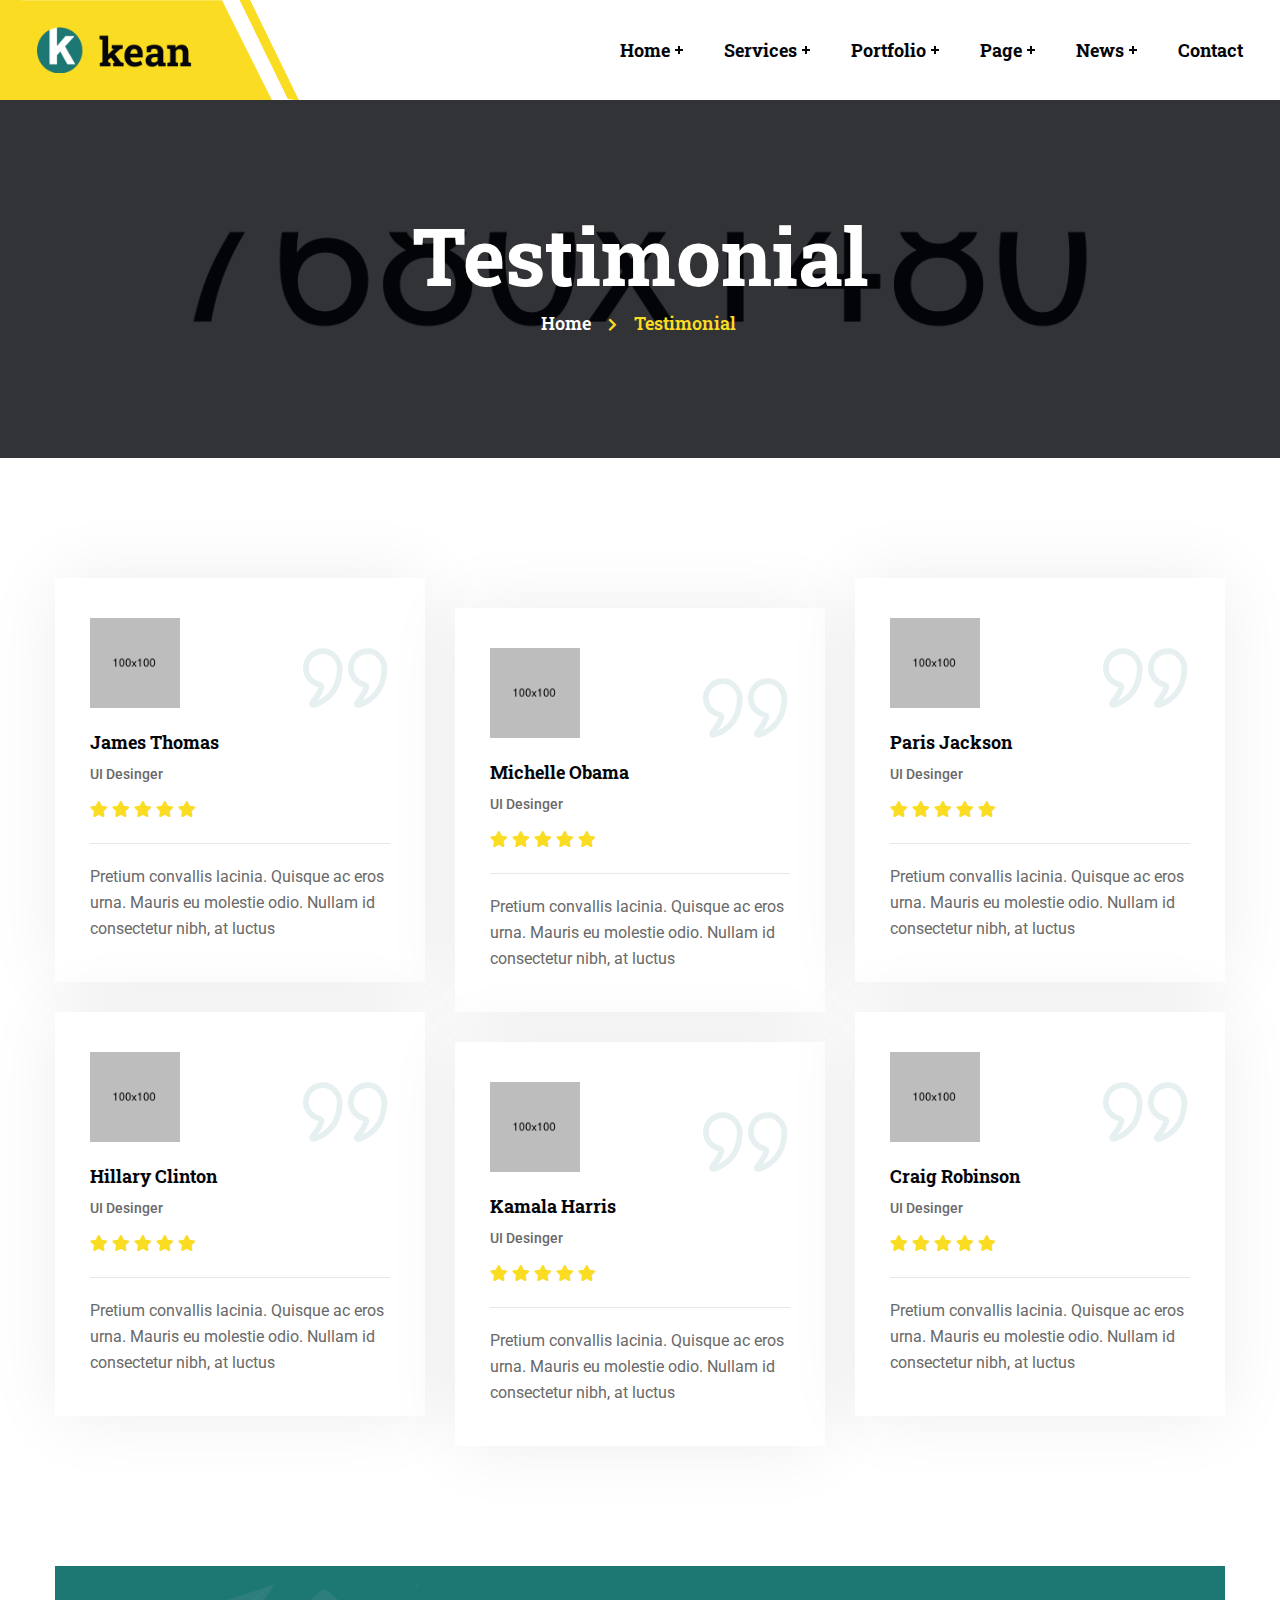
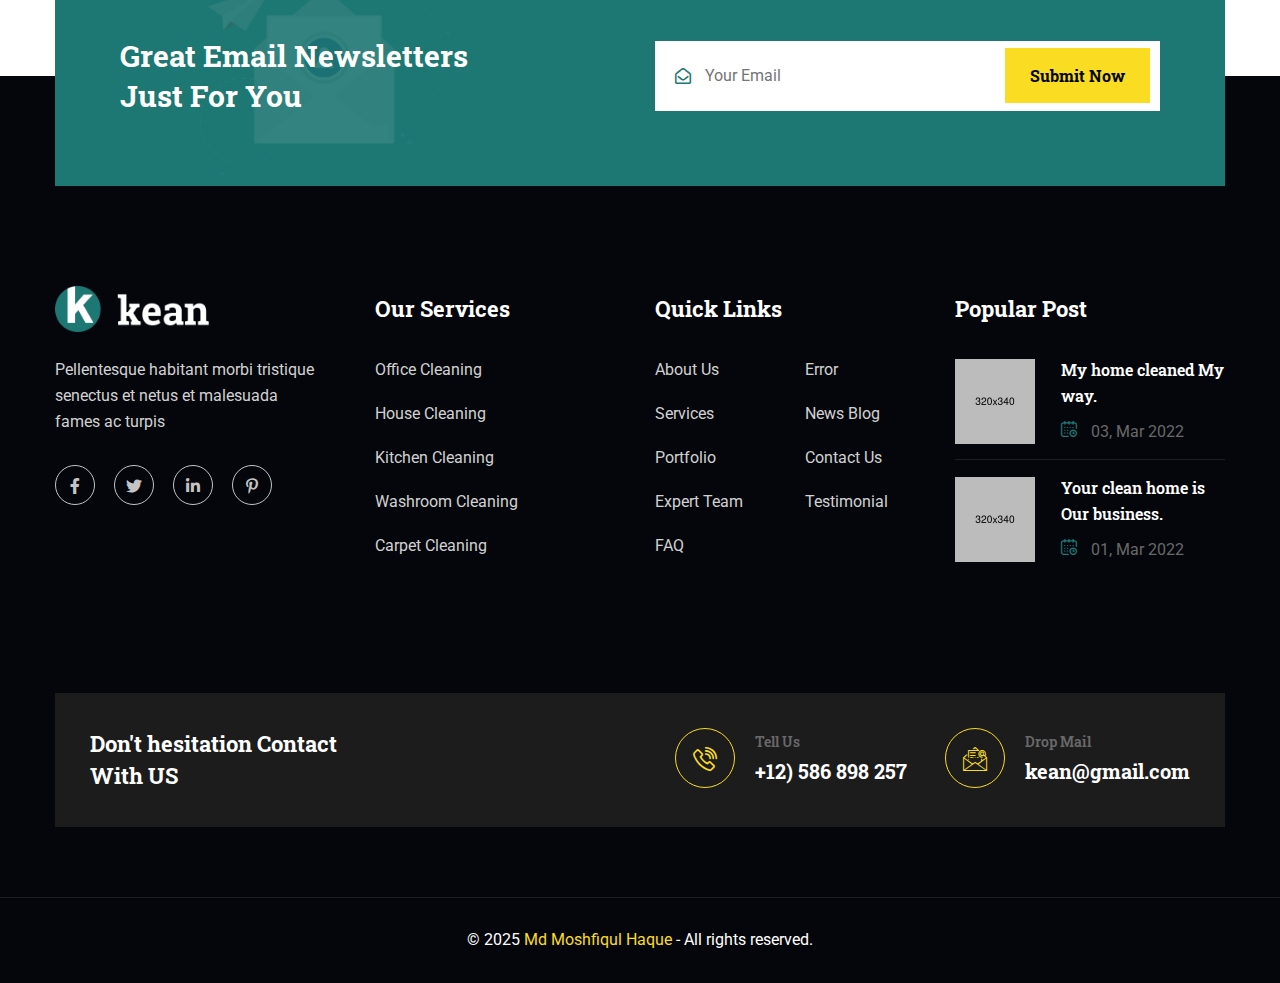
<file: testimonial.html>
<!DOCTYPE html>
<html lang="en">

<head>
	<!-- Start Meta -->
	<meta charset="UTF-8">
	<meta http-equiv="X-UA-Compatible" content="IE=edge" />
	<meta name="description" content="Kean - Cleaning Service HTML5 Template" />
	<meta name="keywords" content="Creative, Digital, multipage, landing, freelancer template" />
	<meta name="author" content="ThemeOri">
	<meta name="viewport" content="width=device-width, initial-scale=1">
	<!-- Title of Site -->
	<title>Kean - Cleaning Service HTML5 Template</title>
	<!-- Favicons -->
	<link rel="icon" type="image/png" href="assets/img/favicon.png">
	<!-- Bootstrap CSS -->
	<link rel="stylesheet" href="assets/css/bootstrap.min.css">
	<!-- fontawesome -->
	<link rel="stylesheet" href="assets/css/fontawesome.min.css">
	<!-- Animate CSS -->
	<link rel="stylesheet" href="assets/css/animate.css">
	<!-- Swiper -->
	<link rel="stylesheet" href="assets/css/swiper-bundle.min.css">
	<!-- Magnific -->
	<link rel="stylesheet" href="assets/css/magnific-popup.css">
	<!-- Nice Select -->
	<link rel="stylesheet" href="assets/css/nice-select.css">
	<!-- Mean menu -->
	<link rel="stylesheet" href="assets/css/meanmenu.min.css">
	<!-- Flaticon -->
	<link rel="stylesheet" href="assets/fonts/flaticon.css">
	<!-- Custom CSS -->
	<link rel="stylesheet" href="assets/sass/style.css">
</head>

<body>
	<!-- Preloader start -->
	<div class="theme-loader">
		<div class="spinner">
			<div class="double-bounce1"></div>
			<div class="double-bounce2"></div>
		</div>
	</div>
	<!-- Preloader end -->
	<!-- Header Area Start -->
    <div class="header__area-two">
        <div class="custom-container flex">
            <div class="header__area-two-logo">
				<div class="header__area-two-logo-area">
					<a href="index.html">
						<img src="assets/img/logo.png" alt="">
					</a>
				</div>
				<div class="responsive-menu"></div>	
            </div>
            <div class="header__area-two-menubar-main-menu" style="display: block;">
                <ul id="mobilemenu">
                    <li class="header__area-two-menubar-main-menu-icon"><a href="#">Home</a>
                        <ul class="sub-menu">
                            <li><a href="index.html">Home One</a>
                            </li>
                        </ul>
                    </li>
                    <li class="header__area-two-menubar-main-menu-icon"><a href="#">Services</a>
                        <ul class="sub-menu">
                            <li><a href="services.html">Services</a>
                            </li>
                            <li><a href="services-details.html">Services Details</a>
                            </li>
                        </ul>
                    </li>
                    <li class="header__area-two-menubar-main-menu-icon"><a href="#">Portfolio</a>
                        <ul class="sub-menu">
                            <li><a href="portfolio.html">Portfolio</a>
                            </li>
                            <li><a href="portfolio-details.html">Portfolio Details</a>
                            </li>
                        </ul>
                    </li>
                    <li class="header__area-two-menubar-main-menu-icon"><a href="#">Page</a>
                        <ul class="sub-menu">
                            <li><a href="about.html">About Us</a>
                            </li>
                            <li><a href="team.html">Team</a>
                            </li>
                            <li><a href="team-details.html">Team Details</a>
                            </li>
                            <li><a href="faq.html">FAQ</a>
                            </li>
                            <li><a href="testimonial.html">Testimonial</a>
                            </li>
                            <li><a href="error.html">Error</a>
                            </li>
                        </ul>
                    </li>
                    <li class="header__area-two-menubar-main-menu-icon"><a href="#">News</a>
                        <ul class="sub-menu">
                            <li><a href="blog-grid.html">Blog Grid</a>
                            </li>
                            <li><a href="blog-standard.html">Blog Standard</a>
                            </li>
                            <li><a href="blog-details.html">Blog Details</a>
                            </li>
                        </ul>
                    </li>
                    <li><a href="contact.html">Contact</a>
                    </li>
                </ul>
            </div>
            <div class="header__area-two-menubar-btn">	
                <a class="theme-btn" href="contact.html">Let's about Clean<i class="flaticon-right-arrow"></i></a>
            </div>
        </div>
    </div>
	<!-- Header Area End -->
	<!-- Page Header Start Start -->
	<div class="page__banner" data-background="assets/img/page.jpg">
		<div class="container">
			<div class="row">
				<div class="col-xl-12">
					<div class="page__banner-content">
						<h2>Testimonial</h2>
						<ul>
							<li><a href="index.html">Home</a><i class="fas fa-chevron-right"></i></li>
							<li>Testimonial</li>
						</ul>
					</div>
				</div>
			</div>
		</div>
	</div>
	<!-- Page Header Area End -->
	<!-- Testimonial Area Start -->
    <div class="testimonial__area section-padding">
        <div class="container">
            <div class="row">
                <div class="col-xl-4 col-lg-4 col-md-6 lg-mb-30">
                    <div class="testimonial__area-item">
                        <div class="testimonial__area-item-content">
                            <i class="flaticon-quote"></i>
							<img src="assets/img/comment-1.png" alt="">
                            <h3>James Thomas</h3>
                            <span>UI Desinger</span>
							<ul>
								<li><i class="fas fa-star"></i></li>
								<li><i class="fas fa-star"></i></li>
								<li><i class="fas fa-star"></i></li>
								<li><i class="fas fa-star"></i></li>
								<li><i class="fas fa-star"></i></li>
							</ul>
                            <p>Pretium convallis lacinia. Quisque ac eros urna. Mauris eu molestie odio. Nullam id consectetur nibh, at luctus </p>
                        </div>
                    </div>
                </div>
                <div class="col-xl-4 col-lg-4 col-md-6 md-mb-30">
                    <div class="testimonial__area-item mt-30 lg-mt-0">
                        <div class="testimonial__area-item-content">
                            <i class="flaticon-quote"></i>
							<img src="assets/img/comment-2.png" alt="">
                            <h3>Michelle Obama</h3>
                            <span>UI Desinger</span>
							<ul>
								<li><i class="fas fa-star"></i></li>
								<li><i class="fas fa-star"></i></li>
								<li><i class="fas fa-star"></i></li>
								<li><i class="fas fa-star"></i></li>
								<li><i class="fas fa-star"></i></li>
							</ul>
                            <p>Pretium convallis lacinia. Quisque ac eros urna. Mauris eu molestie odio. Nullam id consectetur nibh, at luctus </p>
                        </div>
                    </div>
                </div>
                <div class="col-xl-4 col-lg-4 col-md-6 lg-mb-30">
                    <div class="testimonial__area-item">
                        <div class="testimonial__area-item-content">
                            <i class="flaticon-quote"></i>
							<img src="assets/img/comment-3.png" alt="">
                            <h3>Paris Jackson</h3>
                            <span>UI Desinger</span>
							<ul>
								<li><i class="fas fa-star"></i></li>
								<li><i class="fas fa-star"></i></li>
								<li><i class="fas fa-star"></i></li>
								<li><i class="fas fa-star"></i></li>
								<li><i class="fas fa-star"></i></li>
							</ul>
                            <p>Pretium convallis lacinia. Quisque ac eros urna. Mauris eu molestie odio. Nullam id consectetur nibh, at luctus </p>
                        </div>
                    </div>
                </div>
                <div class="col-xl-4 col-lg-4 col-md-6 md-mb-30">
                    <div class="testimonial__area-item">
                        <div class="testimonial__area-item-content">
                            <i class="flaticon-quote"></i>
							<img src="assets/img/comment-4.png" alt="">
                            <h3>Hillary Clinton</h3>
                            <span>UI Desinger</span>
							<ul>
								<li><i class="fas fa-star"></i></li>
								<li><i class="fas fa-star"></i></li>
								<li><i class="fas fa-star"></i></li>
								<li><i class="fas fa-star"></i></li>
								<li><i class="fas fa-star"></i></li>
							</ul>
                            <p>Pretium convallis lacinia. Quisque ac eros urna. Mauris eu molestie odio. Nullam id consectetur nibh, at luctus </p>
                        </div>
                    </div>
                </div>
                <div class="col-xl-4 col-lg-4 col-md-6 md-mb-30">
                    <div class="testimonial__area-item mt-30 lg-mt-0">
                        <div class="testimonial__area-item-content">
                            <i class="flaticon-quote"></i>
							<img src="assets/img/comment-5.png" alt="">
                            <h3>Kamala Harris</h3>
                            <span>UI Desinger</span>
							<ul>
								<li><i class="fas fa-star"></i></li>
								<li><i class="fas fa-star"></i></li>
								<li><i class="fas fa-star"></i></li>
								<li><i class="fas fa-star"></i></li>
								<li><i class="fas fa-star"></i></li>
							</ul>
                            <p>Pretium convallis lacinia. Quisque ac eros urna. Mauris eu molestie odio. Nullam id consectetur nibh, at luctus </p>
                        </div>
                    </div>
                </div>
                <div class="col-xl-4 col-lg-4 col-md-6">
                    <div class="testimonial__area-item">
                        <div class="testimonial__area-item-content">
                            <i class="flaticon-quote"></i>
							<img src="assets/img/comment-6.png" alt="">
                            <h3>Craig Robinson</h3>
                            <span>UI Desinger</span>
							<ul>
								<li><i class="fas fa-star"></i></li>
								<li><i class="fas fa-star"></i></li>
								<li><i class="fas fa-star"></i></li>
								<li><i class="fas fa-star"></i></li>
								<li><i class="fas fa-star"></i></li>
							</ul>
                            <p>Pretium convallis lacinia. Quisque ac eros urna. Mauris eu molestie odio. Nullam id consectetur nibh, at luctus </p>
                        </div>
                    </div>
                </div>
            </div>
        </div>
    </div>
	<!-- Testimonial Area End -->
	<!-- Subscribe Area Start -->
	<div class="subscribe__area">
		<div class="container">
			<div class="row align-items-center subscribe-p">
				<div class="col-xl-6 col-lg-6 lg-mb-30">
					<div class="subscribe__area-left">
						<div class="subscribe__area-left-shape">
							<img src="assets/img/shape/subscribe.png" alt="">
						</div>
						<h2>Great email newsletters Just for you</h2>
					</div>
				</div>
				<div class="col-xl-6 col-lg-6">
					<div class="subscribe__area-right">
						<form action="#">	<i class="far fa-envelope-open"></i>
							<input type="text" name="email" placeholder="Your Email" required="required">
							<button class="theme-banner-btn" type="submit" name="button">Submit Now</button>
						</form>
					</div>
				</div>
			</div>
		</div>
	</div>
	<!-- Subscribe Area End -->
	<!-- Footer Area Start -->
	<div class="footer__area">
		<div class="container">
			<div class="row">
				<div class="col-xl-3 col-lg-4 col-md-6 md-mb-30">
					<div class="footer__area-about">
						<div class="footer__area-about-widget">
							<div class="footer__area-about-logo">
								<a href="index.html">
									<img src="assets/img/footer-logo.png" alt="">
								</a>
							</div>
							<p>Pellentesque habitant morbi tristique senectus et netus et malesuada fames ac turpis</p>
							<div class="footer__area-about-widget-social-icon">
								<ul>
									<li><a href="#"><i class="fab fa-facebook-f"></i></a>
									</li>
									<li><a href="#"><i class="fab fa-twitter"></i></a>
									</li>
									<li><a href="#"><i class="fab fa-linkedin-in"></i></a>
									</li>
									<li><a href="#"><i class="fab fa-pinterest-p"></i></a>
									</li>
								</ul>
							</div>
						</div>
					</div>
				</div>
				<div class="col-xl-3 col-lg-4 col-md-6 xl-mb-30">
					<div class="footer__area-about-widget ml-20">
						<h3>Our Services</h3>
						<div class="footer__area-about-widget-services">
							<ul>
								<li><a href="services-details.html">Office cleaning</a>
								</li>
								<li><a href="services-details.html">House Cleaning</a>
								</li>
								<li><a href="services-details.html">Kitchen Cleaning</a>
								</li>
								<li><a href="services-details.html">Washroom Cleaning</a>
								</li>
								<li><a href="services-details.html">Carpet cleaning</a>
								</li>
							</ul>
						</div>
					</div>
				</div>
				<div class="col-xl-3 col-lg-4 col-md-6 md-mb-30">
					<div class="footer__area-about-widget">
						<h3>Quick Links</h3>
						<div class="footer__area-about-widget-menu">
							<div class="row">
								<div class="col-6">
									<ul>
										<li><a href="about.html">About us</a>
										</li>
										<li><a href="services.html">Services</a>
										</li>
										<li><a href="portfolio.html">Portfolio</a>
										</li>
										<li><a href="team.html">Expert Team</a>
										</li>
										<li><a href="faq.html">FAQ</a>
										</li>
									</ul>
								</div>
								<div class="col-6">
									<ul>
										<li><a href="error.html">Error</a>
										</li>
										<li><a href="blog-details.html">News Blog</a>
										</li>
										<li><a href="contact.html">Contact Us</a>
										</li>
										<li><a href="testimonial.html">Testimonial</a>
										</li>
									</ul>
								</div>
							</div>
						</div>
					</div>
				</div>
				<div class="col-xl-3 col-lg-4 col-md-6">
					<div class="footer__area-about-widget">
						<h3>Popular Post</h3>
						<div class="footer__area-about-widget-post">
							<div class="footer__area-about-widget-post-item">
								<div class="footer__area-about-widget-post-item-image">
									<a href="blog-details.html"><img src="assets/img/post-1.jpg" alt=""></a>
								</div>
								<div class="footer__area-about-widget-post-item-content">
									<h4><a href="blog-details.html">My home cleaned My way.</a></h4>
									<p><i class="flaticon-calendar"></i> 03, Mar 2022</p>
								</div>
							</div>
							<div class="footer__area-about-widget-post-item">
								<div class="footer__area-about-widget-post-item-image">
									<a href="blog-details.html"><img src="assets/img/post-2.jpg" alt=""></a>
								</div>
								<div class="footer__area-about-widget-post-item-content">
									<h4><a href="blog-details.html">Your clean home is Our business.</a></h4>
									<p><i class="flaticon-calendar"></i> 01, Mar 2022</p>
								</div>
							</div>
						</div>
					</div>
				</div>
			</div>
			<div class="footer__area-contact-info">
				<div class="row">
					<div class="col-xl-3 col-lg-4 lg-mb-30">
						<div class="footer__area-contact-info-title">
							<h3>Don't hesitation Contact With US</h3>
						</div>
					</div>
					<div class="col-xl-9 col-lg-8">
						<div class="row">
							<div class="col-xl-8 col-md-6 md-mb-30">
								<div class="footer__area-contact-info-item">
									<div class="footer__area-contact-info-item-icon">
										<i class="flaticon-telephone"></i>									
									</div>
									<div class="footer__area-contact-info-item-content">
										<p>Tell Us</p>
										<h3><a href="tel:+12)586898257">+12) 586 898 257</a></h3>									
									</div>
								</div>
							</div>
							<div class="col-xl-4 col-md-6">
								<div class="footer__area-contact-info-item">
									<div class="footer__area-contact-info-item-icon">
										<i class="flaticon-email"></i>									
									</div>
									<div class="footer__area-contact-info-item-content">
										<p>Drop Mail</p>
										<h3><a href="#">kean@gmail.com</a></h3>									
									</div>
								</div>
							</div>
						</div>
					</div>
				</div>
			</div>
		</div>
	</div>
	<!-- Footer Area End -->
	<!-- Copyright Area Start -->
	<div class="copyright__area">
		<div class="container">
			<div class="row">
				<div class="col-xl-12">
					<div class="copyright__area-title t-center">
						<p>© 2025 <a href="index.html">Md Moshfiqul Haque</a> - All rights reserved.</p>
					</div>
				</div>
			</div>
		</div>
	</div>
	<!-- Copyright Area End -->
	<!-- scroll_up_btn -->
	<div class="scroll-top"> <i class="flaticon-up-arrow"></i>
	</div>
	<!-- scroll_up_btn end -->
	<!-- Main JS -->
	<script src="assets/js/jquery-3.6.0.min.js"></script>
	<!-- Bootstrap JS -->
	<script src="assets/js/bootstrap.min.js"></script>
	<!-- Counterup -->
	<script src="assets/js/jquery.counterup.min.js"></script>
	<!-- Popper JS -->
	<script src="assets/js/popper.min.js"></script>
	<!-- Progressbar JS -->
	<script src="assets/js/progressbar.min.js"></script>
	<!-- Magnific JS -->
	<script src="assets/js/jquery.magnific-popup.min.js"></script>
	<!-- Swiper JS -->
	<script src="assets/js/swiper-bundle.min.js"></script>
	<!-- Waypoints -->
	<script src="assets/js/jquery.waypoints.min.js"></script>
	<!-- Mean menu -->
	<script src="assets/js/jquery.meanmenu.min.js"></script>
	<!-- Nice Select -->
	<script src="assets/js/jquery.nice-select.min.js"></script>
	<!-- WOW JS -->
	<script src="assets/js/wow.min.js"></script>
	<!-- Custom JS -->
	<script src="assets/js/custom.js"></script>
</body>

</html>
</file>
<file: assets/css/nice-select.css>
.nice-select {
  -webkit-tap-highlight-color: transparent;
  background-color: #fff;
  border-radius: 5px;
  border: solid 1px #e8e8e8;
  box-sizing: border-box;
  clear: both;
  cursor: pointer;
  display: block;
  float: left;
  font-family: inherit;
  font-size: 14px;
  font-weight: normal;
  height: 42px;
  line-height: 40px;
  outline: none;
  padding-left: 18px;
  padding-right: 30px;
  position: relative;
  text-align: left !important;
  -webkit-transition: all 0.2s ease-in-out;
  transition: all 0.2s ease-in-out;
  -webkit-user-select: none;
     -moz-user-select: none;
      -ms-user-select: none;
          user-select: none;
  white-space: nowrap;
  width: auto; }
  .nice-select:hover {
    border-color: #dbdbdb; }
  .nice-select:active, .nice-select.open, .nice-select:focus {
    border-color: #999; }
  .nice-select:after {
    border-bottom: 2px solid #999;
    border-right: 2px solid #999;
    content: '';
    display: block;
    height: 5px;
    margin-top: -4px;
    pointer-events: none;
    position: absolute;
    right: 12px;
    top: 50%;
    -webkit-transform-origin: 66% 66%;
        -ms-transform-origin: 66% 66%;
            transform-origin: 66% 66%;
    -webkit-transform: rotate(45deg);
        -ms-transform: rotate(45deg);
            transform: rotate(45deg);
    -webkit-transition: all 0.15s ease-in-out;
    transition: all 0.15s ease-in-out;
    width: 5px; }
  .nice-select.open:after {
    -webkit-transform: rotate(-135deg);
        -ms-transform: rotate(-135deg);
            transform: rotate(-135deg); }
  .nice-select.open .list {
    opacity: 1;
    pointer-events: auto;
    -webkit-transform: scale(1) translateY(0);
        -ms-transform: scale(1) translateY(0);
            transform: scale(1) translateY(0); }
  .nice-select.disabled {
    border-color: #ededed;
    color: #999;
    pointer-events: none; }
    .nice-select.disabled:after {
      border-color: #cccccc; }
  .nice-select.wide {
    width: 100%; }
    .nice-select.wide .list {
      left: 0 !important;
      right: 0 !important; }
  .nice-select.right {
    float: right; }
    .nice-select.right .list {
      left: auto;
      right: 0; }
  .nice-select.small {
    font-size: 12px;
    height: 36px;
    line-height: 34px; }
    .nice-select.small:after {
      height: 4px;
      width: 4px; }
    .nice-select.small .option {
      line-height: 34px;
      min-height: 34px; }
  .nice-select .list {
    background-color: #fff;
    border-radius: 5px;
    box-shadow: 0 0 0 1px rgba(68, 68, 68, 0.11);
    box-sizing: border-box;
    margin-top: 4px;
    opacity: 0;
    overflow: hidden;
    padding: 0;
    pointer-events: none;
    position: absolute;
    top: 100%;
    right: 0;
    -webkit-transform-origin: 50% 0;
        -ms-transform-origin: 50% 0;
            transform-origin: 50% 0;
    -webkit-transform: scale(0.75) translateY(-21px);
        -ms-transform: scale(0.75) translateY(-21px);
            transform: scale(0.75) translateY(-21px);
    -webkit-transition: all 0.2s cubic-bezier(0.5, 0, 0, 1.25), opacity 0.15s ease-out;
    transition: all 0.2s cubic-bezier(0.5, 0, 0, 1.25), opacity 0.15s ease-out;
    z-index: 9; }
    .nice-select .list:hover .option:not(:hover) {
      background-color: transparent !important; }
  .nice-select .option {
    cursor: pointer;
    font-weight: 400;
    line-height: 40px;
    list-style: none;
    min-height: 40px;
    outline: none;
    padding-left: 18px;
    padding-right: 29px;
    text-align: left;
    -webkit-transition: all 0.2s;
    transition: all 0.2s; }
    .nice-select .option:hover, .nice-select .option.focus, .nice-select .option.selected.focus {
      background-color: #f6f6f6; }
    .nice-select .option.selected {
      font-weight: bold; }
    .nice-select .option.disabled {
      background-color: transparent;
      color: #999;
      cursor: default; }

.no-csspointerevents .nice-select .list {
  display: none; }

.no-csspointerevents .nice-select.open .list {
  display: block; }
</file>
<file: assets/fonts/flaticon.css>
@charset "UTF-8";
@font-face {
  font-family: "flaticon";
  src: url("./flaticon.ttf?b636a9c227e48b2d59590e5934e0b4cf") format("truetype"), url("./flaticon.woff?b636a9c227e48b2d59590e5934e0b4cf") format("woff"), url("./flaticon.woff2?b636a9c227e48b2d59590e5934e0b4cf") format("woff2"), url("./flaticon.eot?b636a9c227e48b2d59590e5934e0b4cf#iefix") format("embedded-opentype"), url("./flaticon.svg?b636a9c227e48b2d59590e5934e0b4cf#flaticon") format("svg");
}

i[class^="flaticon-"]:before, i[class*=" flaticon-"]:before {
  font-family: flaticon !important;
  font-style: normal;
  font-weight: normal !important;
  font-variant: normal;
  text-transform: none;
  line-height: 1;
  -webkit-font-smoothing: antialiased;
  -moz-osx-font-smoothing: grayscale;
}

.flaticon-cleaning-service:before {
  content: "";
}

.flaticon-telephone:before {
  content: "";
}

.flaticon-location:before {
  content: "";
}

.flaticon-up-arrow:before {
  content: "";
}

.flaticon-left-arrow:before {
  content: "";
}

.flaticon-right-arrow:before {
  content: "";
}

.flaticon-email:before {
  content: "";
}

.flaticon-customer-service:before {
  content: "";
}

.flaticon-email-1:before {
  content: "";
}

.flaticon-calendar:before {
  content: "";
}

.flaticon-project:before {
  content: "";
}

.flaticon-loupe:before {
  content: "";
}

.flaticon-right-arrow-1:before {
  content: "";
}

.flaticon-price-tag:before {
  content: "";
}

.flaticon-share:before {
  content: "";
}

.flaticon-carpet:before {
  content: "";
}

.flaticon-fridge:before {
  content: "";
}

.flaticon-toilet:before {
  content: "";
}

.flaticon-check:before {
  content: "";
}

.flaticon-house:before {
  content: "";
}

.flaticon-basket:before {
  content: "";
}

.flaticon-next:before {
  content: "";
}

.flaticon-share-1:before {
  content: "";
}

.flaticon-spray:before {
  content: "";
}

.flaticon-kitchen:before {
  content: "";
}

.flaticon-close:before {
  content: "";
}

.flaticon-accounting:before {
  content: "";
}

.flaticon-mop:before {
  content: "";
}

.flaticon-disinfectant:before {
  content: "";
}

.flaticon-online-booking:before {
  content: "";
}

.flaticon-tank:before {
  content: "";
}

.flaticon-quote:before {
  content: "";
}
/*# sourceMappingURL=flaticon.css.map */
</file>
<file: assets/sass/style.css>
/*==========================================================================
Font
========================================================================== */
/*==========================================================================
Color
========================================================================== */
/*==========================================================================
Pack
========================================================================== */
@import url("https://fonts.googleapis.com/css2?family=Roboto:wght@100;300;400;500;700;900&display=swap");
@import url("https://fonts.googleapis.com/css2?family=Roboto+Slab:wght@400;500;600;700;800;900&display=swap");
body {
  font-family: "Roboto", sans-serif;
  color: #696969;
  font-size: 16px;
  line-height: 26px;
}

img {
  width: 100%;
  max-width: 100%;
  height: auto;
  -webkit-transition: all 0.3s ease-out 0s;
  transition: all 0.3s ease-out 0s;
}

a:focus,
a:hover {
  text-decoration: none;
  color: inherit;
}

a {
  outline: none;
  color: inherit;
  text-decoration: none;
}

a,
button,
i {
  text-decoration: none;
  color: inherit;
}

a:focus {
  text-decoration: none;
  color: #fff;
  outline: none;
}

ul,
ol,
li {
  margin: 0;
  padding: 0;
}

.section-padding {
  padding: 120px 0px;
}

.display-none {
  display: none;
}

/*==========================================================================
Form
========================================================================== */
button,
input[type="button"],
input[type="reset"],
input[type="submit"] {
  border: 1px solid #E8E8E8;
  border-color: transparent;
  border-radius: 0px;
  background: #1D7773;
  color: #fff;
  line-height: 1;
  padding: 0.6em 1em 0.4em;
}

button:hover,
input[type="button"]:hover,
input[type="reset"]:hover,
input[type="submit"]:hover {
  border-color: transparent;
}

button:active,
button:focus,
input[type="button"]:active,
input[type="button"]:focus,
input[type="reset"]:active,
input[type="reset"]:focus,
input[type="submit"]:active,
input[type="submit"]:focus {
  border-color: transparent;
}

input[type="text"],
input[type="email"],
input[type="url"],
input[type="password"],
input[type="search"],
input[type="number"],
input[type="tel"],
input[type="range"],
input[type="date"],
input[type="month"],
input[type="week"],
input[type="time"],
input[type="datetime"],
input[type="datetime-local"],
input[type="color"],
textarea {
  color: #04060B;
  border: 1px solid;
  border-radius: 0px;
  width: 100%;
  height: 60px;
  border: 1px solid #E8E8E8;
  background: #fff;
  padding-left: 15px;
}

input[type="text"]:focus,
input[type="email"]:focus,
input[type="url"]:focus,
input[type="password"]:focus,
input[type="search"]:focus,
input[type="number"]:focus,
input[type="tel"]:focus,
input[type="range"]:focus,
input[type="date"]:focus,
input[type="month"]:focus,
input[type="week"]:focus,
input[type="time"]:focus,
input[type="datetime"]:focus,
input[type="datetime-local"]:focus,
input[type="color"]:focus,
textarea:focus {
  color: #04060B;
  outline: none;
  -webkit-box-shadow: none;
          box-shadow: none;
  border-color: #1D7773;
}

select {
  border: 1px solid #E8E8E8;
}

textarea {
  width: 100%;
  height: 150px;
  padding-top: 15px;
}

button,
button:hover,
button:focus {
  -webkit-box-shadow: none;
          box-shadow: none;
  border: none;
  outline: none;
}

/*==========================================================================
Hedging CSS
========================================================================== */
h1 {
  font-size: 110px;
  line-height: 120px;
  padding: 0;
  margin: 0;
  color: #04060B;
  font-family: "Roboto Slab", serif;
  font-weight: 700;
}

h2 {
  font-size: 48px;
  line-height: 60px;
  padding: 0;
  margin: 0;
  color: #04060B;
  font-family: "Roboto Slab", serif;
  font-weight: 700;
  z-index: 2;
  position: relative;
  text-transform: capitalize;
}

h3 {
  font-size: 22px;
  line-height: 32px;
  padding: 0;
  margin: 0;
  color: #04060B;
  font-family: "Roboto Slab", serif;
  font-weight: 700;
}

h4 {
  font-size: 18px;
  line-height: 28px;
  padding: 0;
  margin: 0;
  color: #04060B;
  font-family: "Roboto Slab", serif;
  font-weight: 700;
}

h5 {
  font-size: 16px;
  line-height: 26px;
  padding: 0;
  margin: 0;
  color: #04060B;
  font-family: "Roboto Slab", serif;
  font-weight: 700;
}

p {
  font-size: 16px;
  line-height: 26px;
  padding: 0;
  margin: 0;
  color: #696969;
  font-family: "Roboto", sans-serif;
  font-weight: 400;
}

@media (max-width: 1199px) {
  h2 {
    font-size: 42px;
    line-height: 54px;
  }
}

@media (max-width: 440px) {
  h2 {
    font-size: 30px;
    line-height: 42px;
  }
}

/*==========================================================================
Section Top
========================================================================== */
.subtitle-one {
  display: inline-block;
  position: relative;
  font-size: 18px;
  line-height: 28px;
  font-weight: 600;
  color: #1D7773;
  text-transform: capitalize;
  padding-right: 50px;
  margin-bottom: 15px;
  font-family: "Roboto Slab", serif;
  z-index: 1;
}

.subtitle-one::before {
  position: absolute;
  content: '';
  width: 40px;
  height: 1px;
  right: 0;
  top: 11px;
  background: #1D7773;
}

.subtitle-one::after {
  position: absolute;
  content: '';
  width: 60px;
  height: 1px;
  right: -20px;
  bottom: 8px;
  background: #1D7773;
}

.subtitle-two {
  display: inline-block;
  position: absolute;
  left: 6px;
  top: 0;
  font-size: 200px;
  line-height: 170px;
  z-index: 0;
  font-weight: 700;
  color: #1D7773;
  opacity: 0.1;
  -webkit-text-fill-color: transparent;
  -webkit-text-stroke-width: 1px;
}

/*==========================================================================
Theme Btn CSS
========================================================================== */
.theme-banner-btn,
.theme-banner-btn2,
.theme-btn {
  position: relative;
  display: inline-block;
  font-size: 16px;
  color: #fff;
  height: 55px;
  line-height: 55px;
  padding: 0 25px;
  font-weight: 700;
  -webkit-transition: all 0.4s ease-out 0s;
  transition: all 0.4s ease-out 0s;
  background-color: #1D7773;
  text-transform: capitalize;
  z-index: 3;
  font-family: "Roboto Slab", serif;
}

.theme-banner-btn i::before,
.theme-banner-btn2 i::before,
.theme-btn i::before {
  font-size: 22px;
  margin-left: 10px;
  top: 5px;
  position: relative;
}

.theme-banner-btn::before,
.theme-banner-btn2::before,
.theme-btn::before {
  content: "";
  position: absolute;
  right: 0;
  height: 100%;
  width: 0;
  top: 0;
  bottom: 0;
  -webkit-transition: all 0.5s ease-in-out;
  transition: all 0.5s ease-in-out;
  z-index: -1;
  background-color: #FADC22;
}

.theme-banner-btn:hover::before,
.theme-banner-btn2:hover::before,
.theme-btn:hover::before {
  width: 100%;
}

.theme-btn:hover {
  color: #04060B;
}

.theme-banner-btn {
  background: #FADC22;
  color: #04060B;
}

.theme-banner-btn::before {
  background-color: #1D7773;
}

.theme-banner-btn:hover {
  color: #fff;
}

.theme-banner-btn:focus {
  color: #04060B;
}

.theme-banner-btn2 {
  background: #FADC22;
  color: #04060B;
}

.theme-banner-btn2:hover {
  color: #04060B;
}

.theme-banner-btn2::before {
  background-color: #fff;
}

.theme-banner-btn2:focus {
  color: #04060B;
}

/*==========================================================================
Preloader CSS
========================================================================== */
.spinner {
  width: 80px;
  height: 80px;
  position: relative;
  margin: 100px auto;
}

.double-bounce1,
.double-bounce2 {
  width: 100%;
  height: 100%;
  border-radius: 50%;
  background-color: #fff;
  opacity: 0.6;
  position: absolute;
  top: 0;
  left: 0;
  -webkit-animation: sk-bounce 2.0s infinite ease-in-out;
          animation: sk-bounce 2.0s infinite ease-in-out;
}

.double-bounce2 {
  -webkit-animation-delay: -1.0s;
          animation-delay: -1.0s;
}

@-webkit-keyframes sk-bounce {
  0%, 100% {
    transform: scale(0);
    -webkit-transform: scale(0);
  }
  50% {
    transform: scale(1);
    -webkit-transform: scale(1);
  }
}

@keyframes sk-bounce {
  0%, 100% {
    transform: scale(0);
    -webkit-transform: scale(0);
  }
  50% {
    transform: scale(1);
    -webkit-transform: scale(1);
  }
}

.theme-loader {
  position: fixed;
  width: 100%;
  height: 100%;
  background: #04060B;
  z-index: 9999999999;
}

.theme-loader .spinner {
  left: 50%;
  top: 50%;
  margin-left: -40px;
  margin-top: -40px;
}

/*==========================================================================
Scroll Top CSS
========================================================================== */
.scroll-top {
  background: #1D7773;
  bottom: 1%;
  color: #fff;
  font-size: 20px;
  height: 50px;
  line-height: 55px;
  position: fixed;
  right: 1%;
  text-align: center;
  width: 50px;
  z-index: 9;
  cursor: pointer;
  display: none;
  border-radius: 50%;
}

/*==========================================================================
Sticky
========================================================================== */
@-webkit-keyframes header_sticky {
  0% {
    top: -250px;
  }
  100% {
    top: 0;
  }
}
@keyframes header_sticky {
  0% {
    top: -250px;
  }
  100% {
    top: 0;
  }
}

/*==========================================================================
Video Animation CSS
========================================================================== */
.video-pulse::after, .video-pulse::before {
  position: absolute;
  content: "";
  width: 100%;
  height: 100%;
  border: 1px solid #D1D1D2;
  left: 0;
  top: 0;
  -webkit-animation-duration: 2.5s;
          animation-duration: 2.5s;
  -webkit-animation-timing-function: linear;
          animation-timing-function: linear;
  -webkit-animation-name: video-animation;
          animation-name: video-animation;
  -webkit-animation-iteration-count: infinite;
          animation-iteration-count: infinite;
}

.video-pulse::before {
  -webkit-animation-delay: 1s;
          animation-delay: 1s;
}

@-webkit-keyframes video-animation {
  0% {
    opacity: 0.5;
    -webkit-transform: scale(1);
            transform: scale(1);
  }
  50% {
    opacity: 0.2;
    -webkit-transform: scale(1.5);
            transform: scale(1.5);
  }
  100% {
    opacity: 0;
    -webkit-transform: scale(2);
            transform: scale(2);
  }
}

@keyframes video-animation {
  0% {
    opacity: 0.5;
    -webkit-transform: scale(1);
            transform: scale(1);
  }
  50% {
    opacity: 0.2;
    -webkit-transform: scale(1.5);
            transform: scale(1.5);
  }
  100% {
    opacity: 0;
    -webkit-transform: scale(2);
            transform: scale(2);
  }
}

@media (min-width: 1200px) {
  .container {
    max-width: 1200px;
  }
}

@media (min-width: 1200px) {
  .custom-container {
    max-width: 1630px;
    margin: 0 auto;
  }
}

@media (min-width: 1200px) {
  .auto-container {
    max-width: 1400px;
    margin: 0 auto;
  }
}

.mt-0 {
  margin-top: 0px;
}

.mb-0 {
  margin-bottom: 0px;
}

.ml-0 {
  margin-left: 0px;
}

.mr-0 {
  margin-right: 0px;
}

.pt-0 {
  padding-top: 0px;
}

.pb-0 {
  padding-bottom: 0px;
}

.pl-0 {
  padding-left: 0px;
}

.pr-0 {
  padding-right: 0px;
}

.mt-5 {
  margin-top: 5px;
}

.mb-5 {
  margin-bottom: 5px;
}

.ml-5 {
  margin-left: 5px;
}

.mr-5 {
  margin-right: 5px;
}

.pt-5 {
  padding-top: 5px;
}

.pb-5 {
  padding-bottom: 5px;
}

.pl-5 {
  padding-left: 5px;
}

.pr-5 {
  padding-right: 5px;
}

.mt-10 {
  margin-top: 10px;
}

.mb-10 {
  margin-bottom: 10px;
}

.ml-10 {
  margin-left: 10px;
}

.mr-10 {
  margin-right: 10px;
}

.pt-10 {
  padding-top: 10px;
}

.pb-10 {
  padding-bottom: 10px;
}

.pl-10 {
  padding-left: 10px;
}

.pr-10 {
  padding-right: 10px;
}

.mt-15 {
  margin-top: 15px;
}

.mb-15 {
  margin-bottom: 15px;
}

.ml-15 {
  margin-left: 15px;
}

.mr-15 {
  margin-right: 15px;
}

.pt-15 {
  padding-top: 15px;
}

.pb-15 {
  padding-bottom: 15px;
}

.pl-15 {
  padding-left: 15px;
}

.pr-15 {
  padding-right: 15px;
}

.mt-20 {
  margin-top: 20px;
}

.mb-20 {
  margin-bottom: 20px;
}

.ml-20 {
  margin-left: 20px;
}

.mr-20 {
  margin-right: 20px;
}

.pt-20 {
  padding-top: 20px;
}

.pb-20 {
  padding-bottom: 20px;
}

.pl-20 {
  padding-left: 20px;
}

.pr-20 {
  padding-right: 20px;
}

.mt-25 {
  margin-top: 25px;
}

.mb-25 {
  margin-bottom: 25px;
}

.ml-25 {
  margin-left: 25px;
}

.mr-25 {
  margin-right: 25px;
}

.pt-25 {
  padding-top: 25px;
}

.pb-25 {
  padding-bottom: 25px;
}

.pl-25 {
  padding-left: 25px;
}

.pr-25 {
  padding-right: 25px;
}

.mt-30 {
  margin-top: 30px;
}

.mb-30 {
  margin-bottom: 30px;
}

.ml-30 {
  margin-left: 30px;
}

.mr-30 {
  margin-right: 30px;
}

.pt-30 {
  padding-top: 30px;
}

.pb-30 {
  padding-bottom: 30px;
}

.pl-30 {
  padding-left: 30px;
}

.pr-30 {
  padding-right: 30px;
}

.mt-35 {
  margin-top: 35px;
}

.mb-35 {
  margin-bottom: 35px;
}

.ml-35 {
  margin-left: 35px;
}

.mr-35 {
  margin-right: 35px;
}

.pt-35 {
  padding-top: 35px;
}

.pb-35 {
  padding-bottom: 35px;
}

.pl-35 {
  padding-left: 35px;
}

.pr-35 {
  padding-right: 35px;
}

.mt-40 {
  margin-top: 40px;
}

.mb-40 {
  margin-bottom: 40px;
}

.ml-40 {
  margin-left: 40px;
}

.mr-40 {
  margin-right: 40px;
}

.pt-40 {
  padding-top: 40px;
}

.pb-40 {
  padding-bottom: 40px;
}

.pl-40 {
  padding-left: 40px;
}

.pr-40 {
  padding-right: 40px;
}

.mt-45 {
  margin-top: 45px;
}

.mb-45 {
  margin-bottom: 45px;
}

.ml-45 {
  margin-left: 45px;
}

.mr-45 {
  margin-right: 45px;
}

.pt-45 {
  padding-top: 45px;
}

.pb-45 {
  padding-bottom: 45px;
}

.pl-45 {
  padding-left: 45px;
}

.pr-45 {
  padding-right: 45px;
}

.mt-50 {
  margin-top: 50px;
}

.mb-50 {
  margin-bottom: 50px;
}

.ml-50 {
  margin-left: 50px;
}

.mr-50 {
  margin-right: 50px;
}

.pt-50 {
  padding-top: 50px;
}

.pb-50 {
  padding-bottom: 50px;
}

.pl-50 {
  padding-left: 50px;
}

.pr-50 {
  padding-right: 50px;
}

.mt-55 {
  margin-top: 55px;
}

.mb-55 {
  margin-bottom: 55px;
}

.ml-55 {
  margin-left: 55px;
}

.mr-55 {
  margin-right: 55px;
}

.pt-55 {
  padding-top: 55px;
}

.pb-55 {
  padding-bottom: 55px;
}

.pl-55 {
  padding-left: 55px;
}

.pr-55 {
  padding-right: 55px;
}

.mt-60 {
  margin-top: 60px;
}

.mb-60 {
  margin-bottom: 60px;
}

.ml-60 {
  margin-left: 60px;
}

.mr-60 {
  margin-right: 60px;
}

.pt-60 {
  padding-top: 60px;
}

.pb-60 {
  padding-bottom: 60px;
}

.pl-60 {
  padding-left: 60px;
}

.pr-60 {
  padding-right: 60px;
}

.mt-65 {
  margin-top: 65px;
}

.mb-65 {
  margin-bottom: 65px;
}

.ml-65 {
  margin-left: 65px;
}

.mr-65 {
  margin-right: 65px;
}

.pt-65 {
  padding-top: 65px;
}

.pb-65 {
  padding-bottom: 65px;
}

.pl-65 {
  padding-left: 65px;
}

.pr-65 {
  padding-right: 65px;
}

.mt-70 {
  margin-top: 70px;
}

.mb-70 {
  margin-bottom: 70px;
}

.ml-70 {
  margin-left: 70px;
}

.mr-70 {
  margin-right: 70px;
}

.pt-70 {
  padding-top: 70px;
}

.pb-70 {
  padding-bottom: 70px;
}

.pl-70 {
  padding-left: 70px;
}

.pr-70 {
  padding-right: 70px;
}

.mt-75 {
  margin-top: 75px;
}

.mb-75 {
  margin-bottom: 75px;
}

.ml-75 {
  margin-left: 75px;
}

.mr-75 {
  margin-right: 75px;
}

.pt-75 {
  padding-top: 75px;
}

.pb-75 {
  padding-bottom: 75px;
}

.pl-75 {
  padding-left: 75px;
}

.pr-75 {
  padding-right: 75px;
}

.mt-80 {
  margin-top: 80px;
}

.mb-80 {
  margin-bottom: 80px;
}

.ml-80 {
  margin-left: 80px;
}

.mr-80 {
  margin-right: 80px;
}

.pt-80 {
  padding-top: 80px;
}

.pb-80 {
  padding-bottom: 80px;
}

.pl-80 {
  padding-left: 80px;
}

.pr-80 {
  padding-right: 80px;
}

.mt-85 {
  margin-top: 85px;
}

.mb-85 {
  margin-bottom: 85px;
}

.ml-85 {
  margin-left: 85px;
}

.mr-85 {
  margin-right: 85px;
}

.pt-85 {
  padding-top: 85px;
}

.pb-85 {
  padding-bottom: 85px;
}

.pl-85 {
  padding-left: 85px;
}

.pr-85 {
  padding-right: 85px;
}

.mt-90 {
  margin-top: 90px;
}

.mb-90 {
  margin-bottom: 90px;
}

.ml-90 {
  margin-left: 90px;
}

.mr-90 {
  margin-right: 90px;
}

.pt-90 {
  padding-top: 90px;
}

.pb-90 {
  padding-bottom: 90px;
}

.pl-90 {
  padding-left: 90px;
}

.pr-90 {
  padding-right: 90px;
}

.mt-95 {
  margin-top: 95px;
}

.mb-95 {
  margin-bottom: 95px;
}

.ml-95 {
  margin-left: 95px;
}

.mr-95 {
  margin-right: 95px;
}

.pt-95 {
  padding-top: 95px;
}

.pb-95 {
  padding-bottom: 95px;
}

.pl-95 {
  padding-left: 95px;
}

.pr-95 {
  padding-right: 95px;
}

.mt-100 {
  margin-top: 100px;
}

.mb-100 {
  margin-bottom: 100px;
}

.ml-100 {
  margin-left: 100px;
}

.mr-100 {
  margin-right: 100px;
}

.pt-100 {
  padding-top: 100px;
}

.pb-100 {
  padding-bottom: 100px;
}

.pl-100 {
  padding-left: 100px;
}

.pr-100 {
  padding-right: 100px;
}

.t-left {
  text-align: left;
}

.t-center {
  text-align: center;
}

.t-right {
  text-align: right;
}

@media (max-width: 991px) {
  .lg-mb-0 {
    margin-bottom: 0px;
  }
  .lg-mt-0 {
    margin-top: 0px;
  }
  .lg-ml-0 {
    margin-left: 0px;
  }
  .lg-pt-0 {
    padding-top: 0px;
  }
  .lg-pb-0 {
    padding-bottom: 0px;
  }
  .lg-pl-0 {
    padding-left: 0px;
  }
  .lg-pr-0 {
    padding-right: 0px;
  }
  .lg-mb-5 {
    margin-bottom: 5px;
  }
  .lg-mt-5 {
    margin-top: 5px;
  }
  .lg-ml-5 {
    margin-left: 5px;
  }
  .lg-pt-5 {
    padding-top: 5px;
  }
  .lg-pb-5 {
    padding-bottom: 5px;
  }
  .lg-pl-5 {
    padding-left: 5px;
  }
  .lg-pr-5 {
    padding-right: 5px;
  }
  .lg-mb-10 {
    margin-bottom: 10px;
  }
  .lg-mt-10 {
    margin-top: 10px;
  }
  .lg-ml-10 {
    margin-left: 10px;
  }
  .lg-pt-10 {
    padding-top: 10px;
  }
  .lg-pb-10 {
    padding-bottom: 10px;
  }
  .lg-pl-10 {
    padding-left: 10px;
  }
  .lg-pr-10 {
    padding-right: 10px;
  }
  .lg-mb-15 {
    margin-bottom: 15px;
  }
  .lg-mt-15 {
    margin-top: 15px;
  }
  .lg-ml-15 {
    margin-left: 15px;
  }
  .lg-pt-15 {
    padding-top: 15px;
  }
  .lg-pb-15 {
    padding-bottom: 15px;
  }
  .lg-pl-15 {
    padding-left: 15px;
  }
  .lg-pr-15 {
    padding-right: 15px;
  }
  .lg-mb-20 {
    margin-bottom: 20px;
  }
  .lg-mt-20 {
    margin-top: 20px;
  }
  .lg-ml-20 {
    margin-left: 20px;
  }
  .lg-pt-20 {
    padding-top: 20px;
  }
  .lg-pb-20 {
    padding-bottom: 20px;
  }
  .lg-pl-20 {
    padding-left: 20px;
  }
  .lg-pr-20 {
    padding-right: 20px;
  }
  .lg-mb-25 {
    margin-bottom: 25px;
  }
  .lg-mt-25 {
    margin-top: 25px;
  }
  .lg-ml-25 {
    margin-left: 25px;
  }
  .lg-pt-25 {
    padding-top: 25px;
  }
  .lg-pb-25 {
    padding-bottom: 25px;
  }
  .lg-pl-25 {
    padding-left: 25px;
  }
  .lg-pr-25 {
    padding-right: 25px;
  }
  .lg-mb-30 {
    margin-bottom: 30px;
  }
  .lg-mt-30 {
    margin-top: 30px;
  }
  .lg-ml-30 {
    margin-left: 30px;
  }
  .lg-pt-30 {
    padding-top: 30px;
  }
  .lg-pb-30 {
    padding-bottom: 30px;
  }
  .lg-pl-30 {
    padding-left: 30px;
  }
  .lg-pr-30 {
    padding-right: 30px;
  }
  .lg-mb-35 {
    margin-bottom: 35px;
  }
  .lg-mt-35 {
    margin-top: 35px;
  }
  .lg-ml-35 {
    margin-left: 35px;
  }
  .lg-pt-35 {
    padding-top: 35px;
  }
  .lg-pb-35 {
    padding-bottom: 35px;
  }
  .lg-pl-35 {
    padding-left: 35px;
  }
  .lg-pr-35 {
    padding-right: 35px;
  }
  .lg-mb-40 {
    margin-bottom: 40px;
  }
  .lg-mt-40 {
    margin-top: 40px;
  }
  .lg-ml-40 {
    margin-left: 40px;
  }
  .lg-pt-40 {
    padding-top: 40px;
  }
  .lg-pb-40 {
    padding-bottom: 40px;
  }
  .lg-pl-40 {
    padding-left: 40px;
  }
  .lg-pr-40 {
    padding-right: 40px;
  }
  .lg-mb-45 {
    margin-bottom: 45px;
  }
  .lg-mt-45 {
    margin-top: 45px;
  }
  .lg-ml-45 {
    margin-left: 45px;
  }
  .lg-pt-45 {
    padding-top: 45px;
  }
  .lg-pb-45 {
    padding-bottom: 45px;
  }
  .lg-pl-45 {
    padding-left: 45px;
  }
  .lg-pr-45 {
    padding-right: 45px;
  }
  .lg-mb-50 {
    margin-bottom: 50px;
  }
  .lg-mt-50 {
    margin-top: 50px;
  }
  .lg-ml-50 {
    margin-left: 50px;
  }
  .lg-pt-50 {
    padding-top: 50px;
  }
  .lg-pb-50 {
    padding-bottom: 50px;
  }
  .lg-pl-50 {
    padding-left: 50px;
  }
  .lg-pr-50 {
    padding-right: 50px;
  }
  .lg-mb-55 {
    margin-bottom: 55px;
  }
  .lg-mt-55 {
    margin-top: 55px;
  }
  .lg-ml-55 {
    margin-left: 55px;
  }
  .lg-pt-55 {
    padding-top: 55px;
  }
  .lg-pb-55 {
    padding-bottom: 55px;
  }
  .lg-pl-55 {
    padding-left: 55px;
  }
  .lg-pr-55 {
    padding-right: 55px;
  }
  .lg-mb-60 {
    margin-bottom: 60px;
  }
  .lg-mt-60 {
    margin-top: 60px;
  }
  .lg-ml-60 {
    margin-left: 60px;
  }
  .lg-pt-60 {
    padding-top: 60px;
  }
  .lg-pb-60 {
    padding-bottom: 60px;
  }
  .lg-pl-60 {
    padding-left: 60px;
  }
  .lg-pr-60 {
    padding-right: 60px;
  }
  .lg-mb-65 {
    margin-bottom: 65px;
  }
  .lg-mt-65 {
    margin-top: 65px;
  }
  .lg-ml-65 {
    margin-left: 65px;
  }
  .lg-pt-65 {
    padding-top: 65px;
  }
  .lg-pb-65 {
    padding-bottom: 65px;
  }
  .lg-pl-65 {
    padding-left: 65px;
  }
  .lg-pr-65 {
    padding-right: 65px;
  }
  .lg-mb-70 {
    margin-bottom: 70px;
  }
  .lg-mt-70 {
    margin-top: 70px;
  }
  .lg-ml-70 {
    margin-left: 70px;
  }
  .lg-pt-70 {
    padding-top: 70px;
  }
  .lg-pb-70 {
    padding-bottom: 70px;
  }
  .lg-pl-70 {
    padding-left: 70px;
  }
  .lg-pr-70 {
    padding-right: 70px;
  }
  .lg-t-left {
    text-align: left;
  }
  .lg-t-center {
    text-align: center;
  }
  .lg-t-right {
    text-align: right;
  }
}

@media (max-width: 767px) {
  .md-mb-0 {
    margin-bottom: 0px;
  }
  .md-pt-0 {
    padding-top: 0px;
  }
  .md-pb-0 {
    padding-bottom: 0px;
  }
  .md-ml-0 {
    margin-left: 0px;
  }
  .md-pl-0 {
    padding-left: 0px;
  }
  .md-pr-0 {
    padding-right: 0px;
  }
  .md-mb-5 {
    margin-bottom: 5px;
  }
  .md-pt-5 {
    padding-top: 5px;
  }
  .md-pb-5 {
    padding-bottom: 5px;
  }
  .md-ml-5 {
    margin-left: 5px;
  }
  .md-pl-5 {
    padding-left: 5px;
  }
  .md-pr-5 {
    padding-right: 5px;
  }
  .md-mb-10 {
    margin-bottom: 10px;
  }
  .md-pt-10 {
    padding-top: 10px;
  }
  .md-pb-10 {
    padding-bottom: 10px;
  }
  .md-ml-10 {
    margin-left: 10px;
  }
  .md-pl-10 {
    padding-left: 10px;
  }
  .md-pr-10 {
    padding-right: 10px;
  }
  .md-mb-15 {
    margin-bottom: 15px;
  }
  .md-pt-15 {
    padding-top: 15px;
  }
  .md-pb-15 {
    padding-bottom: 15px;
  }
  .md-ml-15 {
    margin-left: 15px;
  }
  .md-pl-15 {
    padding-left: 15px;
  }
  .md-pr-15 {
    padding-right: 15px;
  }
  .md-mb-20 {
    margin-bottom: 20px;
  }
  .md-pt-20 {
    padding-top: 20px;
  }
  .md-pb-20 {
    padding-bottom: 20px;
  }
  .md-ml-20 {
    margin-left: 20px;
  }
  .md-pl-20 {
    padding-left: 20px;
  }
  .md-pr-20 {
    padding-right: 20px;
  }
  .md-mb-25 {
    margin-bottom: 25px;
  }
  .md-pt-25 {
    padding-top: 25px;
  }
  .md-pb-25 {
    padding-bottom: 25px;
  }
  .md-ml-25 {
    margin-left: 25px;
  }
  .md-pl-25 {
    padding-left: 25px;
  }
  .md-pr-25 {
    padding-right: 25px;
  }
  .md-mb-30 {
    margin-bottom: 30px;
  }
  .md-pt-30 {
    padding-top: 30px;
  }
  .md-pb-30 {
    padding-bottom: 30px;
  }
  .md-ml-30 {
    margin-left: 30px;
  }
  .md-pl-30 {
    padding-left: 30px;
  }
  .md-pr-30 {
    padding-right: 30px;
  }
  .md-mb-35 {
    margin-bottom: 35px;
  }
  .md-pt-35 {
    padding-top: 35px;
  }
  .md-pb-35 {
    padding-bottom: 35px;
  }
  .md-ml-35 {
    margin-left: 35px;
  }
  .md-pl-35 {
    padding-left: 35px;
  }
  .md-pr-35 {
    padding-right: 35px;
  }
  .md-mb-40 {
    margin-bottom: 40px;
  }
  .md-pt-40 {
    padding-top: 40px;
  }
  .md-pb-40 {
    padding-bottom: 40px;
  }
  .md-ml-40 {
    margin-left: 40px;
  }
  .md-pl-40 {
    padding-left: 40px;
  }
  .md-pr-40 {
    padding-right: 40px;
  }
  .md-mb-45 {
    margin-bottom: 45px;
  }
  .md-pt-45 {
    padding-top: 45px;
  }
  .md-pb-45 {
    padding-bottom: 45px;
  }
  .md-ml-45 {
    margin-left: 45px;
  }
  .md-pl-45 {
    padding-left: 45px;
  }
  .md-pr-45 {
    padding-right: 45px;
  }
  .md-t-left {
    text-align: left;
  }
  .md-t-center {
    text-align: center;
  }
  .md-t-right {
    text-align: right;
  }
}

@media (max-width: 575px) {
  .sm-mb-0 {
    margin-bottom: 0px;
  }
  .sm-mt-0 {
    margin-top: 0px;
  }
  .sm-pt-0 {
    padding-top: 0px;
  }
  .sm-pb-0 {
    padding-bottom: 0px;
  }
  .sm-pl-0 {
    padding-left: 0px;
  }
  .sm-pr-0 {
    padding-right: 0px;
  }
  .sm-mb-5 {
    margin-bottom: 5px;
  }
  .sm-mt-5 {
    margin-top: 5px;
  }
  .sm-pt-5 {
    padding-top: 5px;
  }
  .sm-pb-5 {
    padding-bottom: 5px;
  }
  .sm-pl-5 {
    padding-left: 5px;
  }
  .sm-pr-5 {
    padding-right: 5px;
  }
  .sm-mb-10 {
    margin-bottom: 10px;
  }
  .sm-mt-10 {
    margin-top: 10px;
  }
  .sm-pt-10 {
    padding-top: 10px;
  }
  .sm-pb-10 {
    padding-bottom: 10px;
  }
  .sm-pl-10 {
    padding-left: 10px;
  }
  .sm-pr-10 {
    padding-right: 10px;
  }
  .sm-mb-15 {
    margin-bottom: 15px;
  }
  .sm-mt-15 {
    margin-top: 15px;
  }
  .sm-pt-15 {
    padding-top: 15px;
  }
  .sm-pb-15 {
    padding-bottom: 15px;
  }
  .sm-pl-15 {
    padding-left: 15px;
  }
  .sm-pr-15 {
    padding-right: 15px;
  }
  .sm-mb-20 {
    margin-bottom: 20px;
  }
  .sm-mt-20 {
    margin-top: 20px;
  }
  .sm-pt-20 {
    padding-top: 20px;
  }
  .sm-pb-20 {
    padding-bottom: 20px;
  }
  .sm-pl-20 {
    padding-left: 20px;
  }
  .sm-pr-20 {
    padding-right: 20px;
  }
  .sm-mb-25 {
    margin-bottom: 25px;
  }
  .sm-mt-25 {
    margin-top: 25px;
  }
  .sm-pt-25 {
    padding-top: 25px;
  }
  .sm-pb-25 {
    padding-bottom: 25px;
  }
  .sm-pl-25 {
    padding-left: 25px;
  }
  .sm-pr-25 {
    padding-right: 25px;
  }
  .sm-mb-30 {
    margin-bottom: 30px;
  }
  .sm-mt-30 {
    margin-top: 30px;
  }
  .sm-pt-30 {
    padding-top: 30px;
  }
  .sm-pb-30 {
    padding-bottom: 30px;
  }
  .sm-pl-30 {
    padding-left: 30px;
  }
  .sm-pr-30 {
    padding-right: 30px;
  }
  .sm-mb-35 {
    margin-bottom: 35px;
  }
  .sm-mt-35 {
    margin-top: 35px;
  }
  .sm-pt-35 {
    padding-top: 35px;
  }
  .sm-pb-35 {
    padding-bottom: 35px;
  }
  .sm-pl-35 {
    padding-left: 35px;
  }
  .sm-pr-35 {
    padding-right: 35px;
  }
  .sm-mb-40 {
    margin-bottom: 40px;
  }
  .sm-mt-40 {
    margin-top: 40px;
  }
  .sm-pt-40 {
    padding-top: 40px;
  }
  .sm-pb-40 {
    padding-bottom: 40px;
  }
  .sm-pl-40 {
    padding-left: 40px;
  }
  .sm-pr-40 {
    padding-right: 40px;
  }
  .sm-mb-45 {
    margin-bottom: 45px;
  }
  .sm-mt-45 {
    margin-top: 45px;
  }
  .sm-pt-45 {
    padding-top: 45px;
  }
  .sm-pb-45 {
    padding-bottom: 45px;
  }
  .sm-pl-45 {
    padding-left: 45px;
  }
  .sm-pr-45 {
    padding-right: 45px;
  }
  .sm-t-left {
    text-align: left;
  }
  .sm-t-center {
    text-align: center;
  }
  .sm-t-right {
    text-align: right;
  }
}

/*==========================================================================
Top Bar
========================================================================== */
.header__area-topbar {
  display: -webkit-box;
  display: -ms-flexbox;
  display: flex;
  -webkit-box-align: center;
      -ms-flex-align: center;
          align-items: center;
}

.header__area-topbar-area {
  background: #1D7773;
  padding: 12px 56px;
}

.header__area-topbar-left {
  max-width: 70%;
  -webkit-box-flex: 0;
      -ms-flex: 0 0 70%;
          flex: 0 0 70%;
  padding-right: 15px;
  padding-left: 15px;
}

.header__area-topbar-left-info ul {
  margin-left: 300px;
}

.header__area-topbar-left-info ul li {
  display: inline-block;
  margin-right: 20px;
  list-style: none;
  padding-right: 20px;
  border-right: 1px solid #538b88;
}

.header__area-topbar-left-info ul li:last-child {
  margin: 0;
}

.header__area-topbar-left-info ul li a {
  color: #fff;
}

.header__area-topbar-left-info ul li a i::before {
  position: relative;
  top: 2px;
  margin-right: 10px;
}

.header__area-topbar-right {
  max-width: 30%;
  -webkit-box-flex: 0;
      -ms-flex: 0 0 30%;
          flex: 0 0 30%;
  padding-right: 15px;
  padding-left: 15px;
  display: -webkit-box;
  display: -ms-flexbox;
  display: flex;
  -webkit-box-align: center;
      -ms-flex-align: center;
          align-items: center;
  -webkit-box-pack: end;
      -ms-flex-pack: end;
          justify-content: end;
}

.header__area-topbar-right-social {
  margin-left: 50px;
  position: relative;
}

.header__area-topbar-right-social::after {
  position: absolute;
  content: '';
  top: -12px;
  left: -25px;
  width: 1px;
  height: 50px;
  background: #538b88;
}

.header__area-topbar-right-social ul li {
  display: inline-block;
  margin-right: 20px;
  list-style: none;
}

.header__area-topbar-right-social ul li:last-child {
  margin: 0;
}

.header__area-topbar-right-social ul li a {
  color: #fff;
}

.header__area-topbar-right-language .nice-select {
  background: none;
  border: 0;
  padding: 0 20px;
  padding-left: 0;
  height: 25px;
  line-height: 25px;
  -webkit-transition: all 0.3s ease-out 0s;
  transition: all 0.3s ease-out 0s;
  color: #fff;
  font-size: 15px;
}

.header__area-topbar-right-language .nice-select::after {
  width: 8px;
  height: 8px;
  right: 0;
  top: 11px;
  border-bottom: 2px solid #fff;
  border-right: 2px solid #fff;
  -webkit-transition: all 0.3s ease-out 0s;
  transition: all 0.3s ease-out 0s;
}

.header__area-topbar-right-language .nice-select .list {
  background: #fff;
  margin-top: 12px;
  width: 130px;
  -webkit-transition: all 0.3s ease-out 0s;
  transition: all 0.3s ease-out 0s;
  right: 0;
  z-index: 1000;
  border-radius: 0;
  -webkit-box-shadow: 0 20px 60px rgba(0, 0, 0, 0.07);
          box-shadow: 0 20px 60px rgba(0, 0, 0, 0.07);
}

.header__area-topbar-right-language .nice-select .option {
  color: #04060B;
  -webkit-transition: all 0.3s ease-out 0s;
  transition: all 0.3s ease-out 0s;
  border-bottom: 1px solid #E8E8E8;
}

@media (max-width: 1785px) {
  .header__area-topbar-area {
    padding: 12px 60px;
  }
}

@media (max-width: 1199px) {
  .header__area-topbar-area {
    background: #1D7773;
    padding: 12px 35px;
  }
  .header__area-topbar-left-info ul {
    margin-left: 250px;
  }
}

@media (max-width: 1084px) {
  .header__area-topbar-left {
    max-width: 60%;
    -webkit-box-flex: 0;
        -ms-flex: 0 0 60%;
            flex: 0 0 60%;
    padding-left: 0;
  }
  .header__area-topbar-left-info ul {
    margin-left: 0;
  }
  .header__area-topbar-right {
    max-width: 40%;
    -webkit-box-flex: 0;
        -ms-flex: 0 0 40%;
            flex: 0 0 40%;
    padding-right: 0;
  }
  .header__area-topbar-right-social ul li {
    margin-right: 15px;
  }
}

@media (max-width: 767px) {
  .header__area-topbar {
    display: inline-block;
  }
  .header__area-topbar-area {
    text-align: center;
    padding: 5px 0 0 0;
  }
  .header__area-topbar-left {
    max-width: 100%;
    -webkit-box-flex: 0;
        -ms-flex: 0 0 100%;
            flex: 0 0 100%;
    padding-left: 15px;
  }
  .header__area-topbar-right {
    max-width: 100%;
    -webkit-box-flex: 0;
        -ms-flex: 0 0 100%;
            flex: 0 0 100%;
    -webkit-box-pack: center;
        -ms-flex-pack: center;
            justify-content: center;
    padding-right: 15px;
  }
  .header__area-topbar-right-social::after {
    top: 0;
    height: 25px;
  }
}

@media (max-width: 440px) {
  .header__area-topbar-left-info ul li {
    display: inline-block;
    margin-right: 10px;
    padding-right: 10px;
  }
  .header__area-topbar-left-info ul li a {
    font-size: 14px;
  }
  .header__area-topbar-left-info ul li a i::before {
    margin-right: 5px;
  }
  .header__area-topbar-right-social ul li {
    margin-right: 10px;
  }
  .header__area-topbar-right-social ul li a i::before {
    font-size: 14px;
  }
}

@media (max-width: 349px) {
  .header__area-topbar-left-info ul li {
    border: none;
  }
}

/*==========================================================================
Banner 
========================================================================== */
.banner__area {
  position: relative;
}

.banner__area-content {
  padding-top: 170px;
  padding-bottom: 188px;
  position: relative;
  z-index: 9;
  max-width: 900px;
}

.banner__area-content h1 {
  color: #fff;
  font-size: 100px;
  line-height: 110px;
  font-weight: 800;
  margin-bottom: 55px;
  text-transform: capitalize;
}

.banner__area-content-area {
  -webkit-transform: translateY(-50px);
          transform: translateY(-50px);
  -webkit-transition: -webkit-transform 2000ms ease;
  transition: -webkit-transform 2000ms ease;
  transition: transform 2000ms ease;
  transition: transform 2000ms ease, -webkit-transform 2000ms ease;
  opacity: 0;
}

.banner__area-btn {
  margin-top: 8px;
  margin-right: 30px;
}

.banner__area-swiper-image {
  background-color: #04060B;
  background-position: center center;
  background-size: cover;
  background-repeat: no-repeat;
  position: absolute;
  top: 0;
  left: 0;
  right: 0;
  -webkit-transition: all 40s ease-out 0s;
  transition: all 40s ease-out 0s;
  -webkit-transform: scale(1);
          transform: scale(1);
  bottom: 0;
  z-index: 1;
  text-align: center;
}

.banner__area-swiper-image::after {
  position: absolute;
  left: 0;
  top: 0;
  content: '';
  width: 100%;
  height: 100%;
  z-index: -1;
  background: #04060B;
  opacity: 0.82;
}

.banner__area-button {
  -webkit-transform: translateY(40px);
          transform: translateY(40px);
  -webkit-transition: -webkit-transform 2000ms ease;
  transition: -webkit-transform 2000ms ease;
  transition: transform 2000ms ease;
  transition: transform 2000ms ease, -webkit-transform 2000ms ease;
  opacity: 0;
  display: -webkit-box;
  display: -ms-flexbox;
  display: flex;
  -webkit-box-align: center;
      -ms-flex-align: center;
          align-items: center;
}

.banner__area-button-contact h4 {
  color: #fff;
  font-weight: 400;
}

.banner__area-button-contact h4 a {
  color: #FADC22;
  margin-left: 5px;
  display: inline-block;
}

.banner__area.swiper-slide-active .banner__area-content-area {
  -webkit-transform: translateY(0%);
          transform: translateY(0%);
  opacity: 1;
}

.banner__area.swiper-slide-active .banner__area-button {
  -webkit-transform: translateY(0%);
          transform: translateY(0%);
  opacity: 1;
}

.banner__area.swiper-slide-active .banner__area-swiper-image {
  -webkit-transform: scale(1.7);
          transform: scale(1.7);
}

.banner__area-dots {
  position: absolute;
  top: 45%;
  left: 150px;
  width: 50px;
  height: 140px;
  display: inline-block;
  -webkit-transform: translateY(-35%);
          transform: translateY(-35%);
  z-index: 9;
}

.banner__area-dots .swiper-pagination-bullet {
  background: none;
  color: #fff;
  font-size: 20px;
  -webkit-transition: all 0.3s ease-out 0s;
  transition: all 0.3s ease-out 0s;
  opacity: 1;
  font-family: "Roboto Slab", serif;
  font-weight: 500;
  padding-bottom: 45px;
  position: relative;
  display: block;
}

.banner__area-dots .swiper-pagination-bullet::before {
  position: absolute;
  content: "\f106";
  font-family: flaticon;
  top: 0;
  left: 0;
  display: none;
}

.banner__area-dots .swiper-pagination-bullet.swiper-pagination-bullet-active {
  background: none;
  color: #FADC22;
  padding-left: 25px;
}

.banner__area-dots .swiper-pagination-bullet.swiper-pagination-bullet-active::before {
  display: block;
}

.banner__area-dots .swiper-pagination-bullet:last-child {
  padding-bottom: 0;
}

.banner__area-prev {
  position: absolute;
  bottom: 95px;
  right: 165px;
}

.banner__area-prev .swiper-button-prev.slide-prev {
  right: 100px;
  left: auto;
  font-size: 18px;
  font-weight: 400;
  color: #fff;
  font-family: "Roboto Slab", serif;
}

.banner__area-prev .swiper-button-prev.slide-prev i::before {
  color: #fff;
  margin-right: 15px;
  position: relative;
  top: 3px;
  font-size: 22px;
}

.banner__area-prev .swiper-button-next.slide-next {
  font-size: 18px;
  font-weight: 400;
  color: #fff;
  font-family: "Roboto Slab", serif;
}

.banner__area-prev .swiper-button-next.slide-next i::before {
  color: #fff;
  margin-left: 15px;
  position: relative;
  top: 3px;
  font-size: 22px;
}

.swiper-button-prev::after {
  display: none;
}

.swiper-button-next::after {
  display: none;
}

@media (max-width: 1700px) {
  .banner__area-dots {
    display: none;
  }
}

@media (max-width: 1400px) {
  .banner__area-content h1 {
    font-size: 90px;
    line-height: 100px;
  }
}

@media (max-width: 1199px) {
  .banner__area-content h1 {
    font-size: 90px;
    line-height: 100px;
    margin-bottom: 45px;
  }
}

@media (max-width: 991px) {
  .banner__area-content h1 {
    font-size: 70px;
    line-height: 80px;
    margin-bottom: 40px;
  }
}

@media (max-width: 767px) {
  .banner__area-content h1 {
    font-size: 60px;
    line-height: 70px;
  }
}

@media (max-width: 575px) {
  .banner__area-prev {
    position: absolute;
    bottom: 95px;
    right: auto;
    left: 170px;
  }
}

@media (max-width: 515px) {
  .banner__area-content h1 {
    font-size: 50px;
    line-height: 60px;
    margin-bottom: 20px;
  }
  .banner__area-btn {
    margin: 0;
    margin-bottom: 20px;
  }
  .banner__area-button {
    display: inline-block;
  }
}

@media (max-width: 440px) {
  .banner__area-content h1 {
    font-size: 40px;
    line-height: 50px;
  }
}

@media (max-width: 360px) {
  .banner__area-content h1 {
    font-size: 35px;
    line-height: 45px;
  }
}

/*==========================================================================
About
========================================================================== */
.about__area {
  background: #F6F9FF;
  position: relative;
}

.about__area-left-image {
  position: relative;
  margin-bottom: 120px;
}

.about__area-left-image img {
  max-width: 435px;
  padding-right: 20px;
  border-right: 15px solid #FADC22;
}

.about__area-left-image-small-img {
  position: absolute;
  bottom: -120px;
  right: 0px;
  max-width: 350px;
  border: 20px solid #fff;
  -webkit-box-shadow: 0 0 70px rgba(29, 101, 185, 0.1);
          box-shadow: 0 0 70px rgba(29, 101, 185, 0.1);
}

.about__area-left-image-small-img img {
  border: none;
  padding: 0;
}

.about__area-left-image-content {
  background: #FADC22;
  display: inline-block;
  text-align: center;
  padding: 60px 0 0 0;
  position: absolute;
  left: 40px;
  bottom: -70px;
  width: 220px;
  height: 220px;
  border-radius: 40px;
}

.about__area-left-image-content::after {
  position: absolute;
  content: '';
  top: 0;
  left: 0;
  width: 190px;
  border-radius: 30px;
  margin: 15px;
  height: 190px;
  border: 2px dashed #04060B;
}

.about__area-left-image-content p {
  font-family: "Roboto Slab", serif;
  color: #04060B;
  font-weight: 700;
  position: relative;
  z-index: 2;
}

.about__area-left-image-content p:first-child {
  color: #04060B;
  font-weight: 700;
  font-family: "Roboto Slab", serif;
  font-size: 48px;
  line-height: 60px;
  margin-bottom: 5px;
}

.about__area-title-right-author {
  display: -webkit-box;
  display: -ms-flexbox;
  display: flex;
  -webkit-box-align: center;
      -ms-flex-align: center;
          align-items: center;
}

.about__area-title-right-author-img {
  margin-right: 20px;
}

.about__area-title-right-author-img img {
  max-width: 70px;
}

.about__area-title-right-author-text p {
  font-size: 14px;
}

.about__area-title-right-author-signature {
  text-align: right;
  border-left: 1px solid #C4C4C4;
}

.about__area-title-right-author-signature img {
  max-width: 230px;
}

.about__area-title-right-image {
  position: absolute;
  background-position: center;
  background-size: cover;
  background-repeat: repeat;
  right: 30px;
  top: 110px;
  bottom: 0;
  height: 70%;
  width: 40%;
}

/*==========================================================================
About Two
========================================================================== */
.about__area-two {
  position: relative;
}

.about__area-two-left-image {
  position: relative;
  margin-bottom: 120px;
}

.about__area-two-left-image img {
  max-width: 400px;
}

.about__area-two-left-image-small-img {
  position: absolute;
  bottom: -120px;
  right: 0px;
  max-width: 300px;
}

.about__area-two-left-image-small-img img {
  border: none;
  padding: 0;
}

.about__area-two-left-image-content {
  background: #FADC22;
  display: inline-block;
  text-align: center;
  padding: 60px 0 0 0;
  position: absolute;
  left: 40px;
  bottom: -70px;
  width: 220px;
  height: 220px;
  border-radius: 40px;
}

.about__area-two-left-image-content::after {
  position: absolute;
  content: '';
  top: 0;
  left: 0;
  width: 190px;
  border-radius: 30px;
  margin: 15px;
  height: 190px;
  border: 2px dashed #04060B;
}

.about__area-two-left-image-content p {
  font-family: "Roboto Slab", serif;
  color: #04060B;
  font-weight: 700;
  position: relative;
  z-index: 2;
}

.about__area-two-left-image-content p:first-child {
  color: #04060B;
  font-weight: 700;
  font-family: "Roboto Slab", serif;
  font-size: 48px;
  line-height: 60px;
  margin-bottom: 5px;
}

.about__area-two-title-right-author {
  display: -webkit-box;
  display: -ms-flexbox;
  display: flex;
  -webkit-box-align: center;
      -ms-flex-align: center;
          align-items: center;
}

.about__area-two-title-right-author-img {
  margin-right: 20px;
}

.about__area-two-title-right-author-img img {
  max-width: 70px;
}

.about__area-two-title-right-author-text p {
  font-size: 14px;
}

.about__area-two-title-right-author-signature {
  text-align: right;
  border-left: 1px solid #C4C4C4;
}

.about__area-two-title-right-author-signature img {
  max-width: 230px;
}

.about__area-two-title-right-image {
  position: absolute;
  background-position: center;
  background-size: cover;
  background-repeat: repeat;
  right: 30px;
  top: 110px;
  bottom: 0;
  height: 70%;
  width: 40%;
}

@media (max-width: 1199px) {
  .about__area-left-image {
    margin-bottom: 120px;
  }
  .about__area-left-image img {
    max-width: 400px;
  }
  .about__area-left-image-small-img {
    right: -40px;
    max-width: 300px;
  }
}

@media (max-width: 991px) {
  .about__area-left {
    margin-right: 40px;
  }
  .about__area-left-image {
    max-width: 480px;
    margin: 0 auto;
    margin-bottom: 120px;
  }
  .about__area-left-image img {
    max-width: 450px;
  }
  .about__area-left-image-small-img {
    max-width: 360px;
  }
  .about__area-two-left {
    max-width: 500px;
    margin: 0;
  }
}

@media (max-width: 575px) {
  .about__area-left-image img {
    max-width: 330px;
  }
  .about__area-left-image-small-img {
    right: -40px;
    max-width: 300px;
  }
  .about__area-left-image-content {
    left: 0;
  }
  .about__area-title-right-author {
    margin-bottom: 40px;
  }
  .about__area-title-right-author-signature {
    text-align: left;
  }
}

@media (max-width: 430px) {
  .about__area-left-image-small-img {
    right: -40px;
    max-width: 250px;
  }
  .about__area-two-left-image img {
    max-width: 260px;
  }
}

/*==========================================================================
Blog
========================================================================== */
.blog__area {
  background: #fff;
}

.blog__area-title p {
  max-width: 280px;
}

.blog__area-item-image {
  position: relative;
  overflow: hidden;
}

.blog__area-item-image img {
  -webkit-transform: scale(1);
          transform: scale(1);
  -webkit-transition: all 0.8s ease-out 0s;
  transition: all 0.8s ease-out 0s;
}

.blog__area-item-image::before {
  position: absolute;
  content: '';
  left: 0;
  top: 0;
  right: 0;
  -webkit-transition: all 0.5s ease-out 0s;
  transition: all 0.5s ease-out 0s;
  bottom: 0;
  width: 100%;
  height: 0;
  background: #04060B;
  opacity: 0.8;
  z-index: 2;
}

.blog__area-item-content {
  background: #F6F9FF;
  padding: 30px;
  padding-top: 0;
}

.blog__area-item-content h3 a {
  color: #04060B;
  display: block;
  margin-bottom: 15px;
}

.blog__area-item-content a {
  color: #04060B;
  display: inline-block;
  font-family: "Roboto Slab", serif;
  font-weight: 700;
  -webkit-transition: all 0.4s ease-out 0s;
  transition: all 0.4s ease-out 0s;
}

.blog__area-item-content a i::before {
  font-size: 22px;
  margin-left: 5px;
  top: 6px;
  position: relative;
  -webkit-transition: all 0.4s ease-out 0s;
  transition: all 0.4s ease-out 0s;
}

.blog__area-item-content a:hover {
  color: #1D7773;
}

.blog__area-item-content a:hover i::before {
  margin-left: 10px;
}

.blog__area-item-content-date {
  text-align: center;
  display: inline-block;
  margin-top: -40px;
  margin-bottom: 25px;
  position: relative;
  z-index: 3;
}

.blog__area-item-content-date span {
  color: #fff;
  font-family: "Roboto Slab", serif;
  font-size: 22px;
  line-height: 32px;
  font-weight: 700;
  background: #1D7773;
  padding: 4px 0;
  width: 70px;
  height: auto;
  display: block;
}

.blog__area-item-content-date p {
  color: #04060B;
  font-family: "Roboto Slab", serif;
  font-weight: 700;
  font-size: 12px;
  background: #FADC22;
  padding: 0;
  width: 70px;
  height: auto;
  display: block;
}

.blog__area-item:hover .blog__area-item-image img {
  -webkit-transform: scale(1.1);
          transform: scale(1.1);
}

.blog__area-item:hover .blog__area-item-image::before {
  height: 100%;
}

.blog__area-dots .blog-pagination {
  margin-top: 15px;
}

.blog__area-dots .blog-pagination .swiper-pagination-bullet {
  border-radius: 3px;
  background: #1D7773;
  width: 10px;
  height: 6px;
  -webkit-transition: all 0.4s ease-out 0s;
  transition: all 0.4s ease-out 0s;
  opacity: 1;
  margin: 0;
  margin-right: 10px;
}

.blog__area-dots .blog-pagination .swiper-pagination-bullet-active {
  width: 30px;
}

@media (max-width: 1199px) {
  .blog__area-item-content h3 a {
    font-size: 17px;
    line-height: 27px;
  }
}

/*==========================================================================
Blog Details
========================================================================== */
.blog__details-left-meta {
  margin-top: 25px;
  margin-bottom: 30px;
}

.blog__details-left-meta ul li {
  display: inline-block;
  margin-right: 30px;
  list-style: none;
}

.blog__details-left-meta ul li:last-child {
  margin: 0;
}

.blog__details-left-meta ul li a {
  color: #696969;
  font-weight: 500;
  -webkit-transition: all 0.3s ease-in-out;
  transition: all 0.3s ease-in-out;
}

.blog__details-left-meta ul li a i::before {
  color: #1D7773;
  margin-right: 10px;
}

.blog__details-left-meta ul li a:hover {
  color: #1D7773;
}

.blog__details-left-slider-button i::before {
  width: 50px;
  height: 50px;
  display: inline-block;
  line-height: 50px;
  text-align: center;
  background: #fff;
  color: #04060B;
  border-radius: 50%;
  -webkit-transition: all 0.3s ease-in-out;
  transition: all 0.3s ease-in-out;
}

.blog__details-left-slider-button i:hover::before {
  background: #FADC22;
}

.blog__details-left-content-box {
  background: #F6F9FF;
  padding: 40px 30px;
  position: relative;
}

.blog__details-left-content-box i::before {
  position: absolute;
  left: 30px;
  top: 10px;
  font-size: 90px;
  color: #1D7773;
  opacity: 0.1;
}

.blog__details-left-content-box p {
  color: #04060B;
  font-style: italic;
  font-size: 18px;
  line-height: 30px;
}

.blog__details-left-content-box h4 {
  position: relative;
  display: inline-block;
  padding-left: 70px;
}

.blog__details-left-content-box h4::before {
  position: absolute;
  content: '';
  width: 50px;
  height: 4px;
  left: 0;
  top: 12px;
  background: #1D7773;
}

.blog__details-left-video-image {
  position: relative;
}

.blog__details-left-video-image::after {
  position: absolute;
  left: 0;
  top: 0;
  content: '';
  width: 100%;
  height: 100%;
  z-index: 0;
  background: #04060B;
  opacity: 0.75;
}

.blog__details-left-video-image-icon {
  position: absolute;
  background: #fff;
  top: 50%;
  left: 50%;
  display: inline-block;
  z-index: 4;
  padding: 20px;
  -webkit-transform: translate(-50%, -50%);
          transform: translate(-50%, -50%);
}

.blog__details-left-video-image-icon a {
  position: relative;
  display: inline-block;
  width: 60px;
  height: 60px;
  line-height: 58px;
  border: 1px solid #1D7773;
  color: #1D7773;
  text-align: center;
  z-index: 2;
  font-size: 16px;
  border-radius: 50%;
}

.blog__details-left-video-content {
  margin: 30px 0;
}

.blog__details-left-video-content h3 {
  font-size: 30px;
  line-height: 40px;
  margin-bottom: 30px;
}

.blog__details-left-related {
  margin-bottom: 45px;
  padding-bottom: 45px;
  border-bottom: 1px solid #E8E8E8;
}

.blog__details-left-related p {
  font-family: "Roboto Slab", serif;
  font-weight: 500;
  color: #04060B;
  margin-right: 20px;
}

.blog__details-left-related-tag {
  display: ruby;
}

.blog__details-left-related-tag a {
  display: inline-block;
  width: auto;
  height: 35px;
  line-height: 35px;
  color: #696969;
  padding: 0 20px;
  border: 1px solid #e0ecf1;
  margin-right: 8px;
  -webkit-transition: all 0.4s ease-out 0s;
  transition: all 0.4s ease-out 0s;
  font-size: 14px;
  font-weight: 500;
}

.blog__details-left-related-tag a:hover {
  background: #1D7773;
  color: #fff;
  border-color: #1D7773;
}

.blog__details-left-related-share {
  display: ruby;
}

.blog__details-left-related-share ul li {
  display: inline-block;
  margin-right: 8px;
  list-style: none;
}

.blog__details-left-related-share ul li:last-child {
  margin: 0;
}

.blog__details-left-related-share ul li a i::before {
  width: 35px;
  height: 35px;
  line-height: 35px;
  text-align: center;
  border: 1px solid #04060B;
  display: inline-block;
  color: #04060B;
  border-radius: 50%;
  -webkit-transition: all 0.4s ease-out 0s;
  transition: all 0.4s ease-out 0s;
}

.blog__details-left-related-share ul li a i:hover::before {
  background: #FADC22;
  border-color: #FADC22;
}

.blog__details-left-post-item {
  background: #F6F9FF;
  padding: 40px 30px;
}

.blog__details-left-post-item-icon {
  margin-bottom: 5px;
}

.blog__details-left-post-item-icon a {
  color: #1D7773;
  font-weight: 600;
  font-family: "Roboto Slab", serif;
}

.blog__details-left-post-item-icon a i::before {
  position: relative;
  top: 2px;
}

.blog__details-left-post-item p {
  color: #04060B;
  font-family: "Roboto Slab", serif;
  font-weight: 700;
}

.blog__details-left-post-author {
  padding: 30px;
  -webkit-box-shadow: 0 0 50px rgba(0, 0, 0, 0.07);
          box-shadow: 0 0 50px rgba(0, 0, 0, 0.07);
  overflow: hidden;
}

.blog__details-left-post-author-image {
  float: left;
}

.blog__details-left-post-author-image img {
  width: 150px;
  height: 150px;
}

.blog__details-left-post-author-content {
  max-width: 490px;
  overflow: hidden;
  padding-left: 30px;
}

.blog__details-left-post-author-content h4 {
  margin-bottom: 10px;
}

.blog__details-left-comment {
  margin-bottom: 45px;
  padding-bottom: 45px;
  border-bottom: 1px solid #E8E8E8;
}

.blog__details-left-comment-item-comment-image {
  float: left;
}

.blog__details-left-comment-item-comment-image img {
  width: 80px;
  height: 80px;
}

.blog__details-left-comment-item-comment-content {
  max-width: 660px;
  padding-left: 30px;
  overflow: hidden;
}

.blog__details-left-comment-item-comment-content span {
  font-size: 14px;
  margin-bottom: 15px;
  display: inline-block;
}

.blog__details-left-comment-item-comment-content a {
  color: #1D7773;
  font-family: "Roboto Slab", serif;
  font-weight: 700;
  display: inline-block;
  -webkit-transition: all 0.3s ease-in-out;
  transition: all 0.3s ease-in-out;
  margin-top: 10px;
}

.blog__details-left-comment-item-comment-content a i::before {
  margin-right: 15px;
}

.blog__details-left-comment-item-comment-content a:hover {
  color: #04060B;
}

@media (max-width: 575px) {
  .blog__details-left-meta ul li {
    margin-right: 20px;
  }
  .blog__details-left-related p {
    margin-right: 10px;
  }
  .blog__details-left-related-tag a {
    padding: 0 18px;
    margin-right: 5px;
  }
  .blog__details-left-post-author-image {
    float: initial;
    margin-bottom: 20px;
  }
  .blog__details-left-post-author-content {
    padding-left: 0;
  }
  .blog__details-left-comment-item {
    margin-left: 0;
  }
  .blog__details-left-comment-item-comment-image {
    float: initial;
    margin-bottom: 20px;
  }
  .blog__details-left-comment-item-comment-content {
    padding-left: 0;
  }
}

/*==========================================================================
Blog Standard
========================================================================== */
.blog__standard-left-item-content {
  padding: 40px 30px;
  background: #F6F9FF;
}

.blog__standard-left-item-content-meta {
  margin-bottom: 25px;
  padding-bottom: 30px;
  border-bottom: 1px solid #E8E8E8;
}

.blog__standard-left-item-content-meta ul li {
  display: inline-block;
  margin-right: 30px;
  list-style: none;
}

.blog__standard-left-item-content-meta ul li:last-child {
  margin: 0;
}

.blog__standard-left-item-content-meta ul li a {
  color: #696969;
  font-weight: 500;
  -webkit-transition: all 0.3s ease-in-out;
  transition: all 0.3s ease-in-out;
}

.blog__standard-left-item-content-meta ul li a i::before {
  color: #1D7773;
  margin-right: 10px;
}

.blog__standard-left-item-content-meta ul li a:hover {
  color: #1D7773;
}

.blog__standard-left-item-content h2 a {
  color: #04060B;
  -webkit-transition: all 0.3s ease-in-out;
  transition: all 0.3s ease-in-out;
  display: inline-block;
  margin: 0;
}

.blog__standard-left-item-content h2 a:hover {
  color: #1D7773;
}

.blog__standard-left-item-content-btn {
  margin-top: 15px;
}

.blog__standard-left-item-content-btn a {
  color: #04060B;
  position: relative;
  display: inline-block;
  font-family: "Roboto Slab", serif;
  font-weight: 700;
  -webkit-transition: all 0.4s ease-out 0s;
  transition: all 0.4s ease-out 0s;
}

.blog__standard-left-item-content-btn a i::before {
  position: relative;
  -webkit-transition: all 0.4s ease-out 0s;
  transition: all 0.4s ease-out 0s;
  top: 4px;
  font-size: 20px;
  left: 6px;
}

.blog__standard-left-item-content-btn a:hover {
  color: #1D7773;
}

.blog__standard-left-item-content-btn a:hover i::before {
  left: 10px;
}

@media (max-width: 767px) {
  .blog__standard-left-item-content h2 a {
    font-size: 35px;
    line-height: 47px;
  }
}

@media (max-width: 510px) {
  .blog__standard-left-item-content-meta ul li {
    margin-right: 20px;
    font-size: 14px;
  }
  .blog__standard-left-item-content h2 a {
    font-size: 30px;
    line-height: 42px;
  }
}

@media (max-width: 450px) {
  .blog__standard-left-item-content-meta ul li {
    margin-right: 10px;
  }
  .blog__standard-left-item-content h2 a {
    font-size: 25px;
    line-height: 37px;
  }
}

@media (max-width: 390px) {
  .blog__standard-left-item-content {
    padding: 35px 25px;
  }
  .blog__standard-left-item-content h2 a {
    font-size: 20px;
    line-height: 32px;
  }
}

/*==========================================================================
Subscribe
========================================================================== */
.subscribe__area {
  position: relative;
  z-index: 2;
}

.subscribe__area-left {
  position: relative;
}

.subscribe__area-left h2 {
  color: #fff;
  font-size: 30px;
  line-height: 40px;
  max-width: 390px;
}

.subscribe__area-left-shape {
  position: absolute;
  top: -55px;
  left: 80px;
  max-width: 250px;
  z-index: 1;
}

.subscribe__area-right form {
  position: relative;
}

.subscribe__area-right form input {
  height: 70px;
  line-height: 70px;
  padding-left: 50px;
  border: none;
}

.subscribe__area-right form button {
  position: absolute;
  top: 7px;
  right: 10px;
}

.subscribe__area-right form i {
  position: absolute;
  font-size: 16px;
  color: #1D7773;
  left: 20px;
  top: 27px;
}

.subscribe-p {
  padding: 70px 50px;
  background: #1D7773;
  margin: 0;
}

@media (max-width: 991px) {
  .subscribe__area-left h2 {
    margin: 0 auto;
    text-align: center;
  }
}

@media (max-width: 500px) {
  .subscribe__area {
    position: relative;
    z-index: 2;
  }
  .subscribe__area-left h2 {
    font-size: 22px;
    line-height: 34px;
  }
  .subscribe__area-left-shape {
    top: 0;
    left: 50px;
    max-width: 300px;
    z-index: 0;
  }
  .subscribe__area-right form input {
    margin-bottom: 20px;
    height: 55px;
    line-height: 55px;
  }
  .subscribe__area-right form button {
    position: static;
    width: 100%;
  }
  .subscribe__area-right form i {
    top: 20px;
  }
  .subscribe__area-right form .theme-banner-btn:hover {
    color: #04060B;
  }
  .subscribe-p {
    padding: 50px 3px;
  }
}

/*==========================================================================
Contact
========================================================================== */
.quote__area {
  background: #04060B;
  background-size: cover;
  background-repeat: no-repeat;
  background-position: center;
  position: relative;
}

.quote__area-title {
  max-width: 760px;
  margin: 0 auto;
  text-align: center;
}

.quote__area-title h2 {
  color: #fff;
}

.quote__area-title .subtitle-two {
  left: 50%;
  -webkit-transform: translateX(-50%);
          transform: translateX(-50%);
  color: #fff;
}

.quote__area-item i {
  position: absolute;
  font-size: 16px;
  color: #1D7773;
  right: 35px;
  top: 20px;
  z-index: 1;
}

.quote__area-item input {
  height: 55px;
  border: 0;
  position: relative;
}

.quote__area-item-services {
  max-width: 100%;
}

.quote__area-item-services .nice-select {
  width: 100%;
  background: #fff;
  border-radius: 0;
  height: 55px;
  line-height: 55px;
  font-size: 16px;
  color: #747474;
  padding: 0;
  padding-left: 15px;
  -webkit-transition: all 0.3s ease-out 0s;
  transition: all 0.3s ease-out 0s;
}

.quote__area-item-services .nice-select::after {
  width: 10px;
  height: 10px;
  right: 23px;
  border-bottom: 2px solid #1D7773;
  border-right: 2px solid #1D7773;
  -webkit-transition: all 0.3s ease-out 0s;
  transition: all 0.3s ease-out 0s;
}

.quote__area-item-services .nice-select .list {
  padding: 0;
  margin: 0;
  border-radius: 0;
  width: 100%;
  -webkit-transition: all 0.3s ease-out 0s;
  transition: all 0.3s ease-out 0s;
}

.quote__area-item-services .nice-select .option {
  color: #04060B;
  -webkit-transition: all 0.3s ease-out 0s;
  transition: all 0.3s ease-out 0s;
}

.quote__area-item-button .theme-btn {
  width: 100%;
}

.quote__area-item-button i {
  position: static;
  font-size: initial;
  color: initial;
}

.quote__area-item-button i::before {
  font-size: 22px;
  margin-left: 10px;
  top: 5px;
  position: relative;
  color: #fff;
  -webkit-transition: all 0.3s ease-out 0s;
  transition: all 0.3s ease-out 0s;
}

.quote__area-item-button button:hover {
  color: #04060B;
}

.quote__area-item-button button:hover i::before {
  color: #04060B;
}

.quote__area-bottom {
  max-width: 650px;
  margin: 0 auto;
  text-align: center;
}

.quote__area-bottom p {
  color: #fff;
  font-size: 20px;
  line-height: 30px;
  font-family: "Roboto Slab", serif;
}

.quote__area-bottom p a {
  color: #FADC22;
  margin-left: 5px;
  display: inline-block;
  -webkit-transition: all 0.4s ease-out 0s;
  transition: all 0.4s ease-out 0s;
}

.quote__area-bottom p a:hover {
  text-decoration: underline;
}

.contact__list-item {
  display: -webkit-box;
  display: -ms-flexbox;
  display: flex;
  -webkit-box-align: center;
      -ms-flex-align: center;
          align-items: center;
  background: #F6F9FF;
  padding: 30px;
}

.contact__list-item-icon {
  margin-right: 30px;
}

.contact__list-item-icon i::before {
  width: 80px;
  height: 80px;
  display: inline-block;
  line-height: 80px;
  background: #e0ecf1;
  color: #1D7773;
  font-size: 30px;
  text-align: center;
  border-radius: 50%;
  -webkit-transition: all 0.3s ease-out 0s;
  transition: all 0.3s ease-out 0s;
}

.contact__list-item-content h4 {
  font-size: 22px;
  line-height: 32px;
  margin-bottom: 5px;
}

.contact__list-item-content p {
  font-family: "Roboto Slab", serif;
}

.contact__list-item-content p a {
  color: #696969;
  word-break: break-word;
}

.contact__list-item:hover .contact__list-item-icon i::before {
  background: #1D7773;
  color: #fff;
}

.contact__form-left-map iframe {
  width: 100%;
  height: 570px;
  padding-right: 50px;
}

.contact__form-right-form-item {
  position: relative;
}

.contact__form-right-form-item i {
  position: absolute;
  top: 22px;
  right: 15px;
  color: #1D7773;
}

.contact__form-right-form-item button i {
  position: initial;
  color: #fff;
  -webkit-transition: all 0.4s ease-out 0s;
  transition: all 0.4s ease-out 0s;
}

.contact__form-right-form-item button:hover i {
  color: #04060B;
}

@media (max-width: 991px) {
  .contact__form-left-map iframe {
    padding-right: 0;
  }
}

@media (max-width: 380px) {
  .contact__list-item {
    padding: 30px 20px;
  }
  .contact__list-item-icon {
    margin-right: 20px;
  }
  .contact__list-item-icon i::before {
    width: 60px;
    height: 60px;
    line-height: 60px;
    font-size: 25px;
  }
}

/*==========================================================================
Solution
========================================================================== */
.solution__area {
  background: #F6F9FF;
  position: relative;
  background-position: center left;
  background-size: cover;
  background-repeat: repeat;
}

.solution__area-left {
  max-width: 460px;
}

.solution__area-right {
  position: absolute;
  background-position: center top;
  background-size: cover;
  background-repeat: repeat;
  right: 0;
  top: 0;
  bottom: 0;
  width: 50%;
  height: 100%;
}

.solution__area-right-video-icon {
  position: absolute;
  background: #FADC22;
  top: 50%;
  left: -50px;
  display: inline-block;
  z-index: 4;
  padding: 20px;
  -webkit-transform: translate(0, -50%);
          transform: translate(0, -50%);
}

.solution__area-right-video-icon a {
  position: relative;
  display: inline-block;
  width: 60px;
  height: 60px;
  line-height: 58px;
  border: 1px solid #04060B;
  color: #04060B;
  text-align: center;
  z-index: 2;
  font-size: 16px;
  border-radius: 50%;
}

.mission__area-title {
  max-width: 700px;
  margin: 0 auto;
  text-align: center;
}

.mission__area-left-item {
  display: -webkit-box;
  display: -ms-flexbox;
  display: flex;
  -webkit-box-align: center;
      -ms-flex-align: center;
          align-items: center;
  padding: 35px 25px;
  background: #F6F9FF;
}

.mission__area-left-item-icon {
  margin-right: 25px;
}

.mission__area-left-item-icon i::before {
  font-size: 45px;
  color: #fff;
  width: 100px;
  -webkit-transition: all 0.4s ease-in-out;
  transition: all 0.4s ease-in-out;
  height: 100px;
  line-height: 100px;
  display: inline-block;
  background: #1D7773;
  text-align: center;
  border-radius: 5px;
}

.mission__area-left-item-content h3 {
  margin-bottom: 10px;
}

.mission__area-left-item-content p {
  max-width: 340px;
}

.mission__area-left-item:hover .mission__area-left-item-icon i::before {
  background: #FADC22;
  color: #04060B;
}

.mission__area-right-item-count {
  background: #F6F9FF;
  display: inline-block;
  width: 175px;
  height: 140px;
  text-align: center;
  padding-top: 28px;
}

.mission__area-right-item-count p {
  font-family: "Roboto Slab", serif;
  color: #04060B;
  font-weight: 700;
  font-size: 15px;
}

.mission__area-right-item-count p:first-child {
  color: #04060B;
  font-size: 40px;
  line-height: 52px;
}

.mission__area .subtitle-two {
  left: 50%;
  -webkit-transform: translateX(-50%);
          transform: translateX(-50%);
}

@media (max-width: 1199px) {
  .solution__area-right-video-icon {
    left: 50%;
    -webkit-transform: translate(-50%, -50%);
            transform: translate(-50%, -50%);
  }
}

@media (max-width: 991px) {
  .solution__area-right {
    display: none;
  }
  .solution__area-right-video-icon {
    position: initial;
    margin: 50px 0 0 50px;
  }
}

@media (max-width: 390px) {
  .mission__area-left-item {
    display: block;
    text-align: center;
  }
  .mission__area-left-item-icon {
    margin-right: 0;
    margin-bottom: 20px;
  }
}

/*==========================================================================
Faq CSS
==========================================================================*/
.faq__area {
  background: #F6F9FF;
  background-size: cover;
  background-repeat: no-repeat;
  background-position: center;
  position: relative;
  z-index: 2;
}

.faq__area::before {
  content: '';
  position: absolute;
  left: 0;
  right: 0;
  bottom: 0;
  width: 100%;
  height: 200px;
  background: #fff;
  z-index: -1;
}

.faq__area-left {
  position: relative;
  margin-bottom: 50px;
}

.faq__area-left::before {
  content: '';
  position: absolute;
  left: 0;
  top: 0;
  bottom: 0;
  width: 200px;
  height: 490px;
  background: #fff;
}

.faq__area-left-image {
  position: relative;
  margin-left: 40px;
}

.faq__area-left-image img {
  max-width: 380px;
  margin-top: 30px;
}

.faq__area-left-image-contact {
  position: absolute;
  right: 0;
  bottom: -50px;
  display: -webkit-inline-box;
  display: -ms-inline-flexbox;
  display: inline-flex;
  -webkit-box-align: center;
      -ms-flex-align: center;
          align-items: center;
  background: #FADC22;
  padding: 50px 30px;
  padding-right: 50px;
}

.faq__area-left-image-contact-icon {
  margin-right: 20px;
}

.faq__area-left-image-contact-icon i::before {
  color: #04060B;
  font-size: 24px;
  width: 60px;
  height: 60px;
  line-height: 60px;
  display: inline-block;
  border-radius: 50%;
  text-align: center;
  border: 1px solid #696969;
}

.faq__area-left-image-contact-text h3 a {
  color: #04060B;
}

.faq__area-left-image-contact-text p {
  color: #04060B;
  font-size: 14px;
  font-weight: 600;
  font-family: "Roboto Slab", serif;
}

.faq__area-collapse {
  position: relative;
  z-index: 3;
}

.faq__area-collapse-item {
  margin-bottom: 10px;
  background: #fff;
  padding: 0 15px;
  -webkit-box-shadow: 0 20px 70px rgba(0, 0, 0, 0.07);
          box-shadow: 0 20px 70px rgba(0, 0, 0, 0.07);
}

.faq__area-collapse-item-card-header {
  display: -webkit-box;
  display: -ms-flexbox;
  display: flex;
  -webkit-box-pack: justify;
      -ms-flex-pack: justify;
          justify-content: space-between;
  -webkit-box-align: center;
      -ms-flex-align: center;
          align-items: center;
  border: none;
  cursor: pointer;
  background: #fff;
  padding: 15px 0;
}

.faq__area-collapse-item-card-header i {
  color: #1D7773;
}

.faq__area-collapse-item-card-header-content {
  padding: 0px 0 20px 0;
}

.faq__area-collapse-item-card-header-content p {
  max-width: 400px;
}

.faq__area-applying {
  background: #1D7773;
  padding: 40px;
  margin-top: 120px;
}

.faq__area-applying-left h2 {
  color: #fff;
}

.faq__area-applying-right-image-content {
  background: #fff;
  display: inline-block;
  text-align: center;
  padding: 60px 0 0 0;
  position: absolute;
  bottom: 30px;
  left: -30px;
  width: 220px;
  height: 220px;
  border-radius: 40px;
  -webkit-box-shadow: 0 20px 50px rgba(0, 0, 0, 0.07);
          box-shadow: 0 20px 50px rgba(0, 0, 0, 0.07);
}

.faq__area-applying-right-image-content::after {
  position: absolute;
  content: '';
  top: 0;
  left: 0;
  width: 190px;
  border-radius: 30px;
  margin: 15px;
  height: 190px;
  border: 2px dashed #04060B;
}

.faq__area-applying-right-image-content p {
  font-family: "Roboto Slab", serif;
  color: #04060B;
  font-weight: 700;
  position: relative;
  z-index: 1;
}

.faq__area-applying-right-image-content p:first-child {
  color: #04060B;
  font-size: 48px;
  line-height: 60px;
  margin-bottom: 5px;
  position: relative;
  z-index: 1;
}

.faq__area-two {
  background: #fff;
  background-size: cover;
  background-repeat: no-repeat;
  background-position: center;
  position: relative;
  z-index: 2;
}

.faq__form-area-form {
  max-width: 800px;
  margin: 0 auto;
  text-align: center;
}

@media (max-width: 991px) {
  .faq__area-left {
    max-width: 500px;
    margin: 0 auto;
  }
}

@media (max-width: 450px) {
  .faq__area-left-image-contact {
    padding: 40px 30px;
  }
  .faq__area-left-image-contact-icon {
    margin-right: 15px;
  }
  .faq__area-left-image-contact-icon i::before {
    font-size: 20px;
    width: 40px;
    height: 40px;
    line-height: 40px;
  }
  .faq__area-left-image-contact-text h3 a {
    font-size: 17px;
    line-height: 27px;
  }
  .faq__area-collapse-item {
    padding: 0 5px;
  }
  .faq__area-collapse-item-card-header h4 {
    font-size: 14px;
    font-weight: 500;
  }
  .faq__area-collapse-item-card-header-content p {
    font-size: 14px;
  }
  .faq__area-collapse-faq {
    -webkit-box-shadow: none;
            box-shadow: none;
  }
  .faq__area-applying {
    padding: 25px;
  }
  .faq__area-applying-right-image {
    padding-bottom: 40px;
  }
  .faq__area-applying-right-image-content {
    bottom: 0px;
    left: 15px;
  }
}

/*==========================================================================
Footer
========================================================================== */
.footer__area {
  background: #04060B;
  padding: 100px 0;
  padding-top: 210px;
  margin-top: -110px;
  padding-bottom: 70px;
  position: relative;
}

.footer__area-about-logo {
  margin-bottom: 25px;
}

.footer__area-about-logo a {
  display: inline-block;
}

.footer__area-about-logo a img {
  max-width: 155px;
}

.footer__area-about-widget p {
  color: #D1D1D2;
  margin-bottom: 30px;
}

.footer__area-about-widget h3 {
  color: #fff;
  margin-bottom: 32px;
  padding-top: 7px;
}

.footer__area-about-widget-social-icon ul li {
  display: inline-block;
  margin-right: 15px;
  list-style: none;
}

.footer__area-about-widget-social-icon ul li:last-child {
  margin: 0;
}

.footer__area-about-widget-social-icon ul li a {
  display: inline-block;
}

.footer__area-about-widget-social-icon ul li a i::before {
  display: inline-block;
  width: 40px;
  height: 40px;
  line-height: 40px;
  text-align: center;
  border: 1px solid #C4C4C4;
  border-radius: 50%;
  color: #C4C4C4;
  -webkit-transition: all 0.4s ease-out 0s;
  transition: all 0.4s ease-out 0s;
}

.footer__area-about-widget-social-icon ul li a:hover i::before {
  border-color: #FADC22;
  background: #FADC22;
  color: #04060B;
}

.footer__area-about-widget-services ul li {
  margin-bottom: 18px;
  list-style: none;
}

.footer__area-about-widget-services ul li:last-child {
  margin: 0;
}

.footer__area-about-widget-services ul li a {
  color: #D1D1D2;
  position: relative;
  text-transform: capitalize;
  -webkit-transition: all 0.4s ease-out 0s;
  transition: all 0.4s ease-out 0s;
  padding-left: 0;
}

.footer__area-about-widget-services ul li a::before {
  position: absolute;
  content: '';
  width: 0;
  height: 2px;
  background: #1D7773;
  top: 8px;
  left: 0;
  -webkit-transition: all 0.4s ease-out 0s;
  transition: all 0.4s ease-out 0s;
}

.footer__area-about-widget-services ul li a:hover {
  color: #1D7773;
  padding-left: 17px;
}

.footer__area-about-widget-services ul li a:hover::before {
  width: 12px;
}

.footer__area-about-widget-menu ul li {
  margin-bottom: 18px;
  list-style: none;
}

.footer__area-about-widget-menu ul li:last-child {
  margin: 0;
}

.footer__area-about-widget-menu ul li a {
  color: #D1D1D2;
  position: relative;
  text-transform: capitalize;
  -webkit-transition: all 0.4s ease-out 0s;
  transition: all 0.4s ease-out 0s;
  padding-left: 0;
}

.footer__area-about-widget-menu ul li a::before {
  position: absolute;
  content: '';
  width: 0;
  height: 2px;
  background: #1D7773;
  top: 8px;
  left: 0;
  -webkit-transition: all 0.4s ease-out 0s;
  transition: all 0.4s ease-out 0s;
}

.footer__area-about-widget-menu ul li a:hover {
  color: #1D7773;
  padding-left: 17px;
}

.footer__area-about-widget-menu ul li a:hover::before {
  width: 12px;
}

.footer__area-about-widget-post-item {
  display: -webkit-box;
  display: -ms-flexbox;
  display: flex;
  -webkit-box-align: center;
      -ms-flex-align: center;
          align-items: center;
  margin-bottom: 15px;
  padding-bottom: 15px;
  position: relative;
}

.footer__area-about-widget-post-item::after {
  position: absolute;
  content: '';
  bottom: 0;
  left: 0;
  right: 0;
  height: 1px;
  width: auto;
  background: #fff;
  opacity: 0.1;
}

.footer__area-about-widget-post-item-image {
  max-width: 80px;
  display: inline-block;
  margin-right: 26px;
}

.footer__area-about-widget-post-item-content h4 a {
  color: #fff;
  font-size: 16px;
  line-height: 26px;
  font-weight: 600;
  margin-bottom: 10px;
  display: inline-block;
  -webkit-transition: all 0.3s ease-out 0s;
  transition: all 0.3s ease-out 0s;
}

.footer__area-about-widget-post-item-content h4 a:hover {
  color: #1D7773;
}

.footer__area-about-widget-post-item-content p {
  color: #696969;
  margin: 0;
  padding: 0;
}

.footer__area-about-widget-post-item-content p i::before {
  color: #1D7773;
  margin-right: 10px;
}

.footer__area-about-widget-post-item:last-child::after {
  background: none;
}

.footer__area-contact-info {
  background: #1c1c1d;
  padding: 35px;
  margin-top: 100px;
  position: relative;
}

.footer__area-contact-info-title h3 {
  color: #fff;
}

.footer__area-contact-info-item {
  display: -webkit-box;
  display: -ms-flexbox;
  display: flex;
  -webkit-box-align: center;
      -ms-flex-align: center;
          align-items: center;
  -webkit-box-pack: end;
      -ms-flex-pack: end;
          justify-content: end;
}

.footer__area-contact-info-item-icon {
  margin-right: 20px;
}

.footer__area-contact-info-item-icon i::before {
  color: #FADC22;
  border: 1px solid #FADC22;
  font-size: 24px;
  width: 60px;
  height: 60px;
  line-height: 60px;
  display: inline-block;
  border-radius: 50%;
  text-align: center;
}

.footer__area-contact-info-item-content p {
  font-size: 14px;
  font-weight: 600;
  font-family: "Roboto Slab", serif;
}

.footer__area-contact-info-item-content h3 a {
  color: #fff;
  font-size: 20px;
  line-height: 32px;
}

.copyright__area {
  background: #04060B;
  padding: 30px 0;
  position: relative;
}

.copyright__area::after {
  position: absolute;
  content: '';
  top: 0;
  left: 0;
  right: 0;
  height: 1px;
  width: auto;
  background: #fff;
  opacity: 0.1;
}

.copyright__area-title p {
  color: #fff;
}

.copyright__area-title p a {
  color: #FADC22;
}

@media (max-width: 991px) {
  .footer__area-contact-info-title {
    text-align: center;
  }
  .footer__area-contact-info-item {
    -webkit-box-pack: center;
        -ms-flex-pack: center;
            justify-content: center;
  }
}

@media (max-width: 767px) {
  .footer__area-about-widget {
    margin-left: 0;
  }
}

@media (max-width: 355px) {
  .footer__area-contact-info {
    padding: 30px 25px;
  }
}

/*==========================================================================
Portfolio
========================================================================== */
.portfolio__area-item-image {
  position: relative;
}

.portfolio__area-item-image::after {
  position: absolute;
  left: 0;
  top: 0;
  bottom: 0;
  right: 0;
  content: '';
  width: 100%;
  height: 0;
  -webkit-transition: all 0.5s ease-out 0s;
  transition: all 0.5s ease-out 0s;
  z-index: 0;
  background: #04060B;
  opacity: 0.8;
}

.portfolio__area-item-image-icon {
  position: absolute;
  top: 70%;
  left: 50%;
  -webkit-transform: translate(-50%, -50%);
          transform: translate(-50%, -50%);
  -webkit-transition: all 0.6s ease-out 0s;
  transition: all 0.6s ease-out 0s;
  z-index: 1;
  opacity: 0;
}

.portfolio__area-item-image-icon i::before {
  width: 60px;
  height: 60px;
  line-height: 60px;
  text-align: center;
  background: #FADC22;
  color: #04060B;
  font-size: 18px;
  display: inline-block;
  border-radius: 50%;
}

.portfolio__area-item-content {
  background: #fff;
  -webkit-box-shadow: 0 20px 50px rgba(0, 0, 0, 0.07);
          box-shadow: 0 20px 50px rgba(0, 0, 0, 0.07);
  padding: 35px 25px;
  margin: 0 30px;
  margin-top: -90px;
  position: relative;
  -webkit-transition: all 0.3s ease-out 0s;
  transition: all 0.3s ease-out 0s;
  opacity: 0;
}

.portfolio__area-item-content h3 a {
  color: #04060B;
  display: inline-block;
  margin-bottom: 5px;
}

.portfolio__area-item-content p {
  font-weight: 500;
  color: #1D7773;
}

.portfolio__area-bottom p {
  color: #04060B;
  font-size: 20px;
  font-family: "Roboto Slab", serif;
}

.portfolio__area-bottom p a {
  color: #1D7773;
  margin-left: 5px;
  display: inline-block;
  -webkit-transition: all 0.4s ease-out 0s;
  transition: all 0.4s ease-out 0s;
}

.portfolio__area-bottom p a:hover {
  text-decoration: underline;
}

.portfolio__area-item-hover .portfolio__area-item-image::after {
  height: 100%;
}

.portfolio__area-item-hover .portfolio__area-item-image-icon {
  top: 50%;
  opacity: 1;
}

.portfolio__area-item-hover .portfolio__area-item-content {
  opacity: 1;
}

/*==========================================================================
estimonial
========================================================================== */
.testimonial__area-item-area {
  background: #F6F9FF;
  padding: 30px;
  margin-left: 40px;
}

.testimonial__area-item-area-image {
  float: left;
  margin-left: -70px;
}

.testimonial__area-item-area-image img {
  width: 100%;
  border-radius: 50%;
}

.testimonial__area-item-area-content {
  overflow: hidden;
  padding-left: 30px;
}

.testimonial__area-item-area-content-name {
  position: relative;
}

.testimonial__area-item-area-content-name p {
  font-size: 14px;
  font-family: "Roboto Slab", serif;
  color: #1D7773;
  padding: 5px 0;
  font-weight: 600;
}

.testimonial__area-item-area-content-name i::before {
  position: absolute;
  font-size: 60px;
  color: #1D7773;
  opacity: 0.1;
  right: 10px;
  top: 15px;
}

.testimonial__area-item-area-content p {
  max-width: 340px;
}

.testimonial__area-button {
  text-align: right;
  padding-right: 23px;
}

.testimonial__area-button-next {
  display: inline-block;
  position: static;
  margin: 0;
  margin-left: 40px;
}

.testimonial__area-button-next i::before {
  width: 50px;
  height: 50px;
  display: inline-block;
  line-height: 50px;
  text-align: center;
  background: #F6F9FF;
  color: #04060B;
  border-radius: 50%;
  -webkit-transition: all 0.3s ease-in-out;
  transition: all 0.3s ease-in-out;
  z-index: 1;
  position: relative;
}

.testimonial__area-button-next:hover i::before {
  background: #FADC22;
}

.testimonial__area-button-prev {
  display: inline-block;
  position: static;
  margin: 0;
}

.testimonial__area-button-prev i::before {
  width: 50px;
  height: 50px;
  display: inline-block;
  line-height: 50px;
  text-align: center;
  background: #F6F9FF;
  color: #04060B;
  border-radius: 50%;
  -webkit-transition: all 0.3s ease-in-out;
  transition: all 0.3s ease-in-out;
  z-index: 1;
  position: relative;
}

.testimonial__area-button-prev:hover i::before {
  background: #FADC22;
}

/*==========================================================================
Portfolio Details
========================================================================== */
.portfolio__details-area-image {
  background-position: center center;
  background-size: cover;
  background-repeat: no-repeat;
  padding: 35px;
  padding-top: 100px;
}

.portfolio__details-area-image-list {
  background: #1D7773;
  display: inline-block;
}

.portfolio__details-area-image-list-item {
  display: -webkit-box;
  display: -ms-flexbox;
  display: flex;
  border-bottom: 1px solid #538b88;
  padding: 25px 40px;
}

.portfolio__details-area-image-list-item-icon i::before {
  color: #FADC22;
  margin-right: 15px;
  font-size: 20px;
  position: relative;
  top: 5px;
}

.portfolio__details-area-image-list-item-content span {
  display: block;
  font-family: "Roboto Slab", serif;
  font-size: 18px;
  line-height: 28px;
  font-weight: 600;
  color: #fff;
}

.portfolio__details-area-image-list-item-content p {
  color: #fff;
}

.portfolio__details-area-image-list-item-social ul li {
  display: inline-block;
  margin-right: 15px;
}

.portfolio__details-area-image-list-item-social ul li:last-child {
  margin: 0;
}

.portfolio__details-area-image-list-item-social ul li a {
  display: inline-block;
}

.portfolio__details-area-image-list-item-social ul li a i::before {
  display: inline-block;
  width: 40px;
  height: 40px;
  line-height: 40px;
  text-align: center;
  border: 1px solid #538b88;
  border-radius: 50%;
  color: #fff;
  -webkit-transition: all 0.4s ease-out 0s;
  transition: all 0.4s ease-out 0s;
}

.portfolio__details-area-image-list-item-social ul li a:hover i::before {
  border-color: #FADC22;
  background: #FADC22;
  color: #04060B;
}

.portfolio__details-area-image-list-item:last-child {
  border-bottom: none;
}

.portfolio__details-area-content h3 {
  font-size: 30px;
  line-height: 40px;
}

.portfolio__details-area-content-list p {
  max-width: 720px;
  display: -webkit-box;
  display: -ms-flexbox;
  display: flex;
}

.portfolio__details-area-content-list p i::before {
  color: #04060B;
  border: 1px solid #E8E8E8;
  width: 30px;
  height: 30px;
  line-height: 30px;
  display: inline-block;
  border-radius: 50%;
  text-align: center;
  margin-right: 20px;
  position: relative;
  top: 2px;
}

.portfolio__details-area-content-image {
  position: relative;
}

.portfolio__details-area-content-image-video-icon {
  position: absolute;
  background: #1D7773;
  top: 50%;
  left: 50%;
  display: inline-block;
  z-index: 4;
  padding: 20px;
  -webkit-transform: translate(-50%, -50%);
          transform: translate(-50%, -50%);
}

.portfolio__details-area-content-image-video-icon a {
  position: relative;
  display: inline-block;
  width: 60px;
  height: 60px;
  line-height: 58px;
  border: 1px solid #fff;
  color: #fff;
  text-align: center;
  z-index: 2;
  font-size: 16px;
  border-radius: 50%;
}

@media (max-width: 768px) {
  .testimonial__area-button {
    text-align: left;
    margin-top: 30px;
  }
}

@media (max-width: 500px) {
  .testimonial__area-item-area {
    margin: 0;
    text-align: center;
  }
  .testimonial__area-item-area-image {
    float: initial;
    margin-left: 0;
  }
  .testimonial__area-item-area-image img {
    max-width: 100px;
    height: auto;
    margin-bottom: 20px;
  }
  .testimonial__area-item-area-content {
    padding: 0;
    text-align: center;
  }
  .testimonial__area-item-area-content p {
    max-width: initial;
  }
}

@media (max-width: 411px) {
  .portfolio__details-area-image {
    padding: 20px;
  }
  .portfolio__details-area-image-list-item {
    padding: 20px;
  }
  .portfolio__details-area-image-list-item-icon i::before {
    margin-right: 10px;
  }
  .portfolio__details-area-image-list-item-social ul li {
    margin-right: 10px;
  }
  .portfolio__details-area-image-list-item-content p {
    font-size: 14px;
  }
}

/*==========================================================================
Services
========================================================================== */
.services__area {
  position: relative;
  background: #fff;
}

.services__area::after {
  position: absolute;
  content: '';
  left: 0;
  right: 0;
  bottom: 0;
  height: 120px;
  background: #F6F9FF;
  z-index: 0;
}

.services__area-title-right {
  max-width: 450px;
  margin: 0 auto;
  margin-right: 0;
}

.services__area-title-right p {
  margin-bottom: 15px;
}

.services__area-item {
  position: relative;
  border: 1px solid rgba(29, 101, 185, 0.1);
  padding: 35px 25px;
  background: #fff;
  -webkit-transition: all 0.3s ease-out 0s;
  transition: all 0.3s ease-out 0s;
  z-index: 2;
}

.services__area-item::after {
  position: absolute;
  content: '';
  left: 0;
  right: 0;
  top: 0;
  bottom: 0;
  background: #1D7773;
  z-index: -1;
  width: 100%;
  -webkit-transition: all 0.5s ease-out 0s;
  transition: all 0.5s ease-out 0s;
  height: 0;
}

.services__area-item-icon i::before {
  font-size: 60px;
  color: #1D7773;
  -webkit-transition: all 0.3s ease-out 0s;
  transition: all 0.3s ease-out 0s;
}

.services__area-item-content h3 a {
  color: #04060B;
  display: inline-block;
  -webkit-transition: all 0.3s ease-out 0s;
  transition: all 0.3s ease-out 0s;
}

.services__area-item-content p {
  -webkit-transition: all 0.3s ease-out 0s;
  transition: all 0.3s ease-out 0s;
}

.services__area-item a {
  color: #04060B;
  position: relative;
  display: inline-block;
  font-family: "Roboto Slab", serif;
  font-weight: 700;
  -webkit-transition: all 0.3s ease-out 0s;
  transition: all 0.3s ease-out 0s;
}

.services__area-item a i::before {
  position: relative;
  -webkit-transition: all 0.4s ease-out 0s;
  transition: all 0.4s ease-out 0s;
  top: 4px;
  font-size: 20px;
  left: 6px;
}

.services__area-item a:hover i::before {
  left: 10px;
}

.services__area-item span {
  display: inline-block;
  position: absolute;
  right: 30px;
  top: 30px;
  font-size: 60px;
  line-height: 60px;
  font-weight: 700;
  color: #1D7773;
  opacity: 0.1;
  -webkit-text-fill-color: transparent;
  -webkit-text-stroke-width: 1px;
}

.services__area-item:hover {
  background: none;
}

.services__area-item:hover::after {
  height: 100%;
}

.services__area-item:hover .services__area-item-icon i::before {
  color: #fff;
}

.services__area-item:hover .services__area-item-content a h3 {
  color: #fff;
}

.services__area-item:hover .services__area-item-content p {
  color: #fff;
}

.services__area-item:hover a {
  color: #fff;
}

.services__area-item:hover span {
  color: #fff;
}

.services__area-dots .services-pagination .swiper-pagination-bullet {
  border-radius: 3px;
  background: #1D7773;
  width: 10px;
  height: 6px;
  -webkit-transition: all 0.4s ease-out 0s;
  transition: all 0.4s ease-out 0s;
  opacity: 1;
  margin: 0;
  margin-right: 10px;
}

.services__area-dots .services-pagination .swiper-pagination-bullet-active {
  width: 30px;
}

.services__details-left-content-list p {
  max-width: 720px;
  display: -webkit-box;
  display: -ms-flexbox;
  display: flex;
}

.services__details-left-content-list p i::before {
  color: #04060B;
  border: 1px solid #E8E8E8;
  width: 30px;
  height: 30px;
  line-height: 30px;
  display: inline-block;
  border-radius: 50%;
  text-align: center;
  margin-right: 20px;
  position: relative;
  top: 2px;
}

@media (max-width: 1199px) {
  .xl-mb-30 {
    margin-bottom: 30px;
  }
}

@media (max-width: 991px) {
  .services__area-title-right {
    text-align: left;
    margin: 0;
  }
}

/*==========================================================================
Choose Us 
========================================================================== */
.chooseus__area {
  position: relative;
  background: #04060B;
}

.chooseus__area-left-image {
  background-position: center center;
  background-size: cover;
  background-repeat: no-repeat;
  top: 0;
  bottom: 0;
  left: 0;
  height: 100%;
  width: 60%;
  position: absolute;
}

.chooseus__area-left-video-icon {
  position: absolute;
  background: #fff;
  top: 50%;
  left: 15px;
  display: inline-block;
  z-index: 4;
  padding: 20px;
  -webkit-transform: translate(0, -50%);
          transform: translate(0, -50%);
}

.chooseus__area-left-video-icon a {
  position: relative;
  display: inline-block;
  width: 60px;
  height: 60px;
  line-height: 58px;
  border: 1px solid #1D7773;
  color: #1D7773;
  text-align: center;
  z-index: 2;
  font-size: 16px;
  border-radius: 50%;
}

.chooseus__area-right {
  background: #fff;
  padding: 50px 40px;
  position: relative;
}

.chooseus__area-right-icon-list {
  border: 1px solid #D1D1D2;
  background: #fff;
  padding: 40px 20px;
  text-align: center;
  z-index: 2;
  position: relative;
}

.chooseus__area-right-icon-list::after {
  position: absolute;
  content: '';
  left: 0;
  right: 0;
  top: 0;
  bottom: 0;
  background: #FADC22;
  z-index: -1;
  width: 100%;
  -webkit-transition: all 0.5s ease-out 0s;
  transition: all 0.5s ease-out 0s;
  height: 0;
}

.chooseus__area-right-icon-list i::before {
  font-size: 50px;
  color: #1D7773;
  -webkit-transition: all 0.3s ease-out 0s;
  transition: all 0.3s ease-out 0s;
  margin-bottom: 20px;
  display: inline-block;
}

.chooseus__area-right-icon-list p {
  font-weight: 700;
  color: #04060B;
}

.chooseus__area-right-icon-list.center {
  margin: 0 7px;
}

.chooseus__area-right-icon-list:hover {
  background: none;
  border-color: #FADC22;
}

.chooseus__area-right-icon-list:hover::after {
  height: 100%;
}

.chooseus__area-right-icon-list:hover.chooseus__area-right-icon-list i::before {
  color: #04060B;
}

.chooseus__area-right .subtitle-two {
  top: 50px;
  left: 40px;
}

@media (max-width: 991px) {
  .chooseus__area-left {
    position: relative;
    min-height: 100px;
  }
  .chooseus__area-left-video-icon {
    top: 50%;
    left: 50%;
    -webkit-transform: translate(-50%, -50%);
            transform: translate(-50%, -50%);
  }
}

@media (max-width: 767px) {
  .chooseus__area-right-icon-list {
    margin: 0 20px;
  }
  .chooseus__area-right-icon-list.center {
    margin: 0 20px;
  }
}

@media (max-width: 440px) {
  .chooseus__area-right {
    padding: 40px 20px;
  }
}

/*==========================================================================
Team
========================================================================== */
.team__area {
  background: #fff;
}

.team__area-title {
  max-width: 700px;
  margin: 0 auto;
  text-align: center;
}

.team__area-title .subtitle-two {
  left: 50%;
  -webkit-transform: translateX(-50%);
          transform: translateX(-50%);
}

.team__area-item-image {
  position: relative;
}

.team__area-item-image::before {
  position: absolute;
  content: '';
  left: 0;
  top: 0;
  right: 0;
  -webkit-transition: all 0.5s ease-out 0s;
  transition: all 0.5s ease-out 0s;
  bottom: 0;
  width: 100%;
  height: 0;
  background: #04060B;
  opacity: 0.8;
}

.team__area-item-image-content {
  background: #fff;
  position: absolute;
  bottom: 15px;
  right: 0;
  left: 0;
  margin: 0 15px;
  padding: 30px 25px;
}

.team__area-item-image-content:hover .team__area-item-image-content-social {
  background: #FADC22;
}

.team__area-item-image-content:hover .team__area-item-image-content-social a i::before {
  color: #04060B;
  border-color: #FADC22;
}

.team__area-item-image-content h3 a {
  color: #04060B;
}

.team__area-item-image-content p {
  color: #1D7773;
  font-family: "Roboto Slab", serif;
  font-weight: 500;
}

.team__area-item-image-content-social {
  position: absolute;
  right: 25px;
  top: 50%;
  -webkit-transition: all 0.3s ease-out 0s;
  transition: all 0.3s ease-out 0s;
  z-index: 9;
  -webkit-transform: translateY(-50%);
          transform: translateY(-50%);
  border-radius: 50%;
}

.team__area-item-image-content-social a i::before {
  border: 2px solid rgba(29, 101, 185, 0.1);
  width: 40px;
  height: 40px;
  line-height: 35px;
  display: inline-block;
  text-align: center;
  border-radius: 50%;
  -webkit-transition: all 0.3s ease-out 0s;
  transition: all 0.3s ease-out 0s;
  color: #1D7773;
}

.team__area-item-image-content-social-icon {
  position: absolute;
  bottom: 83px;
  top: auto;
  opacity: 0;
  visibility: hidden;
  -webkit-transition: all 0.5s ease-out 0s;
  transition: all 0.5s ease-out 0s;
  right: 0;
  -webkit-transform: translateY(-25%);
          transform: translateY(-25%);
}

.team__area-item-image-content-social-icon ul li {
  list-style: none;
}

.team__area-item-image-content-social-icon ul li a i::before {
  background: #fff;
  color: #1D7773;
  width: 40px;
  height: 40px;
  line-height: 40px;
  display: inline-block;
  border-radius: 50%;
  text-align: center;
  -webkit-transition: all 0.4s ease-out 0s;
  transition: all 0.4s ease-out 0s;
  border: none;
  margin-bottom: 10px;
}

.team__area-item-image-content-social-icon ul li a:hover i::before {
  color: #04060B;
  background: #FADC22;
}

.team__area-item-image-content-social:hover .team__area-item-image-content-social-icon {
  opacity: 1;
  visibility: visible;
  -webkit-transform: translateY(3%);
          transform: translateY(3%);
}

.team__area-item:hover .team__area-item-image::before {
  height: 100%;
}

@media (max-width: 1900px) {
  .team__area {
    padding: 120px 50px;
  }
}

@media (max-width: 1299px) {
  .team__area-item-image-content {
    margin: 0 15px;
    padding: 30px 25px;
  }
  .team__area-item-image-content h3 {
    font-size: 20px;
  }
}

@media (max-width: 400px) {
  .team__area {
    padding: 120px 15px;
  }
}

.team__details-left-item {
  background: #fff;
  padding: 40px;
  -webkit-box-shadow: 0 0 60px rgba(0, 0, 0, 0.07);
          box-shadow: 0 0 60px rgba(0, 0, 0, 0.07);
  text-align: center;
}

.team__details-left-item-image {
  margin-bottom: 30px;
}

.team__details-left-item-image img {
  border-radius: 50%;
  border: 5px solid #1D7773;
}

.team__details-left-item-content ul li {
  list-style: none;
  display: inline-block;
  margin-right: 8px;
}

.team__details-left-item-content ul li a i::before {
  border: 1px solid #C4C4C4;
  color: #1D7773;
  width: 40px;
  height: 40px;
  line-height: 40px;
  display: inline-block;
  border-radius: 50%;
  text-align: center;
  -webkit-transition: all 0.4s ease-out 0s;
  transition: all 0.4s ease-out 0s;
}

.team__details-left-item-content ul li a:hover i::before {
  color: #04060B;
  background: #FADC22;
  border-color: #FADC22;
}

.team__details-left-item-content ul li:last-child {
  margin: 0;
}

.team__details-right-item-content h3 {
  font-size: 30px;
  line-height: 40px;
  margin-bottom: 5px;
}

.team__details-right-item-content span {
  font-weight: 500;
  display: inline-block;
  margin-bottom: 15px;
  color: #1D7773;
}

.team__details-right-item-skill h3 {
  font-size: 30px;
  line-height: 40px;
  margin-bottom: 30px;
}

.team__details-right-item-skill-content {
  position: relative;
}

.team__details-right-item-skill-content h5 {
  font-size: 16px;
  line-height: 26px;
  font-weight: 500;
  color: #04060B;
  text-transform: capitalize;
}

.team__details-right-item-skill-count {
  position: absolute;
  top: 0;
  right: 0;
  color: #1D7773;
  font-size: 16px;
  line-height: 26px;
  font-weight: 600;
}

.team__details-right-item-skill-inner {
  width: 100%;
  height: 14px;
  margin-top: 10px;
  position: relative;
  border-radius: 2px;
  border: 1px solid #1D7773;
}

.team__details-right-item-skill-bar {
  height: 6px;
  position: absolute;
  width: 0;
  top: 3px;
  border-radius: 2px;
  left: 3px;
  background: #1D7773;
  -webkit-transition: all 3.5s ease-out 0s;
  transition: all 3.5s ease-out 0s;
}

.team__details-right-item-experience {
  -webkit-box-shadow: 0 0 70px rgba(0, 0, 0, 0.07);
          box-shadow: 0 0 70px rgba(0, 0, 0, 0.07);
  padding: 30px;
}

/*==========================================================================
Testimonial
========================================================================== */
.testimonial__area-item-content {
  position: relative;
  background: #fff;
  padding: 40px 35px;
  -webkit-box-shadow: 0 0 70px rgba(0, 0, 0, 0.07);
          box-shadow: 0 0 70px rgba(0, 0, 0, 0.07);
}

.testimonial__area-item-content i::before {
  position: absolute;
  right: 35px;
  top: 55px;
  font-size: 90px;
  color: #1D7773;
  opacity: 0.1;
}

.testimonial__area-item-content h3 {
  font-size: 18px;
  line-height: 28px;
  font-weight: 700;
  margin-bottom: 5px;
}

.testimonial__area-item-content span {
  font-size: 14px;
  display: block;
  font-weight: 500;
  margin-bottom: 10px;
}

.testimonial__area-item-content ul {
  padding-bottom: 20px;
  margin-bottom: 20px;
  border-bottom: 1px solid #E8E8E8;
}

.testimonial__area-item-content ul li {
  list-style: none;
  display: inline-block;
}

.testimonial__area-item-content ul li i::before {
  color: #FADC22;
  position: initial;
  opacity: 1;
  font-size: 16px;
}

.testimonial__area-item img {
  max-width: 90px;
  margin-bottom: 20px;
}

/*==========================================================================
Menu Bar CSS
==========================================================================*/
.header__area {
  position: relative;
}

.header__area-menubar {
  background: #fff;
}

.header__area-menubar-area {
  padding: 0 56px;
}

.header__area-menubar-area .responsive-menu {
  display: none;
}

.header__area-menubar-main-menu {
  max-width: 80%;
  -webkit-box-flex: 0;
      -ms-flex: 0 0 80%;
          flex: 0 0 80%;
  padding-right: 15px;
  padding-left: 15px;
  text-align: right;
}

.header__area-menubar-main-menu ul li {
  display: inline-block;
  position: relative;
  list-style: none;
}

.header__area-menubar-main-menu ul li:hover > a {
  color: #1D7773;
}

.header__area-menubar-main-menu ul li:hover > .sub-menu {
  top: 100%;
  opacity: 1;
  visibility: visible;
}

.header__area-menubar-main-menu ul li .sub-menu {
  position: absolute;
  background: #fff;
  min-width: 240px;
  -webkit-transition: 0.3s;
  transition: 0.3s;
  top: 120%;
  opacity: 0;
  visibility: hidden;
  border-top: 2px solid #1D7773;
  z-index: 99;
  -webkit-box-shadow: 0px 15px 30px 0px rgba(0, 0, 0, 0.07);
          box-shadow: 0px 15px 30px 0px rgba(0, 0, 0, 0.07);
  text-align: left;
}

.header__area-menubar-main-menu ul li .sub-menu li {
  display: block;
  margin: 0;
  border-bottom: 1px solid rgba(29, 101, 185, 0.1);
}

.header__area-menubar-main-menu ul li .sub-menu li a {
  color: #04060B;
  padding: 13px 25px;
  font-size: 15px;
  text-transform: capitalize;
}

.header__area-menubar-main-menu ul li .sub-menu li .sub-menu {
  left: 100%;
  top: 0;
}

.header__area-menubar-main-menu ul li .sub-menu li:hover > a {
  color: #1D7773;
  padding-left: 30px;
}

.header__area-menubar-main-menu ul li .sub-menu li:last-child {
  border: none;
}

.header__area-menubar-main-menu ul li ul .sub-menu li .sub-menu {
  color: #04060B;
  cursor: pointer;
}

.header__area-menubar-main-menu ul li a {
  color: #04060B;
  display: block;
  font-size: 18px;
  line-height: 26px;
  font-weight: 700;
  padding: 37px 25px;
  -webkit-transition: all 0.3s ease-in-out;
  transition: all 0.3s ease-in-out;
  text-transform: capitalize;
  font-family: "Roboto Slab", serif;
}

.header__area-menubar-main-menu ul li:last-child a {
  padding-right: 0;
}

.header__area-menubar-main-menu-icon > a::before {
  content: '';
  position: absolute;
  top: 50%;
  -webkit-transform: translateY(-50%);
          transform: translateY(-50%);
  right: 15px;
  width: 2px;
  height: 8px;
  background-color: #04060B;
  -webkit-transition: all 0.3s ease;
  transition: all 0.3s ease;
}

.header__area-menubar-main-menu-icon > a::after {
  content: '';
  position: absolute;
  top: 50%;
  -webkit-transform: translateY(-50%);
          transform: translateY(-50%);
  right: 12px;
  width: 8px;
  height: 2px;
  background-color: #04060B;
}

.header__area-menubar-main-menu-icon:hover > a::before {
  -webkit-transform: translateY(-50%) rotate(90deg);
          transform: translateY(-50%) rotate(90deg);
  opacity: 0;
}

.header__area-menubar-btn {
  text-align: right;
  max-width: 20%;
  -webkit-box-flex: 0;
      -ms-flex: 0 0 20%;
          flex: 0 0 20%;
  padding-right: 15px;
  padding-left: 15px;
}

.header__area-menubar-logo {
  display: none;
}

.header__area-menubar-logo a {
  display: inline-block;
}

.header__area-menubar-logo a img {
  max-width: 155px;
  z-index: 999;
  position: relative;
}

.header__area-logo {
  position: relative;
}

.header__area-logo::before {
  position: absolute;
  content: '';
  top: 0;
  left: 0;
  bottom: 0;
  background: #FADC22;
  width: 280px;
  height: 150px;
  -webkit-clip-path: polygon(70% 0, 100% 100%, 100% 100%, 0 100%, 0 0);
          clip-path: polygon(70% 0, 100% 100%, 100% 100%, 0 100%, 0 0);
}

.header__area-logo::after {
  content: "";
  position: absolute;
  left: -4000px;
  top: 0;
  width: 4000px;
  height: 150px;
  background: #FADC22;
}

.header__area-logo-area {
  position: absolute;
  top: 0;
  left: 0;
  min-height: 150px;
  -webkit-box-align: center;
      -ms-flex-align: center;
          align-items: center;
  display: -webkit-box;
  display: -ms-flexbox;
  display: flex;
  padding-left: 15px;
}

.header__area-logo-area a {
  display: inline-block;
}

.header__area-logo-area a img {
  max-width: 155px;
  z-index: 999;
  position: relative;
}

.header__area-logo-area::after {
  content: "";
  position: absolute;
  right: -95px;
  top: -20px;
  width: 10px;
  height: 190px;
  -webkit-transform: rotate(-29deg);
          transform: rotate(-29deg);
  background: #FADC22;
}

/*==========================================================================
Menu Bar Two CSS
==========================================================================*/
.header__area-two {
  padding: 0 57px;
}

.header__area-two-sticky-menu {
  position: fixed;
  left: 0;
  top: 0;
  right: 0;
  z-index: 999;
  width: 100%;
  -webkit-box-shadow: 0px 0px 20px rgba(0, 0, 0, 0.07);
          box-shadow: 0px 0px 20px rgba(0, 0, 0, 0.07);
  -webkit-animation: header_sticky 1.1s;
          animation: header_sticky 1.1s;
  background: #fff;
  display: block;
}

.header__area-two-logo {
  position: relative;
  max-width: 20%;
  -webkit-box-flex: 0;
      -ms-flex: 0 0 20%;
          flex: 0 0 20%;
  padding-right: 15px;
  padding-left: 15px;
}

.header__area-two-logo::before {
  position: absolute;
  content: '';
  top: -27px;
  left: 0;
  bottom: 0;
  background: #FADC22;
  width: 250px;
  height: 100px;
  -webkit-clip-path: polygon(80% 0, 100% 100%, 100% 100%, 0 100%, 0 0);
          clip-path: polygon(80% 0, 100% 100%, 100% 100%, 0 100%, 0 0);
}

.header__area-two-logo::after {
  content: "";
  position: absolute;
  left: -4000px;
  top: -27px;
  width: 4000px;
  height: 100px;
  background: #FADC22;
}

.header__area-two-logo-area a {
  display: inline-block;
  position: relative;
}

.header__area-two-logo-area a::after {
  content: "";
  position: absolute;
  right: -80px;
  top: -45px;
  width: 10px;
  height: 127px;
  -webkit-transform: rotate(-26deg);
          transform: rotate(-26deg);
  background: #FADC22;
  cursor: auto;
  -webkit-clip-path: polygon(100% 0, 100% 100%, 100% 100%, 0 95%, 0 0);
          clip-path: polygon(100% 0, 100% 100%, 100% 100%, 0 95%, 0 0);
}

.header__area-two-logo-area a img {
  max-width: 155px;
  z-index: 999;
  position: relative;
}

.header__area-two-menubar {
  background: #fff;
}

.header__area-two-menubar-main-menu {
  max-width: 60%;
  -webkit-box-flex: 0;
      -ms-flex: 0 0 60%;
          flex: 0 0 60%;
  padding-right: 15px;
  padding-left: 15px;
  text-align: right;
}

.header__area-two-menubar-main-menu ul li {
  display: inline-block;
  position: relative;
}

.header__area-two-menubar-main-menu ul li:hover > a {
  color: #1D7773;
}

.header__area-two-menubar-main-menu ul li:hover > .sub-menu {
  top: 100%;
  opacity: 1;
  visibility: visible;
}

.header__area-two-menubar-main-menu ul li .sub-menu {
  position: absolute;
  background: #fff;
  min-width: 240px;
  -webkit-transition: 0.3s;
  transition: 0.3s;
  top: 120%;
  opacity: 0;
  visibility: hidden;
  border-top: 2px solid #1D7773;
  z-index: 99;
  -webkit-box-shadow: 0px 15px 30px 0px rgba(0, 0, 0, 0.07);
          box-shadow: 0px 15px 30px 0px rgba(0, 0, 0, 0.07);
  text-align: left;
}

.header__area-two-menubar-main-menu ul li .sub-menu li {
  display: block;
  margin: 0;
  border-bottom: 1px solid rgba(29, 101, 185, 0.1);
}

.header__area-two-menubar-main-menu ul li .sub-menu li a {
  color: #04060B;
  padding: 13px 25px;
  font-size: 15px;
  text-transform: capitalize;
}

.header__area-two-menubar-main-menu ul li .sub-menu li .sub-menu {
  left: 100%;
  top: 0;
}

.header__area-two-menubar-main-menu ul li .sub-menu li:hover > a {
  color: #1D7773;
  padding-left: 30px;
}

.header__area-two-menubar-main-menu ul li .sub-menu li:last-child {
  border: none;
}

.header__area-two-menubar-main-menu ul li ul .sub-menu li .sub-menu {
  color: #04060B;
  cursor: pointer;
}

.header__area-two-menubar-main-menu ul li a {
  color: #04060B;
  display: block;
  font-size: 18px;
  line-height: 26px;
  font-weight: 700;
  padding: 37px 25px;
  -webkit-transition: all 0.3s ease-in-out;
  transition: all 0.3s ease-in-out;
  text-transform: capitalize;
  font-family: "Roboto Slab", serif;
}

.header__area-two-menubar-main-menu ul li:last-child a {
  padding-right: 0;
}

.header__area-two-menubar-main-menu-icon > a::before {
  content: '';
  position: absolute;
  top: 50%;
  -webkit-transform: translateY(-50%);
          transform: translateY(-50%);
  right: 15px;
  width: 2px;
  height: 8px;
  background-color: #04060B;
  -webkit-transition: all 0.3s ease;
  transition: all 0.3s ease;
}

.header__area-two-menubar-main-menu-icon > a::after {
  content: '';
  position: absolute;
  top: 50%;
  -webkit-transform: translateY(-50%);
          transform: translateY(-50%);
  right: 12px;
  width: 8px;
  height: 2px;
  background-color: #04060B;
}

.header__area-two-menubar-main-menu-icon:hover > a::before {
  -webkit-transform: translateY(-50%) rotate(90deg);
          transform: translateY(-50%) rotate(90deg);
  opacity: 0;
}

.header__area-two-menubar-btn {
  text-align: right;
  max-width: 20%;
  -webkit-box-flex: 0;
      -ms-flex: 0 0 20%;
          flex: 0 0 20%;
  padding-right: 15px;
  padding-left: 15px;
}

.header__area-two .flex {
  display: -webkit-box;
  display: -ms-flexbox;
  display: flex;
  -webkit-box-align: center;
      -ms-flex-align: center;
          align-items: center;
}

/*==========================================================================
Responsive Menu Css
========================================================================== */
.responsive-menu {
  position: absolute;
  top: 13px;
  right: 0;
  width: 100%;
}

.mean-container a.meanmenu-reveal {
  color: #04060B;
  width: 25px;
  height: 31px;
  -webkit-transition: all 0s ease-out 0s;
  transition: all 0s ease-out 0s;
  margin-right: 22px;
}

.mean-container a.meanmenu-reveal span {
  background: #04060B;
  margin-top: 6px;
}

.mean-container .mean-bar {
  background: transparent;
  padding: 0;
  z-index: 99;
}

.mean-container .mean-bar a i {
  font-size: 22px;
  padding-top: 4px;
  display: block;
}

.mean-container .mean-nav {
  background: #F6F9FF;
  margin-top: 71px;
}

.mean-container .mean-nav li:first-child > a {
  border: none;
}

.mean-container .mean-nav ul li a.mean-expand {
  background: #1D7773;
  height: 28px;
  color: #fff;
}

.mean-container .mean-nav ul li a.mean-expand:hover {
  background: #1D7773;
}

.mean-container .mean-nav ul li a,
.mean-container .mean-nav ul li li a,
.mean-container .mean-nav li li:first-child > a {
  color: #04060B;
  font-size: 14px;
  line-height: 24px;
  font-family: "Roboto Slab", serif;
  font-weight: 700;
  border-top: 1px solid rgba(29, 101, 185, 0.1);
  opacity: 1;
  text-transform: capitalize;
}

@media (max-width: 1890px) {
  .header__area-logo-area {
    padding-left: 26px;
  }
  .header__area-logo-area::after {
    right: -85px;
  }
}

@media (max-width: 1785px) {
  .header__area-logo-area {
    padding-left: 75px;
  }
  .header__area-logo-area::after {
    right: -65px;
    -webkit-transform: rotate(-32deg);
            transform: rotate(-32deg);
  }
  .header__area-logo::before {
    width: 320px;
  }
  .header__area-menubar-area {
    padding: 0 60px;
  }
}

@media (max-width: 1512px) {
  .header__area-menubar-main-menu {
    max-width: 77%;
    -webkit-box-flex: 0;
        -ms-flex: 0 0 77%;
            flex: 0 0 77%;
    padding-right: 0;
  }
  .header__area-menubar-btn {
    max-width: 23%;
    -webkit-box-flex: 0;
        -ms-flex: 0 0 23%;
            flex: 0 0 23%;
  }
  .header__area-two {
    padding: 0 29px;
  }
  .header__area-two-menubar-main-menu {
    max-width: 55%;
    -webkit-box-flex: 0;
        -ms-flex: 0 0 55%;
            flex: 0 0 55%;
  }
  .header__area-two-menubar-btn {
    max-width: 25%;
    -webkit-box-flex: 0;
        -ms-flex: 0 0 25%;
            flex: 0 0 25%;
  }
}

@media (max-width: 1314px) {
  .header__area-menubar-main-menu {
    max-width: 100%;
    -webkit-box-flex: 0;
        -ms-flex: 0 0 100%;
            flex: 0 0 100%;
  }
  .header__area-menubar-btn {
    display: none;
  }
}

@media (max-width: 1350px) {
  .header__area-two {
    padding: 0 22px;
  }
  .header__area-two-logo {
    max-width: 25%;
    -webkit-box-flex: 0;
        -ms-flex: 0 0 25%;
            flex: 0 0 25%;
  }
  .header__area-two-menubar-main-menu {
    max-width: 75%;
    -webkit-box-flex: 0;
        -ms-flex: 0 0 75%;
            flex: 0 0 75%;
  }
  .header__area-two-menubar-btn {
    display: none;
  }
}

@media (max-width: 1199px) {
  .header__area-logo-area {
    padding-left: 50px;
  }
  .header__area-logo-area::after {
    right: -60px;
    -webkit-transform: rotate(-30deg);
            transform: rotate(-30deg);
  }
  .header__area-logo::before {
    width: 290px;
  }
  .header__area-menubar-area {
    padding: 0 35px;
  }
}

@media (max-width: 1084px) {
  .header__area-menubar-main-menu {
    max-width: 80%;
    -webkit-box-flex: 0;
        -ms-flex: 0 0 80%;
            flex: 0 0 80%;
  }
  .header__area-menubar-logo {
    max-width: 20%;
    -webkit-box-flex: 0;
        -ms-flex: 0 0 20%;
            flex: 0 0 20%;
    display: block;
  }
  .header__area-logo {
    position: relative;
  }
  .header__area-logo::before {
    display: none;
  }
  .header__area-logo-area {
    display: none;
  }
}

@media (max-width: 991px) {
  .header__area-menubar-logo {
    max-width: 100%;
    -webkit-box-flex: 0;
        -ms-flex: 0 0 100%;
            flex: 0 0 100%;
    display: block;
  }
  .header__area-menubar-area {
    position: relative;
    padding: 20px 35px;
  }
  .header__area-menubar-area .responsive-menu {
    display: block;
  }
  .header__area-menubar-main-menu-icon > a::before {
    display: none;
  }
  .header__area-menubar-main-menu-icon > a::after {
    display: none;
  }
  .header__area-two {
    padding: 20px 30px;
  }
  .header__area-two-logo {
    max-width: 100%;
    -webkit-box-flex: 0;
        -ms-flex: 0 0 100%;
            flex: 0 0 100%;
    padding-right: 0;
  }
  .header__area-two-logo::before {
    height: 92px;
  }
  .header__area-two-logo::after {
    height: 92px;
  }
  .header__area-two-logo-area a {
    display: inline-block;
    position: relative;
  }
  .header__area-two-logo-area a::after {
    height: 120px;
    -webkit-transform: rotate(-28deg);
            transform: rotate(-28deg);
  }
  .header__area-two-logo .responsive-menu {
    top: -7px;
  }
  .header__area-two-logo .responsive-menu a.meanmenu-reveal {
    margin-right: 2px;
  }
  .header__area-two-menubar-main-menu-icon > a::before {
    display: none;
  }
  .header__area-two-menubar-main-menu-icon > a::after {
    display: none;
  }
}

@media (max-width: 440px) {
  .header__area-menubar-area {
    padding: 20px 15px;
  }
  .header__area-two {
    padding: 20px 0;
  }
  .header__area-two-logo::before {
    width: 210px;
  }
  .header__area-two-logo-area a {
    display: inline-block;
    position: relative;
  }
  .header__area-two-logo-area a::after {
    height: 117px;
    right: -40px;
    -webkit-transform: rotate(-23deg);
            transform: rotate(-23deg);
  }
  .mean-container a.meanmenu-reveal {
    margin-right: 2px;
  }
}

/*==========================================================================
Pagination
========================================================================== */
.pagination__area ul li:last-child {
  margin: 0;
}

.pagination__area ul li {
  list-style: none;
  display: inline-block;
  margin-right: 15px;
}

.pagination__area ul li .active {
  background: #1D7773;
  color: #fff;
}

.pagination__area ul li a {
  color: #04060B;
  background: #F6F9FF;
  display: block;
  height: 50px;
  width: 50px;
  line-height: 50px;
  text-align: center;
  border-radius: 50%;
  font-weight: 600;
  -webkit-transition: all 0.3s ease-in-out;
  transition: all 0.3s ease-in-out;
}

.pagination__area ul li a:hover {
  background: #1D7773;
  color: #fff;
}

/*==========================================================================
Page
========================================================================== */
.page__banner {
  background-color: #0A0A0B;
  background-position: center center;
  background-size: cover;
  background-repeat: no-repeat;
  position: relative;
  z-index: 1;
  text-align: center;
  padding-top: 110px;
  padding-bottom: 120px;
}

.page__banner::after {
  position: absolute;
  left: 0;
  top: 0;
  content: '';
  width: 100%;
  height: 100%;
  z-index: -1;
  background: #04060B;
  opacity: 0.75;
}

.page__banner-content h2 {
  color: #fff;
  font-size: 80px;
  line-height: 90px;
}

.page__banner-content ul {
  margin-top: 10px;
}

.page__banner-content ul li {
  display: inline-block;
  padding-right: 4px;
  list-style: none;
  color: #FADC22;
  text-transform: capitalize;
  font-weight: 600;
  position: relative;
  font-family: "Roboto Slab", serif;
  font-size: 18px;
}

.page__banner-content ul li i::before {
  position: relative;
  margin-left: 17px;
  margin-right: 9px;
  font-size: 14px;
}

.page__banner-content ul li a {
  color: #fff;
  -webkit-transition: all 0.4s ease-in-out;
  transition: all 0.4s ease-in-out;
}

.page__banner-content ul li a:hover {
  color: #FADC22;
}

@media (max-width: 991px) {
  .page__banner-content h2 {
    font-size: 80px;
    line-height: 90px;
  }
}

@media (max-width: 767px) {
  .page__banner-content h2 {
    font-size: 50px;
    line-height: 60px;
  }
}

@media (max-width: 415px) {
  .page__banner-content h2 {
    font-size: 36px;
    line-height: 48px;
  }
}

.error__area-content {
  max-width: 930px;
  text-align: center;
  margin: 0 auto;
}

.error__area-content img {
  margin-bottom: 50px;
}

.error__area-content h2 {
  margin-bottom: 50px;
}

@media (max-width: 991px) {
  .error__area-content img {
    margin-bottom: 35px;
  }
  .error__area-content h2 {
    margin-bottom: 35px;
  }
}

@media (max-width: 340px) {
  .error__area-content h2 {
    font-size: 29px;
  }
}

/*==========================================================================
Side Bar
========================================================================== */
.all__sidebar-item {
  background: #fff;
  padding: 40px;
  -webkit-box-shadow: 0 0 60px rgba(0, 0, 0, 0.07);
          box-shadow: 0 0 60px rgba(0, 0, 0, 0.07);
}

.all__sidebar-item-search form {
  position: relative;
}

.all__sidebar-item-search form button {
  position: absolute;
  right: 0;
  top: 0;
  color: #fff;
  width: 60px;
  height: 60px;
  background: #1D7773;
  display: inline-block;
}

.all__sidebar-item-category ul li {
  position: relative;
  list-style: none;
}

.all__sidebar-item-category ul li::after {
  background: #1D7773;
  content: "";
  position: absolute;
  left: 0;
  width: 0;
  height: 100%;
  top: 0;
  bottom: 0;
  -webkit-transition: all 0.5s ease-in-out;
  transition: all 0.5s ease-in-out;
  z-index: 1;
}

.all__sidebar-item-category ul li a {
  display: block;
  color: #04060B;
  font-family: "Roboto Slab", serif;
  font-weight: 500;
  border: 1px solid #e0ecf1;
  margin-bottom: 15px;
  padding: 16px 20px;
  -webkit-transition: all 0.4s ease-out 0s;
  transition: all 0.4s ease-out 0s;
  position: relative;
  z-index: 2;
}

.all__sidebar-item-category ul li a i {
  float: right;
  position: relative;
  z-index: 1;
}

.all__sidebar-item-category ul li a i::before {
  color: #fff;
  width: 30px;
  height: 30px;
  line-height: 30px;
  display: inline-block;
  background: #1D7773;
  text-align: center;
  font-size: 14px;
  position: relative;
  top: -2px;
  -webkit-transition: all 0.4s ease-out 0s;
  transition: all 0.4s ease-out 0s;
}

.all__sidebar-item-category ul li:last-child a {
  margin: 0;
}

.all__sidebar-item-category ul li:hover::after {
  width: 100%;
}

.all__sidebar-item-category ul li:hover a {
  color: #fff;
}

.all__sidebar-item-category ul li:hover a i::before {
  background: #fff;
  color: #1D7773;
}

.all__sidebar-item-post-item-image {
  overflow: hidden;
}

.all__sidebar-item-post-item-image a img {
  -webkit-transform: scale(1);
          transform: scale(1);
  -webkit-transition: all 0.8s ease-out 0s;
  transition: all 0.8s ease-out 0s;
}

.all__sidebar-item-post-item-image:hover a img {
  -webkit-transform: scale(1.1);
          transform: scale(1.1);
}

.all__sidebar-item-post-item-content p {
  font-weight: 500;
  margin-top: 15px;
  margin-bottom: 10px;
}

.all__sidebar-item-post-item-content p i::before {
  color: #1D7773;
  margin-right: 10px;
  position: relative;
  top: 2px;
}

.all__sidebar-item-post-item-content h4 a {
  color: #04060B;
  font-size: 20px;
  line-height: 30px;
  -webkit-transition: all 0.3s ease-out 0s;
  transition: all 0.3s ease-out 0s;
}

.all__sidebar-item-post-item-content h4 a:hover {
  color: #1D7773;
}

.all__sidebar-item-tag a {
  display: inline-block;
  width: auto;
  height: 35px;
  line-height: 35px;
  color: #696969;
  padding: 0 20px;
  border: 1px solid #e0ecf1;
  margin-right: 8px;
  margin-bottom: 12px;
  -webkit-transition: all 0.4s ease-out 0s;
  transition: all 0.4s ease-out 0s;
  font-size: 14px;
  font-weight: 500;
}

.all__sidebar-item-tag a:hover {
  background: #1D7773;
  color: #fff;
  border-color: #1D7773;
}

@media (max-width: 1199px) {
  .all__sidebar-item {
    padding: 30px;
  }
  .xl-pr-0 {
    padding-right: 0;
  }
  .xl-ml-15 {
    margin-left: 15px;
  }
}
/*# sourceMappingURL=style.css.map */
</file>
